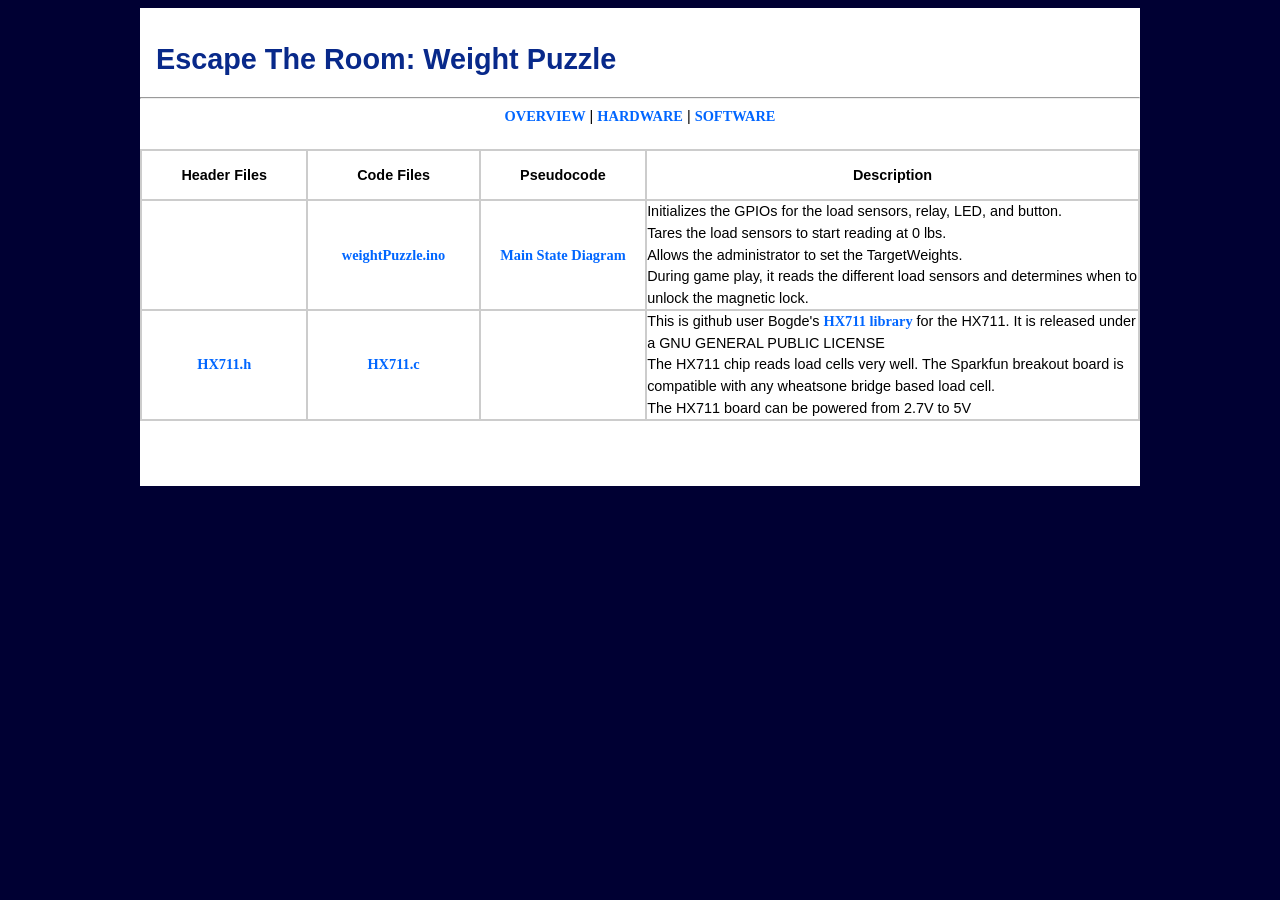
<file: capacitiveTouchRelay/Buddha Website/software.html>
<html>
<head>

<title>Weight Puzzle, September 2015</title>

<link rel="stylesheet" type="text/css" href="mystyles.css">


</head>

<body>
<style1>
<table width="1000" border="0" align="center" cellpadding="0" cellspacing="0" bordercolor="#cccccc" bgcolor="#ffffff">


  <tr>

    <td align="left" colspan=4>
      <br>
      <h1 style="color:#08298A">&nbsp&nbspEscape The Room: Weight Puzzle</h1>
      <!--<img src="photos/Heading.jpg"> -->
    </td>
  </tr>
  <tr>
    <td colspan=4>
	<hr>
    </td>

  </tr>

  <tr>
    <td align="center" font size="0.9em" colspan=4>
	<a href="index.html">OVERVIEW</a>
	 | <a href="hardware.html">HARDWARE</a>	
	 | <a href="software.html">SOFTWARE</a>	


<br>
<br>
    </td>
  </tr>

  <tr>
    <td>

<table width="1000" border="1" align="center" cellpadding="0" cellspacing="0" bordercolor="#cccccc" bgcolor="#ffffff">

  <tr height="50">
    <td width="100" align="center">

    <b>Header Files</b>
    </td>

    <td width="100" align="center">
    <b>Code Files</b>
    </td>

    <td width="100" align="center">
    <b>Pseudocode</b>

    </td>

    <td width="300" align="center">
    <b>Description</b>
    </td>

  <tr>
    <td align="center" height="30">
    </td>

    <td align="center">
	<a href="code/main.html">weightPuzzle.ino</a>
    </td>

    <td align="center">
	<a href="photos/weightPuzzleStateDiagram.png">Main State Diagram</a>
    </td>

    <td>
    	Initializes the GPIOs for the load sensors, relay, LED, and button.
      <br>Tares the load sensors to start reading at 0 lbs.
      <br>Allows the administrator to set the TargetWeights.
      <br>During game play, it reads the different load sensors and determines when to unlock the magnetic lock.
    </td>
  </tr>
  


  
  <tr>

    <td align="center">
	<a href="Code/HX711H.html">HX711.h</a>
    </td>

    <td align="center">
	<a href="Code/HX711C.html">HX711.c</a>
    </td>

    <td align="center">

    </td>

    <td>

This is github user Bogde's <a href="https://github.com/bogde/HX711">HX711 library</a> for the HX711. It is released under a GNU GENERAL PUBLIC LICENSE
<br>
The HX711 chip reads load cells very well. The Sparkfun breakout board is compatible with any wheatsone bridge based load cell.
<br>
The HX711 board can be powered from 2.7V to 5V


    </td>
  </tr>











  



</table>
<br>
<br>
<br>
</td>
</tr>
</table>

</style1>


</body>

</html>
</file>
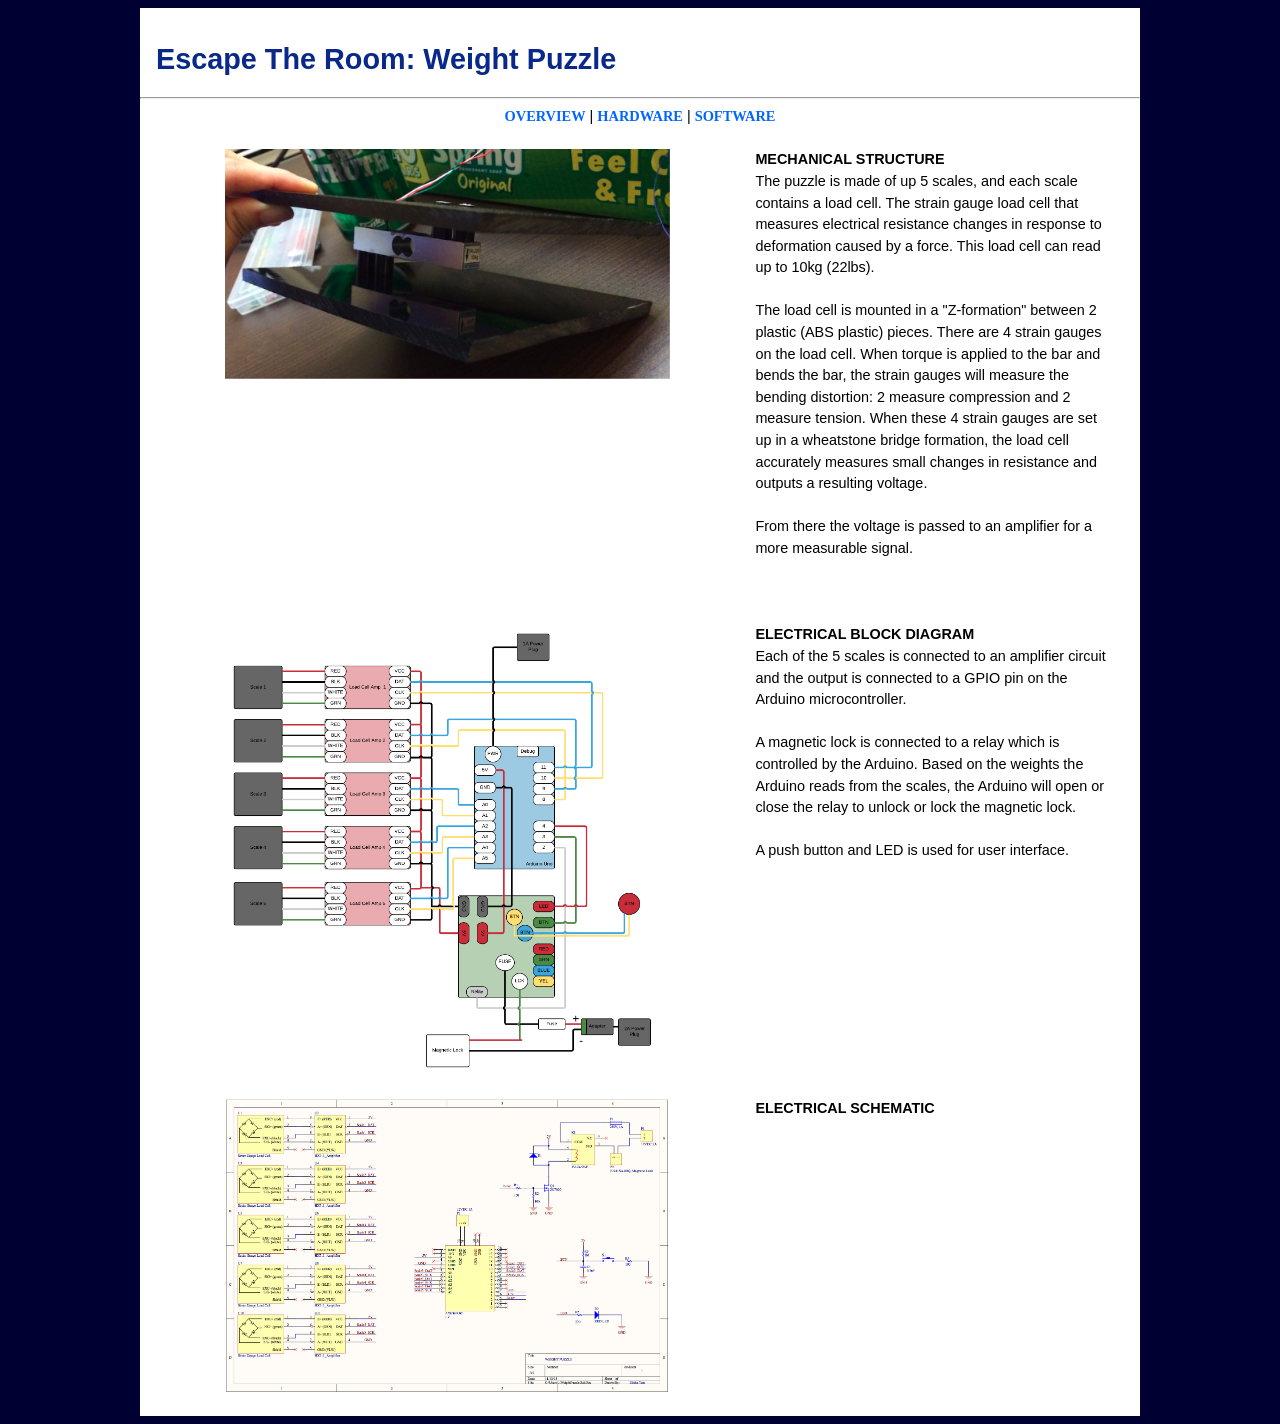
<file: weightPuzzle/weightPuzzle/hardware.html>
<html>
<head>

<title>Weight Puzzle, September 2015</title>

<link rel="stylesheet" type="text/css" href="mystyles.css">


</head>

<body>
<style1>
<table width="1000" border="0" align="center" cellpadding="0" cellspacing="0" bordercolor="#cccccc">

  <tr>
    <td align="left" colspan=3 >
      <br>
      <h1 style="color:#08298A">&nbsp&nbspEscape The Room: Weight Puzzle</h1>
      <!--<img src="photos/Heading.jpg"> -->
    </td>
  </tr>

  <tr>
    <td colspan=3>
      <hr>
    </td>
  </tr>

  <tr>
    <td align="center" font size="0.9em" colspan=3>
	     <a href="index.html">OVERVIEW</a>
	     | <a href="hardware.html">HARDWARE</a>	
	     | <a href="software.html">SOFTWARE</a>	

        <br>
        <br>
    </td>
  </tr>


  <tr>

    <td align="center" valign="top" width="520">
      <img src="photos/strainGauge01.png" width="445">

    <br>
    <br>
    <br>
    <br>

    </td>

    <td valign="top">
      <b>MECHANICAL STRUCTURE</b>
      <br>
      The puzzle is made of up 5 scales, and each scale contains a load cell. The strain gauge load cell that measures electrical resistance changes in response to deformation caused by a force. This load cell can read up to 10kg (22lbs).
      <br>
      <br>
      The load cell is mounted in a "Z-formation" between 2 plastic (ABS plastic) pieces. There are 4 strain gauges on the load cell. When torque is applied to the bar and bends the bar, the strain gauges will measure the bending distortion: 2 measure compression and 2 measure tension. When these 4 strain gauges are set up in a wheatstone bridge formation, the load cell accurately measures small changes in resistance and outputs a resulting voltage.
      <br>
      <br>
      From there the voltage is passed to an amplifier for a more measurable signal.
      <br>
      <br>
      <br>
      <br>
    </td>
    <td width="25">
    </td>
  </tr>  



  <tr>
  	<td align="center">
    	<a href="photos/weightPuzzleBlockDiagram.png"><img src="photos/weightPuzzleBlockDiagram.png" width="445"></a>
    	<br>
    	<br>
  	</td>

    <td width="300" valign="top">
    	<b>ELECTRICAL BLOCK DIAGRAM</b>
      <br>
      Each of the 5 scales is connected to an amplifier circuit and the output is connected to a GPIO pin on the Arduino microcontroller.
      <br>
      <br>
      A magnetic lock is connected to a relay which is controlled by the Arduino. Based on the weights the Arduino reads from the scales, the Arduino will open or close the relay to unlock or lock the magnetic lock.
      <br>
      <br>
      A push button and LED is used for user interface.
    </td>

    <td width="25">
    </td>
  </tr>
  
  <tr>
    <td align="center">
      <a href="photos/WeightPuzzleSchematic.png"><img src="photos/WeightPuzzleSchematic.png" width="445"> </a>
      <br>
      <br>
    </td>

    <td width="300" valign="top">
      <b>ELECTRICAL SCHEMATIC</b>
      
    </td>

    <td width="25">
    </td>
  </tr>  


  

</style1>


</body>

</html>
</file>
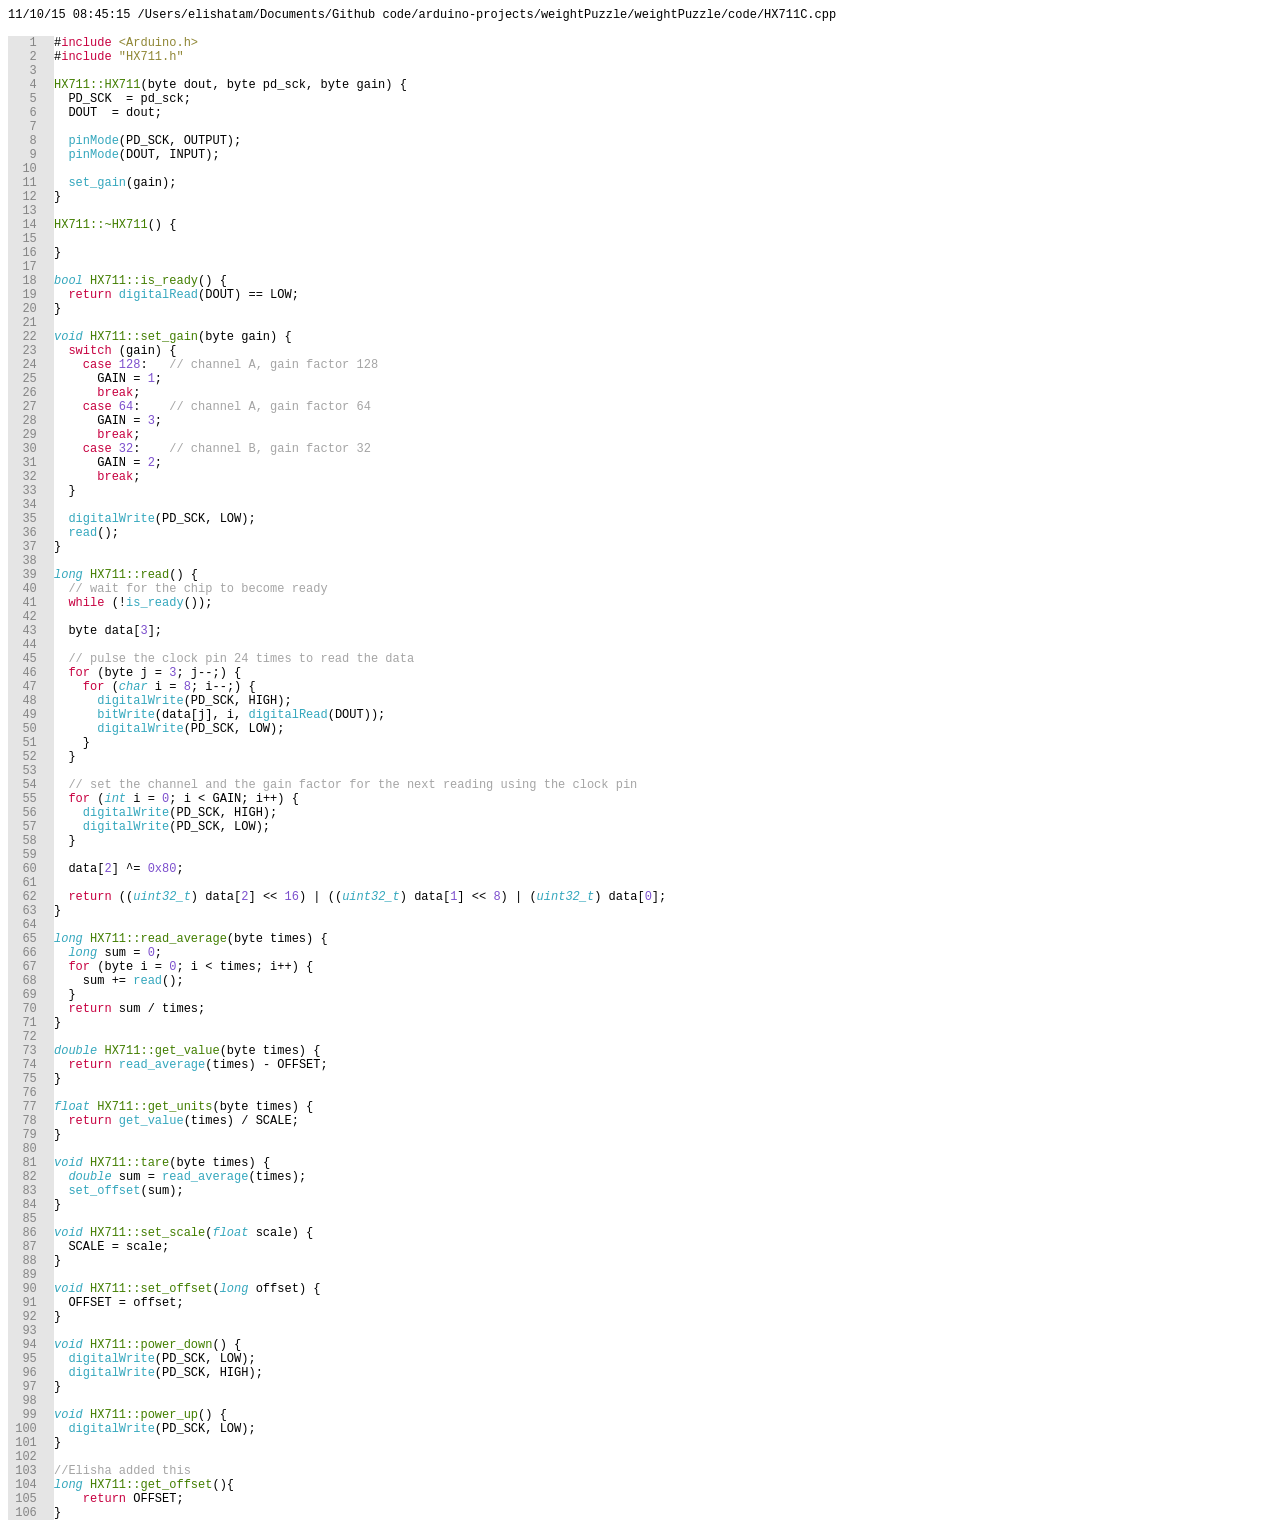
<file: weightPuzzle/weightPuzzle website/code/HX711C.html>
<!DOCTYPE HTML PUBLIC "-//W3C//DTD HTML 4.01//EN" "http://www.w3.org/TR/html4/strict.dtd">
<html>
<head>
<title>HX711C.cpp</title>
<meta http-equiv="Cache-Control" content="no-cache, no-store, must-revalidate" />
<meta http-equiv="Pragma" content="no-cache" />
<meta http-equiv="Expires" content="0" />
<style type="text/css">
/* General */
* html a:hover { background: transparent; }
body { color: #000000; }
pre { border: 0; margin: 0; padding: 0; }
td { padding: 0; }
table { border: 0; margin: 0; padding: 0; border-collapse: collapse; empty-cells: show; }
.code_text { font: 9pt "Menlo-Regular", "Courier", Monospace; }
.code_page { background-color: #FFFFFF; }
.simple_code_page { background-color: white; color: black }
.code_gutter { display: table-cell; background-color: #E5E5E5; padding-right: 10px; }
td.code_line div { width: 100%; }
span { display: inline-block; border: 0; margin: 0; }
span.bold { font-weight: bold; }
span.italic { font-style: italic; }
span.normal { font-style: normal; }
span.underline { text-decoration:underline; }

/* Wrapping */
div.wrap {
    white-space: -moz-pre-wrap; /* Mozilla */
    white-space: -hp-pre-wrap;  /* HP printers */
    white-space: -o-pre-wrap;   /* Opera 7 */
    white-space: -pre-wrap;     /* Opera 4-6 */
    white-space: pre-wrap;      /* CSS 2.1 */
    white-space: pre-line;      /* CSS 3 (and 2.1 as well, actually) */
    word-wrap: break-word;      /* IE */
}
div.wrap span { display: inline; }

/* Toolbar */
div#toolbarhide {
    position: fixed;
    top: 0px;
    right: 0px;
    padding-top: 5px;
    padding-right: 10px;
}
div#toolbar {
    visibility: hidden;
    text-align: center;
    -webkit-border-radius: 5px;
    -moz-border-radius: 5px;
    border-radius: 5px;
    opacity: 0;
    -webkit-transform: translateZ(0);    /* webkit flicker fix */
    -webkit-font-smoothing: antialiased; /* webkit text rendering fix */
    -webkit-transition: all .25s ease-in;
    -moz-transition: all .25s ease-in;
    -ms-transition: all .25s ease-in;
    -o-transition: all .25s ease-in;
    transition: all .25s ease-in;
    background-color:black;
    color: white;
}
div#toolbarhide:hover div#toolbar {
    visibility: visible;
    opacity: .8;
    -webkit-transition: all .25s ease-out;
    -moz-transition: all .25s ease-out;
    -ms-transition: all .25s ease-out;
    -o-transition: all .25s ease-out;
    transition: all .25s ease-out;
}

div#toolbar img {
    display:  inline-block ;
    vertical-align: middle;
    border: 0;
    cursor: pointer;
    height: 16px;
    width: 16px;
    padding: 5px;
}

/* tooltips */
#tooltip {
    border-radius: 5px 5px;
    -moz-border-radius: 5px;
    -webkit-border-radius: 5px;
    box-shadow: 5px 5px 5px rgba(0, 0, 0, 0.1);
    -webkit-box-shadow: 5px 5px rgba(0, 0, 0, 0.1);
    -moz-box-shadow: 5px 5px rgba(0, 0, 0, 0.1);
    white-space: -moz-pre-wrap; /* Mozilla */
    white-space: -hp-pre-wrap;  /* HP printers */
    white-space: -o-pre-wrap;   /* Opera 7 */
    white-space: -pre-wrap;     /* Opera 4-6 */
    white-space: pre-wrap;      /* CSS 2.1 */
    white-space: pre-line;      /* CSS 3 (and 2.1 as well, actually) */
    word-wrap: break-word;      /* IE */
    position:absolute; display:block;
    color: black;
    padding: 0.8em 1em;
    background: #FFFFE0; border: solid black;
    font-family: Calibri, Tahoma, Geneva, sans-serif;
    font-size: 10pt;
    font-weight: bold;
}

a.annotation {
    color: #000000;
    outline: none;
    text-decoration: underline;
}

span.annotation{ display: inline; }

.tooltip_hotspot { cursor:pointer; }

/* Annotation Table */
div#comment_list {
    visibility: hidden;
    display: none;
    margin: auto auto;
    text-align: center;
    position: fixed;
    z-index: 99;
    left:0px;
    top: 0px;
}
div#comment_wrapper {
    max-height: 200px;
    overflow: auto;
    border: solid black;
    -moz-border-radius: 5px;
    -webkit-border-radius: 5px;
    box-shadow: 5px 5px 5px rgba(0, 0, 0, 0.1);
    -webkit-box-shadow: 5px 5px rgba(0, 0, 0, 0.1);
    -moz-box-shadow: 5px 5px rgba(0, 0, 0, 0.1);
}
table#comment_table {
    border: thin solid; border-collapse: collapse;
    color: #000000; background-color: #FFFFE0; margin: auto auto;
}
div.table_footer { text-align:right; font-size: 8pt; font-weight: bold;}
a.table_close { color: black; float: right; }
a.table_close:link { text-decoration: none; }
a.table_close:active { text-decoration: none; }
a.table_close:visited { text-decoration: none; }
a.table_close:hover { text-decoration: none; }
table#comment_table th, table#comment_table td { border: thin solid; padding: 5px; }
td.annotation_link { width: 60px; text-align: right; padding-right: 20px; }
.annotation_comment { width: 500px; }
div.annotation_comment {
    float: left;
    text-align: left;
    white-space: -moz-pre-wrap; /* Mozilla */
    white-space: -hp-pre-wrap;  /* HP printers */
    white-space: -o-pre-wrap;   /* Opera 7 */
    white-space: -pre-wrap;     /* Opera 4-6 */
    white-space: pre-wrap;      /* CSS 2.1 */
    white-space: pre-line;      /* CSS 3 (and 2.1 as well, actually) */
    word-wrap: break-word;      /* IE */
}

</style>

<script type="text/javascript">
function isUndef(obj) {
  return obj === void 0;
}

function isNull(obj) {
  return obj === null;
}

</script>
<script type="text/javascript">
var plist = {
    color_scheme: {},
    content: "",
    indentlevel: 0,

    get: function(file_name) {
        this.content = '<?xml version="1.0" encoding="UTF-8"?>\n' +
                        '<!DOCTYPE plist PUBLIC "-//Apple//DTD PLIST 1.0//EN" "http://www.apple.com/DTDs/PropertyList-1.0.dtd">\n' +
                        '<plist version="1.0">\n' +
                        '<!-- ' + file_name + ' -->\n';
        this.parsedict(this.color_scheme);
        this.content += '</plist>\n';
        return this.content;
    },

    isinstance: function(obj, s) {
        return ({}).toString.call(obj).match(/\s([a-zA-Z]+)/)[1].toLowerCase() === s;
    },

    sortkeys: function(obj) {
        var sorted = {},
            keys = [],
            key;

        for (key in obj) {
            if (obj.hasOwnProperty(key)) {
                keys.push(key);
            }
        }
        keys.sort();
        return keys;
    },

    indent: function() {
        var i;
        for (i = 0; i < this.indentlevel; i++) {
            this.content += "    ";
        }
    },

    parsekey: function(k) {
        this.indent();
        this.content += '<key>' + k + '</key>\n';
    },

    parseitem: function(obj) {
        if (this.isinstance(obj, "string")) {
            this.parsestring(obj);
        } else if (this.isinstance(obj, "array")) {
            this.parsearray(obj);
        } else if (this.isinstance(obj, "object")) {
            this.parsedict(obj);
        }
    },

    parsearray: function(obj) {
        var i, len = obj.length;
        this.indent();
        this.content += '<array>\n';
        this.indentlevel++;
        for (i = 0; i < len; i++) {
            this.parseitem(obj[i]);
        }
        this.indentlevel--;
        this.indent();
        this.content += '</array>\n';
    },

    parsestring: function(s) {
        this.indent();
        this.content += '<string>' + s + '</string>\n';
    },

    parsedict: function(obj) {
        var keys = this.sortkeys(obj),
            len = keys.length,
            k, i;

        this.indent();
        this.content += '<dict>\n';
        this.indentlevel++;
        for (i = 0; i < len; i++)
        {
            k = keys[i];
            this.parsekey(k);
            this.parseitem(obj[k]);
        }
        this.indentlevel--;
        this.indent();
        this.content += '</dict>\n';
    }
},

escape_html = {
    safe_chars: {
        "&": "&amp;",
        "<": "&lt;",
        ">": "&gt;",
        '"': '&quot;',
        "'": '&#39;',
        "/": '&#x2F;'
    },
    escape: function (s) {
        return String(s).replace(/[&<>"'\/]/g, function (c) {return escape_html.safe_chars[c];});
    }
};

function extract_theme(name) {
    var text, wnd, doc,
        a = document.createElement('a');
    window.URL = window.URL || window.webkitURL;

    if (isUndef(window.Blob) && isUndef(a.download)) {
        text = new Blob([plist.get(name)], {'type':'application/octet-stream'});
        a.href = window.URL.createObjectURL(text);
        a.download = name;
        a.click();
    } else {
        text = '<pre>' + escape_html.escape(plist.get(name)) + '</pre>';
        wnd  = window.open('', '_blank', "status=1,toolbar=0,scrollbars=1");
        doc  = wnd.document;
        doc.write(text);
        doc.close();
        wnd.focus();
    }
}

plist.color_scheme = {
    "name": "Print Color",
    "settings": [
        {
            "settings": {
                "activeGuide": "#34A7BD",
                "background": "#FFFFFF",
                "bracketContentsForeground": "#F8F8F2A5",
                "bracketContentsOptions": "underline",
                "bracketsForeground": "#F8F8F2A5",
                "bracketsOptions": "underline",
                "caret": "#000000",
                "findHighlight": "#FFE792",
                "findHighlightForeground": "#000000",
                "foreground": "#000000",
                "gutter": "#E5E5E5",
                "gutterForeground": "#858585",
                "inactiveSelection": "#9D550FAA",
                "inactiveSelectionForeground": "#6ac4d6",
                "invisibles": "#3B3A32",
                "lineHighlight": "#2E2E2E22",
                "selection": "#34A7BD",
                "selectionForeground": "#FFFFFF",
                "tagsOptions": "stippled_underline"
            }
        },
        {
            "name": "Comment",
            "scope": "comment",
            "settings": {
                "foreground": "#A5A5A5"
            }
        },
        {
            "name": "String",
            "scope": "string",
            "settings": {
                "foreground": "#8F8634"
            }
        },
        {
            "name": "Number",
            "scope": "constant.numeric",
            "settings": {
                "foreground": "#7C4FCD"
            }
        },
        {
            "name": "Built-in constant",
            "scope": "constant.language",
            "settings": {
                "foreground": "#7C4FCD"
            }
        },
        {
            "name": "User-defined constant",
            "scope": "constant.character, constant.other",
            "settings": {
                "foreground": "#7C4FCD"
            }
        },
        {
            "name": "Variable",
            "scope": "variable",
            "settings": {
                "fontStyle": ""
            }
        },
        {
            "name": "Keyword",
            "scope": "keyword",
            "settings": {
                "foreground": "#C70040"
            }
        },
        {
            "name": "Storage",
            "scope": "storage",
            "settings": {
                "fontStyle": "",
                "foreground": "#C70040"
            }
        },
        {
            "name": "Storage type",
            "scope": "storage.type",
            "settings": {
                "fontStyle": "italic",
                "foreground": "#34A7BD"
            }
        },
        {
            "name": "Class name",
            "scope": "entity.name.class",
            "settings": {
                "fontStyle": "underline",
                "foreground": "#427E00"
            }
        },
        {
            "name": "Inherited class",
            "scope": "entity.other.inherited-class",
            "settings": {
                "fontStyle": "italic underline",
                "foreground": "#427E00"
            }
        },
        {
            "name": "Function name",
            "scope": "entity.name.function",
            "settings": {
                "fontStyle": "",
                "foreground": "#427E00"
            }
        },
        {
            "name": "Function argument",
            "scope": "variable.parameter",
            "settings": {
                "fontStyle": "italic",
                "foreground": "#CB6500"
            }
        },
        {
            "name": "Tag name",
            "scope": "entity.name.tag",
            "settings": {
                "fontStyle": "",
                "foreground": "#C70040"
            }
        },
        {
            "name": "Tag attribute",
            "scope": "entity.other.attribute-name",
            "settings": {
                "fontStyle": "",
                "foreground": "#427E00"
            }
        },
        {
            "name": "Library function",
            "scope": "support.function",
            "settings": {
                "fontStyle": "",
                "foreground": "#34A7BD"
            }
        },
        {
            "name": "Library constant",
            "scope": "support.constant",
            "settings": {
                "fontStyle": "",
                "foreground": "#34A7BD"
            }
        },
        {
            "name": "Library class/type",
            "scope": "support.type, support.class",
            "settings": {
                "fontStyle": "italic",
                "foreground": "#34A7BD"
            }
        },
        {
            "name": "Library variable",
            "scope": "support.other.variable",
            "settings": {
                "fontStyle": ""
            }
        },
        {
            "name": "Invalid",
            "scope": "invalid",
            "settings": {
                "background": "#C70040",
                "fontStyle": "",
                "foreground": "#F8F8F0"
            }
        },
        {
            "name": "Invalid deprecated",
            "scope": "invalid.deprecated",
            "settings": {
                "background": "#7C4FCD",
                "foreground": "#F8F8F0"
            }
        },
        {
            "name": "JSON String",
            "scope": "meta.structure.dictionary.json string.quoted.double.json",
            "settings": {
                "foreground": "#8F8634"
            }
        },
        {
            "name": "diff.deleted",
            "scope": "markup.deleted",
            "settings": {
                "foreground": "#C70040"
            }
        },
        {
            "name": "diff.inserted",
            "scope": "markup.inserted",
            "settings": {
                "foreground": "#427E00"
            }
        },
        {
            "name": "diff.changed",
            "scope": "markup.changed",
            "settings": {
                "foreground": "#8F8634"
            }
        }
    ],
    "uuid": "22808317-0a5a-4b87-baea-5aeee17bf295"
};

function dump_theme() {
    extract_theme('Packages/ExportHtml/ColorSchemes/Print-Color.tmTheme');
}
</script>

</head>
<body class="code_page code_text"><pre class="code_page"><table cellspacing="0" cellpadding="0" class="code_page"><tr><td colspan="2" style="background: #FFFFFF"><div id="file_info"><span style="color: #000000">11/10/15 08:45:15 /Users/elishatam/Documents/Github code/arduino-projects/weightPuzzle/weightPuzzle/code/HX711C.cpp

</span></div></td></tr><tr><td><table cellspacing="0" cellpadding="0" class="code_page"><tr><td valign="top" id="L_0_1" class="code_text code_gutter" style="background: #E5E5E5"><span style="color: #858585;">&nbsp;&nbsp;&nbsp;1&nbsp;</span></td><td valign="top" class="code_text code_line" style="background-color: #FFFFFF;"><div id="C_0_1"><span class="normal real_text" style="background-color: #FFFFFF; color: #000000;">#</span><span class="normal real_text" style="background-color: #FFFFFF; color: #C70040;">include</span><span class="normal real_text" style="background-color: #FFFFFF; color: #000000;"> </span><span class="normal real_text" style="background-color: #FFFFFF; color: #8F8634;">&lt;</span><span class="normal real_text" style="background-color: #FFFFFF; color: #8F8634;">Arduino.h</span><span class="normal real_text" style="background-color: #FFFFFF; color: #8F8634;">&gt;</span>
</div></td></tr><tr><td valign="top" id="L_0_2" class="code_text code_gutter" style="background: #E5E5E5"><span style="color: #858585;">&nbsp;&nbsp;&nbsp;2&nbsp;</span></td><td valign="top" class="code_text code_line" style="background-color: #FFFFFF;"><div id="C_0_2"><span class="normal real_text" style="background-color: #FFFFFF; color: #000000;"></span><span class="normal real_text" style="background-color: #FFFFFF; color: #000000;">#</span><span class="normal real_text" style="background-color: #FFFFFF; color: #C70040;">include</span><span class="normal real_text" style="background-color: #FFFFFF; color: #000000;"> </span><span class="normal real_text" style="background-color: #FFFFFF; color: #8F8634;">"</span><span class="normal real_text" style="background-color: #FFFFFF; color: #8F8634;">HX711.h</span><span class="normal real_text" style="background-color: #FFFFFF; color: #8F8634;">"</span>
</div></td></tr><tr><td valign="top" id="L_0_3" class="code_text code_gutter" style="background: #E5E5E5"><span style="color: #858585;">&nbsp;&nbsp;&nbsp;3&nbsp;</span></td><td valign="top" class="code_text code_line" style="background-color: #FFFFFF;"><div id="C_0_3"><span class="normal" style="background-color: #FFFFFF; color: #000000;">&nbsp;</span>
</div></td></tr><tr><td valign="top" id="L_0_4" class="code_text code_gutter" style="background: #E5E5E5"><span style="color: #858585;">&nbsp;&nbsp;&nbsp;4&nbsp;</span></td><td valign="top" class="code_text code_line" style="background-color: #FFFFFF;"><div id="C_0_4"><span class="normal real_text" style="background-color: #FFFFFF; color: #000000;"></span><span class="normal real_text" style="background-color: #FFFFFF; color: #427E00;">HX711::HX711</span><span class="normal real_text" style="background-color: #FFFFFF; color: #000000;">(byte dout, byte pd_sck, byte gain)</span><span class="normal real_text" style="background-color: #FFFFFF; color: #000000;"> </span><span class="normal real_text" style="background-color: #FFFFFF; color: #000000;">{</span>
</div></td></tr><tr><td valign="top" id="L_0_5" class="code_text code_gutter" style="background: #E5E5E5"><span style="color: #858585;">&nbsp;&nbsp;&nbsp;5&nbsp;</span></td><td valign="top" class="code_text code_line" style="background-color: #FFFFFF;"><div id="C_0_5"><span class="normal real_text" style="background-color: #FFFFFF; color: #000000;">&nbsp; PD_SCK&nbsp; = pd_sck;</span>
</div></td></tr><tr><td valign="top" id="L_0_6" class="code_text code_gutter" style="background: #E5E5E5"><span style="color: #858585;">&nbsp;&nbsp;&nbsp;6&nbsp;</span></td><td valign="top" class="code_text code_line" style="background-color: #FFFFFF;"><div id="C_0_6"><span class="normal real_text" style="background-color: #FFFFFF; color: #000000;">&nbsp; DOUT&nbsp; = dout;</span>
</div></td></tr><tr><td valign="top" id="L_0_7" class="code_text code_gutter" style="background: #E5E5E5"><span style="color: #858585;">&nbsp;&nbsp;&nbsp;7&nbsp;</span></td><td valign="top" class="code_text code_line" style="background-color: #FFFFFF;"><div id="C_0_7"><span class="normal real_text" style="background-color: #FFFFFF; color: #000000;">&nbsp; </span>
</div></td></tr><tr><td valign="top" id="L_0_8" class="code_text code_gutter" style="background: #E5E5E5"><span style="color: #858585;">&nbsp;&nbsp;&nbsp;8&nbsp;</span></td><td valign="top" class="code_text code_line" style="background-color: #FFFFFF;"><div id="C_0_8"><span class="normal real_text" style="background-color: #FFFFFF; color: #000000;"></span><span class="normal real_text" style="background-color: #FFFFFF; color: #000000;">&nbsp; </span><span class="normal real_text" style="background-color: #FFFFFF; color: #34A7BD;">pinMode</span><span class="normal real_text" style="background-color: #FFFFFF; color: #000000;">(</span><span class="normal real_text" style="background-color: #FFFFFF; color: #000000;">PD_SCK, OUTPUT);</span>
</div></td></tr><tr><td valign="top" id="L_0_9" class="code_text code_gutter" style="background: #E5E5E5"><span style="color: #858585;">&nbsp;&nbsp;&nbsp;9&nbsp;</span></td><td valign="top" class="code_text code_line" style="background-color: #FFFFFF;"><div id="C_0_9"><span class="normal real_text" style="background-color: #FFFFFF; color: #000000;"></span><span class="normal real_text" style="background-color: #FFFFFF; color: #000000;">&nbsp; </span><span class="normal real_text" style="background-color: #FFFFFF; color: #34A7BD;">pinMode</span><span class="normal real_text" style="background-color: #FFFFFF; color: #000000;">(</span><span class="normal real_text" style="background-color: #FFFFFF; color: #000000;">DOUT, INPUT);</span>
</div></td></tr><tr><td valign="top" id="L_0_10" class="code_text code_gutter" style="background: #E5E5E5"><span style="color: #858585;">&nbsp;&nbsp;10&nbsp;</span></td><td valign="top" class="code_text code_line" style="background-color: #FFFFFF;"><div id="C_0_10"><span class="normal" style="background-color: #FFFFFF; color: #000000;">&nbsp;</span>
</div></td></tr><tr><td valign="top" id="L_0_11" class="code_text code_gutter" style="background: #E5E5E5"><span style="color: #858585;">&nbsp;&nbsp;11&nbsp;</span></td><td valign="top" class="code_text code_line" style="background-color: #FFFFFF;"><div id="C_0_11"><span class="normal real_text" style="background-color: #FFFFFF; color: #000000;"></span><span class="normal real_text" style="background-color: #FFFFFF; color: #000000;">&nbsp; </span><span class="normal real_text" style="background-color: #FFFFFF; color: #34A7BD;">set_gain</span><span class="normal real_text" style="background-color: #FFFFFF; color: #000000;">(</span><span class="normal real_text" style="background-color: #FFFFFF; color: #000000;">gain);</span>
</div></td></tr><tr><td valign="top" id="L_0_12" class="code_text code_gutter" style="background: #E5E5E5"><span style="color: #858585;">&nbsp;&nbsp;12&nbsp;</span></td><td valign="top" class="code_text code_line" style="background-color: #FFFFFF;"><div id="C_0_12"><span class="normal real_text" style="background-color: #FFFFFF; color: #000000;">}</span>
</div></td></tr><tr><td valign="top" id="L_0_13" class="code_text code_gutter" style="background: #E5E5E5"><span style="color: #858585;">&nbsp;&nbsp;13&nbsp;</span></td><td valign="top" class="code_text code_line" style="background-color: #FFFFFF;"><div id="C_0_13"><span class="normal" style="background-color: #FFFFFF; color: #000000;">&nbsp;</span>
</div></td></tr><tr><td valign="top" id="L_0_14" class="code_text code_gutter" style="background: #E5E5E5"><span style="color: #858585;">&nbsp;&nbsp;14&nbsp;</span></td><td valign="top" class="code_text code_line" style="background-color: #FFFFFF;"><div id="C_0_14"><span class="normal real_text" style="background-color: #FFFFFF; color: #000000;"></span><span class="normal real_text" style="background-color: #FFFFFF; color: #427E00;">HX711::~HX711</span><span class="normal real_text" style="background-color: #FFFFFF; color: #000000;">()</span><span class="normal real_text" style="background-color: #FFFFFF; color: #000000;"> </span><span class="normal real_text" style="background-color: #FFFFFF; color: #000000;">{</span>
</div></td></tr><tr><td valign="top" id="L_0_15" class="code_text code_gutter" style="background: #E5E5E5"><span style="color: #858585;">&nbsp;&nbsp;15&nbsp;</span></td><td valign="top" class="code_text code_line" style="background-color: #FFFFFF;"><div id="C_0_15"><span class="normal" style="background-color: #FFFFFF; color: #000000;">&nbsp;</span>
</div></td></tr><tr><td valign="top" id="L_0_16" class="code_text code_gutter" style="background: #E5E5E5"><span style="color: #858585;">&nbsp;&nbsp;16&nbsp;</span></td><td valign="top" class="code_text code_line" style="background-color: #FFFFFF;"><div id="C_0_16"><span class="normal real_text" style="background-color: #FFFFFF; color: #000000;">}</span>
</div></td></tr><tr><td valign="top" id="L_0_17" class="code_text code_gutter" style="background: #E5E5E5"><span style="color: #858585;">&nbsp;&nbsp;17&nbsp;</span></td><td valign="top" class="code_text code_line" style="background-color: #FFFFFF;"><div id="C_0_17"><span class="normal" style="background-color: #FFFFFF; color: #000000;">&nbsp;</span>
</div></td></tr><tr><td valign="top" id="L_0_18" class="code_text code_gutter" style="background: #E5E5E5"><span style="color: #858585;">&nbsp;&nbsp;18&nbsp;</span></td><td valign="top" class="code_text code_line" style="background-color: #FFFFFF;"><div id="C_0_18"><span class="normal real_text" style="background-color: #FFFFFF; color: #000000;"></span><span class="italic real_text" style="background-color: #FFFFFF; color: #34A7BD;">bool</span><span class="normal real_text" style="background-color: #FFFFFF; color: #000000;"> </span><span class="normal real_text" style="background-color: #FFFFFF; color: #427E00;">HX711::is_ready</span><span class="normal real_text" style="background-color: #FFFFFF; color: #000000;">()</span><span class="normal real_text" style="background-color: #FFFFFF; color: #000000;"> </span><span class="normal real_text" style="background-color: #FFFFFF; color: #000000;">{</span>
</div></td></tr><tr><td valign="top" id="L_0_19" class="code_text code_gutter" style="background: #E5E5E5"><span style="color: #858585;">&nbsp;&nbsp;19&nbsp;</span></td><td valign="top" class="code_text code_line" style="background-color: #FFFFFF;"><div id="C_0_19"><span class="normal real_text" style="background-color: #FFFFFF; color: #000000;">&nbsp; </span><span class="normal real_text" style="background-color: #FFFFFF; color: #C70040;">return</span><span class="normal real_text" style="background-color: #FFFFFF; color: #000000;"> </span><span class="normal real_text" style="background-color: #FFFFFF; color: #34A7BD;">digitalRead</span><span class="normal real_text" style="background-color: #FFFFFF; color: #000000;">(</span><span class="normal real_text" style="background-color: #FFFFFF; color: #000000;">DOUT) == LOW;</span>
</div></td></tr><tr><td valign="top" id="L_0_20" class="code_text code_gutter" style="background: #E5E5E5"><span style="color: #858585;">&nbsp;&nbsp;20&nbsp;</span></td><td valign="top" class="code_text code_line" style="background-color: #FFFFFF;"><div id="C_0_20"><span class="normal real_text" style="background-color: #FFFFFF; color: #000000;">}</span>
</div></td></tr><tr><td valign="top" id="L_0_21" class="code_text code_gutter" style="background: #E5E5E5"><span style="color: #858585;">&nbsp;&nbsp;21&nbsp;</span></td><td valign="top" class="code_text code_line" style="background-color: #FFFFFF;"><div id="C_0_21"><span class="normal" style="background-color: #FFFFFF; color: #000000;">&nbsp;</span>
</div></td></tr><tr><td valign="top" id="L_0_22" class="code_text code_gutter" style="background: #E5E5E5"><span style="color: #858585;">&nbsp;&nbsp;22&nbsp;</span></td><td valign="top" class="code_text code_line" style="background-color: #FFFFFF;"><div id="C_0_22"><span class="normal real_text" style="background-color: #FFFFFF; color: #000000;"></span><span class="italic real_text" style="background-color: #FFFFFF; color: #34A7BD;">void</span><span class="normal real_text" style="background-color: #FFFFFF; color: #000000;"> </span><span class="normal real_text" style="background-color: #FFFFFF; color: #427E00;">HX711::set_gain</span><span class="normal real_text" style="background-color: #FFFFFF; color: #000000;">(byte gain)</span><span class="normal real_text" style="background-color: #FFFFFF; color: #000000;"> </span><span class="normal real_text" style="background-color: #FFFFFF; color: #000000;">{</span>
</div></td></tr><tr><td valign="top" id="L_0_23" class="code_text code_gutter" style="background: #E5E5E5"><span style="color: #858585;">&nbsp;&nbsp;23&nbsp;</span></td><td valign="top" class="code_text code_line" style="background-color: #FFFFFF;"><div id="C_0_23"><span class="normal real_text" style="background-color: #FFFFFF; color: #000000;">&nbsp; </span><span class="normal real_text" style="background-color: #FFFFFF; color: #C70040;">switch</span><span class="normal real_text" style="background-color: #FFFFFF; color: #000000;"> </span><span class="normal real_text" style="background-color: #FFFFFF; color: #000000;">(</span><span class="normal real_text" style="background-color: #FFFFFF; color: #000000;">gain) </span><span class="normal real_text" style="background-color: #FFFFFF; color: #000000;">{</span>
</div></td></tr><tr><td valign="top" id="L_0_24" class="code_text code_gutter" style="background: #E5E5E5"><span style="color: #858585;">&nbsp;&nbsp;24&nbsp;</span></td><td valign="top" class="code_text code_line" style="background-color: #FFFFFF;"><div id="C_0_24"><span class="normal real_text" style="background-color: #FFFFFF; color: #000000;">&nbsp;&nbsp;&nbsp; </span><span class="normal real_text" style="background-color: #FFFFFF; color: #C70040;">case</span><span class="normal real_text" style="background-color: #FFFFFF; color: #000000;"> </span><span class="normal real_text" style="background-color: #FFFFFF; color: #7C4FCD;">128</span><span class="normal real_text" style="background-color: #FFFFFF; color: #000000;">:&nbsp;&nbsp; </span><span class="normal real_text" style="background-color: #FFFFFF; color: #A5A5A5;">//</span><span class="normal real_text" style="background-color: #FFFFFF; color: #A5A5A5;"> channel A, gain factor 128</span>
</div></td></tr><tr><td valign="top" id="L_0_25" class="code_text code_gutter" style="background: #E5E5E5"><span style="color: #858585;">&nbsp;&nbsp;25&nbsp;</span></td><td valign="top" class="code_text code_line" style="background-color: #FFFFFF;"><div id="C_0_25"><span class="normal real_text" style="background-color: #FFFFFF; color: #A5A5A5;"></span><span class="normal real_text" style="background-color: #FFFFFF; color: #000000;">&nbsp;&nbsp;&nbsp;&nbsp;&nbsp; GAIN = </span><span class="normal real_text" style="background-color: #FFFFFF; color: #7C4FCD;">1</span><span class="normal real_text" style="background-color: #FFFFFF; color: #000000;">;</span>
</div></td></tr><tr><td valign="top" id="L_0_26" class="code_text code_gutter" style="background: #E5E5E5"><span style="color: #858585;">&nbsp;&nbsp;26&nbsp;</span></td><td valign="top" class="code_text code_line" style="background-color: #FFFFFF;"><div id="C_0_26"><span class="normal real_text" style="background-color: #FFFFFF; color: #000000;">&nbsp;&nbsp;&nbsp;&nbsp;&nbsp; </span><span class="normal real_text" style="background-color: #FFFFFF; color: #C70040;">break</span><span class="normal real_text" style="background-color: #FFFFFF; color: #000000;">;</span>
</div></td></tr><tr><td valign="top" id="L_0_27" class="code_text code_gutter" style="background: #E5E5E5"><span style="color: #858585;">&nbsp;&nbsp;27&nbsp;</span></td><td valign="top" class="code_text code_line" style="background-color: #FFFFFF;"><div id="C_0_27"><span class="normal real_text" style="background-color: #FFFFFF; color: #000000;">&nbsp;&nbsp;&nbsp; </span><span class="normal real_text" style="background-color: #FFFFFF; color: #C70040;">case</span><span class="normal real_text" style="background-color: #FFFFFF; color: #000000;"> </span><span class="normal real_text" style="background-color: #FFFFFF; color: #7C4FCD;">64</span><span class="normal real_text" style="background-color: #FFFFFF; color: #000000;">:&nbsp;&nbsp;&nbsp; </span><span class="normal real_text" style="background-color: #FFFFFF; color: #A5A5A5;">//</span><span class="normal real_text" style="background-color: #FFFFFF; color: #A5A5A5;"> channel A, gain factor 64</span>
</div></td></tr><tr><td valign="top" id="L_0_28" class="code_text code_gutter" style="background: #E5E5E5"><span style="color: #858585;">&nbsp;&nbsp;28&nbsp;</span></td><td valign="top" class="code_text code_line" style="background-color: #FFFFFF;"><div id="C_0_28"><span class="normal real_text" style="background-color: #FFFFFF; color: #A5A5A5;"></span><span class="normal real_text" style="background-color: #FFFFFF; color: #000000;">&nbsp;&nbsp;&nbsp;&nbsp;&nbsp; GAIN = </span><span class="normal real_text" style="background-color: #FFFFFF; color: #7C4FCD;">3</span><span class="normal real_text" style="background-color: #FFFFFF; color: #000000;">;</span>
</div></td></tr><tr><td valign="top" id="L_0_29" class="code_text code_gutter" style="background: #E5E5E5"><span style="color: #858585;">&nbsp;&nbsp;29&nbsp;</span></td><td valign="top" class="code_text code_line" style="background-color: #FFFFFF;"><div id="C_0_29"><span class="normal real_text" style="background-color: #FFFFFF; color: #000000;">&nbsp;&nbsp;&nbsp;&nbsp;&nbsp; </span><span class="normal real_text" style="background-color: #FFFFFF; color: #C70040;">break</span><span class="normal real_text" style="background-color: #FFFFFF; color: #000000;">;</span>
</div></td></tr><tr><td valign="top" id="L_0_30" class="code_text code_gutter" style="background: #E5E5E5"><span style="color: #858585;">&nbsp;&nbsp;30&nbsp;</span></td><td valign="top" class="code_text code_line" style="background-color: #FFFFFF;"><div id="C_0_30"><span class="normal real_text" style="background-color: #FFFFFF; color: #000000;">&nbsp;&nbsp;&nbsp; </span><span class="normal real_text" style="background-color: #FFFFFF; color: #C70040;">case</span><span class="normal real_text" style="background-color: #FFFFFF; color: #000000;"> </span><span class="normal real_text" style="background-color: #FFFFFF; color: #7C4FCD;">32</span><span class="normal real_text" style="background-color: #FFFFFF; color: #000000;">:&nbsp;&nbsp;&nbsp; </span><span class="normal real_text" style="background-color: #FFFFFF; color: #A5A5A5;">//</span><span class="normal real_text" style="background-color: #FFFFFF; color: #A5A5A5;"> channel B, gain factor 32</span>
</div></td></tr><tr><td valign="top" id="L_0_31" class="code_text code_gutter" style="background: #E5E5E5"><span style="color: #858585;">&nbsp;&nbsp;31&nbsp;</span></td><td valign="top" class="code_text code_line" style="background-color: #FFFFFF;"><div id="C_0_31"><span class="normal real_text" style="background-color: #FFFFFF; color: #A5A5A5;"></span><span class="normal real_text" style="background-color: #FFFFFF; color: #000000;">&nbsp;&nbsp;&nbsp;&nbsp;&nbsp; GAIN = </span><span class="normal real_text" style="background-color: #FFFFFF; color: #7C4FCD;">2</span><span class="normal real_text" style="background-color: #FFFFFF; color: #000000;">;</span>
</div></td></tr><tr><td valign="top" id="L_0_32" class="code_text code_gutter" style="background: #E5E5E5"><span style="color: #858585;">&nbsp;&nbsp;32&nbsp;</span></td><td valign="top" class="code_text code_line" style="background-color: #FFFFFF;"><div id="C_0_32"><span class="normal real_text" style="background-color: #FFFFFF; color: #000000;">&nbsp;&nbsp;&nbsp;&nbsp;&nbsp; </span><span class="normal real_text" style="background-color: #FFFFFF; color: #C70040;">break</span><span class="normal real_text" style="background-color: #FFFFFF; color: #000000;">;</span>
</div></td></tr><tr><td valign="top" id="L_0_33" class="code_text code_gutter" style="background: #E5E5E5"><span style="color: #858585;">&nbsp;&nbsp;33&nbsp;</span></td><td valign="top" class="code_text code_line" style="background-color: #FFFFFF;"><div id="C_0_33"><span class="normal real_text" style="background-color: #FFFFFF; color: #000000;">&nbsp; }</span>
</div></td></tr><tr><td valign="top" id="L_0_34" class="code_text code_gutter" style="background: #E5E5E5"><span style="color: #858585;">&nbsp;&nbsp;34&nbsp;</span></td><td valign="top" class="code_text code_line" style="background-color: #FFFFFF;"><div id="C_0_34"><span class="normal" style="background-color: #FFFFFF; color: #000000;">&nbsp;</span>
</div></td></tr><tr><td valign="top" id="L_0_35" class="code_text code_gutter" style="background: #E5E5E5"><span style="color: #858585;">&nbsp;&nbsp;35&nbsp;</span></td><td valign="top" class="code_text code_line" style="background-color: #FFFFFF;"><div id="C_0_35"><span class="normal real_text" style="background-color: #FFFFFF; color: #000000;"></span><span class="normal real_text" style="background-color: #FFFFFF; color: #000000;">&nbsp; </span><span class="normal real_text" style="background-color: #FFFFFF; color: #34A7BD;">digitalWrite</span><span class="normal real_text" style="background-color: #FFFFFF; color: #000000;">(</span><span class="normal real_text" style="background-color: #FFFFFF; color: #000000;">PD_SCK, LOW);</span>
</div></td></tr><tr><td valign="top" id="L_0_36" class="code_text code_gutter" style="background: #E5E5E5"><span style="color: #858585;">&nbsp;&nbsp;36&nbsp;</span></td><td valign="top" class="code_text code_line" style="background-color: #FFFFFF;"><div id="C_0_36"><span class="normal real_text" style="background-color: #FFFFFF; color: #000000;"></span><span class="normal real_text" style="background-color: #FFFFFF; color: #000000;">&nbsp; </span><span class="normal real_text" style="background-color: #FFFFFF; color: #34A7BD;">read</span><span class="normal real_text" style="background-color: #FFFFFF; color: #000000;">(</span><span class="normal real_text" style="background-color: #FFFFFF; color: #000000;">);</span>
</div></td></tr><tr><td valign="top" id="L_0_37" class="code_text code_gutter" style="background: #E5E5E5"><span style="color: #858585;">&nbsp;&nbsp;37&nbsp;</span></td><td valign="top" class="code_text code_line" style="background-color: #FFFFFF;"><div id="C_0_37"><span class="normal real_text" style="background-color: #FFFFFF; color: #000000;">}</span>
</div></td></tr><tr><td valign="top" id="L_0_38" class="code_text code_gutter" style="background: #E5E5E5"><span style="color: #858585;">&nbsp;&nbsp;38&nbsp;</span></td><td valign="top" class="code_text code_line" style="background-color: #FFFFFF;"><div id="C_0_38"><span class="normal" style="background-color: #FFFFFF; color: #000000;">&nbsp;</span>
</div></td></tr><tr><td valign="top" id="L_0_39" class="code_text code_gutter" style="background: #E5E5E5"><span style="color: #858585;">&nbsp;&nbsp;39&nbsp;</span></td><td valign="top" class="code_text code_line" style="background-color: #FFFFFF;"><div id="C_0_39"><span class="normal real_text" style="background-color: #FFFFFF; color: #000000;"></span><span class="italic real_text" style="background-color: #FFFFFF; color: #34A7BD;">long</span><span class="normal real_text" style="background-color: #FFFFFF; color: #000000;"> </span><span class="normal real_text" style="background-color: #FFFFFF; color: #427E00;">HX711::read</span><span class="normal real_text" style="background-color: #FFFFFF; color: #000000;">()</span><span class="normal real_text" style="background-color: #FFFFFF; color: #000000;"> </span><span class="normal real_text" style="background-color: #FFFFFF; color: #000000;">{</span>
</div></td></tr><tr><td valign="top" id="L_0_40" class="code_text code_gutter" style="background: #E5E5E5"><span style="color: #858585;">&nbsp;&nbsp;40&nbsp;</span></td><td valign="top" class="code_text code_line" style="background-color: #FFFFFF;"><div id="C_0_40"><span class="normal real_text" style="background-color: #FFFFFF; color: #000000;">&nbsp; </span><span class="normal real_text" style="background-color: #FFFFFF; color: #A5A5A5;">//</span><span class="normal real_text" style="background-color: #FFFFFF; color: #A5A5A5;"> wait for the chip to become ready</span>
</div></td></tr><tr><td valign="top" id="L_0_41" class="code_text code_gutter" style="background: #E5E5E5"><span style="color: #858585;">&nbsp;&nbsp;41&nbsp;</span></td><td valign="top" class="code_text code_line" style="background-color: #FFFFFF;"><div id="C_0_41"><span class="normal real_text" style="background-color: #FFFFFF; color: #A5A5A5;"></span><span class="normal real_text" style="background-color: #FFFFFF; color: #000000;">&nbsp; </span><span class="normal real_text" style="background-color: #FFFFFF; color: #C70040;">while</span><span class="normal real_text" style="background-color: #FFFFFF; color: #000000;"> </span><span class="normal real_text" style="background-color: #FFFFFF; color: #000000;">(</span><span class="normal real_text" style="background-color: #FFFFFF; color: #000000;">!</span><span class="normal real_text" style="background-color: #FFFFFF; color: #34A7BD;">is_ready</span><span class="normal real_text" style="background-color: #FFFFFF; color: #000000;">(</span><span class="normal real_text" style="background-color: #FFFFFF; color: #000000;">));</span>
</div></td></tr><tr><td valign="top" id="L_0_42" class="code_text code_gutter" style="background: #E5E5E5"><span style="color: #858585;">&nbsp;&nbsp;42&nbsp;</span></td><td valign="top" class="code_text code_line" style="background-color: #FFFFFF;"><div id="C_0_42"><span class="normal" style="background-color: #FFFFFF; color: #000000;">&nbsp;</span>
</div></td></tr><tr><td valign="top" id="L_0_43" class="code_text code_gutter" style="background: #E5E5E5"><span style="color: #858585;">&nbsp;&nbsp;43&nbsp;</span></td><td valign="top" class="code_text code_line" style="background-color: #FFFFFF;"><div id="C_0_43"><span class="normal real_text" style="background-color: #FFFFFF; color: #000000;">&nbsp; byte data[</span><span class="normal real_text" style="background-color: #FFFFFF; color: #7C4FCD;">3</span><span class="normal real_text" style="background-color: #FFFFFF; color: #000000;">];</span>
</div></td></tr><tr><td valign="top" id="L_0_44" class="code_text code_gutter" style="background: #E5E5E5"><span style="color: #858585;">&nbsp;&nbsp;44&nbsp;</span></td><td valign="top" class="code_text code_line" style="background-color: #FFFFFF;"><div id="C_0_44"><span class="normal" style="background-color: #FFFFFF; color: #000000;">&nbsp;</span>
</div></td></tr><tr><td valign="top" id="L_0_45" class="code_text code_gutter" style="background: #E5E5E5"><span style="color: #858585;">&nbsp;&nbsp;45&nbsp;</span></td><td valign="top" class="code_text code_line" style="background-color: #FFFFFF;"><div id="C_0_45"><span class="normal real_text" style="background-color: #FFFFFF; color: #000000;">&nbsp; </span><span class="normal real_text" style="background-color: #FFFFFF; color: #A5A5A5;">//</span><span class="normal real_text" style="background-color: #FFFFFF; color: #A5A5A5;"> pulse the clock pin 24 times to read the data</span>
</div></td></tr><tr><td valign="top" id="L_0_46" class="code_text code_gutter" style="background: #E5E5E5"><span style="color: #858585;">&nbsp;&nbsp;46&nbsp;</span></td><td valign="top" class="code_text code_line" style="background-color: #FFFFFF;"><div id="C_0_46"><span class="normal real_text" style="background-color: #FFFFFF; color: #A5A5A5;"></span><span class="normal real_text" style="background-color: #FFFFFF; color: #000000;">&nbsp; </span><span class="normal real_text" style="background-color: #FFFFFF; color: #C70040;">for</span><span class="normal real_text" style="background-color: #FFFFFF; color: #000000;"> </span><span class="normal real_text" style="background-color: #FFFFFF; color: #000000;">(</span><span class="normal real_text" style="background-color: #FFFFFF; color: #000000;">byte j = </span><span class="normal real_text" style="background-color: #FFFFFF; color: #7C4FCD;">3</span><span class="normal real_text" style="background-color: #FFFFFF; color: #000000;">; j--;) </span><span class="normal real_text" style="background-color: #FFFFFF; color: #000000;">{</span>
</div></td></tr><tr><td valign="top" id="L_0_47" class="code_text code_gutter" style="background: #E5E5E5"><span style="color: #858585;">&nbsp;&nbsp;47&nbsp;</span></td><td valign="top" class="code_text code_line" style="background-color: #FFFFFF;"><div id="C_0_47"><span class="normal real_text" style="background-color: #FFFFFF; color: #000000;">&nbsp;&nbsp;&nbsp; </span><span class="normal real_text" style="background-color: #FFFFFF; color: #C70040;">for</span><span class="normal real_text" style="background-color: #FFFFFF; color: #000000;"> </span><span class="normal real_text" style="background-color: #FFFFFF; color: #000000;">(</span><span class="italic real_text" style="background-color: #FFFFFF; color: #34A7BD;">char</span><span class="normal real_text" style="background-color: #FFFFFF; color: #000000;"> i = </span><span class="normal real_text" style="background-color: #FFFFFF; color: #7C4FCD;">8</span><span class="normal real_text" style="background-color: #FFFFFF; color: #000000;">; i--;) </span><span class="normal real_text" style="background-color: #FFFFFF; color: #000000;">{</span>
</div></td></tr><tr><td valign="top" id="L_0_48" class="code_text code_gutter" style="background: #E5E5E5"><span style="color: #858585;">&nbsp;&nbsp;48&nbsp;</span></td><td valign="top" class="code_text code_line" style="background-color: #FFFFFF;"><div id="C_0_48"><span class="normal real_text" style="background-color: #FFFFFF; color: #000000;"></span><span class="normal real_text" style="background-color: #FFFFFF; color: #000000;">&nbsp;&nbsp;&nbsp;&nbsp;&nbsp; </span><span class="normal real_text" style="background-color: #FFFFFF; color: #34A7BD;">digitalWrite</span><span class="normal real_text" style="background-color: #FFFFFF; color: #000000;">(</span><span class="normal real_text" style="background-color: #FFFFFF; color: #000000;">PD_SCK, HIGH);</span>
</div></td></tr><tr><td valign="top" id="L_0_49" class="code_text code_gutter" style="background: #E5E5E5"><span style="color: #858585;">&nbsp;&nbsp;49&nbsp;</span></td><td valign="top" class="code_text code_line" style="background-color: #FFFFFF;"><div id="C_0_49"><span class="normal real_text" style="background-color: #FFFFFF; color: #000000;"></span><span class="normal real_text" style="background-color: #FFFFFF; color: #000000;">&nbsp;&nbsp;&nbsp;&nbsp;&nbsp; </span><span class="normal real_text" style="background-color: #FFFFFF; color: #34A7BD;">bitWrite</span><span class="normal real_text" style="background-color: #FFFFFF; color: #000000;">(</span><span class="normal real_text" style="background-color: #FFFFFF; color: #000000;">data[j], i,</span><span class="normal real_text" style="background-color: #FFFFFF; color: #000000;"> </span><span class="normal real_text" style="background-color: #FFFFFF; color: #34A7BD;">digitalRead</span><span class="normal real_text" style="background-color: #FFFFFF; color: #000000;">(</span><span class="normal real_text" style="background-color: #FFFFFF; color: #000000;">DOUT));</span>
</div></td></tr><tr><td valign="top" id="L_0_50" class="code_text code_gutter" style="background: #E5E5E5"><span style="color: #858585;">&nbsp;&nbsp;50&nbsp;</span></td><td valign="top" class="code_text code_line" style="background-color: #FFFFFF;"><div id="C_0_50"><span class="normal real_text" style="background-color: #FFFFFF; color: #000000;"></span><span class="normal real_text" style="background-color: #FFFFFF; color: #000000;">&nbsp;&nbsp;&nbsp;&nbsp;&nbsp; </span><span class="normal real_text" style="background-color: #FFFFFF; color: #34A7BD;">digitalWrite</span><span class="normal real_text" style="background-color: #FFFFFF; color: #000000;">(</span><span class="normal real_text" style="background-color: #FFFFFF; color: #000000;">PD_SCK, LOW);</span>
</div></td></tr><tr><td valign="top" id="L_0_51" class="code_text code_gutter" style="background: #E5E5E5"><span style="color: #858585;">&nbsp;&nbsp;51&nbsp;</span></td><td valign="top" class="code_text code_line" style="background-color: #FFFFFF;"><div id="C_0_51"><span class="normal real_text" style="background-color: #FFFFFF; color: #000000;">&nbsp;&nbsp;&nbsp; }</span>
</div></td></tr><tr><td valign="top" id="L_0_52" class="code_text code_gutter" style="background: #E5E5E5"><span style="color: #858585;">&nbsp;&nbsp;52&nbsp;</span></td><td valign="top" class="code_text code_line" style="background-color: #FFFFFF;"><div id="C_0_52"><span class="normal real_text" style="background-color: #FFFFFF; color: #000000;">&nbsp; }</span>
</div></td></tr><tr><td valign="top" id="L_0_53" class="code_text code_gutter" style="background: #E5E5E5"><span style="color: #858585;">&nbsp;&nbsp;53&nbsp;</span></td><td valign="top" class="code_text code_line" style="background-color: #FFFFFF;"><div id="C_0_53"><span class="normal" style="background-color: #FFFFFF; color: #000000;">&nbsp;</span>
</div></td></tr><tr><td valign="top" id="L_0_54" class="code_text code_gutter" style="background: #E5E5E5"><span style="color: #858585;">&nbsp;&nbsp;54&nbsp;</span></td><td valign="top" class="code_text code_line" style="background-color: #FFFFFF;"><div id="C_0_54"><span class="normal real_text" style="background-color: #FFFFFF; color: #000000;">&nbsp; </span><span class="normal real_text" style="background-color: #FFFFFF; color: #A5A5A5;">//</span><span class="normal real_text" style="background-color: #FFFFFF; color: #A5A5A5;"> set the channel and the gain factor for the next reading using the clock pin</span>
</div></td></tr><tr><td valign="top" id="L_0_55" class="code_text code_gutter" style="background: #E5E5E5"><span style="color: #858585;">&nbsp;&nbsp;55&nbsp;</span></td><td valign="top" class="code_text code_line" style="background-color: #FFFFFF;"><div id="C_0_55"><span class="normal real_text" style="background-color: #FFFFFF; color: #A5A5A5;"></span><span class="normal real_text" style="background-color: #FFFFFF; color: #000000;">&nbsp; </span><span class="normal real_text" style="background-color: #FFFFFF; color: #C70040;">for</span><span class="normal real_text" style="background-color: #FFFFFF; color: #000000;"> </span><span class="normal real_text" style="background-color: #FFFFFF; color: #000000;">(</span><span class="italic real_text" style="background-color: #FFFFFF; color: #34A7BD;">int</span><span class="normal real_text" style="background-color: #FFFFFF; color: #000000;"> i = </span><span class="normal real_text" style="background-color: #FFFFFF; color: #7C4FCD;">0</span><span class="normal real_text" style="background-color: #FFFFFF; color: #000000;">; i &lt; GAIN; i++) </span><span class="normal real_text" style="background-color: #FFFFFF; color: #000000;">{</span>
</div></td></tr><tr><td valign="top" id="L_0_56" class="code_text code_gutter" style="background: #E5E5E5"><span style="color: #858585;">&nbsp;&nbsp;56&nbsp;</span></td><td valign="top" class="code_text code_line" style="background-color: #FFFFFF;"><div id="C_0_56"><span class="normal real_text" style="background-color: #FFFFFF; color: #000000;"></span><span class="normal real_text" style="background-color: #FFFFFF; color: #000000;">&nbsp;&nbsp;&nbsp; </span><span class="normal real_text" style="background-color: #FFFFFF; color: #34A7BD;">digitalWrite</span><span class="normal real_text" style="background-color: #FFFFFF; color: #000000;">(</span><span class="normal real_text" style="background-color: #FFFFFF; color: #000000;">PD_SCK, HIGH);</span>
</div></td></tr><tr><td valign="top" id="L_0_57" class="code_text code_gutter" style="background: #E5E5E5"><span style="color: #858585;">&nbsp;&nbsp;57&nbsp;</span></td><td valign="top" class="code_text code_line" style="background-color: #FFFFFF;"><div id="C_0_57"><span class="normal real_text" style="background-color: #FFFFFF; color: #000000;"></span><span class="normal real_text" style="background-color: #FFFFFF; color: #000000;">&nbsp;&nbsp;&nbsp; </span><span class="normal real_text" style="background-color: #FFFFFF; color: #34A7BD;">digitalWrite</span><span class="normal real_text" style="background-color: #FFFFFF; color: #000000;">(</span><span class="normal real_text" style="background-color: #FFFFFF; color: #000000;">PD_SCK, LOW);</span>
</div></td></tr><tr><td valign="top" id="L_0_58" class="code_text code_gutter" style="background: #E5E5E5"><span style="color: #858585;">&nbsp;&nbsp;58&nbsp;</span></td><td valign="top" class="code_text code_line" style="background-color: #FFFFFF;"><div id="C_0_58"><span class="normal real_text" style="background-color: #FFFFFF; color: #000000;">&nbsp; }</span>
</div></td></tr><tr><td valign="top" id="L_0_59" class="code_text code_gutter" style="background: #E5E5E5"><span style="color: #858585;">&nbsp;&nbsp;59&nbsp;</span></td><td valign="top" class="code_text code_line" style="background-color: #FFFFFF;"><div id="C_0_59"><span class="normal" style="background-color: #FFFFFF; color: #000000;">&nbsp;</span>
</div></td></tr><tr><td valign="top" id="L_0_60" class="code_text code_gutter" style="background: #E5E5E5"><span style="color: #858585;">&nbsp;&nbsp;60&nbsp;</span></td><td valign="top" class="code_text code_line" style="background-color: #FFFFFF;"><div id="C_0_60"><span class="normal real_text" style="background-color: #FFFFFF; color: #000000;">&nbsp; data[</span><span class="normal real_text" style="background-color: #FFFFFF; color: #7C4FCD;">2</span><span class="normal real_text" style="background-color: #FFFFFF; color: #000000;">] ^= </span><span class="normal real_text" style="background-color: #FFFFFF; color: #7C4FCD;">0x80</span><span class="normal real_text" style="background-color: #FFFFFF; color: #000000;">;</span>
</div></td></tr><tr><td valign="top" id="L_0_61" class="code_text code_gutter" style="background: #E5E5E5"><span style="color: #858585;">&nbsp;&nbsp;61&nbsp;</span></td><td valign="top" class="code_text code_line" style="background-color: #FFFFFF;"><div id="C_0_61"><span class="normal" style="background-color: #FFFFFF; color: #000000;">&nbsp;</span>
</div></td></tr><tr><td valign="top" id="L_0_62" class="code_text code_gutter" style="background: #E5E5E5"><span style="color: #858585;">&nbsp;&nbsp;62&nbsp;</span></td><td valign="top" class="code_text code_line" style="background-color: #FFFFFF;"><div id="C_0_62"><span class="normal real_text" style="background-color: #FFFFFF; color: #000000;">&nbsp; </span><span class="normal real_text" style="background-color: #FFFFFF; color: #C70040;">return</span><span class="normal real_text" style="background-color: #FFFFFF; color: #000000;"> ((</span><span class="italic real_text" style="background-color: #FFFFFF; color: #34A7BD;">uint32_t</span><span class="normal real_text" style="background-color: #FFFFFF; color: #000000;">) data[</span><span class="normal real_text" style="background-color: #FFFFFF; color: #7C4FCD;">2</span><span class="normal real_text" style="background-color: #FFFFFF; color: #000000;">] &lt;&lt; </span><span class="normal real_text" style="background-color: #FFFFFF; color: #7C4FCD;">16</span><span class="normal real_text" style="background-color: #FFFFFF; color: #000000;">) | ((</span><span class="italic real_text" style="background-color: #FFFFFF; color: #34A7BD;">uint32_t</span><span class="normal real_text" style="background-color: #FFFFFF; color: #000000;">) data[</span><span class="normal real_text" style="background-color: #FFFFFF; color: #7C4FCD;">1</span><span class="normal real_text" style="background-color: #FFFFFF; color: #000000;">] &lt;&lt; </span><span class="normal real_text" style="background-color: #FFFFFF; color: #7C4FCD;">8</span><span class="normal real_text" style="background-color: #FFFFFF; color: #000000;">) | (</span><span class="italic real_text" style="background-color: #FFFFFF; color: #34A7BD;">uint32_t</span><span class="normal real_text" style="background-color: #FFFFFF; color: #000000;">) data[</span><span class="normal real_text" style="background-color: #FFFFFF; color: #7C4FCD;">0</span><span class="normal real_text" style="background-color: #FFFFFF; color: #000000;">];</span>
</div></td></tr><tr><td valign="top" id="L_0_63" class="code_text code_gutter" style="background: #E5E5E5"><span style="color: #858585;">&nbsp;&nbsp;63&nbsp;</span></td><td valign="top" class="code_text code_line" style="background-color: #FFFFFF;"><div id="C_0_63"><span class="normal real_text" style="background-color: #FFFFFF; color: #000000;">}</span>
</div></td></tr><tr><td valign="top" id="L_0_64" class="code_text code_gutter" style="background: #E5E5E5"><span style="color: #858585;">&nbsp;&nbsp;64&nbsp;</span></td><td valign="top" class="code_text code_line" style="background-color: #FFFFFF;"><div id="C_0_64"><span class="normal" style="background-color: #FFFFFF; color: #000000;">&nbsp;</span>
</div></td></tr><tr><td valign="top" id="L_0_65" class="code_text code_gutter" style="background: #E5E5E5"><span style="color: #858585;">&nbsp;&nbsp;65&nbsp;</span></td><td valign="top" class="code_text code_line" style="background-color: #FFFFFF;"><div id="C_0_65"><span class="normal real_text" style="background-color: #FFFFFF; color: #000000;"></span><span class="italic real_text" style="background-color: #FFFFFF; color: #34A7BD;">long</span><span class="normal real_text" style="background-color: #FFFFFF; color: #000000;"> </span><span class="normal real_text" style="background-color: #FFFFFF; color: #427E00;">HX711::read_average</span><span class="normal real_text" style="background-color: #FFFFFF; color: #000000;">(byte times)</span><span class="normal real_text" style="background-color: #FFFFFF; color: #000000;"> </span><span class="normal real_text" style="background-color: #FFFFFF; color: #000000;">{</span>
</div></td></tr><tr><td valign="top" id="L_0_66" class="code_text code_gutter" style="background: #E5E5E5"><span style="color: #858585;">&nbsp;&nbsp;66&nbsp;</span></td><td valign="top" class="code_text code_line" style="background-color: #FFFFFF;"><div id="C_0_66"><span class="normal real_text" style="background-color: #FFFFFF; color: #000000;">&nbsp; </span><span class="italic real_text" style="background-color: #FFFFFF; color: #34A7BD;">long</span><span class="normal real_text" style="background-color: #FFFFFF; color: #000000;"> sum = </span><span class="normal real_text" style="background-color: #FFFFFF; color: #7C4FCD;">0</span><span class="normal real_text" style="background-color: #FFFFFF; color: #000000;">;</span>
</div></td></tr><tr><td valign="top" id="L_0_67" class="code_text code_gutter" style="background: #E5E5E5"><span style="color: #858585;">&nbsp;&nbsp;67&nbsp;</span></td><td valign="top" class="code_text code_line" style="background-color: #FFFFFF;"><div id="C_0_67"><span class="normal real_text" style="background-color: #FFFFFF; color: #000000;">&nbsp; </span><span class="normal real_text" style="background-color: #FFFFFF; color: #C70040;">for</span><span class="normal real_text" style="background-color: #FFFFFF; color: #000000;"> </span><span class="normal real_text" style="background-color: #FFFFFF; color: #000000;">(</span><span class="normal real_text" style="background-color: #FFFFFF; color: #000000;">byte i = </span><span class="normal real_text" style="background-color: #FFFFFF; color: #7C4FCD;">0</span><span class="normal real_text" style="background-color: #FFFFFF; color: #000000;">; i &lt; times; i++) </span><span class="normal real_text" style="background-color: #FFFFFF; color: #000000;">{</span>
</div></td></tr><tr><td valign="top" id="L_0_68" class="code_text code_gutter" style="background: #E5E5E5"><span style="color: #858585;">&nbsp;&nbsp;68&nbsp;</span></td><td valign="top" class="code_text code_line" style="background-color: #FFFFFF;"><div id="C_0_68"><span class="normal real_text" style="background-color: #FFFFFF; color: #000000;">&nbsp;&nbsp;&nbsp; sum +=</span><span class="normal real_text" style="background-color: #FFFFFF; color: #000000;"> </span><span class="normal real_text" style="background-color: #FFFFFF; color: #34A7BD;">read</span><span class="normal real_text" style="background-color: #FFFFFF; color: #000000;">(</span><span class="normal real_text" style="background-color: #FFFFFF; color: #000000;">);</span>
</div></td></tr><tr><td valign="top" id="L_0_69" class="code_text code_gutter" style="background: #E5E5E5"><span style="color: #858585;">&nbsp;&nbsp;69&nbsp;</span></td><td valign="top" class="code_text code_line" style="background-color: #FFFFFF;"><div id="C_0_69"><span class="normal real_text" style="background-color: #FFFFFF; color: #000000;">&nbsp; }</span>
</div></td></tr><tr><td valign="top" id="L_0_70" class="code_text code_gutter" style="background: #E5E5E5"><span style="color: #858585;">&nbsp;&nbsp;70&nbsp;</span></td><td valign="top" class="code_text code_line" style="background-color: #FFFFFF;"><div id="C_0_70"><span class="normal real_text" style="background-color: #FFFFFF; color: #000000;">&nbsp; </span><span class="normal real_text" style="background-color: #FFFFFF; color: #C70040;">return</span><span class="normal real_text" style="background-color: #FFFFFF; color: #000000;"> sum / times;</span>
</div></td></tr><tr><td valign="top" id="L_0_71" class="code_text code_gutter" style="background: #E5E5E5"><span style="color: #858585;">&nbsp;&nbsp;71&nbsp;</span></td><td valign="top" class="code_text code_line" style="background-color: #FFFFFF;"><div id="C_0_71"><span class="normal real_text" style="background-color: #FFFFFF; color: #000000;">}</span>
</div></td></tr><tr><td valign="top" id="L_0_72" class="code_text code_gutter" style="background: #E5E5E5"><span style="color: #858585;">&nbsp;&nbsp;72&nbsp;</span></td><td valign="top" class="code_text code_line" style="background-color: #FFFFFF;"><div id="C_0_72"><span class="normal" style="background-color: #FFFFFF; color: #000000;">&nbsp;</span>
</div></td></tr><tr><td valign="top" id="L_0_73" class="code_text code_gutter" style="background: #E5E5E5"><span style="color: #858585;">&nbsp;&nbsp;73&nbsp;</span></td><td valign="top" class="code_text code_line" style="background-color: #FFFFFF;"><div id="C_0_73"><span class="normal real_text" style="background-color: #FFFFFF; color: #000000;"></span><span class="italic real_text" style="background-color: #FFFFFF; color: #34A7BD;">double</span><span class="normal real_text" style="background-color: #FFFFFF; color: #000000;"> </span><span class="normal real_text" style="background-color: #FFFFFF; color: #427E00;">HX711::get_value</span><span class="normal real_text" style="background-color: #FFFFFF; color: #000000;">(byte times)</span><span class="normal real_text" style="background-color: #FFFFFF; color: #000000;"> </span><span class="normal real_text" style="background-color: #FFFFFF; color: #000000;">{</span>
</div></td></tr><tr><td valign="top" id="L_0_74" class="code_text code_gutter" style="background: #E5E5E5"><span style="color: #858585;">&nbsp;&nbsp;74&nbsp;</span></td><td valign="top" class="code_text code_line" style="background-color: #FFFFFF;"><div id="C_0_74"><span class="normal real_text" style="background-color: #FFFFFF; color: #000000;">&nbsp; </span><span class="normal real_text" style="background-color: #FFFFFF; color: #C70040;">return</span><span class="normal real_text" style="background-color: #FFFFFF; color: #000000;"> </span><span class="normal real_text" style="background-color: #FFFFFF; color: #34A7BD;">read_average</span><span class="normal real_text" style="background-color: #FFFFFF; color: #000000;">(</span><span class="normal real_text" style="background-color: #FFFFFF; color: #000000;">times) - OFFSET;</span>
</div></td></tr><tr><td valign="top" id="L_0_75" class="code_text code_gutter" style="background: #E5E5E5"><span style="color: #858585;">&nbsp;&nbsp;75&nbsp;</span></td><td valign="top" class="code_text code_line" style="background-color: #FFFFFF;"><div id="C_0_75"><span class="normal real_text" style="background-color: #FFFFFF; color: #000000;">}</span>
</div></td></tr><tr><td valign="top" id="L_0_76" class="code_text code_gutter" style="background: #E5E5E5"><span style="color: #858585;">&nbsp;&nbsp;76&nbsp;</span></td><td valign="top" class="code_text code_line" style="background-color: #FFFFFF;"><div id="C_0_76"><span class="normal" style="background-color: #FFFFFF; color: #000000;">&nbsp;</span>
</div></td></tr><tr><td valign="top" id="L_0_77" class="code_text code_gutter" style="background: #E5E5E5"><span style="color: #858585;">&nbsp;&nbsp;77&nbsp;</span></td><td valign="top" class="code_text code_line" style="background-color: #FFFFFF;"><div id="C_0_77"><span class="normal real_text" style="background-color: #FFFFFF; color: #000000;"></span><span class="italic real_text" style="background-color: #FFFFFF; color: #34A7BD;">float</span><span class="normal real_text" style="background-color: #FFFFFF; color: #000000;"> </span><span class="normal real_text" style="background-color: #FFFFFF; color: #427E00;">HX711::get_units</span><span class="normal real_text" style="background-color: #FFFFFF; color: #000000;">(byte times)</span><span class="normal real_text" style="background-color: #FFFFFF; color: #000000;"> </span><span class="normal real_text" style="background-color: #FFFFFF; color: #000000;">{</span>
</div></td></tr><tr><td valign="top" id="L_0_78" class="code_text code_gutter" style="background: #E5E5E5"><span style="color: #858585;">&nbsp;&nbsp;78&nbsp;</span></td><td valign="top" class="code_text code_line" style="background-color: #FFFFFF;"><div id="C_0_78"><span class="normal real_text" style="background-color: #FFFFFF; color: #000000;">&nbsp; </span><span class="normal real_text" style="background-color: #FFFFFF; color: #C70040;">return</span><span class="normal real_text" style="background-color: #FFFFFF; color: #000000;"> </span><span class="normal real_text" style="background-color: #FFFFFF; color: #34A7BD;">get_value</span><span class="normal real_text" style="background-color: #FFFFFF; color: #000000;">(</span><span class="normal real_text" style="background-color: #FFFFFF; color: #000000;">times) / SCALE;</span>
</div></td></tr><tr><td valign="top" id="L_0_79" class="code_text code_gutter" style="background: #E5E5E5"><span style="color: #858585;">&nbsp;&nbsp;79&nbsp;</span></td><td valign="top" class="code_text code_line" style="background-color: #FFFFFF;"><div id="C_0_79"><span class="normal real_text" style="background-color: #FFFFFF; color: #000000;">}</span>
</div></td></tr><tr><td valign="top" id="L_0_80" class="code_text code_gutter" style="background: #E5E5E5"><span style="color: #858585;">&nbsp;&nbsp;80&nbsp;</span></td><td valign="top" class="code_text code_line" style="background-color: #FFFFFF;"><div id="C_0_80"><span class="normal" style="background-color: #FFFFFF; color: #000000;">&nbsp;</span>
</div></td></tr><tr><td valign="top" id="L_0_81" class="code_text code_gutter" style="background: #E5E5E5"><span style="color: #858585;">&nbsp;&nbsp;81&nbsp;</span></td><td valign="top" class="code_text code_line" style="background-color: #FFFFFF;"><div id="C_0_81"><span class="normal real_text" style="background-color: #FFFFFF; color: #000000;"></span><span class="italic real_text" style="background-color: #FFFFFF; color: #34A7BD;">void</span><span class="normal real_text" style="background-color: #FFFFFF; color: #000000;"> </span><span class="normal real_text" style="background-color: #FFFFFF; color: #427E00;">HX711::tare</span><span class="normal real_text" style="background-color: #FFFFFF; color: #000000;">(byte times)</span><span class="normal real_text" style="background-color: #FFFFFF; color: #000000;"> </span><span class="normal real_text" style="background-color: #FFFFFF; color: #000000;">{</span>
</div></td></tr><tr><td valign="top" id="L_0_82" class="code_text code_gutter" style="background: #E5E5E5"><span style="color: #858585;">&nbsp;&nbsp;82&nbsp;</span></td><td valign="top" class="code_text code_line" style="background-color: #FFFFFF;"><div id="C_0_82"><span class="normal real_text" style="background-color: #FFFFFF; color: #000000;">&nbsp; </span><span class="italic real_text" style="background-color: #FFFFFF; color: #34A7BD;">double</span><span class="normal real_text" style="background-color: #FFFFFF; color: #000000;"> sum =</span><span class="normal real_text" style="background-color: #FFFFFF; color: #000000;"> </span><span class="normal real_text" style="background-color: #FFFFFF; color: #34A7BD;">read_average</span><span class="normal real_text" style="background-color: #FFFFFF; color: #000000;">(</span><span class="normal real_text" style="background-color: #FFFFFF; color: #000000;">times);</span>
</div></td></tr><tr><td valign="top" id="L_0_83" class="code_text code_gutter" style="background: #E5E5E5"><span style="color: #858585;">&nbsp;&nbsp;83&nbsp;</span></td><td valign="top" class="code_text code_line" style="background-color: #FFFFFF;"><div id="C_0_83"><span class="normal real_text" style="background-color: #FFFFFF; color: #000000;"></span><span class="normal real_text" style="background-color: #FFFFFF; color: #000000;">&nbsp; </span><span class="normal real_text" style="background-color: #FFFFFF; color: #34A7BD;">set_offset</span><span class="normal real_text" style="background-color: #FFFFFF; color: #000000;">(</span><span class="normal real_text" style="background-color: #FFFFFF; color: #000000;">sum);</span>
</div></td></tr><tr><td valign="top" id="L_0_84" class="code_text code_gutter" style="background: #E5E5E5"><span style="color: #858585;">&nbsp;&nbsp;84&nbsp;</span></td><td valign="top" class="code_text code_line" style="background-color: #FFFFFF;"><div id="C_0_84"><span class="normal real_text" style="background-color: #FFFFFF; color: #000000;">}</span>
</div></td></tr><tr><td valign="top" id="L_0_85" class="code_text code_gutter" style="background: #E5E5E5"><span style="color: #858585;">&nbsp;&nbsp;85&nbsp;</span></td><td valign="top" class="code_text code_line" style="background-color: #FFFFFF;"><div id="C_0_85"><span class="normal" style="background-color: #FFFFFF; color: #000000;">&nbsp;</span>
</div></td></tr><tr><td valign="top" id="L_0_86" class="code_text code_gutter" style="background: #E5E5E5"><span style="color: #858585;">&nbsp;&nbsp;86&nbsp;</span></td><td valign="top" class="code_text code_line" style="background-color: #FFFFFF;"><div id="C_0_86"><span class="normal real_text" style="background-color: #FFFFFF; color: #000000;"></span><span class="italic real_text" style="background-color: #FFFFFF; color: #34A7BD;">void</span><span class="normal real_text" style="background-color: #FFFFFF; color: #000000;"> </span><span class="normal real_text" style="background-color: #FFFFFF; color: #427E00;">HX711::set_scale</span><span class="normal real_text" style="background-color: #FFFFFF; color: #000000;">(</span><span class="italic real_text" style="background-color: #FFFFFF; color: #34A7BD;">float</span><span class="normal real_text" style="background-color: #FFFFFF; color: #000000;"> scale)</span><span class="normal real_text" style="background-color: #FFFFFF; color: #000000;"> </span><span class="normal real_text" style="background-color: #FFFFFF; color: #000000;">{</span>
</div></td></tr><tr><td valign="top" id="L_0_87" class="code_text code_gutter" style="background: #E5E5E5"><span style="color: #858585;">&nbsp;&nbsp;87&nbsp;</span></td><td valign="top" class="code_text code_line" style="background-color: #FFFFFF;"><div id="C_0_87"><span class="normal real_text" style="background-color: #FFFFFF; color: #000000;">&nbsp; SCALE = scale;</span>
</div></td></tr><tr><td valign="top" id="L_0_88" class="code_text code_gutter" style="background: #E5E5E5"><span style="color: #858585;">&nbsp;&nbsp;88&nbsp;</span></td><td valign="top" class="code_text code_line" style="background-color: #FFFFFF;"><div id="C_0_88"><span class="normal real_text" style="background-color: #FFFFFF; color: #000000;">}</span>
</div></td></tr><tr><td valign="top" id="L_0_89" class="code_text code_gutter" style="background: #E5E5E5"><span style="color: #858585;">&nbsp;&nbsp;89&nbsp;</span></td><td valign="top" class="code_text code_line" style="background-color: #FFFFFF;"><div id="C_0_89"><span class="normal" style="background-color: #FFFFFF; color: #000000;">&nbsp;</span>
</div></td></tr><tr><td valign="top" id="L_0_90" class="code_text code_gutter" style="background: #E5E5E5"><span style="color: #858585;">&nbsp;&nbsp;90&nbsp;</span></td><td valign="top" class="code_text code_line" style="background-color: #FFFFFF;"><div id="C_0_90"><span class="normal real_text" style="background-color: #FFFFFF; color: #000000;"></span><span class="italic real_text" style="background-color: #FFFFFF; color: #34A7BD;">void</span><span class="normal real_text" style="background-color: #FFFFFF; color: #000000;"> </span><span class="normal real_text" style="background-color: #FFFFFF; color: #427E00;">HX711::set_offset</span><span class="normal real_text" style="background-color: #FFFFFF; color: #000000;">(</span><span class="italic real_text" style="background-color: #FFFFFF; color: #34A7BD;">long</span><span class="normal real_text" style="background-color: #FFFFFF; color: #000000;"> offset)</span><span class="normal real_text" style="background-color: #FFFFFF; color: #000000;"> </span><span class="normal real_text" style="background-color: #FFFFFF; color: #000000;">{</span>
</div></td></tr><tr><td valign="top" id="L_0_91" class="code_text code_gutter" style="background: #E5E5E5"><span style="color: #858585;">&nbsp;&nbsp;91&nbsp;</span></td><td valign="top" class="code_text code_line" style="background-color: #FFFFFF;"><div id="C_0_91"><span class="normal real_text" style="background-color: #FFFFFF; color: #000000;">&nbsp; OFFSET = offset;</span>
</div></td></tr><tr><td valign="top" id="L_0_92" class="code_text code_gutter" style="background: #E5E5E5"><span style="color: #858585;">&nbsp;&nbsp;92&nbsp;</span></td><td valign="top" class="code_text code_line" style="background-color: #FFFFFF;"><div id="C_0_92"><span class="normal real_text" style="background-color: #FFFFFF; color: #000000;">}</span>
</div></td></tr><tr><td valign="top" id="L_0_93" class="code_text code_gutter" style="background: #E5E5E5"><span style="color: #858585;">&nbsp;&nbsp;93&nbsp;</span></td><td valign="top" class="code_text code_line" style="background-color: #FFFFFF;"><div id="C_0_93"><span class="normal" style="background-color: #FFFFFF; color: #000000;">&nbsp;</span>
</div></td></tr><tr><td valign="top" id="L_0_94" class="code_text code_gutter" style="background: #E5E5E5"><span style="color: #858585;">&nbsp;&nbsp;94&nbsp;</span></td><td valign="top" class="code_text code_line" style="background-color: #FFFFFF;"><div id="C_0_94"><span class="normal real_text" style="background-color: #FFFFFF; color: #000000;"></span><span class="italic real_text" style="background-color: #FFFFFF; color: #34A7BD;">void</span><span class="normal real_text" style="background-color: #FFFFFF; color: #000000;"> </span><span class="normal real_text" style="background-color: #FFFFFF; color: #427E00;">HX711::power_down</span><span class="normal real_text" style="background-color: #FFFFFF; color: #000000;">()</span><span class="normal real_text" style="background-color: #FFFFFF; color: #000000;"> </span><span class="normal real_text" style="background-color: #FFFFFF; color: #000000;">{</span>
</div></td></tr><tr><td valign="top" id="L_0_95" class="code_text code_gutter" style="background: #E5E5E5"><span style="color: #858585;">&nbsp;&nbsp;95&nbsp;</span></td><td valign="top" class="code_text code_line" style="background-color: #FFFFFF;"><div id="C_0_95"><span class="normal real_text" style="background-color: #FFFFFF; color: #000000;"></span><span class="normal real_text" style="background-color: #FFFFFF; color: #000000;">&nbsp; </span><span class="normal real_text" style="background-color: #FFFFFF; color: #34A7BD;">digitalWrite</span><span class="normal real_text" style="background-color: #FFFFFF; color: #000000;">(</span><span class="normal real_text" style="background-color: #FFFFFF; color: #000000;">PD_SCK, LOW);</span>
</div></td></tr><tr><td valign="top" id="L_0_96" class="code_text code_gutter" style="background: #E5E5E5"><span style="color: #858585;">&nbsp;&nbsp;96&nbsp;</span></td><td valign="top" class="code_text code_line" style="background-color: #FFFFFF;"><div id="C_0_96"><span class="normal real_text" style="background-color: #FFFFFF; color: #000000;"></span><span class="normal real_text" style="background-color: #FFFFFF; color: #000000;">&nbsp; </span><span class="normal real_text" style="background-color: #FFFFFF; color: #34A7BD;">digitalWrite</span><span class="normal real_text" style="background-color: #FFFFFF; color: #000000;">(</span><span class="normal real_text" style="background-color: #FFFFFF; color: #000000;">PD_SCK, HIGH); </span>
</div></td></tr><tr><td valign="top" id="L_0_97" class="code_text code_gutter" style="background: #E5E5E5"><span style="color: #858585;">&nbsp;&nbsp;97&nbsp;</span></td><td valign="top" class="code_text code_line" style="background-color: #FFFFFF;"><div id="C_0_97"><span class="normal real_text" style="background-color: #FFFFFF; color: #000000;">}</span>
</div></td></tr><tr><td valign="top" id="L_0_98" class="code_text code_gutter" style="background: #E5E5E5"><span style="color: #858585;">&nbsp;&nbsp;98&nbsp;</span></td><td valign="top" class="code_text code_line" style="background-color: #FFFFFF;"><div id="C_0_98"><span class="normal" style="background-color: #FFFFFF; color: #000000;">&nbsp;</span>
</div></td></tr><tr><td valign="top" id="L_0_99" class="code_text code_gutter" style="background: #E5E5E5"><span style="color: #858585;">&nbsp;&nbsp;99&nbsp;</span></td><td valign="top" class="code_text code_line" style="background-color: #FFFFFF;"><div id="C_0_99"><span class="normal real_text" style="background-color: #FFFFFF; color: #000000;"></span><span class="italic real_text" style="background-color: #FFFFFF; color: #34A7BD;">void</span><span class="normal real_text" style="background-color: #FFFFFF; color: #000000;"> </span><span class="normal real_text" style="background-color: #FFFFFF; color: #427E00;">HX711::power_up</span><span class="normal real_text" style="background-color: #FFFFFF; color: #000000;">()</span><span class="normal real_text" style="background-color: #FFFFFF; color: #000000;"> </span><span class="normal real_text" style="background-color: #FFFFFF; color: #000000;">{</span>
</div></td></tr><tr><td valign="top" id="L_0_100" class="code_text code_gutter" style="background: #E5E5E5"><span style="color: #858585;">&nbsp;100&nbsp;</span></td><td valign="top" class="code_text code_line" style="background-color: #FFFFFF;"><div id="C_0_100"><span class="normal real_text" style="background-color: #FFFFFF; color: #000000;"></span><span class="normal real_text" style="background-color: #FFFFFF; color: #000000;">&nbsp; </span><span class="normal real_text" style="background-color: #FFFFFF; color: #34A7BD;">digitalWrite</span><span class="normal real_text" style="background-color: #FFFFFF; color: #000000;">(</span><span class="normal real_text" style="background-color: #FFFFFF; color: #000000;">PD_SCK, LOW);&nbsp; </span>
</div></td></tr><tr><td valign="top" id="L_0_101" class="code_text code_gutter" style="background: #E5E5E5"><span style="color: #858585;">&nbsp;101&nbsp;</span></td><td valign="top" class="code_text code_line" style="background-color: #FFFFFF;"><div id="C_0_101"><span class="normal real_text" style="background-color: #FFFFFF; color: #000000;">}</span>
</div></td></tr><tr><td valign="top" id="L_0_102" class="code_text code_gutter" style="background: #E5E5E5"><span style="color: #858585;">&nbsp;102&nbsp;</span></td><td valign="top" class="code_text code_line" style="background-color: #FFFFFF;"><div id="C_0_102"><span class="normal" style="background-color: #FFFFFF; color: #000000;">&nbsp;</span>
</div></td></tr><tr><td valign="top" id="L_0_103" class="code_text code_gutter" style="background: #E5E5E5"><span style="color: #858585;">&nbsp;103&nbsp;</span></td><td valign="top" class="code_text code_line" style="background-color: #FFFFFF;"><div id="C_0_103"><span class="normal real_text" style="background-color: #FFFFFF; color: #000000;"></span><span class="normal real_text" style="background-color: #FFFFFF; color: #A5A5A5;">//</span><span class="normal real_text" style="background-color: #FFFFFF; color: #A5A5A5;">Elisha added this</span>
</div></td></tr><tr><td valign="top" id="L_0_104" class="code_text code_gutter" style="background: #E5E5E5"><span style="color: #858585;">&nbsp;104&nbsp;</span></td><td valign="top" class="code_text code_line" style="background-color: #FFFFFF;"><div id="C_0_104"><span class="normal real_text" style="background-color: #FFFFFF; color: #A5A5A5;"></span><span class="italic real_text" style="background-color: #FFFFFF; color: #34A7BD;">long</span><span class="normal real_text" style="background-color: #FFFFFF; color: #000000;"> </span><span class="normal real_text" style="background-color: #FFFFFF; color: #427E00;">HX711::get_offset</span><span class="normal real_text" style="background-color: #FFFFFF; color: #000000;">()</span><span class="normal real_text" style="background-color: #FFFFFF; color: #000000;">{</span>
</div></td></tr><tr><td valign="top" id="L_0_105" class="code_text code_gutter" style="background: #E5E5E5"><span style="color: #858585;">&nbsp;105&nbsp;</span></td><td valign="top" class="code_text code_line" style="background-color: #FFFFFF;"><div id="C_0_105"><span class="normal real_text" style="background-color: #FFFFFF; color: #000000;">&nbsp;&nbsp;&nbsp; </span><span class="normal real_text" style="background-color: #FFFFFF; color: #C70040;">return</span><span class="normal real_text" style="background-color: #FFFFFF; color: #000000;"> OFFSET;</span>
</div></td></tr><tr><td valign="top" id="L_0_106" class="code_text code_gutter" style="background: #E5E5E5"><span style="color: #858585;">&nbsp;106&nbsp;</span></td><td valign="top" class="code_text code_line" style="background-color: #FFFFFF;"><div id="C_0_106"><span class="normal real_text" style="background-color: #FFFFFF; color: #000000;">}</span>
</div></td></tr></table></td></tr></table></pre><div id="toolbarhide"><div id="toolbar"><img onclick="toggle_plain_text();" alt="" title="Toggle Plain" src="[data-uri]" /><img onclick="toggle_gutter();" alt="" title="Toggle Gutter" src="[data-uri]" /><img onclick="toggle_wrapping();" alt="" title="Toggle Wrapping" src="[data-uri]" /><img onclick="page_print();" alt="" title="Print" src="[data-uri]" /><img onclick="dump_theme();" alt="" title="Download" src="[data-uri]" /></div></div>

<script type="text/javascript">
function page_print() {
    var element = document.getElementById("toolbarhide");
    if (!isNull(element)) {
        element.style.display = "none";
    }
    if (window.print) {
        window.print();
    }
    if (!isNull(element)) {
        element.style.display = "block";
    }
}

</script>

<script type="text/javascript">
var plain_text_clone = null;

function toggle_plain_text() {
    var lines = document.querySelectorAll("td.code_line"),
        line_len = lines.length,
        text = "",
        plain_pre = document.querySelectorAll("pre.simple_code_page"),
        orig_pre, pre, i, j, spans, span_len, span;
    if (plain_pre.length > 0) {
        document.body.removeChild(plain_pre[0]);
        document.body.appendChild(plain_text_clone);
        document.body.className = "code_page";
    } else {
        for (i = 0; i < line_len; i++) {
            spans = lines[i].querySelectorAll("span.real_text");
            span_len = spans.length;
            for (j = 0; j < span_len; j++) {
                span = spans[j];
                if ("textContent" in span) {
                    text += span.textContent;
                } else {
                    text += span.innerText;
                }
            }
            text += "\n";
        }
        orig_pre = document.querySelectorAll("pre.code_page")[0];
        plain_text_clone = orig_pre.cloneNode(true);
        pre = document.createElement('pre');
        pre.className = "simple_code_page";
        pre.appendChild(document.createTextNode(text));
        document.body.removeChild(orig_pre);
        document.body.appendChild(pre);
        document.body.className = "simple_code_page";
    }
}

</script>

<script type="text/javascript">
var page_line_info = {
        wrap:      false,
        ranges:    null,
        wrap_size: null,
        tables:    null,
        header:    null,
        gutter:    false
    };

function wrap_code() {
    var start, end, i, j, idx, el,
        width = 0,
        mode = null;
    if (page_line_info.header) {
        document.getElementById("file_info").style.width = page_line_info.wrap_size + "px";
    }
    for (i = 1; i <= page_line_info.tables; i++) {
        idx = i - 1;
        start = page_line_info.ranges[idx][0];
        end = page_line_info.ranges[idx][1];
        for(j = start; j < end; j++) {
            if (isNull(mode)) {
                mode = true;
                if (page_line_info.gutter) {
                    width = document.getElementById("L_" + idx + "_" + j).offsetWidth;
                }
            }
            el = document.getElementById("C_" + idx + "_" + j);
            el.style.width = (page_line_info.wrap_size - width) + "px";
            el.className = "wrap";
        }
    }
}

function toggle_gutter() {
    var i, j, rows, r, tbls, cells,
        mode = null;
    tbls  = document.getElementsByTagName('table');
    for (i = 1; i <= page_line_info.tables; i++) {
        rows = tbls[i].getElementsByTagName('tr');
        r = rows.length;
        for (j = 0; j < r; j++) {
            cells = rows[j].getElementsByTagName('td');
            if (isNull(mode)) {
                if (page_line_info.gutter) {
                    mode = 'none';
                    page_line_info.gutter = false;
                } else {
                    mode = 'table-cell';
                    page_line_info.gutter = true;
                }
            }
            cells[0].style.display = mode;
        }
    }
    if (page_line_info.wrap && !isNull(mode)) {
        setTimeout(function() {wrap_code();}, 500);
    }
}

function unwrap_code() {
    var i, j, idx, start, end, el;
    if (page_line_info.header) {
        document.getElementById("file_info").style.width = "100%";
    }
    for (i = 1; i <= page_line_info.tables; i++) {
        idx = i - 1;
        start = page_line_info.ranges[idx][0];
        end = page_line_info.ranges[idx][1];
        for(j = start; j < end; j++) {
            el = document.getElementById("C_" + idx + "_" + j);
            el.style.width = "100%";
            el.className = "";
        }
    }
}

function toggle_wrapping() {
    if (page_line_info.wrap) {
        page_line_info.wrap = false;
        unwrap_code();
    } else {
        page_line_info.wrap = true;
        wrap_code();
    }
}


page_line_info.wrap      = false;
page_line_info.ranges    = [[1,107]];
page_line_info.wrap_size = 900;
page_line_info.tables    = 1;
page_line_info.header    = true;
page_line_info.gutter    = true;
</script>

<script type="text/javascript">
toggle_wrapping();
</script>

</body>
</html>
</file>
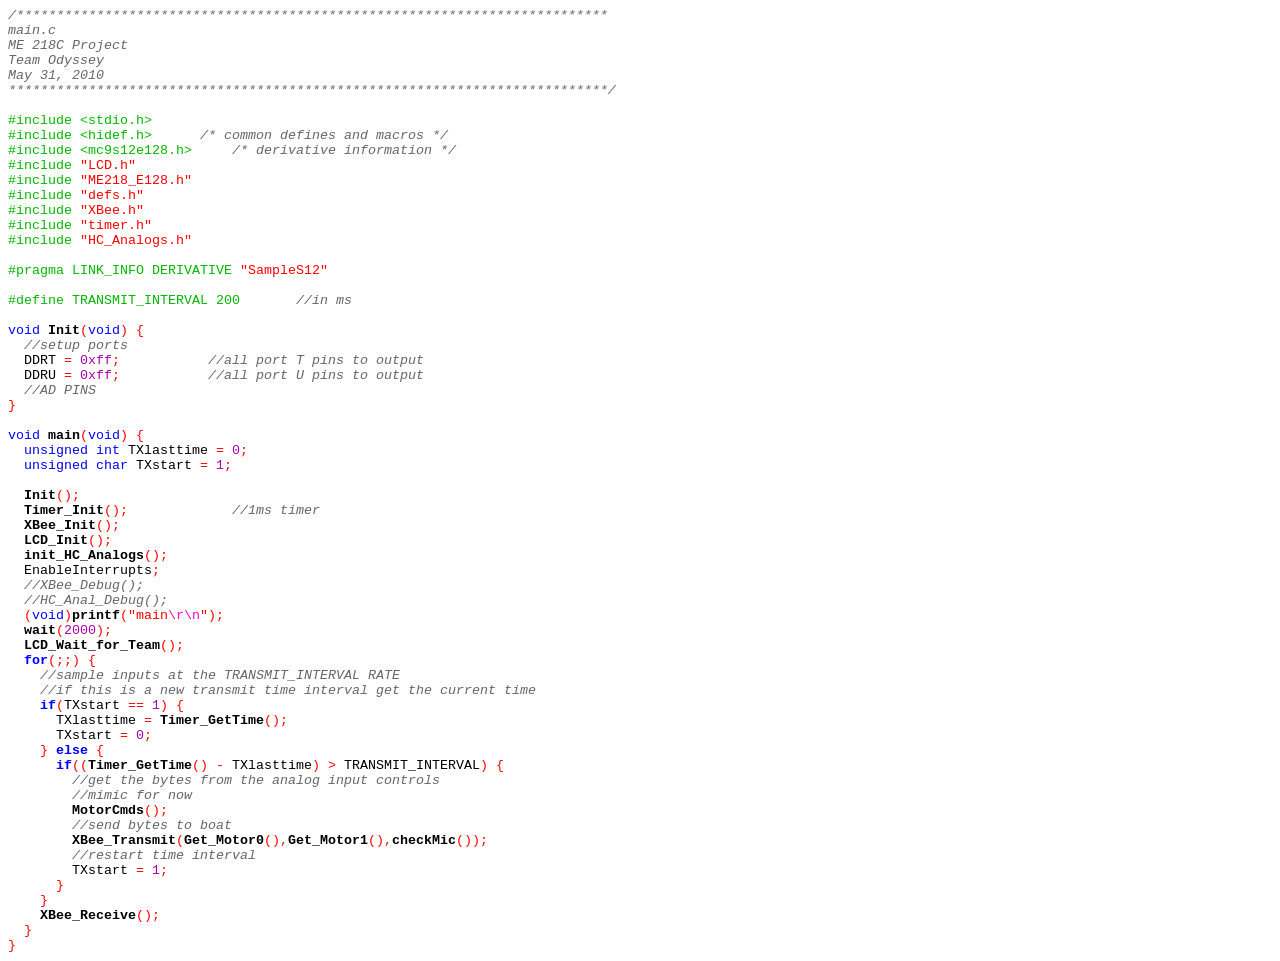
<file: weightPuzzle/weightPuzzle website/code/HX711C_old.html>
<html xmlns:o="urn:schemas-microsoft-com:office:office"
xmlns:w="urn:schemas-microsoft-com:office:word"
xmlns="http://www.w3.org/TR/REC-html40">

<head>
<meta http-equiv=Content-Type content="text/html; charset=windows-1252">
<meta name=ProgId content=Word.Document>
<meta name=Generator content="Microsoft Word 11">
<meta name=Originator content="Microsoft Word 11">
<link rel=File-List href="HC_Main_files/filelist.xml">
<title>/**************************************************************************</title>
<!--[if gte mso 9]><xml>
 <w:WordDocument>
  <w:PunctuationKerning/>
  <w:DrawingGridHorizontalSpacing>6 pt</w:DrawingGridHorizontalSpacing>
  <w:DrawingGridVerticalSpacing>6 pt</w:DrawingGridVerticalSpacing>
  <w:DisplayHorizontalDrawingGridEvery>0</w:DisplayHorizontalDrawingGridEvery>
  <w:DisplayVerticalDrawingGridEvery>3</w:DisplayVerticalDrawingGridEvery>
  <w:UseMarginsForDrawingGridOrigin/>
  <w:ValidateAgainstSchemas>false</w:ValidateAgainstSchemas>
  <w:SaveIfXMLInvalid>false</w:SaveIfXMLInvalid>
  <w:IgnoreMixedContent>false</w:IgnoreMixedContent>
  <w:AlwaysShowPlaceholderText>false</w:AlwaysShowPlaceholderText>
  <w:DoNotUnderlineInvalidXML/>
  <w:DoNotShadeFormData/>
  <w:Compatibility>
   <w:SpaceForUL/>
   <w:BalanceSingleByteDoubleByteWidth/>
   <w:DoNotLeaveBackslashAlone/>
   <w:ULTrailSpace/>
   <w:DoNotExpandShiftReturn/>
   <w:FootnoteLayoutLikeWW8/>
   <w:ShapeLayoutLikeWW8/>
   <w:AlignTablesRowByRow/>
   <w:ForgetLastTabAlignment/>
   <w:AdjustLineHeightInTable/>
   <w:LayoutRawTableWidth/>
   <w:LayoutTableRowsApart/>
   <w:UseWord97LineBreakingRules/>
   <w:SelectEntireFieldWithStartOrEnd/>
   <w:UseWord2002TableStyleRules/>
  </w:Compatibility>
  <w:BrowserLevel>MicrosoftInternetExplorer4</w:BrowserLevel>
 </w:WordDocument>
</xml><![endif]--><!--[if gte mso 9]><xml>
 <w:LatentStyles DefLockedState="false" LatentStyleCount="156">
 </w:LatentStyles>
</xml><![endif]-->
<style>
<!--
 /* Style Definitions */
 p.MsoNormal, li.MsoNormal, div.MsoNormal
	{mso-style-parent:"";
	margin:0in;
	margin-bottom:.0001pt;
	mso-pagination:widow-orphan;
	font-size:12.0pt;
	font-family:"Times New Roman";
	mso-fareast-font-family:"Times New Roman";}
 /* Page Definitions */
 @page
	{mso-page-border-surround-header:no;
	mso-page-border-surround-footer:no;}
@page Section1
	{size:841.85pt 1190.55pt;
	margin:56.7pt 56.7pt 56.7pt 56.7pt;
	mso-header-margin:.5in;
	mso-footer-margin:.5in;
	mso-paper-source:0;}
div.Section1
	{page:Section1;}
-->
</style>
<!--[if gte mso 10]>
<style>
 /* Style Definitions */
 table.MsoNormalTable
	{mso-style-name:"Table Normal";
	mso-tstyle-rowband-size:0;
	mso-tstyle-colband-size:0;
	mso-style-noshow:yes;
	mso-style-parent:"";
	mso-padding-alt:0in 5.4pt 0in 5.4pt;
	mso-para-margin:0in;
	mso-para-margin-bottom:.0001pt;
	mso-pagination:widow-orphan;
	font-size:10.0pt;
	font-family:"Times New Roman";
	mso-ansi-language:#0400;
	mso-fareast-language:#0400;
	mso-bidi-language:#0400;}
</style>
<![endif]-->
</head>

<body lang=EN-US style='tab-interval:.5in;text-justify-trim:punctuation'>

<div class=Section1>

<p class=MsoNormal style='mso-pagination:none;background:white;mso-layout-grid-align:
none;text-autospace:none'><i><span style='font-size:10.0pt;font-family:"Courier New";
color:#666666'>/**************************************************************************</span></i><span
style='font-size:10.0pt;font-family:"Courier New"'><o:p></o:p></span></p>

<p class=MsoNormal style='mso-pagination:none;background:white;mso-layout-grid-align:
none;text-autospace:none'><i><span style='font-size:10.0pt;font-family:"Courier New";
color:#666666'>main.c</span></i><span style='font-size:10.0pt;font-family:"Courier New"'><o:p></o:p></span></p>

<p class=MsoNormal style='mso-pagination:none;background:white;mso-layout-grid-align:
none;text-autospace:none'><i><span style='font-size:10.0pt;font-family:"Courier New";
color:#666666'>ME 218C Project</span></i><span style='font-size:10.0pt;
font-family:"Courier New"'><o:p></o:p></span></p>

<p class=MsoNormal style='mso-pagination:none;background:white;mso-layout-grid-align:
none;text-autospace:none'><i><span style='font-size:10.0pt;font-family:"Courier New";
color:#666666'>Team Odyssey</span></i><span style='font-size:10.0pt;font-family:
"Courier New"'><o:p></o:p></span></p>

<p class=MsoNormal style='mso-pagination:none;background:white;mso-layout-grid-align:
none;text-autospace:none'><i><span style='font-size:10.0pt;font-family:"Courier New";
color:#666666'>May 31, 2010</span></i><span style='font-size:10.0pt;font-family:
"Courier New"'><o:p></o:p></span></p>

<p class=MsoNormal style='mso-pagination:none;background:white;mso-layout-grid-align:
none;text-autospace:none'><i><span style='font-size:10.0pt;font-family:"Courier New";
color:#666666'>***************************************************************************/</span></i><span
style='font-size:10.0pt;font-family:"Courier New"'><o:p></o:p></span></p>

<p class=MsoNormal style='mso-pagination:none;background:white;mso-layout-grid-align:
none;text-autospace:none'><span style='font-size:10.0pt;font-family:"Courier New"'><o:p>&nbsp;</o:p></span></p>

<p class=MsoNormal style='mso-pagination:none;background:white;mso-layout-grid-align:
none;text-autospace:none'><span style='font-size:10.0pt;font-family:"Courier New";
color:#00B800'>#include &lt;stdio.h&gt;</span><span style='font-size:10.0pt;
font-family:"Courier New"'><o:p></o:p></span></p>

<p class=MsoNormal style='mso-pagination:none;background:white;mso-layout-grid-align:
none;text-autospace:none'><span style='font-size:10.0pt;font-family:"Courier New";
color:#00B800'>#include &lt;hidef.h&gt;</span><span style='font-size:10.0pt;
font-family:"Courier New"'><span style='mso-spacerun:yes'>����� </span><i><span
style='color:#666666'>/* common defines and macros */</span></i><o:p></o:p></span></p>

<p class=MsoNormal style='mso-pagination:none;background:white;mso-layout-grid-align:
none;text-autospace:none'><span style='font-size:10.0pt;font-family:"Courier New";
color:#00B800'>#include &lt;mc9s12e128.h&gt;</span><span style='font-size:10.0pt;
font-family:"Courier New"'><span style='mso-spacerun:yes'>���� </span><i><span
style='color:#666666'>/* derivative information */</span></i><o:p></o:p></span></p>

<p class=MsoNormal style='mso-pagination:none;background:white;mso-layout-grid-align:
none;text-autospace:none'><span style='font-size:10.0pt;font-family:"Courier New";
color:#00B800'>#include</span><span style='font-size:10.0pt;font-family:"Courier New"'>
<span style='color:red'>&quot;LCD.h&quot;</span><o:p></o:p></span></p>

<p class=MsoNormal style='mso-pagination:none;background:white;mso-layout-grid-align:
none;text-autospace:none'><span style='font-size:10.0pt;font-family:"Courier New";
color:#00B800'>#include</span><span style='font-size:10.0pt;font-family:"Courier New"'>
<span style='color:red'>&quot;ME218_E128.h&quot;</span><o:p></o:p></span></p>

<p class=MsoNormal style='mso-pagination:none;background:white;mso-layout-grid-align:
none;text-autospace:none'><span style='font-size:10.0pt;font-family:"Courier New";
color:#00B800'>#include</span><span style='font-size:10.0pt;font-family:"Courier New"'>
<span style='color:red'>&quot;defs.h&quot;</span><o:p></o:p></span></p>

<p class=MsoNormal style='mso-pagination:none;background:white;mso-layout-grid-align:
none;text-autospace:none'><span style='font-size:10.0pt;font-family:"Courier New";
color:#00B800'>#include</span><span style='font-size:10.0pt;font-family:"Courier New"'>
<span style='color:red'>&quot;XBee.h&quot;</span><o:p></o:p></span></p>

<p class=MsoNormal style='mso-pagination:none;background:white;mso-layout-grid-align:
none;text-autospace:none'><span style='font-size:10.0pt;font-family:"Courier New";
color:#00B800'>#include</span><span style='font-size:10.0pt;font-family:"Courier New"'>
<span style='color:red'>&quot;timer.h&quot;</span><o:p></o:p></span></p>

<p class=MsoNormal style='mso-pagination:none;background:white;mso-layout-grid-align:
none;text-autospace:none'><span style='font-size:10.0pt;font-family:"Courier New";
color:#00B800'>#include</span><span style='font-size:10.0pt;font-family:"Courier New"'>
<span style='color:red'>&quot;HC_Analogs.h&quot;</span><o:p></o:p></span></p>

<p class=MsoNormal style='mso-pagination:none;background:white;mso-layout-grid-align:
none;text-autospace:none'><span style='font-size:10.0pt;font-family:"Courier New"'><o:p>&nbsp;</o:p></span></p>

<p class=MsoNormal style='mso-pagination:none;background:white;mso-layout-grid-align:
none;text-autospace:none'><span style='font-size:10.0pt;font-family:"Courier New";
color:#00B800'>#pragma LINK_INFO DERIVATIVE</span><span style='font-size:10.0pt;
font-family:"Courier New"'> <span style='color:red'>&quot;SampleS12&quot;</span><o:p></o:p></span></p>

<p class=MsoNormal style='mso-pagination:none;background:white;mso-layout-grid-align:
none;text-autospace:none'><span style='font-size:10.0pt;font-family:"Courier New"'><o:p>&nbsp;</o:p></span></p>

<p class=MsoNormal style='mso-pagination:none;background:white;mso-layout-grid-align:
none;text-autospace:none'><span style='font-size:10.0pt;font-family:"Courier New";
color:#00B800'>#define TRANSMIT_INTERVAL 200</span><span style='font-size:10.0pt;
font-family:"Courier New"'><span style='mso-spacerun:yes'>������ </span><i><span
style='color:#666666'>//in ms</span></i><o:p></o:p></span></p>

<p class=MsoNormal style='mso-pagination:none;background:white;mso-layout-grid-align:
none;text-autospace:none'><span style='font-size:10.0pt;font-family:"Courier New"'><o:p>&nbsp;</o:p></span></p>

<p class=MsoNormal style='mso-pagination:none;background:white;mso-layout-grid-align:
none;text-autospace:none'><span style='font-size:10.0pt;font-family:"Courier New";
color:blue'>void</span><span style='font-size:10.0pt;font-family:"Courier New"'>
<b><span style='color:black'>Init</span></b><span style='color:red'>(</span><span
style='color:blue'>void</span><span style='color:red'>) {</span><o:p></o:p></span></p>

<p class=MsoNormal style='mso-pagination:none;background:white;mso-layout-grid-align:
none;text-autospace:none'><span style='font-size:10.0pt;font-family:"Courier New"'><span
style='mso-spacerun:yes'>� </span><i><span style='color:#666666'>//setup ports</span></i><o:p></o:p></span></p>

<p class=MsoNormal style='mso-pagination:none;background:white;mso-layout-grid-align:
none;text-autospace:none'><span style='font-size:10.0pt;font-family:"Courier New";
color:black'><span style='mso-spacerun:yes'>� </span>DDRT</span><span
style='font-size:10.0pt;font-family:"Courier New"'> <span style='color:red'>=</span>
<span style='color:#A900A9'>0xff</span><span style='color:red'>;</span><span
style='mso-spacerun:yes'>���������� </span><i><span style='color:#666666'>//all
port T pins to output</span></i><o:p></o:p></span></p>

<p class=MsoNormal style='mso-pagination:none;background:white;mso-layout-grid-align:
none;text-autospace:none'><span style='font-size:10.0pt;font-family:"Courier New";
color:black'><span style='mso-spacerun:yes'>� </span>DDRU</span><span
style='font-size:10.0pt;font-family:"Courier New"'> <span style='color:red'>=</span>
<span style='color:#A900A9'>0xff</span><span style='color:red'>;</span><span
style='mso-spacerun:yes'>���������� </span><i><span style='color:#666666'>//all
port U pins to output</span></i><o:p></o:p></span></p>

<p class=MsoNormal style='mso-pagination:none;background:white;mso-layout-grid-align:
none;text-autospace:none'><span style='font-size:10.0pt;font-family:"Courier New"'><span
style='mso-spacerun:yes'>� </span><i><span style='color:#666666'>//AD PINS</span></i><o:p></o:p></span></p>

<p class=MsoNormal style='mso-pagination:none;background:white;mso-layout-grid-align:
none;text-autospace:none'><span style='font-size:10.0pt;font-family:"Courier New";
color:red'>}</span><span style='font-size:10.0pt;font-family:"Courier New"'><o:p></o:p></span></p>

<p class=MsoNormal style='mso-pagination:none;background:white;mso-layout-grid-align:
none;text-autospace:none'><span style='font-size:10.0pt;font-family:"Courier New"'><o:p>&nbsp;</o:p></span></p>

<p class=MsoNormal style='mso-pagination:none;background:white;mso-layout-grid-align:
none;text-autospace:none'><span style='font-size:10.0pt;font-family:"Courier New";
color:blue'>void</span><span style='font-size:10.0pt;font-family:"Courier New"'>
<b><span style='color:black'>main</span></b><span style='color:red'>(</span><span
style='color:blue'>void</span><span style='color:red'>) {</span><o:p></o:p></span></p>

<p class=MsoNormal style='mso-pagination:none;background:white;mso-layout-grid-align:
none;text-autospace:none'><span style='font-size:10.0pt;font-family:"Courier New"'><span
style='mso-spacerun:yes'>� </span><span style='color:blue'>unsigned int</span> <span
style='color:black'>TXlasttime</span> <span style='color:red'>=</span> <span
style='color:#A900A9'>0</span><span style='color:red'>;</span><o:p></o:p></span></p>

<p class=MsoNormal style='mso-pagination:none;background:white;mso-layout-grid-align:
none;text-autospace:none'><span style='font-size:10.0pt;font-family:"Courier New"'><span
style='mso-spacerun:yes'>� </span><span style='color:blue'>unsigned char</span>
<span style='color:black'>TXstart</span> <span style='color:red'>=</span> <span
style='color:#A900A9'>1</span><span style='color:red'>;</span><o:p></o:p></span></p>

<p class=MsoNormal style='mso-pagination:none;background:white;mso-layout-grid-align:
none;text-autospace:none'><span style='font-size:10.0pt;font-family:"Courier New"'><o:p>&nbsp;</o:p></span></p>

<p class=MsoNormal style='mso-pagination:none;background:white;mso-layout-grid-align:
none;text-autospace:none'><span style='font-size:10.0pt;font-family:"Courier New"'><span
style='mso-spacerun:yes'>� </span><b><span style='color:black'>Init</span></b><span
style='color:red'>();</span><o:p></o:p></span></p>

<p class=MsoNormal style='mso-pagination:none;background:white;mso-layout-grid-align:
none;text-autospace:none'><span style='font-size:10.0pt;font-family:"Courier New"'><span
style='mso-spacerun:yes'>� </span><b><span style='color:black'>Timer_Init</span></b><span
style='color:red'>();</span><span style='mso-spacerun:yes'>������������ </span><i><span
style='color:#666666'>//1ms timer</span></i><o:p></o:p></span></p>

<p class=MsoNormal style='mso-pagination:none;background:white;mso-layout-grid-align:
none;text-autospace:none'><span style='font-size:10.0pt;font-family:"Courier New"'><span
style='mso-spacerun:yes'>� </span><b><span style='color:black'>XBee_Init</span></b><span
style='color:red'>();</span><o:p></o:p></span></p>

<p class=MsoNormal style='mso-pagination:none;background:white;mso-layout-grid-align:
none;text-autospace:none'><span style='font-size:10.0pt;font-family:"Courier New"'><span
style='mso-spacerun:yes'>� </span><b><span style='color:black'>LCD_Init</span></b><span
style='color:red'>();</span><o:p></o:p></span></p>

<p class=MsoNormal style='mso-pagination:none;background:white;mso-layout-grid-align:
none;text-autospace:none'><span style='font-size:10.0pt;font-family:"Courier New"'><span
style='mso-spacerun:yes'>� </span><b><span style='color:black'>init_HC_Analogs</span></b><span
style='color:red'>();</span><o:p></o:p></span></p>

<p class=MsoNormal style='mso-pagination:none;background:white;mso-layout-grid-align:
none;text-autospace:none'><span style='font-size:10.0pt;font-family:"Courier New";
color:black'><span style='mso-spacerun:yes'>� </span>EnableInterrupts</span><span
style='font-size:10.0pt;font-family:"Courier New";color:red'>;</span><span
style='font-size:10.0pt;font-family:"Courier New"'><o:p></o:p></span></p>

<p class=MsoNormal style='mso-pagination:none;background:white;mso-layout-grid-align:
none;text-autospace:none'><span style='font-size:10.0pt;font-family:"Courier New"'><span
style='mso-spacerun:yes'>� </span><i><span style='color:#666666'>//XBee_Debug();</span></i><o:p></o:p></span></p>

<p class=MsoNormal style='mso-pagination:none;background:white;mso-layout-grid-align:
none;text-autospace:none'><span style='font-size:10.0pt;font-family:"Courier New"'><span
style='mso-spacerun:yes'>� </span><i><span style='color:#666666'>//HC_Anal_Debug();</span></i><o:p></o:p></span></p>

<p class=MsoNormal style='mso-pagination:none;background:white;mso-layout-grid-align:
none;text-autospace:none'><span style='font-size:10.0pt;font-family:"Courier New"'><span
style='mso-spacerun:yes'>� </span><span style='color:red'>(</span><span
style='color:blue'>void</span><span style='color:red'>)</span><b><span
style='color:black'>printf</span></b><span style='color:red'>(&quot;main</span><span
style='color:#FF00CC'>\r\n</span><span style='color:red'>&quot;);</span><o:p></o:p></span></p>

<p class=MsoNormal style='mso-pagination:none;background:white;mso-layout-grid-align:
none;text-autospace:none'><span style='font-size:10.0pt;font-family:"Courier New"'><span
style='mso-spacerun:yes'>� </span><b><span style='color:black'>wait</span></b><span
style='color:red'>(</span><span style='color:#A900A9'>2000</span><span
style='color:red'>);</span><o:p></o:p></span></p>

<p class=MsoNormal style='mso-pagination:none;background:white;mso-layout-grid-align:
none;text-autospace:none'><span style='font-size:10.0pt;font-family:"Courier New"'><span
style='mso-spacerun:yes'>� </span><b><span style='color:black'>LCD_Wait_for_Team</span></b><span
style='color:red'>();</span><o:p></o:p></span></p>

<p class=MsoNormal style='mso-pagination:none;background:white;mso-layout-grid-align:
none;text-autospace:none'><span style='font-size:10.0pt;font-family:"Courier New"'><span
style='mso-spacerun:yes'>� </span><b><span style='color:blue'>for</span></b><span
style='color:red'>(;;) {</span><o:p></o:p></span></p>

<p class=MsoNormal style='mso-pagination:none;background:white;mso-layout-grid-align:
none;text-autospace:none'><span style='font-size:10.0pt;font-family:"Courier New"'><span
style='mso-spacerun:yes'>��� </span><i><span style='color:#666666'>//sample
inputs at the TRANSMIT_INTERVAL RATE</span></i><o:p></o:p></span></p>

<p class=MsoNormal style='mso-pagination:none;background:white;mso-layout-grid-align:
none;text-autospace:none'><span style='font-size:10.0pt;font-family:"Courier New"'><span
style='mso-spacerun:yes'>��� </span><i><span style='color:#666666'>//if this is
a new transmit time interval get the current time</span></i><o:p></o:p></span></p>

<p class=MsoNormal style='mso-pagination:none;background:white;mso-layout-grid-align:
none;text-autospace:none'><span style='font-size:10.0pt;font-family:"Courier New"'><span
style='mso-spacerun:yes'>��� </span><b><span style='color:blue'>if</span></b><span
style='color:red'>(</span><span style='color:black'>TXstart</span> <span
style='color:red'>==</span> <span style='color:#A900A9'>1</span><span
style='color:red'>) {</span><o:p></o:p></span></p>

<p class=MsoNormal style='mso-pagination:none;background:white;mso-layout-grid-align:
none;text-autospace:none'><span style='font-size:10.0pt;font-family:"Courier New";
color:black'><span style='mso-spacerun:yes'>����� </span>TXlasttime</span><span
style='font-size:10.0pt;font-family:"Courier New"'> <span style='color:red'>=</span>
<b><span style='color:black'>Timer_GetTime</span></b><span style='color:red'>();</span><o:p></o:p></span></p>

<p class=MsoNormal style='mso-pagination:none;background:white;mso-layout-grid-align:
none;text-autospace:none'><span style='font-size:10.0pt;font-family:"Courier New";
color:black'><span style='mso-spacerun:yes'>����� </span>TXstart</span><span
style='font-size:10.0pt;font-family:"Courier New"'> <span style='color:red'>=</span>
<span style='color:#A900A9'>0</span><span style='color:red'>;</span><o:p></o:p></span></p>

<p class=MsoNormal style='mso-pagination:none;background:white;mso-layout-grid-align:
none;text-autospace:none'><span style='font-size:10.0pt;font-family:"Courier New"'><span
style='mso-spacerun:yes'>��� </span><span style='color:red'>}</span> <b><span
style='color:blue'>else</span></b> <span style='color:red'>{</span><o:p></o:p></span></p>

<p class=MsoNormal style='mso-pagination:none;background:white;mso-layout-grid-align:
none;text-autospace:none'><span style='font-size:10.0pt;font-family:"Courier New"'><span
style='mso-spacerun:yes'>����� </span><b><span style='color:blue'>if</span></b><span
style='color:red'>((</span><b><span style='color:black'>Timer_GetTime</span></b><span
style='color:red'>() -</span> <span style='color:black'>TXlasttime</span><span
style='color:red'>) &gt;</span> <span style='color:black'>TRANSMIT_INTERVAL</span><span
style='color:red'>) {</span><o:p></o:p></span></p>

<p class=MsoNormal style='mso-pagination:none;background:white;mso-layout-grid-align:
none;text-autospace:none'><span style='font-size:10.0pt;font-family:"Courier New"'><span
style='mso-spacerun:yes'>������� </span><i><span style='color:#666666'>//get
the bytes from the analog input controls</span></i><o:p></o:p></span></p>

<p class=MsoNormal style='mso-pagination:none;background:white;mso-layout-grid-align:
none;text-autospace:none'><span style='font-size:10.0pt;font-family:"Courier New"'><span
style='mso-spacerun:yes'>������� </span><i><span style='color:#666666'>//mimic
for now</span></i><o:p></o:p></span></p>

<p class=MsoNormal style='mso-pagination:none;background:white;mso-layout-grid-align:
none;text-autospace:none'><span style='font-size:10.0pt;font-family:"Courier New"'><span
style='mso-spacerun:yes'>������� </span><b><span style='color:black'>MotorCmds</span></b><span
style='color:red'>();</span><o:p></o:p></span></p>

<p class=MsoNormal style='mso-pagination:none;background:white;mso-layout-grid-align:
none;text-autospace:none'><span style='font-size:10.0pt;font-family:"Courier New"'><span
style='mso-spacerun:yes'>������� </span><i><span style='color:#666666'>//send
bytes to boat</span></i><o:p></o:p></span></p>

<p class=MsoNormal style='mso-pagination:none;background:white;mso-layout-grid-align:
none;text-autospace:none'><span style='font-size:10.0pt;font-family:"Courier New"'><span
style='mso-spacerun:yes'>������� </span><b><span style='color:black'>XBee_Transmit</span></b><span
style='color:red'>(</span><b><span style='color:black'>Get_Motor0</span></b><span
style='color:red'>(),</span><b><span style='color:black'>Get_Motor1</span></b><span
style='color:red'>(),</span><b><span style='color:black'>checkMic</span></b><span
style='color:red'>());</span><o:p></o:p></span></p>

<p class=MsoNormal style='mso-pagination:none;background:white;mso-layout-grid-align:
none;text-autospace:none'><span style='font-size:10.0pt;font-family:"Courier New"'><span
style='mso-spacerun:yes'>������� </span><i><span style='color:#666666'>//restart
time interval</span></i><o:p></o:p></span></p>

<p class=MsoNormal style='mso-pagination:none;background:white;mso-layout-grid-align:
none;text-autospace:none'><span style='font-size:10.0pt;font-family:"Courier New";
color:black'><span style='mso-spacerun:yes'>������� </span>TXstart</span><span
style='font-size:10.0pt;font-family:"Courier New"'> <span style='color:red'>=</span>
<span style='color:#A900A9'>1</span><span style='color:red'>;</span><o:p></o:p></span></p>

<p class=MsoNormal style='mso-pagination:none;background:white;mso-layout-grid-align:
none;text-autospace:none'><span style='font-size:10.0pt;font-family:"Courier New"'><span
style='mso-spacerun:yes'>����� </span><span style='color:red'>}</span><o:p></o:p></span></p>

<p class=MsoNormal style='mso-pagination:none;background:white;mso-layout-grid-align:
none;text-autospace:none'><span style='font-size:10.0pt;font-family:"Courier New"'><span
style='mso-spacerun:yes'>��� </span><span style='color:red'>}</span><o:p></o:p></span></p>

<p class=MsoNormal style='mso-pagination:none;background:white;mso-layout-grid-align:
none;text-autospace:none'><span style='font-size:10.0pt;font-family:"Courier New"'><span
style='mso-spacerun:yes'>��� </span><b><span style='color:black'>XBee_Receive</span></b><span
style='color:red'>();</span><o:p></o:p></span></p>

<p class=MsoNormal style='mso-pagination:none;background:white;mso-layout-grid-align:
none;text-autospace:none'><span style='font-size:10.0pt;font-family:"Courier New"'><span
style='mso-spacerun:yes'>� </span><span style='color:red'>}</span><o:p></o:p></span></p>

<p class=MsoNormal style='mso-pagination:none;background:white;mso-layout-grid-align:
none;text-autospace:none'><span style='font-size:10.0pt;font-family:"Courier New";
color:red'>}</span><span style='font-size:10.0pt;font-family:"Courier New"'><o:p></o:p></span></p>

</div>

</body>

</html>
</file>
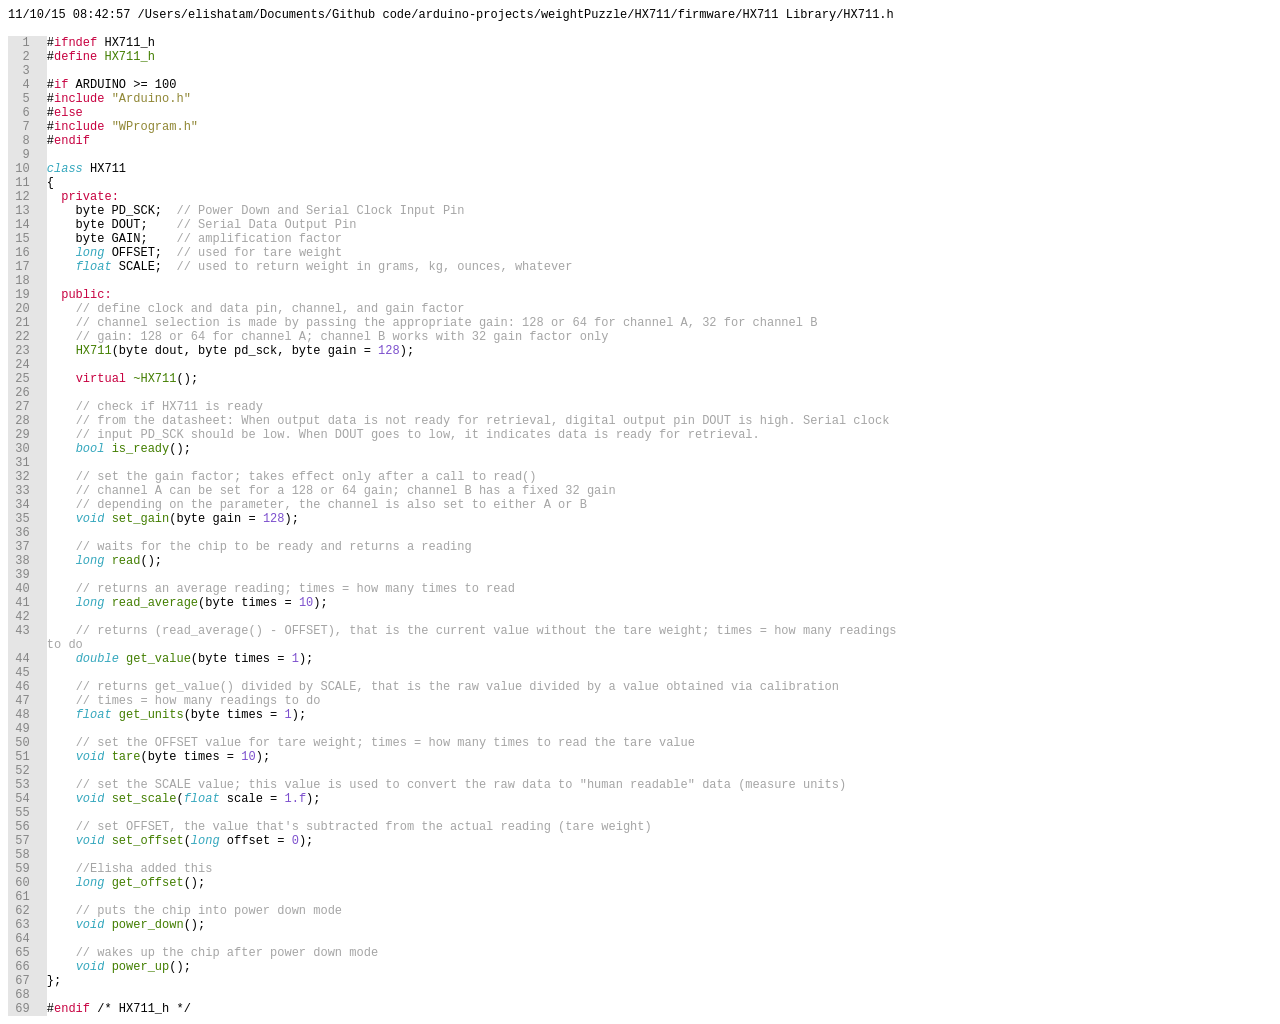
<file: weightPuzzle/weightPuzzle website/code/HX711H.html>
<!DOCTYPE HTML PUBLIC "-//W3C//DTD HTML 4.01//EN" "http://www.w3.org/TR/html4/strict.dtd">
<html>
<head>
<title>HX711.h</title>
<meta http-equiv="Cache-Control" content="no-cache, no-store, must-revalidate" />
<meta http-equiv="Pragma" content="no-cache" />
<meta http-equiv="Expires" content="0" />
<style type="text/css">
/* General */
* html a:hover { background: transparent; }
body { color: #000000; }
pre { border: 0; margin: 0; padding: 0; }
td { padding: 0; }
table { border: 0; margin: 0; padding: 0; border-collapse: collapse; empty-cells: show; }
.code_text { font: 9pt "Menlo-Regular", "Courier", Monospace; }
.code_page { background-color: #FFFFFF; }
.simple_code_page { background-color: white; color: black }
.code_gutter { display: table-cell; background-color: #E5E5E5; padding-right: 10px; }
td.code_line div { width: 100%; }
span { display: inline-block; border: 0; margin: 0; }
span.bold { font-weight: bold; }
span.italic { font-style: italic; }
span.normal { font-style: normal; }
span.underline { text-decoration:underline; }

/* Wrapping */
div.wrap {
    white-space: -moz-pre-wrap; /* Mozilla */
    white-space: -hp-pre-wrap;  /* HP printers */
    white-space: -o-pre-wrap;   /* Opera 7 */
    white-space: -pre-wrap;     /* Opera 4-6 */
    white-space: pre-wrap;      /* CSS 2.1 */
    white-space: pre-line;      /* CSS 3 (and 2.1 as well, actually) */
    word-wrap: break-word;      /* IE */
}
div.wrap span { display: inline; }

/* Toolbar */
div#toolbarhide {
    position: fixed;
    top: 0px;
    right: 0px;
    padding-top: 5px;
    padding-right: 10px;
}
div#toolbar {
    visibility: hidden;
    text-align: center;
    -webkit-border-radius: 5px;
    -moz-border-radius: 5px;
    border-radius: 5px;
    opacity: 0;
    -webkit-transform: translateZ(0);    /* webkit flicker fix */
    -webkit-font-smoothing: antialiased; /* webkit text rendering fix */
    -webkit-transition: all .25s ease-in;
    -moz-transition: all .25s ease-in;
    -ms-transition: all .25s ease-in;
    -o-transition: all .25s ease-in;
    transition: all .25s ease-in;
    background-color:black;
    color: white;
}
div#toolbarhide:hover div#toolbar {
    visibility: visible;
    opacity: .8;
    -webkit-transition: all .25s ease-out;
    -moz-transition: all .25s ease-out;
    -ms-transition: all .25s ease-out;
    -o-transition: all .25s ease-out;
    transition: all .25s ease-out;
}

div#toolbar img {
    display:  inline-block ;
    vertical-align: middle;
    border: 0;
    cursor: pointer;
    height: 16px;
    width: 16px;
    padding: 5px;
}

/* tooltips */
#tooltip {
    border-radius: 5px 5px;
    -moz-border-radius: 5px;
    -webkit-border-radius: 5px;
    box-shadow: 5px 5px 5px rgba(0, 0, 0, 0.1);
    -webkit-box-shadow: 5px 5px rgba(0, 0, 0, 0.1);
    -moz-box-shadow: 5px 5px rgba(0, 0, 0, 0.1);
    white-space: -moz-pre-wrap; /* Mozilla */
    white-space: -hp-pre-wrap;  /* HP printers */
    white-space: -o-pre-wrap;   /* Opera 7 */
    white-space: -pre-wrap;     /* Opera 4-6 */
    white-space: pre-wrap;      /* CSS 2.1 */
    white-space: pre-line;      /* CSS 3 (and 2.1 as well, actually) */
    word-wrap: break-word;      /* IE */
    position:absolute; display:block;
    color: black;
    padding: 0.8em 1em;
    background: #FFFFE0; border: solid black;
    font-family: Calibri, Tahoma, Geneva, sans-serif;
    font-size: 10pt;
    font-weight: bold;
}

a.annotation {
    color: #000000;
    outline: none;
    text-decoration: underline;
}

span.annotation{ display: inline; }

.tooltip_hotspot { cursor:pointer; }

/* Annotation Table */
div#comment_list {
    visibility: hidden;
    display: none;
    margin: auto auto;
    text-align: center;
    position: fixed;
    z-index: 99;
    left:0px;
    top: 0px;
}
div#comment_wrapper {
    max-height: 200px;
    overflow: auto;
    border: solid black;
    -moz-border-radius: 5px;
    -webkit-border-radius: 5px;
    box-shadow: 5px 5px 5px rgba(0, 0, 0, 0.1);
    -webkit-box-shadow: 5px 5px rgba(0, 0, 0, 0.1);
    -moz-box-shadow: 5px 5px rgba(0, 0, 0, 0.1);
}
table#comment_table {
    border: thin solid; border-collapse: collapse;
    color: #000000; background-color: #FFFFE0; margin: auto auto;
}
div.table_footer { text-align:right; font-size: 8pt; font-weight: bold;}
a.table_close { color: black; float: right; }
a.table_close:link { text-decoration: none; }
a.table_close:active { text-decoration: none; }
a.table_close:visited { text-decoration: none; }
a.table_close:hover { text-decoration: none; }
table#comment_table th, table#comment_table td { border: thin solid; padding: 5px; }
td.annotation_link { width: 60px; text-align: right; padding-right: 20px; }
.annotation_comment { width: 500px; }
div.annotation_comment {
    float: left;
    text-align: left;
    white-space: -moz-pre-wrap; /* Mozilla */
    white-space: -hp-pre-wrap;  /* HP printers */
    white-space: -o-pre-wrap;   /* Opera 7 */
    white-space: -pre-wrap;     /* Opera 4-6 */
    white-space: pre-wrap;      /* CSS 2.1 */
    white-space: pre-line;      /* CSS 3 (and 2.1 as well, actually) */
    word-wrap: break-word;      /* IE */
}

</style>

<script type="text/javascript">
function isUndef(obj) {
  return obj === void 0;
}

function isNull(obj) {
  return obj === null;
}

</script>
<script type="text/javascript">
var plist = {
    color_scheme: {},
    content: "",
    indentlevel: 0,

    get: function(file_name) {
        this.content = '<?xml version="1.0" encoding="UTF-8"?>\n' +
                        '<!DOCTYPE plist PUBLIC "-//Apple//DTD PLIST 1.0//EN" "http://www.apple.com/DTDs/PropertyList-1.0.dtd">\n' +
                        '<plist version="1.0">\n' +
                        '<!-- ' + file_name + ' -->\n';
        this.parsedict(this.color_scheme);
        this.content += '</plist>\n';
        return this.content;
    },

    isinstance: function(obj, s) {
        return ({}).toString.call(obj).match(/\s([a-zA-Z]+)/)[1].toLowerCase() === s;
    },

    sortkeys: function(obj) {
        var sorted = {},
            keys = [],
            key;

        for (key in obj) {
            if (obj.hasOwnProperty(key)) {
                keys.push(key);
            }
        }
        keys.sort();
        return keys;
    },

    indent: function() {
        var i;
        for (i = 0; i < this.indentlevel; i++) {
            this.content += "    ";
        }
    },

    parsekey: function(k) {
        this.indent();
        this.content += '<key>' + k + '</key>\n';
    },

    parseitem: function(obj) {
        if (this.isinstance(obj, "string")) {
            this.parsestring(obj);
        } else if (this.isinstance(obj, "array")) {
            this.parsearray(obj);
        } else if (this.isinstance(obj, "object")) {
            this.parsedict(obj);
        }
    },

    parsearray: function(obj) {
        var i, len = obj.length;
        this.indent();
        this.content += '<array>\n';
        this.indentlevel++;
        for (i = 0; i < len; i++) {
            this.parseitem(obj[i]);
        }
        this.indentlevel--;
        this.indent();
        this.content += '</array>\n';
    },

    parsestring: function(s) {
        this.indent();
        this.content += '<string>' + s + '</string>\n';
    },

    parsedict: function(obj) {
        var keys = this.sortkeys(obj),
            len = keys.length,
            k, i;

        this.indent();
        this.content += '<dict>\n';
        this.indentlevel++;
        for (i = 0; i < len; i++)
        {
            k = keys[i];
            this.parsekey(k);
            this.parseitem(obj[k]);
        }
        this.indentlevel--;
        this.indent();
        this.content += '</dict>\n';
    }
},

escape_html = {
    safe_chars: {
        "&": "&amp;",
        "<": "&lt;",
        ">": "&gt;",
        '"': '&quot;',
        "'": '&#39;',
        "/": '&#x2F;'
    },
    escape: function (s) {
        return String(s).replace(/[&<>"'\/]/g, function (c) {return escape_html.safe_chars[c];});
    }
};

function extract_theme(name) {
    var text, wnd, doc,
        a = document.createElement('a');
    window.URL = window.URL || window.webkitURL;

    if (isUndef(window.Blob) && isUndef(a.download)) {
        text = new Blob([plist.get(name)], {'type':'application/octet-stream'});
        a.href = window.URL.createObjectURL(text);
        a.download = name;
        a.click();
    } else {
        text = '<pre>' + escape_html.escape(plist.get(name)) + '</pre>';
        wnd  = window.open('', '_blank', "status=1,toolbar=0,scrollbars=1");
        doc  = wnd.document;
        doc.write(text);
        doc.close();
        wnd.focus();
    }
}

plist.color_scheme = {
    "name": "Print Color",
    "settings": [
        {
            "settings": {
                "activeGuide": "#34A7BD",
                "background": "#FFFFFF",
                "bracketContentsForeground": "#F8F8F2A5",
                "bracketContentsOptions": "underline",
                "bracketsForeground": "#F8F8F2A5",
                "bracketsOptions": "underline",
                "caret": "#000000",
                "findHighlight": "#FFE792",
                "findHighlightForeground": "#000000",
                "foreground": "#000000",
                "gutter": "#E5E5E5",
                "gutterForeground": "#858585",
                "inactiveSelection": "#9D550FAA",
                "inactiveSelectionForeground": "#6ac4d6",
                "invisibles": "#3B3A32",
                "lineHighlight": "#2E2E2E22",
                "selection": "#34A7BD",
                "selectionForeground": "#FFFFFF",
                "tagsOptions": "stippled_underline"
            }
        },
        {
            "name": "Comment",
            "scope": "comment",
            "settings": {
                "foreground": "#A5A5A5"
            }
        },
        {
            "name": "String",
            "scope": "string",
            "settings": {
                "foreground": "#8F8634"
            }
        },
        {
            "name": "Number",
            "scope": "constant.numeric",
            "settings": {
                "foreground": "#7C4FCD"
            }
        },
        {
            "name": "Built-in constant",
            "scope": "constant.language",
            "settings": {
                "foreground": "#7C4FCD"
            }
        },
        {
            "name": "User-defined constant",
            "scope": "constant.character, constant.other",
            "settings": {
                "foreground": "#7C4FCD"
            }
        },
        {
            "name": "Variable",
            "scope": "variable",
            "settings": {
                "fontStyle": ""
            }
        },
        {
            "name": "Keyword",
            "scope": "keyword",
            "settings": {
                "foreground": "#C70040"
            }
        },
        {
            "name": "Storage",
            "scope": "storage",
            "settings": {
                "fontStyle": "",
                "foreground": "#C70040"
            }
        },
        {
            "name": "Storage type",
            "scope": "storage.type",
            "settings": {
                "fontStyle": "italic",
                "foreground": "#34A7BD"
            }
        },
        {
            "name": "Class name",
            "scope": "entity.name.class",
            "settings": {
                "fontStyle": "underline",
                "foreground": "#427E00"
            }
        },
        {
            "name": "Inherited class",
            "scope": "entity.other.inherited-class",
            "settings": {
                "fontStyle": "italic underline",
                "foreground": "#427E00"
            }
        },
        {
            "name": "Function name",
            "scope": "entity.name.function",
            "settings": {
                "fontStyle": "",
                "foreground": "#427E00"
            }
        },
        {
            "name": "Function argument",
            "scope": "variable.parameter",
            "settings": {
                "fontStyle": "italic",
                "foreground": "#CB6500"
            }
        },
        {
            "name": "Tag name",
            "scope": "entity.name.tag",
            "settings": {
                "fontStyle": "",
                "foreground": "#C70040"
            }
        },
        {
            "name": "Tag attribute",
            "scope": "entity.other.attribute-name",
            "settings": {
                "fontStyle": "",
                "foreground": "#427E00"
            }
        },
        {
            "name": "Library function",
            "scope": "support.function",
            "settings": {
                "fontStyle": "",
                "foreground": "#34A7BD"
            }
        },
        {
            "name": "Library constant",
            "scope": "support.constant",
            "settings": {
                "fontStyle": "",
                "foreground": "#34A7BD"
            }
        },
        {
            "name": "Library class/type",
            "scope": "support.type, support.class",
            "settings": {
                "fontStyle": "italic",
                "foreground": "#34A7BD"
            }
        },
        {
            "name": "Library variable",
            "scope": "support.other.variable",
            "settings": {
                "fontStyle": ""
            }
        },
        {
            "name": "Invalid",
            "scope": "invalid",
            "settings": {
                "background": "#C70040",
                "fontStyle": "",
                "foreground": "#F8F8F0"
            }
        },
        {
            "name": "Invalid deprecated",
            "scope": "invalid.deprecated",
            "settings": {
                "background": "#7C4FCD",
                "foreground": "#F8F8F0"
            }
        },
        {
            "name": "JSON String",
            "scope": "meta.structure.dictionary.json string.quoted.double.json",
            "settings": {
                "foreground": "#8F8634"
            }
        },
        {
            "name": "diff.deleted",
            "scope": "markup.deleted",
            "settings": {
                "foreground": "#C70040"
            }
        },
        {
            "name": "diff.inserted",
            "scope": "markup.inserted",
            "settings": {
                "foreground": "#427E00"
            }
        },
        {
            "name": "diff.changed",
            "scope": "markup.changed",
            "settings": {
                "foreground": "#8F8634"
            }
        }
    ],
    "uuid": "22808317-0a5a-4b87-baea-5aeee17bf295"
};

function dump_theme() {
    extract_theme('Packages/ExportHtml/ColorSchemes/Print-Color.tmTheme');
}
</script>

</head>
<body class="code_page code_text"><pre class="code_page"><table cellspacing="0" cellpadding="0" class="code_page"><tr><td colspan="2" style="background: #FFFFFF"><div id="file_info"><span style="color: #000000">11/10/15 08:42:57 /Users/elishatam/Documents/Github code/arduino-projects/weightPuzzle/HX711/firmware/HX711 Library/HX711.h

</span></div></td></tr><tr><td><table cellspacing="0" cellpadding="0" class="code_page"><tr><td valign="top" id="L_0_1" class="code_text code_gutter" style="background: #E5E5E5"><span style="color: #858585;">&nbsp;&nbsp;1&nbsp;</span></td><td valign="top" class="code_text code_line" style="background-color: #FFFFFF;"><div id="C_0_1"><span class="normal real_text" style="background-color: #FFFFFF; color: #000000;">#</span><span class="normal real_text" style="background-color: #FFFFFF; color: #C70040;">ifndef</span><span class="normal real_text" style="background-color: #FFFFFF; color: #000000;"> HX711_h</span>
</div></td></tr><tr><td valign="top" id="L_0_2" class="code_text code_gutter" style="background: #E5E5E5"><span style="color: #858585;">&nbsp;&nbsp;2&nbsp;</span></td><td valign="top" class="code_text code_line" style="background-color: #FFFFFF;"><div id="C_0_2"><span class="normal real_text" style="background-color: #FFFFFF; color: #000000;"></span><span class="normal real_text" style="background-color: #FFFFFF; color: #000000;">#</span><span class="normal real_text" style="background-color: #FFFFFF; color: #C70040;">define</span><span class="normal real_text" style="background-color: #FFFFFF; color: #000000;"> </span><span class="normal real_text" style="background-color: #FFFFFF; color: #427E00;">HX711_h</span>
</div></td></tr><tr><td valign="top" id="L_0_3" class="code_text code_gutter" style="background: #E5E5E5"><span style="color: #858585;">&nbsp;&nbsp;3&nbsp;</span></td><td valign="top" class="code_text code_line" style="background-color: #FFFFFF;"><div id="C_0_3"><span class="normal" style="background-color: #FFFFFF; color: #000000;">&nbsp;</span>
</div></td></tr><tr><td valign="top" id="L_0_4" class="code_text code_gutter" style="background: #E5E5E5"><span style="color: #858585;">&nbsp;&nbsp;4&nbsp;</span></td><td valign="top" class="code_text code_line" style="background-color: #FFFFFF;"><div id="C_0_4"><span class="normal real_text" style="background-color: #FFFFFF; color: #000000;"></span><span class="normal real_text" style="background-color: #FFFFFF; color: #000000;">#</span><span class="normal real_text" style="background-color: #FFFFFF; color: #C70040;">if</span><span class="normal real_text" style="background-color: #FFFFFF; color: #000000;"> ARDUINO &gt;= 100</span>
</div></td></tr><tr><td valign="top" id="L_0_5" class="code_text code_gutter" style="background: #E5E5E5"><span style="color: #858585;">&nbsp;&nbsp;5&nbsp;</span></td><td valign="top" class="code_text code_line" style="background-color: #FFFFFF;"><div id="C_0_5"><span class="normal real_text" style="background-color: #FFFFFF; color: #000000;"></span><span class="normal real_text" style="background-color: #FFFFFF; color: #000000;">#</span><span class="normal real_text" style="background-color: #FFFFFF; color: #C70040;">include</span><span class="normal real_text" style="background-color: #FFFFFF; color: #000000;"> </span><span class="normal real_text" style="background-color: #FFFFFF; color: #8F8634;">"</span><span class="normal real_text" style="background-color: #FFFFFF; color: #8F8634;">Arduino.h</span><span class="normal real_text" style="background-color: #FFFFFF; color: #8F8634;">"</span>
</div></td></tr><tr><td valign="top" id="L_0_6" class="code_text code_gutter" style="background: #E5E5E5"><span style="color: #858585;">&nbsp;&nbsp;6&nbsp;</span></td><td valign="top" class="code_text code_line" style="background-color: #FFFFFF;"><div id="C_0_6"><span class="normal real_text" style="background-color: #FFFFFF; color: #000000;"></span><span class="normal real_text" style="background-color: #FFFFFF; color: #000000;">#</span><span class="normal real_text" style="background-color: #FFFFFF; color: #C70040;">else</span>
</div></td></tr><tr><td valign="top" id="L_0_7" class="code_text code_gutter" style="background: #E5E5E5"><span style="color: #858585;">&nbsp;&nbsp;7&nbsp;</span></td><td valign="top" class="code_text code_line" style="background-color: #FFFFFF;"><div id="C_0_7"><span class="normal real_text" style="background-color: #FFFFFF; color: #000000;"></span><span class="normal real_text" style="background-color: #FFFFFF; color: #000000;">#</span><span class="normal real_text" style="background-color: #FFFFFF; color: #C70040;">include</span><span class="normal real_text" style="background-color: #FFFFFF; color: #000000;"> </span><span class="normal real_text" style="background-color: #FFFFFF; color: #8F8634;">"</span><span class="normal real_text" style="background-color: #FFFFFF; color: #8F8634;">WProgram.h</span><span class="normal real_text" style="background-color: #FFFFFF; color: #8F8634;">"</span>
</div></td></tr><tr><td valign="top" id="L_0_8" class="code_text code_gutter" style="background: #E5E5E5"><span style="color: #858585;">&nbsp;&nbsp;8&nbsp;</span></td><td valign="top" class="code_text code_line" style="background-color: #FFFFFF;"><div id="C_0_8"><span class="normal real_text" style="background-color: #FFFFFF; color: #000000;"></span><span class="normal real_text" style="background-color: #FFFFFF; color: #000000;">#</span><span class="normal real_text" style="background-color: #FFFFFF; color: #C70040;">endif</span>
</div></td></tr><tr><td valign="top" id="L_0_9" class="code_text code_gutter" style="background: #E5E5E5"><span style="color: #858585;">&nbsp;&nbsp;9&nbsp;</span></td><td valign="top" class="code_text code_line" style="background-color: #FFFFFF;"><div id="C_0_9"><span class="normal" style="background-color: #FFFFFF; color: #000000;">&nbsp;</span>
</div></td></tr><tr><td valign="top" id="L_0_10" class="code_text code_gutter" style="background: #E5E5E5"><span style="color: #858585;">&nbsp;10&nbsp;</span></td><td valign="top" class="code_text code_line" style="background-color: #FFFFFF;"><div id="C_0_10"><span class="normal real_text" style="background-color: #FFFFFF; color: #000000;"></span><span class="italic real_text" style="background-color: #FFFFFF; color: #34A7BD;">class</span><span class="normal real_text" style="background-color: #FFFFFF; color: #000000;"> </span><span class="normal real_text" style="background-color: #FFFFFF; color: #000000;">HX711</span>
</div></td></tr><tr><td valign="top" id="L_0_11" class="code_text code_gutter" style="background: #E5E5E5"><span style="color: #858585;">&nbsp;11&nbsp;</span></td><td valign="top" class="code_text code_line" style="background-color: #FFFFFF;"><div id="C_0_11"><span class="normal real_text" style="background-color: #FFFFFF; color: #000000;"></span><span class="normal real_text" style="background-color: #FFFFFF; color: #000000;">{</span>
</div></td></tr><tr><td valign="top" id="L_0_12" class="code_text code_gutter" style="background: #E5E5E5"><span style="color: #858585;">&nbsp;12&nbsp;</span></td><td valign="top" class="code_text code_line" style="background-color: #FFFFFF;"><div id="C_0_12"><span class="normal real_text" style="background-color: #FFFFFF; color: #000000;">&nbsp; </span><span class="normal real_text" style="background-color: #FFFFFF; color: #C70040;">private:</span>
</div></td></tr><tr><td valign="top" id="L_0_13" class="code_text code_gutter" style="background: #E5E5E5"><span style="color: #858585;">&nbsp;13&nbsp;</span></td><td valign="top" class="code_text code_line" style="background-color: #FFFFFF;"><div id="C_0_13"><span class="normal real_text" style="background-color: #FFFFFF; color: #000000;">&nbsp;&nbsp;&nbsp; byte PD_SCK;&nbsp; </span><span class="normal real_text" style="background-color: #FFFFFF; color: #A5A5A5;">//</span><span class="normal real_text" style="background-color: #FFFFFF; color: #A5A5A5;"> Power Down and Serial Clock Input Pin</span>
</div></td></tr><tr><td valign="top" id="L_0_14" class="code_text code_gutter" style="background: #E5E5E5"><span style="color: #858585;">&nbsp;14&nbsp;</span></td><td valign="top" class="code_text code_line" style="background-color: #FFFFFF;"><div id="C_0_14"><span class="normal real_text" style="background-color: #FFFFFF; color: #A5A5A5;"></span><span class="normal real_text" style="background-color: #FFFFFF; color: #000000;">&nbsp;&nbsp;&nbsp; byte DOUT;&nbsp;&nbsp;&nbsp; </span><span class="normal real_text" style="background-color: #FFFFFF; color: #A5A5A5;">//</span><span class="normal real_text" style="background-color: #FFFFFF; color: #A5A5A5;"> Serial Data Output Pin</span>
</div></td></tr><tr><td valign="top" id="L_0_15" class="code_text code_gutter" style="background: #E5E5E5"><span style="color: #858585;">&nbsp;15&nbsp;</span></td><td valign="top" class="code_text code_line" style="background-color: #FFFFFF;"><div id="C_0_15"><span class="normal real_text" style="background-color: #FFFFFF; color: #A5A5A5;"></span><span class="normal real_text" style="background-color: #FFFFFF; color: #000000;">&nbsp;&nbsp;&nbsp; byte GAIN;&nbsp;&nbsp;&nbsp; </span><span class="normal real_text" style="background-color: #FFFFFF; color: #A5A5A5;">//</span><span class="normal real_text" style="background-color: #FFFFFF; color: #A5A5A5;"> amplification factor</span>
</div></td></tr><tr><td valign="top" id="L_0_16" class="code_text code_gutter" style="background: #E5E5E5"><span style="color: #858585;">&nbsp;16&nbsp;</span></td><td valign="top" class="code_text code_line" style="background-color: #FFFFFF;"><div id="C_0_16"><span class="normal real_text" style="background-color: #FFFFFF; color: #A5A5A5;"></span><span class="normal real_text" style="background-color: #FFFFFF; color: #000000;">&nbsp;&nbsp;&nbsp; </span><span class="italic real_text" style="background-color: #FFFFFF; color: #34A7BD;">long</span><span class="normal real_text" style="background-color: #FFFFFF; color: #000000;"> OFFSET;&nbsp; </span><span class="normal real_text" style="background-color: #FFFFFF; color: #A5A5A5;">//</span><span class="normal real_text" style="background-color: #FFFFFF; color: #A5A5A5;"> used for tare weight</span>
</div></td></tr><tr><td valign="top" id="L_0_17" class="code_text code_gutter" style="background: #E5E5E5"><span style="color: #858585;">&nbsp;17&nbsp;</span></td><td valign="top" class="code_text code_line" style="background-color: #FFFFFF;"><div id="C_0_17"><span class="normal real_text" style="background-color: #FFFFFF; color: #A5A5A5;"></span><span class="normal real_text" style="background-color: #FFFFFF; color: #000000;">&nbsp;&nbsp;&nbsp; </span><span class="italic real_text" style="background-color: #FFFFFF; color: #34A7BD;">float</span><span class="normal real_text" style="background-color: #FFFFFF; color: #000000;"> SCALE;&nbsp; </span><span class="normal real_text" style="background-color: #FFFFFF; color: #A5A5A5;">//</span><span class="normal real_text" style="background-color: #FFFFFF; color: #A5A5A5;"> used to return weight in grams, kg, ounces, whatever</span>
</div></td></tr><tr><td valign="top" id="L_0_18" class="code_text code_gutter" style="background: #E5E5E5"><span style="color: #858585;">&nbsp;18&nbsp;</span></td><td valign="top" class="code_text code_line" style="background-color: #FFFFFF;"><div id="C_0_18"><span class="normal" style="background-color: #FFFFFF; color: #A5A5A5;">&nbsp;</span>
</div></td></tr><tr><td valign="top" id="L_0_19" class="code_text code_gutter" style="background: #E5E5E5"><span style="color: #858585;">&nbsp;19&nbsp;</span></td><td valign="top" class="code_text code_line" style="background-color: #FFFFFF;"><div id="C_0_19"><span class="normal real_text" style="background-color: #FFFFFF; color: #000000;">&nbsp; </span><span class="normal real_text" style="background-color: #FFFFFF; color: #C70040;">public:</span>
</div></td></tr><tr><td valign="top" id="L_0_20" class="code_text code_gutter" style="background: #E5E5E5"><span style="color: #858585;">&nbsp;20&nbsp;</span></td><td valign="top" class="code_text code_line" style="background-color: #FFFFFF;"><div id="C_0_20"><span class="normal real_text" style="background-color: #FFFFFF; color: #000000;">&nbsp;&nbsp;&nbsp; </span><span class="normal real_text" style="background-color: #FFFFFF; color: #A5A5A5;">//</span><span class="normal real_text" style="background-color: #FFFFFF; color: #A5A5A5;"> define clock and data pin, channel, and gain factor</span>
</div></td></tr><tr><td valign="top" id="L_0_21" class="code_text code_gutter" style="background: #E5E5E5"><span style="color: #858585;">&nbsp;21&nbsp;</span></td><td valign="top" class="code_text code_line" style="background-color: #FFFFFF;"><div id="C_0_21"><span class="normal real_text" style="background-color: #FFFFFF; color: #A5A5A5;"></span><span class="normal real_text" style="background-color: #FFFFFF; color: #000000;">&nbsp;&nbsp;&nbsp; </span><span class="normal real_text" style="background-color: #FFFFFF; color: #A5A5A5;">//</span><span class="normal real_text" style="background-color: #FFFFFF; color: #A5A5A5;"> channel selection is made by passing the appropriate gain: 128 or 64 for channel A, 32 for channel B</span>
</div></td></tr><tr><td valign="top" id="L_0_22" class="code_text code_gutter" style="background: #E5E5E5"><span style="color: #858585;">&nbsp;22&nbsp;</span></td><td valign="top" class="code_text code_line" style="background-color: #FFFFFF;"><div id="C_0_22"><span class="normal real_text" style="background-color: #FFFFFF; color: #A5A5A5;"></span><span class="normal real_text" style="background-color: #FFFFFF; color: #000000;">&nbsp;&nbsp;&nbsp; </span><span class="normal real_text" style="background-color: #FFFFFF; color: #A5A5A5;">//</span><span class="normal real_text" style="background-color: #FFFFFF; color: #A5A5A5;"> gain: 128 or 64 for channel A; channel B works with 32 gain factor only</span>
</div></td></tr><tr><td valign="top" id="L_0_23" class="code_text code_gutter" style="background: #E5E5E5"><span style="color: #858585;">&nbsp;23&nbsp;</span></td><td valign="top" class="code_text code_line" style="background-color: #FFFFFF;"><div id="C_0_23"><span class="normal real_text" style="background-color: #FFFFFF; color: #A5A5A5;"></span><span class="normal real_text" style="background-color: #FFFFFF; color: #000000;">&nbsp;&nbsp;&nbsp; </span><span class="normal real_text" style="background-color: #FFFFFF; color: #427E00;">HX711</span><span class="normal real_text" style="background-color: #FFFFFF; color: #000000;">(</span><span class="normal real_text" style="background-color: #FFFFFF; color: #000000;">byte dout, byte pd_sck, byte gain = </span><span class="normal real_text" style="background-color: #FFFFFF; color: #7C4FCD;">128</span><span class="normal real_text" style="background-color: #FFFFFF; color: #000000;">)</span><span class="normal real_text" style="background-color: #FFFFFF; color: #000000;">;</span>
</div></td></tr><tr><td valign="top" id="L_0_24" class="code_text code_gutter" style="background: #E5E5E5"><span style="color: #858585;">&nbsp;24&nbsp;</span></td><td valign="top" class="code_text code_line" style="background-color: #FFFFFF;"><div id="C_0_24"><span class="normal" style="background-color: #FFFFFF; color: #000000;">&nbsp;</span>
</div></td></tr><tr><td valign="top" id="L_0_25" class="code_text code_gutter" style="background: #E5E5E5"><span style="color: #858585;">&nbsp;25&nbsp;</span></td><td valign="top" class="code_text code_line" style="background-color: #FFFFFF;"><div id="C_0_25"><span class="normal real_text" style="background-color: #FFFFFF; color: #000000;">&nbsp;&nbsp;&nbsp; </span><span class="normal real_text" style="background-color: #FFFFFF; color: #C70040;">virtual</span><span class="normal real_text" style="background-color: #FFFFFF; color: #000000;"> </span><span class="normal real_text" style="background-color: #FFFFFF; color: #427E00;">~HX711</span><span class="normal real_text" style="background-color: #FFFFFF; color: #000000;">()</span><span class="normal real_text" style="background-color: #FFFFFF; color: #000000;">;</span>
</div></td></tr><tr><td valign="top" id="L_0_26" class="code_text code_gutter" style="background: #E5E5E5"><span style="color: #858585;">&nbsp;26&nbsp;</span></td><td valign="top" class="code_text code_line" style="background-color: #FFFFFF;"><div id="C_0_26"><span class="normal" style="background-color: #FFFFFF; color: #000000;">&nbsp;</span>
</div></td></tr><tr><td valign="top" id="L_0_27" class="code_text code_gutter" style="background: #E5E5E5"><span style="color: #858585;">&nbsp;27&nbsp;</span></td><td valign="top" class="code_text code_line" style="background-color: #FFFFFF;"><div id="C_0_27"><span class="normal real_text" style="background-color: #FFFFFF; color: #000000;">&nbsp;&nbsp;&nbsp; </span><span class="normal real_text" style="background-color: #FFFFFF; color: #A5A5A5;">//</span><span class="normal real_text" style="background-color: #FFFFFF; color: #A5A5A5;"> check if HX711 is ready</span>
</div></td></tr><tr><td valign="top" id="L_0_28" class="code_text code_gutter" style="background: #E5E5E5"><span style="color: #858585;">&nbsp;28&nbsp;</span></td><td valign="top" class="code_text code_line" style="background-color: #FFFFFF;"><div id="C_0_28"><span class="normal real_text" style="background-color: #FFFFFF; color: #A5A5A5;"></span><span class="normal real_text" style="background-color: #FFFFFF; color: #000000;">&nbsp;&nbsp;&nbsp; </span><span class="normal real_text" style="background-color: #FFFFFF; color: #A5A5A5;">//</span><span class="normal real_text" style="background-color: #FFFFFF; color: #A5A5A5;"> from the datasheet: When output data is not ready for retrieval, digital output pin DOUT is high. Serial clock</span>
</div></td></tr><tr><td valign="top" id="L_0_29" class="code_text code_gutter" style="background: #E5E5E5"><span style="color: #858585;">&nbsp;29&nbsp;</span></td><td valign="top" class="code_text code_line" style="background-color: #FFFFFF;"><div id="C_0_29"><span class="normal real_text" style="background-color: #FFFFFF; color: #A5A5A5;"></span><span class="normal real_text" style="background-color: #FFFFFF; color: #000000;">&nbsp;&nbsp;&nbsp; </span><span class="normal real_text" style="background-color: #FFFFFF; color: #A5A5A5;">//</span><span class="normal real_text" style="background-color: #FFFFFF; color: #A5A5A5;"> input PD_SCK should be low. When DOUT goes to low, it indicates data is ready for retrieval.</span>
</div></td></tr><tr><td valign="top" id="L_0_30" class="code_text code_gutter" style="background: #E5E5E5"><span style="color: #858585;">&nbsp;30&nbsp;</span></td><td valign="top" class="code_text code_line" style="background-color: #FFFFFF;"><div id="C_0_30"><span class="normal real_text" style="background-color: #FFFFFF; color: #A5A5A5;"></span><span class="normal real_text" style="background-color: #FFFFFF; color: #000000;">&nbsp;&nbsp;&nbsp; </span><span class="italic real_text" style="background-color: #FFFFFF; color: #34A7BD;">bool</span><span class="normal real_text" style="background-color: #FFFFFF; color: #000000;"> </span><span class="normal real_text" style="background-color: #FFFFFF; color: #427E00;">is_ready</span><span class="normal real_text" style="background-color: #FFFFFF; color: #000000;">()</span><span class="normal real_text" style="background-color: #FFFFFF; color: #000000;">;</span>
</div></td></tr><tr><td valign="top" id="L_0_31" class="code_text code_gutter" style="background: #E5E5E5"><span style="color: #858585;">&nbsp;31&nbsp;</span></td><td valign="top" class="code_text code_line" style="background-color: #FFFFFF;"><div id="C_0_31"><span class="normal" style="background-color: #FFFFFF; color: #000000;">&nbsp;</span>
</div></td></tr><tr><td valign="top" id="L_0_32" class="code_text code_gutter" style="background: #E5E5E5"><span style="color: #858585;">&nbsp;32&nbsp;</span></td><td valign="top" class="code_text code_line" style="background-color: #FFFFFF;"><div id="C_0_32"><span class="normal real_text" style="background-color: #FFFFFF; color: #000000;">&nbsp;&nbsp;&nbsp; </span><span class="normal real_text" style="background-color: #FFFFFF; color: #A5A5A5;">//</span><span class="normal real_text" style="background-color: #FFFFFF; color: #A5A5A5;"> set the gain factor; takes effect only after a call to read()</span>
</div></td></tr><tr><td valign="top" id="L_0_33" class="code_text code_gutter" style="background: #E5E5E5"><span style="color: #858585;">&nbsp;33&nbsp;</span></td><td valign="top" class="code_text code_line" style="background-color: #FFFFFF;"><div id="C_0_33"><span class="normal real_text" style="background-color: #FFFFFF; color: #A5A5A5;"></span><span class="normal real_text" style="background-color: #FFFFFF; color: #000000;">&nbsp;&nbsp;&nbsp; </span><span class="normal real_text" style="background-color: #FFFFFF; color: #A5A5A5;">//</span><span class="normal real_text" style="background-color: #FFFFFF; color: #A5A5A5;"> channel A can be set for a 128 or 64 gain; channel B has a fixed 32 gain</span>
</div></td></tr><tr><td valign="top" id="L_0_34" class="code_text code_gutter" style="background: #E5E5E5"><span style="color: #858585;">&nbsp;34&nbsp;</span></td><td valign="top" class="code_text code_line" style="background-color: #FFFFFF;"><div id="C_0_34"><span class="normal real_text" style="background-color: #FFFFFF; color: #A5A5A5;"></span><span class="normal real_text" style="background-color: #FFFFFF; color: #000000;">&nbsp;&nbsp;&nbsp; </span><span class="normal real_text" style="background-color: #FFFFFF; color: #A5A5A5;">//</span><span class="normal real_text" style="background-color: #FFFFFF; color: #A5A5A5;"> depending on the parameter, the channel is also set to either A or B</span>
</div></td></tr><tr><td valign="top" id="L_0_35" class="code_text code_gutter" style="background: #E5E5E5"><span style="color: #858585;">&nbsp;35&nbsp;</span></td><td valign="top" class="code_text code_line" style="background-color: #FFFFFF;"><div id="C_0_35"><span class="normal real_text" style="background-color: #FFFFFF; color: #A5A5A5;"></span><span class="normal real_text" style="background-color: #FFFFFF; color: #000000;">&nbsp;&nbsp;&nbsp; </span><span class="italic real_text" style="background-color: #FFFFFF; color: #34A7BD;">void</span><span class="normal real_text" style="background-color: #FFFFFF; color: #000000;"> </span><span class="normal real_text" style="background-color: #FFFFFF; color: #427E00;">set_gain</span><span class="normal real_text" style="background-color: #FFFFFF; color: #000000;">(byte gain = </span><span class="normal real_text" style="background-color: #FFFFFF; color: #7C4FCD;">128</span><span class="normal real_text" style="background-color: #FFFFFF; color: #000000;">)</span><span class="normal real_text" style="background-color: #FFFFFF; color: #000000;">;</span>
</div></td></tr><tr><td valign="top" id="L_0_36" class="code_text code_gutter" style="background: #E5E5E5"><span style="color: #858585;">&nbsp;36&nbsp;</span></td><td valign="top" class="code_text code_line" style="background-color: #FFFFFF;"><div id="C_0_36"><span class="normal" style="background-color: #FFFFFF; color: #000000;">&nbsp;</span>
</div></td></tr><tr><td valign="top" id="L_0_37" class="code_text code_gutter" style="background: #E5E5E5"><span style="color: #858585;">&nbsp;37&nbsp;</span></td><td valign="top" class="code_text code_line" style="background-color: #FFFFFF;"><div id="C_0_37"><span class="normal real_text" style="background-color: #FFFFFF; color: #000000;">&nbsp;&nbsp;&nbsp; </span><span class="normal real_text" style="background-color: #FFFFFF; color: #A5A5A5;">//</span><span class="normal real_text" style="background-color: #FFFFFF; color: #A5A5A5;"> waits for the chip to be ready and returns a reading</span>
</div></td></tr><tr><td valign="top" id="L_0_38" class="code_text code_gutter" style="background: #E5E5E5"><span style="color: #858585;">&nbsp;38&nbsp;</span></td><td valign="top" class="code_text code_line" style="background-color: #FFFFFF;"><div id="C_0_38"><span class="normal real_text" style="background-color: #FFFFFF; color: #A5A5A5;"></span><span class="normal real_text" style="background-color: #FFFFFF; color: #000000;">&nbsp;&nbsp;&nbsp; </span><span class="italic real_text" style="background-color: #FFFFFF; color: #34A7BD;">long</span><span class="normal real_text" style="background-color: #FFFFFF; color: #000000;"> </span><span class="normal real_text" style="background-color: #FFFFFF; color: #427E00;">read</span><span class="normal real_text" style="background-color: #FFFFFF; color: #000000;">()</span><span class="normal real_text" style="background-color: #FFFFFF; color: #000000;">;</span>
</div></td></tr><tr><td valign="top" id="L_0_39" class="code_text code_gutter" style="background: #E5E5E5"><span style="color: #858585;">&nbsp;39&nbsp;</span></td><td valign="top" class="code_text code_line" style="background-color: #FFFFFF;"><div id="C_0_39"><span class="normal" style="background-color: #FFFFFF; color: #000000;">&nbsp;</span>
</div></td></tr><tr><td valign="top" id="L_0_40" class="code_text code_gutter" style="background: #E5E5E5"><span style="color: #858585;">&nbsp;40&nbsp;</span></td><td valign="top" class="code_text code_line" style="background-color: #FFFFFF;"><div id="C_0_40"><span class="normal real_text" style="background-color: #FFFFFF; color: #000000;">&nbsp;&nbsp;&nbsp; </span><span class="normal real_text" style="background-color: #FFFFFF; color: #A5A5A5;">//</span><span class="normal real_text" style="background-color: #FFFFFF; color: #A5A5A5;"> returns an average reading; times = how many times to read</span>
</div></td></tr><tr><td valign="top" id="L_0_41" class="code_text code_gutter" style="background: #E5E5E5"><span style="color: #858585;">&nbsp;41&nbsp;</span></td><td valign="top" class="code_text code_line" style="background-color: #FFFFFF;"><div id="C_0_41"><span class="normal real_text" style="background-color: #FFFFFF; color: #A5A5A5;"></span><span class="normal real_text" style="background-color: #FFFFFF; color: #000000;">&nbsp;&nbsp;&nbsp; </span><span class="italic real_text" style="background-color: #FFFFFF; color: #34A7BD;">long</span><span class="normal real_text" style="background-color: #FFFFFF; color: #000000;"> </span><span class="normal real_text" style="background-color: #FFFFFF; color: #427E00;">read_average</span><span class="normal real_text" style="background-color: #FFFFFF; color: #000000;">(byte times = </span><span class="normal real_text" style="background-color: #FFFFFF; color: #7C4FCD;">10</span><span class="normal real_text" style="background-color: #FFFFFF; color: #000000;">)</span><span class="normal real_text" style="background-color: #FFFFFF; color: #000000;">;</span>
</div></td></tr><tr><td valign="top" id="L_0_42" class="code_text code_gutter" style="background: #E5E5E5"><span style="color: #858585;">&nbsp;42&nbsp;</span></td><td valign="top" class="code_text code_line" style="background-color: #FFFFFF;"><div id="C_0_42"><span class="normal" style="background-color: #FFFFFF; color: #000000;">&nbsp;</span>
</div></td></tr><tr><td valign="top" id="L_0_43" class="code_text code_gutter" style="background: #E5E5E5"><span style="color: #858585;">&nbsp;43&nbsp;</span></td><td valign="top" class="code_text code_line" style="background-color: #FFFFFF;"><div id="C_0_43"><span class="normal real_text" style="background-color: #FFFFFF; color: #000000;">&nbsp;&nbsp;&nbsp; </span><span class="normal real_text" style="background-color: #FFFFFF; color: #A5A5A5;">//</span><span class="normal real_text" style="background-color: #FFFFFF; color: #A5A5A5;"> returns (read_average() - OFFSET), that is the current value without the tare weight; times = how many readings to do</span>
</div></td></tr><tr><td valign="top" id="L_0_44" class="code_text code_gutter" style="background: #E5E5E5"><span style="color: #858585;">&nbsp;44&nbsp;</span></td><td valign="top" class="code_text code_line" style="background-color: #FFFFFF;"><div id="C_0_44"><span class="normal real_text" style="background-color: #FFFFFF; color: #A5A5A5;"></span><span class="normal real_text" style="background-color: #FFFFFF; color: #000000;">&nbsp;&nbsp;&nbsp; </span><span class="italic real_text" style="background-color: #FFFFFF; color: #34A7BD;">double</span><span class="normal real_text" style="background-color: #FFFFFF; color: #000000;"> </span><span class="normal real_text" style="background-color: #FFFFFF; color: #427E00;">get_value</span><span class="normal real_text" style="background-color: #FFFFFF; color: #000000;">(byte times = </span><span class="normal real_text" style="background-color: #FFFFFF; color: #7C4FCD;">1</span><span class="normal real_text" style="background-color: #FFFFFF; color: #000000;">)</span><span class="normal real_text" style="background-color: #FFFFFF; color: #000000;">;</span>
</div></td></tr><tr><td valign="top" id="L_0_45" class="code_text code_gutter" style="background: #E5E5E5"><span style="color: #858585;">&nbsp;45&nbsp;</span></td><td valign="top" class="code_text code_line" style="background-color: #FFFFFF;"><div id="C_0_45"><span class="normal" style="background-color: #FFFFFF; color: #000000;">&nbsp;</span>
</div></td></tr><tr><td valign="top" id="L_0_46" class="code_text code_gutter" style="background: #E5E5E5"><span style="color: #858585;">&nbsp;46&nbsp;</span></td><td valign="top" class="code_text code_line" style="background-color: #FFFFFF;"><div id="C_0_46"><span class="normal real_text" style="background-color: #FFFFFF; color: #000000;">&nbsp;&nbsp;&nbsp; </span><span class="normal real_text" style="background-color: #FFFFFF; color: #A5A5A5;">//</span><span class="normal real_text" style="background-color: #FFFFFF; color: #A5A5A5;"> returns get_value() divided by SCALE, that is the raw value divided by a value obtained via calibration</span>
</div></td></tr><tr><td valign="top" id="L_0_47" class="code_text code_gutter" style="background: #E5E5E5"><span style="color: #858585;">&nbsp;47&nbsp;</span></td><td valign="top" class="code_text code_line" style="background-color: #FFFFFF;"><div id="C_0_47"><span class="normal real_text" style="background-color: #FFFFFF; color: #A5A5A5;"></span><span class="normal real_text" style="background-color: #FFFFFF; color: #000000;">&nbsp;&nbsp;&nbsp; </span><span class="normal real_text" style="background-color: #FFFFFF; color: #A5A5A5;">//</span><span class="normal real_text" style="background-color: #FFFFFF; color: #A5A5A5;"> times = how many readings to do</span>
</div></td></tr><tr><td valign="top" id="L_0_48" class="code_text code_gutter" style="background: #E5E5E5"><span style="color: #858585;">&nbsp;48&nbsp;</span></td><td valign="top" class="code_text code_line" style="background-color: #FFFFFF;"><div id="C_0_48"><span class="normal real_text" style="background-color: #FFFFFF; color: #A5A5A5;"></span><span class="normal real_text" style="background-color: #FFFFFF; color: #000000;">&nbsp;&nbsp;&nbsp; </span><span class="italic real_text" style="background-color: #FFFFFF; color: #34A7BD;">float</span><span class="normal real_text" style="background-color: #FFFFFF; color: #000000;"> </span><span class="normal real_text" style="background-color: #FFFFFF; color: #427E00;">get_units</span><span class="normal real_text" style="background-color: #FFFFFF; color: #000000;">(byte times = </span><span class="normal real_text" style="background-color: #FFFFFF; color: #7C4FCD;">1</span><span class="normal real_text" style="background-color: #FFFFFF; color: #000000;">)</span><span class="normal real_text" style="background-color: #FFFFFF; color: #000000;">;</span>
</div></td></tr><tr><td valign="top" id="L_0_49" class="code_text code_gutter" style="background: #E5E5E5"><span style="color: #858585;">&nbsp;49&nbsp;</span></td><td valign="top" class="code_text code_line" style="background-color: #FFFFFF;"><div id="C_0_49"><span class="normal" style="background-color: #FFFFFF; color: #000000;">&nbsp;</span>
</div></td></tr><tr><td valign="top" id="L_0_50" class="code_text code_gutter" style="background: #E5E5E5"><span style="color: #858585;">&nbsp;50&nbsp;</span></td><td valign="top" class="code_text code_line" style="background-color: #FFFFFF;"><div id="C_0_50"><span class="normal real_text" style="background-color: #FFFFFF; color: #000000;">&nbsp;&nbsp;&nbsp; </span><span class="normal real_text" style="background-color: #FFFFFF; color: #A5A5A5;">//</span><span class="normal real_text" style="background-color: #FFFFFF; color: #A5A5A5;"> set the OFFSET value for tare weight; times = how many times to read the tare value</span>
</div></td></tr><tr><td valign="top" id="L_0_51" class="code_text code_gutter" style="background: #E5E5E5"><span style="color: #858585;">&nbsp;51&nbsp;</span></td><td valign="top" class="code_text code_line" style="background-color: #FFFFFF;"><div id="C_0_51"><span class="normal real_text" style="background-color: #FFFFFF; color: #A5A5A5;"></span><span class="normal real_text" style="background-color: #FFFFFF; color: #000000;">&nbsp;&nbsp;&nbsp; </span><span class="italic real_text" style="background-color: #FFFFFF; color: #34A7BD;">void</span><span class="normal real_text" style="background-color: #FFFFFF; color: #000000;"> </span><span class="normal real_text" style="background-color: #FFFFFF; color: #427E00;">tare</span><span class="normal real_text" style="background-color: #FFFFFF; color: #000000;">(byte times = </span><span class="normal real_text" style="background-color: #FFFFFF; color: #7C4FCD;">10</span><span class="normal real_text" style="background-color: #FFFFFF; color: #000000;">)</span><span class="normal real_text" style="background-color: #FFFFFF; color: #000000;">;</span>
</div></td></tr><tr><td valign="top" id="L_0_52" class="code_text code_gutter" style="background: #E5E5E5"><span style="color: #858585;">&nbsp;52&nbsp;</span></td><td valign="top" class="code_text code_line" style="background-color: #FFFFFF;"><div id="C_0_52"><span class="normal" style="background-color: #FFFFFF; color: #000000;">&nbsp;</span>
</div></td></tr><tr><td valign="top" id="L_0_53" class="code_text code_gutter" style="background: #E5E5E5"><span style="color: #858585;">&nbsp;53&nbsp;</span></td><td valign="top" class="code_text code_line" style="background-color: #FFFFFF;"><div id="C_0_53"><span class="normal real_text" style="background-color: #FFFFFF; color: #000000;">&nbsp;&nbsp;&nbsp; </span><span class="normal real_text" style="background-color: #FFFFFF; color: #A5A5A5;">//</span><span class="normal real_text" style="background-color: #FFFFFF; color: #A5A5A5;"> set the SCALE value; this value is used to convert the raw data to "human readable" data (measure units)</span>
</div></td></tr><tr><td valign="top" id="L_0_54" class="code_text code_gutter" style="background: #E5E5E5"><span style="color: #858585;">&nbsp;54&nbsp;</span></td><td valign="top" class="code_text code_line" style="background-color: #FFFFFF;"><div id="C_0_54"><span class="normal real_text" style="background-color: #FFFFFF; color: #A5A5A5;"></span><span class="normal real_text" style="background-color: #FFFFFF; color: #000000;">&nbsp;&nbsp;&nbsp; </span><span class="italic real_text" style="background-color: #FFFFFF; color: #34A7BD;">void</span><span class="normal real_text" style="background-color: #FFFFFF; color: #000000;"> </span><span class="normal real_text" style="background-color: #FFFFFF; color: #427E00;">set_scale</span><span class="normal real_text" style="background-color: #FFFFFF; color: #000000;">(</span><span class="italic real_text" style="background-color: #FFFFFF; color: #34A7BD;">float</span><span class="normal real_text" style="background-color: #FFFFFF; color: #000000;"> scale = </span><span class="normal real_text" style="background-color: #FFFFFF; color: #7C4FCD;">1.f</span><span class="normal real_text" style="background-color: #FFFFFF; color: #000000;">)</span><span class="normal real_text" style="background-color: #FFFFFF; color: #000000;">;</span>
</div></td></tr><tr><td valign="top" id="L_0_55" class="code_text code_gutter" style="background: #E5E5E5"><span style="color: #858585;">&nbsp;55&nbsp;</span></td><td valign="top" class="code_text code_line" style="background-color: #FFFFFF;"><div id="C_0_55"><span class="normal" style="background-color: #FFFFFF; color: #000000;">&nbsp;</span>
</div></td></tr><tr><td valign="top" id="L_0_56" class="code_text code_gutter" style="background: #E5E5E5"><span style="color: #858585;">&nbsp;56&nbsp;</span></td><td valign="top" class="code_text code_line" style="background-color: #FFFFFF;"><div id="C_0_56"><span class="normal real_text" style="background-color: #FFFFFF; color: #000000;">&nbsp;&nbsp;&nbsp; </span><span class="normal real_text" style="background-color: #FFFFFF; color: #A5A5A5;">//</span><span class="normal real_text" style="background-color: #FFFFFF; color: #A5A5A5;"> set OFFSET, the value that's subtracted from the actual reading (tare weight)</span>
</div></td></tr><tr><td valign="top" id="L_0_57" class="code_text code_gutter" style="background: #E5E5E5"><span style="color: #858585;">&nbsp;57&nbsp;</span></td><td valign="top" class="code_text code_line" style="background-color: #FFFFFF;"><div id="C_0_57"><span class="normal real_text" style="background-color: #FFFFFF; color: #A5A5A5;"></span><span class="normal real_text" style="background-color: #FFFFFF; color: #000000;">&nbsp;&nbsp;&nbsp; </span><span class="italic real_text" style="background-color: #FFFFFF; color: #34A7BD;">void</span><span class="normal real_text" style="background-color: #FFFFFF; color: #000000;"> </span><span class="normal real_text" style="background-color: #FFFFFF; color: #427E00;">set_offset</span><span class="normal real_text" style="background-color: #FFFFFF; color: #000000;">(</span><span class="italic real_text" style="background-color: #FFFFFF; color: #34A7BD;">long</span><span class="normal real_text" style="background-color: #FFFFFF; color: #000000;"> offset = </span><span class="normal real_text" style="background-color: #FFFFFF; color: #7C4FCD;">0</span><span class="normal real_text" style="background-color: #FFFFFF; color: #000000;">)</span><span class="normal real_text" style="background-color: #FFFFFF; color: #000000;">;</span>
</div></td></tr><tr><td valign="top" id="L_0_58" class="code_text code_gutter" style="background: #E5E5E5"><span style="color: #858585;">&nbsp;58&nbsp;</span></td><td valign="top" class="code_text code_line" style="background-color: #FFFFFF;"><div id="C_0_58"><span class="normal real_text" style="background-color: #FFFFFF; color: #000000;">&nbsp;&nbsp;&nbsp; </span>
</div></td></tr><tr><td valign="top" id="L_0_59" class="code_text code_gutter" style="background: #E5E5E5"><span style="color: #858585;">&nbsp;59&nbsp;</span></td><td valign="top" class="code_text code_line" style="background-color: #FFFFFF;"><div id="C_0_59"><span class="normal real_text" style="background-color: #FFFFFF; color: #000000;">&nbsp;&nbsp;&nbsp; </span><span class="normal real_text" style="background-color: #FFFFFF; color: #A5A5A5;">//</span><span class="normal real_text" style="background-color: #FFFFFF; color: #A5A5A5;">Elisha added this</span>
</div></td></tr><tr><td valign="top" id="L_0_60" class="code_text code_gutter" style="background: #E5E5E5"><span style="color: #858585;">&nbsp;60&nbsp;</span></td><td valign="top" class="code_text code_line" style="background-color: #FFFFFF;"><div id="C_0_60"><span class="normal real_text" style="background-color: #FFFFFF; color: #A5A5A5;"></span><span class="normal real_text" style="background-color: #FFFFFF; color: #000000;">&nbsp;&nbsp;&nbsp; </span><span class="italic real_text" style="background-color: #FFFFFF; color: #34A7BD;">long</span><span class="normal real_text" style="background-color: #FFFFFF; color: #000000;"> </span><span class="normal real_text" style="background-color: #FFFFFF; color: #427E00;">get_offset</span><span class="normal real_text" style="background-color: #FFFFFF; color: #000000;">()</span><span class="normal real_text" style="background-color: #FFFFFF; color: #000000;">;</span>
</div></td></tr><tr><td valign="top" id="L_0_61" class="code_text code_gutter" style="background: #E5E5E5"><span style="color: #858585;">&nbsp;61&nbsp;</span></td><td valign="top" class="code_text code_line" style="background-color: #FFFFFF;"><div id="C_0_61"><span class="normal" style="background-color: #FFFFFF; color: #000000;">&nbsp;</span>
</div></td></tr><tr><td valign="top" id="L_0_62" class="code_text code_gutter" style="background: #E5E5E5"><span style="color: #858585;">&nbsp;62&nbsp;</span></td><td valign="top" class="code_text code_line" style="background-color: #FFFFFF;"><div id="C_0_62"><span class="normal real_text" style="background-color: #FFFFFF; color: #000000;">&nbsp;&nbsp;&nbsp; </span><span class="normal real_text" style="background-color: #FFFFFF; color: #A5A5A5;">//</span><span class="normal real_text" style="background-color: #FFFFFF; color: #A5A5A5;"> puts the chip into power down mode</span>
</div></td></tr><tr><td valign="top" id="L_0_63" class="code_text code_gutter" style="background: #E5E5E5"><span style="color: #858585;">&nbsp;63&nbsp;</span></td><td valign="top" class="code_text code_line" style="background-color: #FFFFFF;"><div id="C_0_63"><span class="normal real_text" style="background-color: #FFFFFF; color: #A5A5A5;"></span><span class="normal real_text" style="background-color: #FFFFFF; color: #000000;">&nbsp;&nbsp;&nbsp; </span><span class="italic real_text" style="background-color: #FFFFFF; color: #34A7BD;">void</span><span class="normal real_text" style="background-color: #FFFFFF; color: #000000;"> </span><span class="normal real_text" style="background-color: #FFFFFF; color: #427E00;">power_down</span><span class="normal real_text" style="background-color: #FFFFFF; color: #000000;">()</span><span class="normal real_text" style="background-color: #FFFFFF; color: #000000;">;</span>
</div></td></tr><tr><td valign="top" id="L_0_64" class="code_text code_gutter" style="background: #E5E5E5"><span style="color: #858585;">&nbsp;64&nbsp;</span></td><td valign="top" class="code_text code_line" style="background-color: #FFFFFF;"><div id="C_0_64"><span class="normal" style="background-color: #FFFFFF; color: #000000;">&nbsp;</span>
</div></td></tr><tr><td valign="top" id="L_0_65" class="code_text code_gutter" style="background: #E5E5E5"><span style="color: #858585;">&nbsp;65&nbsp;</span></td><td valign="top" class="code_text code_line" style="background-color: #FFFFFF;"><div id="C_0_65"><span class="normal real_text" style="background-color: #FFFFFF; color: #000000;">&nbsp;&nbsp;&nbsp; </span><span class="normal real_text" style="background-color: #FFFFFF; color: #A5A5A5;">//</span><span class="normal real_text" style="background-color: #FFFFFF; color: #A5A5A5;"> wakes up the chip after power down mode</span>
</div></td></tr><tr><td valign="top" id="L_0_66" class="code_text code_gutter" style="background: #E5E5E5"><span style="color: #858585;">&nbsp;66&nbsp;</span></td><td valign="top" class="code_text code_line" style="background-color: #FFFFFF;"><div id="C_0_66"><span class="normal real_text" style="background-color: #FFFFFF; color: #A5A5A5;"></span><span class="normal real_text" style="background-color: #FFFFFF; color: #000000;">&nbsp;&nbsp;&nbsp; </span><span class="italic real_text" style="background-color: #FFFFFF; color: #34A7BD;">void</span><span class="normal real_text" style="background-color: #FFFFFF; color: #000000;"> </span><span class="normal real_text" style="background-color: #FFFFFF; color: #427E00;">power_up</span><span class="normal real_text" style="background-color: #FFFFFF; color: #000000;">()</span><span class="normal real_text" style="background-color: #FFFFFF; color: #000000;">;</span>
</div></td></tr><tr><td valign="top" id="L_0_67" class="code_text code_gutter" style="background: #E5E5E5"><span style="color: #858585;">&nbsp;67&nbsp;</span></td><td valign="top" class="code_text code_line" style="background-color: #FFFFFF;"><div id="C_0_67"><span class="normal real_text" style="background-color: #FFFFFF; color: #000000;"></span><span class="normal real_text" style="background-color: #FFFFFF; color: #000000;">}</span><span class="normal real_text" style="background-color: #FFFFFF; color: #000000;">;</span>
</div></td></tr><tr><td valign="top" id="L_0_68" class="code_text code_gutter" style="background: #E5E5E5"><span style="color: #858585;">&nbsp;68&nbsp;</span></td><td valign="top" class="code_text code_line" style="background-color: #FFFFFF;"><div id="C_0_68"><span class="normal" style="background-color: #FFFFFF; color: #000000;">&nbsp;</span>
</div></td></tr><tr><td valign="top" id="L_0_69" class="code_text code_gutter" style="background: #E5E5E5"><span style="color: #858585;">&nbsp;69&nbsp;</span></td><td valign="top" class="code_text code_line" style="background-color: #FFFFFF;"><div id="C_0_69"><span class="normal real_text" style="background-color: #FFFFFF; color: #000000;"></span><span class="normal real_text" style="background-color: #FFFFFF; color: #000000;">#</span><span class="normal real_text" style="background-color: #FFFFFF; color: #C70040;">endif</span><span class="normal real_text" style="background-color: #FFFFFF; color: #000000;"> /* HX711_h */</span>
</div></td></tr></table></td></tr></table></pre><div id="toolbarhide"><div id="toolbar"><img onclick="toggle_plain_text();" alt="" title="Toggle Plain" src="[data-uri]" /><img onclick="toggle_gutter();" alt="" title="Toggle Gutter" src="[data-uri]" /><img onclick="toggle_wrapping();" alt="" title="Toggle Wrapping" src="[data-uri]" /><img onclick="page_print();" alt="" title="Print" src="[data-uri]" /><img onclick="dump_theme();" alt="" title="Download" src="[data-uri]" /></div></div>

<script type="text/javascript">
function page_print() {
    var element = document.getElementById("toolbarhide");
    if (!isNull(element)) {
        element.style.display = "none";
    }
    if (window.print) {
        window.print();
    }
    if (!isNull(element)) {
        element.style.display = "block";
    }
}

</script>

<script type="text/javascript">
var plain_text_clone = null;

function toggle_plain_text() {
    var lines = document.querySelectorAll("td.code_line"),
        line_len = lines.length,
        text = "",
        plain_pre = document.querySelectorAll("pre.simple_code_page"),
        orig_pre, pre, i, j, spans, span_len, span;
    if (plain_pre.length > 0) {
        document.body.removeChild(plain_pre[0]);
        document.body.appendChild(plain_text_clone);
        document.body.className = "code_page";
    } else {
        for (i = 0; i < line_len; i++) {
            spans = lines[i].querySelectorAll("span.real_text");
            span_len = spans.length;
            for (j = 0; j < span_len; j++) {
                span = spans[j];
                if ("textContent" in span) {
                    text += span.textContent;
                } else {
                    text += span.innerText;
                }
            }
            text += "\n";
        }
        orig_pre = document.querySelectorAll("pre.code_page")[0];
        plain_text_clone = orig_pre.cloneNode(true);
        pre = document.createElement('pre');
        pre.className = "simple_code_page";
        pre.appendChild(document.createTextNode(text));
        document.body.removeChild(orig_pre);
        document.body.appendChild(pre);
        document.body.className = "simple_code_page";
    }
}

</script>

<script type="text/javascript">
var page_line_info = {
        wrap:      false,
        ranges:    null,
        wrap_size: null,
        tables:    null,
        header:    null,
        gutter:    false
    };

function wrap_code() {
    var start, end, i, j, idx, el,
        width = 0,
        mode = null;
    if (page_line_info.header) {
        document.getElementById("file_info").style.width = page_line_info.wrap_size + "px";
    }
    for (i = 1; i <= page_line_info.tables; i++) {
        idx = i - 1;
        start = page_line_info.ranges[idx][0];
        end = page_line_info.ranges[idx][1];
        for(j = start; j < end; j++) {
            if (isNull(mode)) {
                mode = true;
                if (page_line_info.gutter) {
                    width = document.getElementById("L_" + idx + "_" + j).offsetWidth;
                }
            }
            el = document.getElementById("C_" + idx + "_" + j);
            el.style.width = (page_line_info.wrap_size - width) + "px";
            el.className = "wrap";
        }
    }
}

function toggle_gutter() {
    var i, j, rows, r, tbls, cells,
        mode = null;
    tbls  = document.getElementsByTagName('table');
    for (i = 1; i <= page_line_info.tables; i++) {
        rows = tbls[i].getElementsByTagName('tr');
        r = rows.length;
        for (j = 0; j < r; j++) {
            cells = rows[j].getElementsByTagName('td');
            if (isNull(mode)) {
                if (page_line_info.gutter) {
                    mode = 'none';
                    page_line_info.gutter = false;
                } else {
                    mode = 'table-cell';
                    page_line_info.gutter = true;
                }
            }
            cells[0].style.display = mode;
        }
    }
    if (page_line_info.wrap && !isNull(mode)) {
        setTimeout(function() {wrap_code();}, 500);
    }
}

function unwrap_code() {
    var i, j, idx, start, end, el;
    if (page_line_info.header) {
        document.getElementById("file_info").style.width = "100%";
    }
    for (i = 1; i <= page_line_info.tables; i++) {
        idx = i - 1;
        start = page_line_info.ranges[idx][0];
        end = page_line_info.ranges[idx][1];
        for(j = start; j < end; j++) {
            el = document.getElementById("C_" + idx + "_" + j);
            el.style.width = "100%";
            el.className = "";
        }
    }
}

function toggle_wrapping() {
    if (page_line_info.wrap) {
        page_line_info.wrap = false;
        unwrap_code();
    } else {
        page_line_info.wrap = true;
        wrap_code();
    }
}


page_line_info.wrap      = false;
page_line_info.ranges    = [[1,70]];
page_line_info.wrap_size = 900;
page_line_info.tables    = 1;
page_line_info.header    = true;
page_line_info.gutter    = true;
</script>

<script type="text/javascript">
toggle_wrapping();
</script>

</body>
</html>
</file>
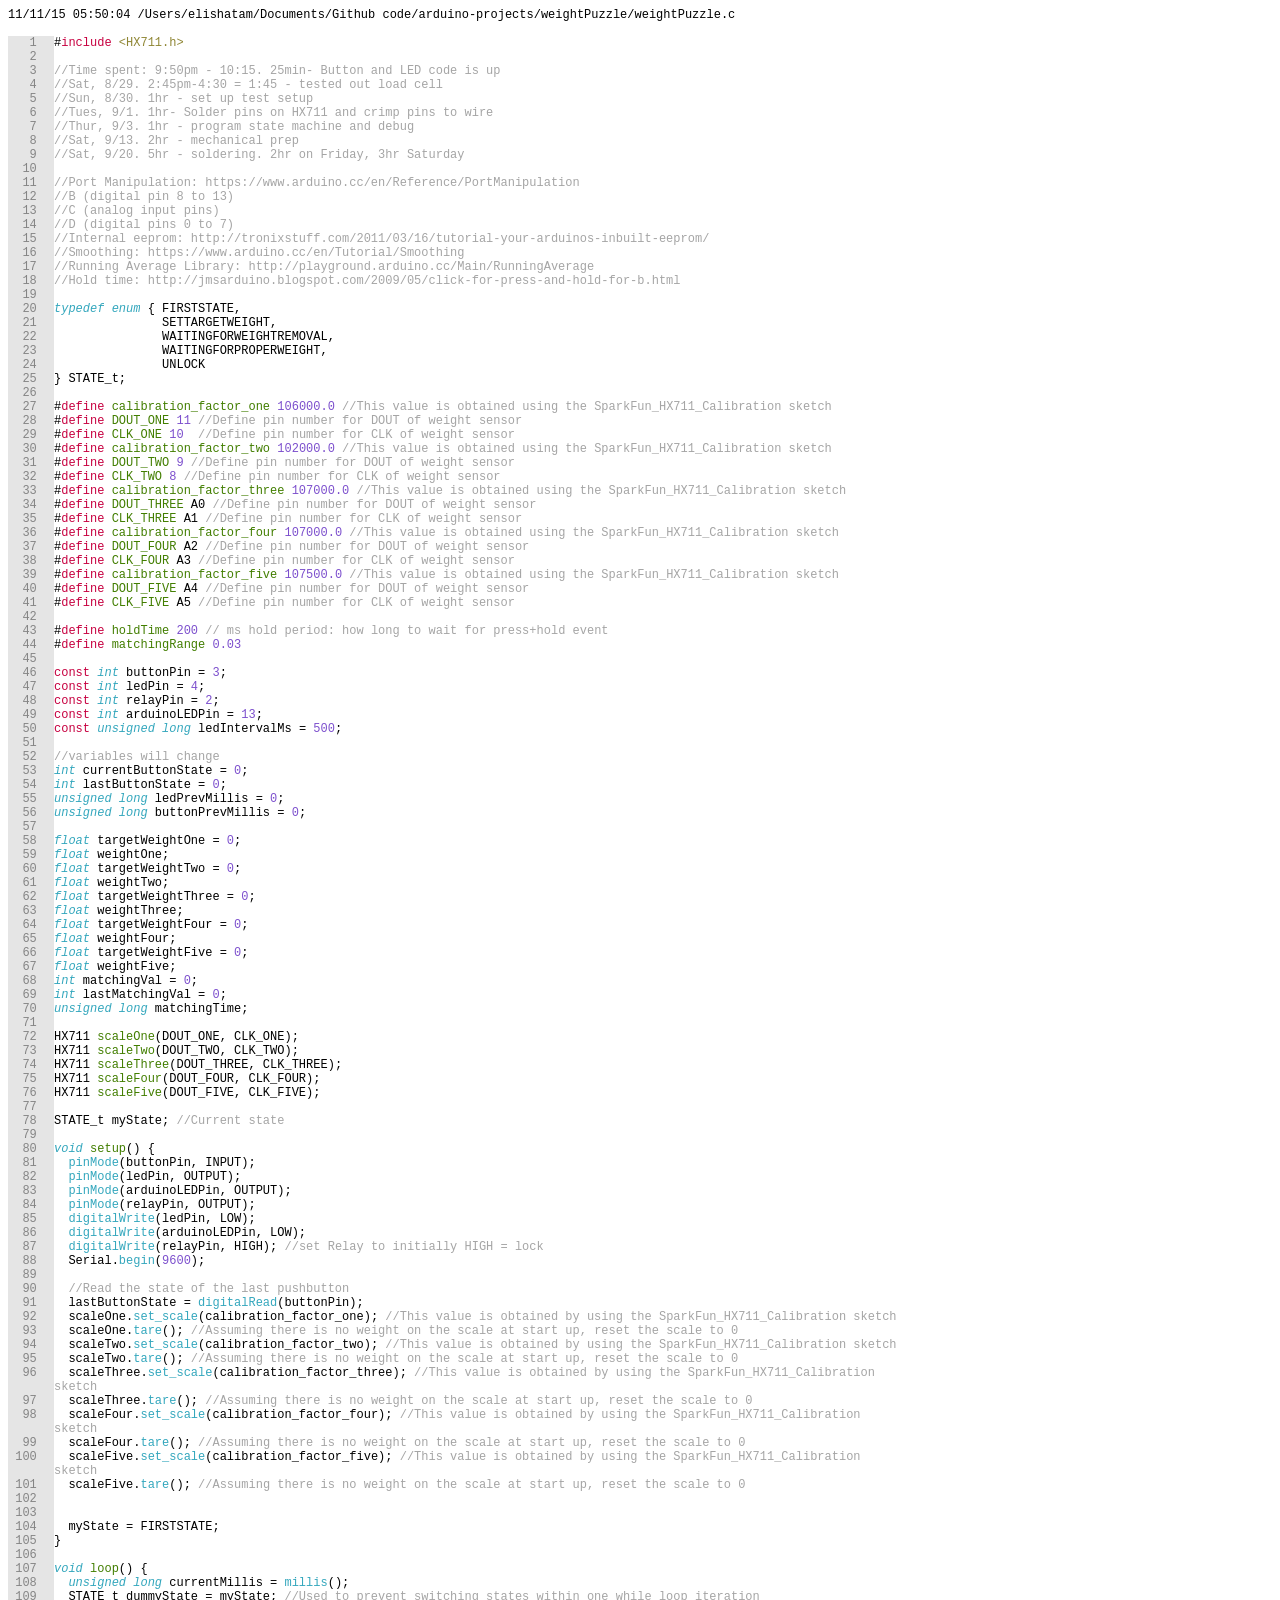
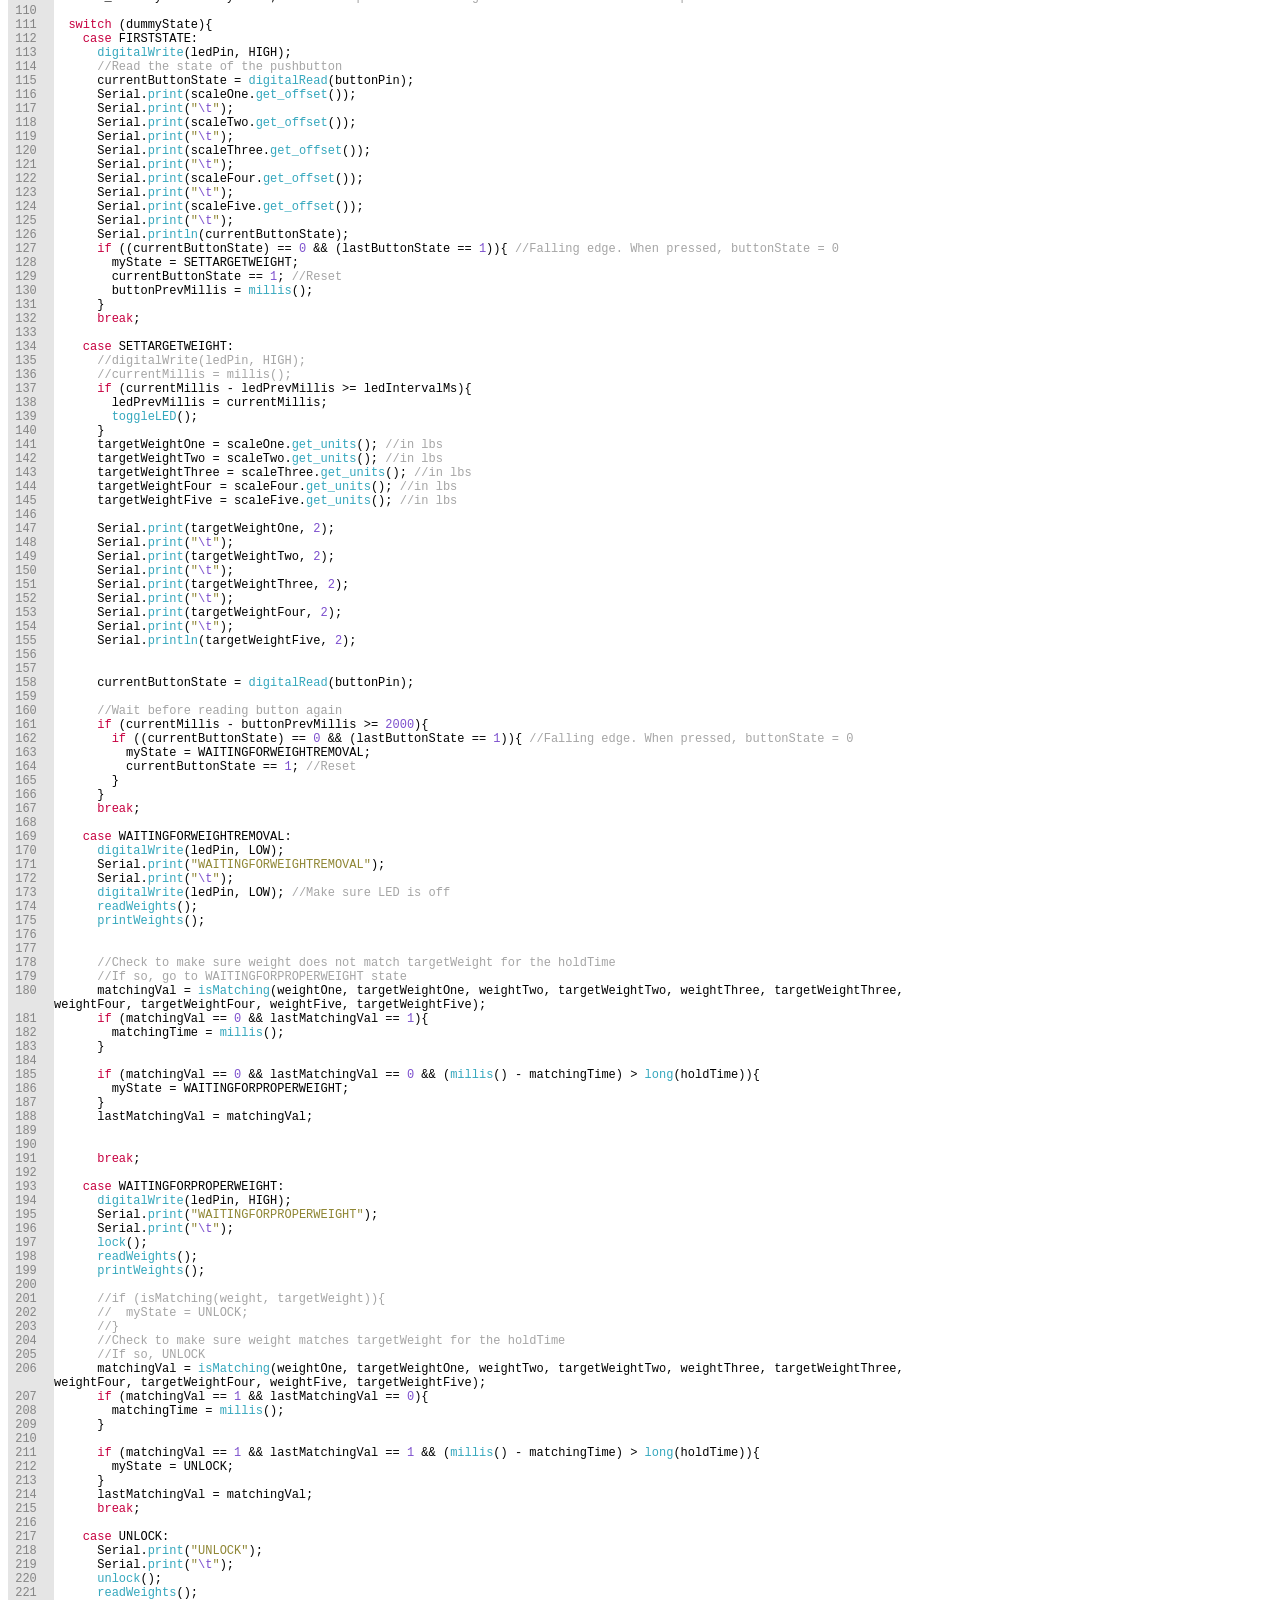
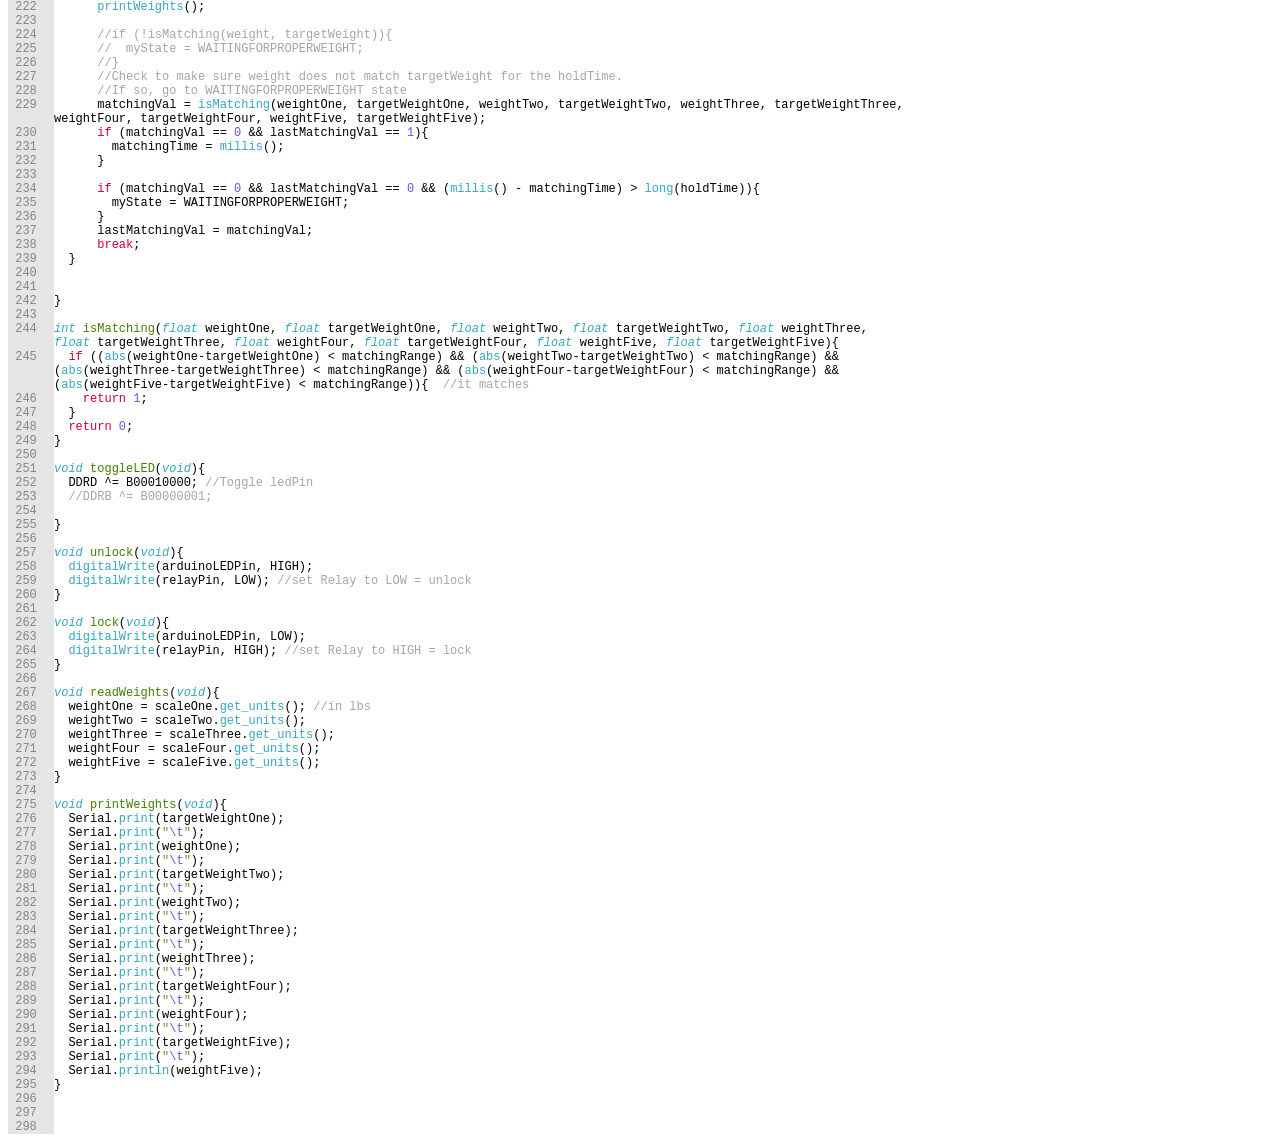
<file: weightPuzzle/weightPuzzle website/code/main.html>
<!DOCTYPE HTML PUBLIC "-//W3C//DTD HTML 4.01//EN" "http://www.w3.org/TR/html4/strict.dtd">
<html>
<head>
<title>weightPuzzle.c</title>
<meta http-equiv="Cache-Control" content="no-cache, no-store, must-revalidate" />
<meta http-equiv="Pragma" content="no-cache" />
<meta http-equiv="Expires" content="0" />
<style type="text/css">
/* General */
* html a:hover { background: transparent; }
body { color: #000000; }
pre { border: 0; margin: 0; padding: 0; }
td { padding: 0; }
table { border: 0; margin: 0; padding: 0; border-collapse: collapse; empty-cells: show; }
.code_text { font: 9pt "Menlo-Regular", "Courier", Monospace; }
.code_page { background-color: #FFFFFF; }
.simple_code_page { background-color: white; color: black }
.code_gutter { display: table-cell; background-color: #E5E5E5; padding-right: 10px; }
td.code_line div { width: 100%; }
span { display: inline-block; border: 0; margin: 0; }
span.bold { font-weight: bold; }
span.italic { font-style: italic; }
span.normal { font-style: normal; }
span.underline { text-decoration:underline; }

/* Wrapping */
div.wrap {
    white-space: -moz-pre-wrap; /* Mozilla */
    white-space: -hp-pre-wrap;  /* HP printers */
    white-space: -o-pre-wrap;   /* Opera 7 */
    white-space: -pre-wrap;     /* Opera 4-6 */
    white-space: pre-wrap;      /* CSS 2.1 */
    white-space: pre-line;      /* CSS 3 (and 2.1 as well, actually) */
    word-wrap: break-word;      /* IE */
}
div.wrap span { display: inline; }

/* Toolbar */
div#toolbarhide {
    position: fixed;
    top: 0px;
    right: 0px;
    padding-top: 5px;
    padding-right: 10px;
}
div#toolbar {
    visibility: hidden;
    text-align: center;
    -webkit-border-radius: 5px;
    -moz-border-radius: 5px;
    border-radius: 5px;
    opacity: 0;
    -webkit-transform: translateZ(0);    /* webkit flicker fix */
    -webkit-font-smoothing: antialiased; /* webkit text rendering fix */
    -webkit-transition: all .25s ease-in;
    -moz-transition: all .25s ease-in;
    -ms-transition: all .25s ease-in;
    -o-transition: all .25s ease-in;
    transition: all .25s ease-in;
    background-color:black;
    color: white;
}
div#toolbarhide:hover div#toolbar {
    visibility: visible;
    opacity: .8;
    -webkit-transition: all .25s ease-out;
    -moz-transition: all .25s ease-out;
    -ms-transition: all .25s ease-out;
    -o-transition: all .25s ease-out;
    transition: all .25s ease-out;
}

div#toolbar img {
    display:  inline-block ;
    vertical-align: middle;
    border: 0;
    cursor: pointer;
    height: 16px;
    width: 16px;
    padding: 5px;
}

/* tooltips */
#tooltip {
    border-radius: 5px 5px;
    -moz-border-radius: 5px;
    -webkit-border-radius: 5px;
    box-shadow: 5px 5px 5px rgba(0, 0, 0, 0.1);
    -webkit-box-shadow: 5px 5px rgba(0, 0, 0, 0.1);
    -moz-box-shadow: 5px 5px rgba(0, 0, 0, 0.1);
    white-space: -moz-pre-wrap; /* Mozilla */
    white-space: -hp-pre-wrap;  /* HP printers */
    white-space: -o-pre-wrap;   /* Opera 7 */
    white-space: -pre-wrap;     /* Opera 4-6 */
    white-space: pre-wrap;      /* CSS 2.1 */
    white-space: pre-line;      /* CSS 3 (and 2.1 as well, actually) */
    word-wrap: break-word;      /* IE */
    position:absolute; display:block;
    color: black;
    padding: 0.8em 1em;
    background: #FFFFE0; border: solid black;
    font-family: Calibri, Tahoma, Geneva, sans-serif;
    font-size: 10pt;
    font-weight: bold;
}

a.annotation {
    color: #000000;
    outline: none;
    text-decoration: underline;
}

span.annotation{ display: inline; }

.tooltip_hotspot { cursor:pointer; }

/* Annotation Table */
div#comment_list {
    visibility: hidden;
    display: none;
    margin: auto auto;
    text-align: center;
    position: fixed;
    z-index: 99;
    left:0px;
    top: 0px;
}
div#comment_wrapper {
    max-height: 200px;
    overflow: auto;
    border: solid black;
    -moz-border-radius: 5px;
    -webkit-border-radius: 5px;
    box-shadow: 5px 5px 5px rgba(0, 0, 0, 0.1);
    -webkit-box-shadow: 5px 5px rgba(0, 0, 0, 0.1);
    -moz-box-shadow: 5px 5px rgba(0, 0, 0, 0.1);
}
table#comment_table {
    border: thin solid; border-collapse: collapse;
    color: #000000; background-color: #FFFFE0; margin: auto auto;
}
div.table_footer { text-align:right; font-size: 8pt; font-weight: bold;}
a.table_close { color: black; float: right; }
a.table_close:link { text-decoration: none; }
a.table_close:active { text-decoration: none; }
a.table_close:visited { text-decoration: none; }
a.table_close:hover { text-decoration: none; }
table#comment_table th, table#comment_table td { border: thin solid; padding: 5px; }
td.annotation_link { width: 60px; text-align: right; padding-right: 20px; }
.annotation_comment { width: 500px; }
div.annotation_comment {
    float: left;
    text-align: left;
    white-space: -moz-pre-wrap; /* Mozilla */
    white-space: -hp-pre-wrap;  /* HP printers */
    white-space: -o-pre-wrap;   /* Opera 7 */
    white-space: -pre-wrap;     /* Opera 4-6 */
    white-space: pre-wrap;      /* CSS 2.1 */
    white-space: pre-line;      /* CSS 3 (and 2.1 as well, actually) */
    word-wrap: break-word;      /* IE */
}

</style>

<script type="text/javascript">
function isUndef(obj) {
  return obj === void 0;
}

function isNull(obj) {
  return obj === null;
}

</script>
<script type="text/javascript">
var plist = {
    color_scheme: {},
    content: "",
    indentlevel: 0,

    get: function(file_name) {
        this.content = '<?xml version="1.0" encoding="UTF-8"?>\n' +
                        '<!DOCTYPE plist PUBLIC "-//Apple//DTD PLIST 1.0//EN" "http://www.apple.com/DTDs/PropertyList-1.0.dtd">\n' +
                        '<plist version="1.0">\n' +
                        '<!-- ' + file_name + ' -->\n';
        this.parsedict(this.color_scheme);
        this.content += '</plist>\n';
        return this.content;
    },

    isinstance: function(obj, s) {
        return ({}).toString.call(obj).match(/\s([a-zA-Z]+)/)[1].toLowerCase() === s;
    },

    sortkeys: function(obj) {
        var sorted = {},
            keys = [],
            key;

        for (key in obj) {
            if (obj.hasOwnProperty(key)) {
                keys.push(key);
            }
        }
        keys.sort();
        return keys;
    },

    indent: function() {
        var i;
        for (i = 0; i < this.indentlevel; i++) {
            this.content += "    ";
        }
    },

    parsekey: function(k) {
        this.indent();
        this.content += '<key>' + k + '</key>\n';
    },

    parseitem: function(obj) {
        if (this.isinstance(obj, "string")) {
            this.parsestring(obj);
        } else if (this.isinstance(obj, "array")) {
            this.parsearray(obj);
        } else if (this.isinstance(obj, "object")) {
            this.parsedict(obj);
        }
    },

    parsearray: function(obj) {
        var i, len = obj.length;
        this.indent();
        this.content += '<array>\n';
        this.indentlevel++;
        for (i = 0; i < len; i++) {
            this.parseitem(obj[i]);
        }
        this.indentlevel--;
        this.indent();
        this.content += '</array>\n';
    },

    parsestring: function(s) {
        this.indent();
        this.content += '<string>' + s + '</string>\n';
    },

    parsedict: function(obj) {
        var keys = this.sortkeys(obj),
            len = keys.length,
            k, i;

        this.indent();
        this.content += '<dict>\n';
        this.indentlevel++;
        for (i = 0; i < len; i++)
        {
            k = keys[i];
            this.parsekey(k);
            this.parseitem(obj[k]);
        }
        this.indentlevel--;
        this.indent();
        this.content += '</dict>\n';
    }
},

escape_html = {
    safe_chars: {
        "&": "&amp;",
        "<": "&lt;",
        ">": "&gt;",
        '"': '&quot;',
        "'": '&#39;',
        "/": '&#x2F;'
    },
    escape: function (s) {
        return String(s).replace(/[&<>"'\/]/g, function (c) {return escape_html.safe_chars[c];});
    }
};

function extract_theme(name) {
    var text, wnd, doc,
        a = document.createElement('a');
    window.URL = window.URL || window.webkitURL;

    if (isUndef(window.Blob) && isUndef(a.download)) {
        text = new Blob([plist.get(name)], {'type':'application/octet-stream'});
        a.href = window.URL.createObjectURL(text);
        a.download = name;
        a.click();
    } else {
        text = '<pre>' + escape_html.escape(plist.get(name)) + '</pre>';
        wnd  = window.open('', '_blank', "status=1,toolbar=0,scrollbars=1");
        doc  = wnd.document;
        doc.write(text);
        doc.close();
        wnd.focus();
    }
}

plist.color_scheme = {
    "name": "Print Color",
    "settings": [
        {
            "settings": {
                "activeGuide": "#34A7BD",
                "background": "#FFFFFF",
                "bracketContentsForeground": "#F8F8F2A5",
                "bracketContentsOptions": "underline",
                "bracketsForeground": "#F8F8F2A5",
                "bracketsOptions": "underline",
                "caret": "#000000",
                "findHighlight": "#FFE792",
                "findHighlightForeground": "#000000",
                "foreground": "#000000",
                "gutter": "#E5E5E5",
                "gutterForeground": "#858585",
                "inactiveSelection": "#9D550FAA",
                "inactiveSelectionForeground": "#6ac4d6",
                "invisibles": "#3B3A32",
                "lineHighlight": "#2E2E2E22",
                "selection": "#34A7BD",
                "selectionForeground": "#FFFFFF",
                "tagsOptions": "stippled_underline"
            }
        },
        {
            "name": "Comment",
            "scope": "comment",
            "settings": {
                "foreground": "#A5A5A5"
            }
        },
        {
            "name": "String",
            "scope": "string",
            "settings": {
                "foreground": "#8F8634"
            }
        },
        {
            "name": "Number",
            "scope": "constant.numeric",
            "settings": {
                "foreground": "#7C4FCD"
            }
        },
        {
            "name": "Built-in constant",
            "scope": "constant.language",
            "settings": {
                "foreground": "#7C4FCD"
            }
        },
        {
            "name": "User-defined constant",
            "scope": "constant.character, constant.other",
            "settings": {
                "foreground": "#7C4FCD"
            }
        },
        {
            "name": "Variable",
            "scope": "variable",
            "settings": {
                "fontStyle": ""
            }
        },
        {
            "name": "Keyword",
            "scope": "keyword",
            "settings": {
                "foreground": "#C70040"
            }
        },
        {
            "name": "Storage",
            "scope": "storage",
            "settings": {
                "fontStyle": "",
                "foreground": "#C70040"
            }
        },
        {
            "name": "Storage type",
            "scope": "storage.type",
            "settings": {
                "fontStyle": "italic",
                "foreground": "#34A7BD"
            }
        },
        {
            "name": "Class name",
            "scope": "entity.name.class",
            "settings": {
                "fontStyle": "underline",
                "foreground": "#427E00"
            }
        },
        {
            "name": "Inherited class",
            "scope": "entity.other.inherited-class",
            "settings": {
                "fontStyle": "italic underline",
                "foreground": "#427E00"
            }
        },
        {
            "name": "Function name",
            "scope": "entity.name.function",
            "settings": {
                "fontStyle": "",
                "foreground": "#427E00"
            }
        },
        {
            "name": "Function argument",
            "scope": "variable.parameter",
            "settings": {
                "fontStyle": "italic",
                "foreground": "#CB6500"
            }
        },
        {
            "name": "Tag name",
            "scope": "entity.name.tag",
            "settings": {
                "fontStyle": "",
                "foreground": "#C70040"
            }
        },
        {
            "name": "Tag attribute",
            "scope": "entity.other.attribute-name",
            "settings": {
                "fontStyle": "",
                "foreground": "#427E00"
            }
        },
        {
            "name": "Library function",
            "scope": "support.function",
            "settings": {
                "fontStyle": "",
                "foreground": "#34A7BD"
            }
        },
        {
            "name": "Library constant",
            "scope": "support.constant",
            "settings": {
                "fontStyle": "",
                "foreground": "#34A7BD"
            }
        },
        {
            "name": "Library class/type",
            "scope": "support.type, support.class",
            "settings": {
                "fontStyle": "italic",
                "foreground": "#34A7BD"
            }
        },
        {
            "name": "Library variable",
            "scope": "support.other.variable",
            "settings": {
                "fontStyle": ""
            }
        },
        {
            "name": "Invalid",
            "scope": "invalid",
            "settings": {
                "background": "#C70040",
                "fontStyle": "",
                "foreground": "#F8F8F0"
            }
        },
        {
            "name": "Invalid deprecated",
            "scope": "invalid.deprecated",
            "settings": {
                "background": "#7C4FCD",
                "foreground": "#F8F8F0"
            }
        },
        {
            "name": "JSON String",
            "scope": "meta.structure.dictionary.json string.quoted.double.json",
            "settings": {
                "foreground": "#8F8634"
            }
        },
        {
            "name": "diff.deleted",
            "scope": "markup.deleted",
            "settings": {
                "foreground": "#C70040"
            }
        },
        {
            "name": "diff.inserted",
            "scope": "markup.inserted",
            "settings": {
                "foreground": "#427E00"
            }
        },
        {
            "name": "diff.changed",
            "scope": "markup.changed",
            "settings": {
                "foreground": "#8F8634"
            }
        }
    ],
    "uuid": "22808317-0a5a-4b87-baea-5aeee17bf295"
};

function dump_theme() {
    extract_theme('Packages/ExportHtml/ColorSchemes/Print-Color.tmTheme');
}
</script>

</head>
<body class="code_page code_text"><pre class="code_page"><table cellspacing="0" cellpadding="0" class="code_page"><tr><td colspan="2" style="background: #FFFFFF"><div id="file_info"><span style="color: #000000">11/11/15 05:50:04 /Users/elishatam/Documents/Github code/arduino-projects/weightPuzzle/weightPuzzle.c

</span></div></td></tr><tr><td><table cellspacing="0" cellpadding="0" class="code_page"><tr><td valign="top" id="L_0_1" class="code_text code_gutter" style="background: #E5E5E5"><span style="color: #858585;">&nbsp;&nbsp;&nbsp;1&nbsp;</span></td><td valign="top" class="code_text code_line" style="background-color: #FFFFFF;"><div id="C_0_1"><span class="normal real_text" style="background-color: #FFFFFF; color: #000000;">#</span><span class="normal real_text" style="background-color: #FFFFFF; color: #C70040;">include</span><span class="normal real_text" style="background-color: #FFFFFF; color: #000000;"> </span><span class="normal real_text" style="background-color: #FFFFFF; color: #8F8634;">&lt;</span><span class="normal real_text" style="background-color: #FFFFFF; color: #8F8634;">HX711.h</span><span class="normal real_text" style="background-color: #FFFFFF; color: #8F8634;">&gt;</span>
</div></td></tr><tr><td valign="top" id="L_0_2" class="code_text code_gutter" style="background: #E5E5E5"><span style="color: #858585;">&nbsp;&nbsp;&nbsp;2&nbsp;</span></td><td valign="top" class="code_text code_line" style="background-color: #FFFFFF;"><div id="C_0_2"><span class="normal" style="background-color: #FFFFFF; color: #000000;">&nbsp;</span>
</div></td></tr><tr><td valign="top" id="L_0_3" class="code_text code_gutter" style="background: #E5E5E5"><span style="color: #858585;">&nbsp;&nbsp;&nbsp;3&nbsp;</span></td><td valign="top" class="code_text code_line" style="background-color: #FFFFFF;"><div id="C_0_3"><span class="normal real_text" style="background-color: #FFFFFF; color: #000000;"></span><span class="normal real_text" style="background-color: #FFFFFF; color: #A5A5A5;">//</span><span class="normal real_text" style="background-color: #FFFFFF; color: #A5A5A5;">Time spent: 9:50pm - 10:15. 25min- Button and LED code is up</span>
</div></td></tr><tr><td valign="top" id="L_0_4" class="code_text code_gutter" style="background: #E5E5E5"><span style="color: #858585;">&nbsp;&nbsp;&nbsp;4&nbsp;</span></td><td valign="top" class="code_text code_line" style="background-color: #FFFFFF;"><div id="C_0_4"><span class="normal real_text" style="background-color: #FFFFFF; color: #A5A5A5;"></span><span class="normal real_text" style="background-color: #FFFFFF; color: #A5A5A5;">//</span><span class="normal real_text" style="background-color: #FFFFFF; color: #A5A5A5;">Sat, 8/29. 2:45pm-4:30 = 1:45 - tested out load cell</span>
</div></td></tr><tr><td valign="top" id="L_0_5" class="code_text code_gutter" style="background: #E5E5E5"><span style="color: #858585;">&nbsp;&nbsp;&nbsp;5&nbsp;</span></td><td valign="top" class="code_text code_line" style="background-color: #FFFFFF;"><div id="C_0_5"><span class="normal real_text" style="background-color: #FFFFFF; color: #A5A5A5;"></span><span class="normal real_text" style="background-color: #FFFFFF; color: #A5A5A5;">//</span><span class="normal real_text" style="background-color: #FFFFFF; color: #A5A5A5;">Sun, 8/30. 1hr - set up test setup</span>
</div></td></tr><tr><td valign="top" id="L_0_6" class="code_text code_gutter" style="background: #E5E5E5"><span style="color: #858585;">&nbsp;&nbsp;&nbsp;6&nbsp;</span></td><td valign="top" class="code_text code_line" style="background-color: #FFFFFF;"><div id="C_0_6"><span class="normal real_text" style="background-color: #FFFFFF; color: #A5A5A5;"></span><span class="normal real_text" style="background-color: #FFFFFF; color: #A5A5A5;">//</span><span class="normal real_text" style="background-color: #FFFFFF; color: #A5A5A5;">Tues, 9/1. 1hr- Solder pins on HX711 and crimp pins to wire</span>
</div></td></tr><tr><td valign="top" id="L_0_7" class="code_text code_gutter" style="background: #E5E5E5"><span style="color: #858585;">&nbsp;&nbsp;&nbsp;7&nbsp;</span></td><td valign="top" class="code_text code_line" style="background-color: #FFFFFF;"><div id="C_0_7"><span class="normal real_text" style="background-color: #FFFFFF; color: #A5A5A5;"></span><span class="normal real_text" style="background-color: #FFFFFF; color: #A5A5A5;">//</span><span class="normal real_text" style="background-color: #FFFFFF; color: #A5A5A5;">Thur, 9/3. 1hr - program state machine and debug</span>
</div></td></tr><tr><td valign="top" id="L_0_8" class="code_text code_gutter" style="background: #E5E5E5"><span style="color: #858585;">&nbsp;&nbsp;&nbsp;8&nbsp;</span></td><td valign="top" class="code_text code_line" style="background-color: #FFFFFF;"><div id="C_0_8"><span class="normal real_text" style="background-color: #FFFFFF; color: #A5A5A5;"></span><span class="normal real_text" style="background-color: #FFFFFF; color: #A5A5A5;">//</span><span class="normal real_text" style="background-color: #FFFFFF; color: #A5A5A5;">Sat, 9/13. 2hr - mechanical prep</span>
</div></td></tr><tr><td valign="top" id="L_0_9" class="code_text code_gutter" style="background: #E5E5E5"><span style="color: #858585;">&nbsp;&nbsp;&nbsp;9&nbsp;</span></td><td valign="top" class="code_text code_line" style="background-color: #FFFFFF;"><div id="C_0_9"><span class="normal real_text" style="background-color: #FFFFFF; color: #A5A5A5;"></span><span class="normal real_text" style="background-color: #FFFFFF; color: #A5A5A5;">//</span><span class="normal real_text" style="background-color: #FFFFFF; color: #A5A5A5;">Sat, 9/20. 5hr - soldering. 2hr on Friday, 3hr Saturday</span>
</div></td></tr><tr><td valign="top" id="L_0_10" class="code_text code_gutter" style="background: #E5E5E5"><span style="color: #858585;">&nbsp;&nbsp;10&nbsp;</span></td><td valign="top" class="code_text code_line" style="background-color: #FFFFFF;"><div id="C_0_10"><span class="normal" style="background-color: #FFFFFF; color: #A5A5A5;">&nbsp;</span>
</div></td></tr><tr><td valign="top" id="L_0_11" class="code_text code_gutter" style="background: #E5E5E5"><span style="color: #858585;">&nbsp;&nbsp;11&nbsp;</span></td><td valign="top" class="code_text code_line" style="background-color: #FFFFFF;"><div id="C_0_11"><span class="normal real_text" style="background-color: #FFFFFF; color: #000000;"></span><span class="normal real_text" style="background-color: #FFFFFF; color: #A5A5A5;">//</span><span class="normal real_text" style="background-color: #FFFFFF; color: #A5A5A5;">Port Manipulation: https://www.arduino.cc/en/Reference/PortManipulation</span>
</div></td></tr><tr><td valign="top" id="L_0_12" class="code_text code_gutter" style="background: #E5E5E5"><span style="color: #858585;">&nbsp;&nbsp;12&nbsp;</span></td><td valign="top" class="code_text code_line" style="background-color: #FFFFFF;"><div id="C_0_12"><span class="normal real_text" style="background-color: #FFFFFF; color: #A5A5A5;"></span><span class="normal real_text" style="background-color: #FFFFFF; color: #A5A5A5;">//</span><span class="normal real_text" style="background-color: #FFFFFF; color: #A5A5A5;">B (digital pin 8 to 13)</span>
</div></td></tr><tr><td valign="top" id="L_0_13" class="code_text code_gutter" style="background: #E5E5E5"><span style="color: #858585;">&nbsp;&nbsp;13&nbsp;</span></td><td valign="top" class="code_text code_line" style="background-color: #FFFFFF;"><div id="C_0_13"><span class="normal real_text" style="background-color: #FFFFFF; color: #A5A5A5;"></span><span class="normal real_text" style="background-color: #FFFFFF; color: #A5A5A5;">//</span><span class="normal real_text" style="background-color: #FFFFFF; color: #A5A5A5;">C (analog input pins)</span>
</div></td></tr><tr><td valign="top" id="L_0_14" class="code_text code_gutter" style="background: #E5E5E5"><span style="color: #858585;">&nbsp;&nbsp;14&nbsp;</span></td><td valign="top" class="code_text code_line" style="background-color: #FFFFFF;"><div id="C_0_14"><span class="normal real_text" style="background-color: #FFFFFF; color: #A5A5A5;"></span><span class="normal real_text" style="background-color: #FFFFFF; color: #A5A5A5;">//</span><span class="normal real_text" style="background-color: #FFFFFF; color: #A5A5A5;">D (digital pins 0 to 7)</span>
</div></td></tr><tr><td valign="top" id="L_0_15" class="code_text code_gutter" style="background: #E5E5E5"><span style="color: #858585;">&nbsp;&nbsp;15&nbsp;</span></td><td valign="top" class="code_text code_line" style="background-color: #FFFFFF;"><div id="C_0_15"><span class="normal real_text" style="background-color: #FFFFFF; color: #A5A5A5;"></span><span class="normal real_text" style="background-color: #FFFFFF; color: #A5A5A5;">//</span><span class="normal real_text" style="background-color: #FFFFFF; color: #A5A5A5;">Internal eeprom: http://tronixstuff.com/2011/03/16/tutorial-your-arduinos-inbuilt-eeprom/</span>
</div></td></tr><tr><td valign="top" id="L_0_16" class="code_text code_gutter" style="background: #E5E5E5"><span style="color: #858585;">&nbsp;&nbsp;16&nbsp;</span></td><td valign="top" class="code_text code_line" style="background-color: #FFFFFF;"><div id="C_0_16"><span class="normal real_text" style="background-color: #FFFFFF; color: #A5A5A5;"></span><span class="normal real_text" style="background-color: #FFFFFF; color: #A5A5A5;">//</span><span class="normal real_text" style="background-color: #FFFFFF; color: #A5A5A5;">Smoothing: https://www.arduino.cc/en/Tutorial/Smoothing</span>
</div></td></tr><tr><td valign="top" id="L_0_17" class="code_text code_gutter" style="background: #E5E5E5"><span style="color: #858585;">&nbsp;&nbsp;17&nbsp;</span></td><td valign="top" class="code_text code_line" style="background-color: #FFFFFF;"><div id="C_0_17"><span class="normal real_text" style="background-color: #FFFFFF; color: #A5A5A5;"></span><span class="normal real_text" style="background-color: #FFFFFF; color: #A5A5A5;">//</span><span class="normal real_text" style="background-color: #FFFFFF; color: #A5A5A5;">Running Average Library: http://playground.arduino.cc/Main/RunningAverage</span>
</div></td></tr><tr><td valign="top" id="L_0_18" class="code_text code_gutter" style="background: #E5E5E5"><span style="color: #858585;">&nbsp;&nbsp;18&nbsp;</span></td><td valign="top" class="code_text code_line" style="background-color: #FFFFFF;"><div id="C_0_18"><span class="normal real_text" style="background-color: #FFFFFF; color: #A5A5A5;"></span><span class="normal real_text" style="background-color: #FFFFFF; color: #A5A5A5;">//</span><span class="normal real_text" style="background-color: #FFFFFF; color: #A5A5A5;">Hold time: http://jmsarduino.blogspot.com/2009/05/click-for-press-and-hold-for-b.html</span>
</div></td></tr><tr><td valign="top" id="L_0_19" class="code_text code_gutter" style="background: #E5E5E5"><span style="color: #858585;">&nbsp;&nbsp;19&nbsp;</span></td><td valign="top" class="code_text code_line" style="background-color: #FFFFFF;"><div id="C_0_19"><span class="normal" style="background-color: #FFFFFF; color: #A5A5A5;">&nbsp;</span>
</div></td></tr><tr><td valign="top" id="L_0_20" class="code_text code_gutter" style="background: #E5E5E5"><span style="color: #858585;">&nbsp;&nbsp;20&nbsp;</span></td><td valign="top" class="code_text code_line" style="background-color: #FFFFFF;"><div id="C_0_20"><span class="normal real_text" style="background-color: #FFFFFF; color: #000000;"></span><span class="italic real_text" style="background-color: #FFFFFF; color: #34A7BD;">typedef</span><span class="normal real_text" style="background-color: #FFFFFF; color: #000000;"> </span><span class="italic real_text" style="background-color: #FFFFFF; color: #34A7BD;">enum</span><span class="normal real_text" style="background-color: #FFFFFF; color: #000000;"> </span><span class="normal real_text" style="background-color: #FFFFFF; color: #000000;">{ FIRSTSTATE,</span>
</div></td></tr><tr><td valign="top" id="L_0_21" class="code_text code_gutter" style="background: #E5E5E5"><span style="color: #858585;">&nbsp;&nbsp;21&nbsp;</span></td><td valign="top" class="code_text code_line" style="background-color: #FFFFFF;"><div id="C_0_21"><span class="normal real_text" style="background-color: #FFFFFF; color: #000000;">&nbsp;&nbsp;&nbsp;&nbsp;&nbsp;&nbsp;&nbsp;&nbsp;&nbsp;&nbsp;&nbsp;&nbsp;&nbsp;&nbsp; SETTARGETWEIGHT,</span>
</div></td></tr><tr><td valign="top" id="L_0_22" class="code_text code_gutter" style="background: #E5E5E5"><span style="color: #858585;">&nbsp;&nbsp;22&nbsp;</span></td><td valign="top" class="code_text code_line" style="background-color: #FFFFFF;"><div id="C_0_22"><span class="normal real_text" style="background-color: #FFFFFF; color: #000000;">&nbsp;&nbsp;&nbsp;&nbsp;&nbsp;&nbsp;&nbsp;&nbsp;&nbsp;&nbsp;&nbsp;&nbsp;&nbsp;&nbsp; WAITINGFORWEIGHTREMOVAL,</span>
</div></td></tr><tr><td valign="top" id="L_0_23" class="code_text code_gutter" style="background: #E5E5E5"><span style="color: #858585;">&nbsp;&nbsp;23&nbsp;</span></td><td valign="top" class="code_text code_line" style="background-color: #FFFFFF;"><div id="C_0_23"><span class="normal real_text" style="background-color: #FFFFFF; color: #000000;">&nbsp;&nbsp;&nbsp;&nbsp;&nbsp;&nbsp;&nbsp;&nbsp;&nbsp;&nbsp;&nbsp;&nbsp;&nbsp;&nbsp; WAITINGFORPROPERWEIGHT,</span>
</div></td></tr><tr><td valign="top" id="L_0_24" class="code_text code_gutter" style="background: #E5E5E5"><span style="color: #858585;">&nbsp;&nbsp;24&nbsp;</span></td><td valign="top" class="code_text code_line" style="background-color: #FFFFFF;"><div id="C_0_24"><span class="normal real_text" style="background-color: #FFFFFF; color: #000000;">&nbsp;&nbsp;&nbsp;&nbsp;&nbsp;&nbsp;&nbsp;&nbsp;&nbsp;&nbsp;&nbsp;&nbsp;&nbsp;&nbsp; UNLOCK</span>
</div></td></tr><tr><td valign="top" id="L_0_25" class="code_text code_gutter" style="background: #E5E5E5"><span style="color: #858585;">&nbsp;&nbsp;25&nbsp;</span></td><td valign="top" class="code_text code_line" style="background-color: #FFFFFF;"><div id="C_0_25"><span class="normal real_text" style="background-color: #FFFFFF; color: #000000;">}</span><span class="normal real_text" style="background-color: #FFFFFF; color: #000000;"> STATE_t;</span>
</div></td></tr><tr><td valign="top" id="L_0_26" class="code_text code_gutter" style="background: #E5E5E5"><span style="color: #858585;">&nbsp;&nbsp;26&nbsp;</span></td><td valign="top" class="code_text code_line" style="background-color: #FFFFFF;"><div id="C_0_26"><span class="normal" style="background-color: #FFFFFF; color: #000000;">&nbsp;</span>
</div></td></tr><tr><td valign="top" id="L_0_27" class="code_text code_gutter" style="background: #E5E5E5"><span style="color: #858585;">&nbsp;&nbsp;27&nbsp;</span></td><td valign="top" class="code_text code_line" style="background-color: #FFFFFF;"><div id="C_0_27"><span class="normal real_text" style="background-color: #FFFFFF; color: #000000;"></span><span class="normal real_text" style="background-color: #FFFFFF; color: #000000;">#</span><span class="normal real_text" style="background-color: #FFFFFF; color: #C70040;">define</span><span class="normal real_text" style="background-color: #FFFFFF; color: #000000;"> </span><span class="normal real_text" style="background-color: #FFFFFF; color: #427E00;">calibration_factor_one</span><span class="normal real_text" style="background-color: #FFFFFF; color: #000000;"> </span><span class="normal real_text" style="background-color: #FFFFFF; color: #7C4FCD;">106000.0</span><span class="normal real_text" style="background-color: #FFFFFF; color: #000000;"> </span><span class="normal real_text" style="background-color: #FFFFFF; color: #A5A5A5;">//</span><span class="normal real_text" style="background-color: #FFFFFF; color: #A5A5A5;">This value is obtained using the SparkFun_HX711_Calibration sketch</span>
</div></td></tr><tr><td valign="top" id="L_0_28" class="code_text code_gutter" style="background: #E5E5E5"><span style="color: #858585;">&nbsp;&nbsp;28&nbsp;</span></td><td valign="top" class="code_text code_line" style="background-color: #FFFFFF;"><div id="C_0_28"><span class="normal real_text" style="background-color: #FFFFFF; color: #A5A5A5;"></span><span class="normal real_text" style="background-color: #FFFFFF; color: #000000;">#</span><span class="normal real_text" style="background-color: #FFFFFF; color: #C70040;">define</span><span class="normal real_text" style="background-color: #FFFFFF; color: #000000;"> </span><span class="normal real_text" style="background-color: #FFFFFF; color: #427E00;">DOUT_ONE</span><span class="normal real_text" style="background-color: #FFFFFF; color: #000000;"> </span><span class="normal real_text" style="background-color: #FFFFFF; color: #7C4FCD;">11</span><span class="normal real_text" style="background-color: #FFFFFF; color: #000000;"> </span><span class="normal real_text" style="background-color: #FFFFFF; color: #A5A5A5;">//</span><span class="normal real_text" style="background-color: #FFFFFF; color: #A5A5A5;">Define pin number for DOUT of weight sensor</span>
</div></td></tr><tr><td valign="top" id="L_0_29" class="code_text code_gutter" style="background: #E5E5E5"><span style="color: #858585;">&nbsp;&nbsp;29&nbsp;</span></td><td valign="top" class="code_text code_line" style="background-color: #FFFFFF;"><div id="C_0_29"><span class="normal real_text" style="background-color: #FFFFFF; color: #A5A5A5;"></span><span class="normal real_text" style="background-color: #FFFFFF; color: #000000;">#</span><span class="normal real_text" style="background-color: #FFFFFF; color: #C70040;">define</span><span class="normal real_text" style="background-color: #FFFFFF; color: #000000;"> </span><span class="normal real_text" style="background-color: #FFFFFF; color: #427E00;">CLK_ONE</span><span class="normal real_text" style="background-color: #FFFFFF; color: #000000;"> </span><span class="normal real_text" style="background-color: #FFFFFF; color: #7C4FCD;">10</span><span class="normal real_text" style="background-color: #FFFFFF; color: #000000;">&nbsp; </span><span class="normal real_text" style="background-color: #FFFFFF; color: #A5A5A5;">//</span><span class="normal real_text" style="background-color: #FFFFFF; color: #A5A5A5;">Define pin number for CLK of weight sensor</span>
</div></td></tr><tr><td valign="top" id="L_0_30" class="code_text code_gutter" style="background: #E5E5E5"><span style="color: #858585;">&nbsp;&nbsp;30&nbsp;</span></td><td valign="top" class="code_text code_line" style="background-color: #FFFFFF;"><div id="C_0_30"><span class="normal real_text" style="background-color: #FFFFFF; color: #A5A5A5;"></span><span class="normal real_text" style="background-color: #FFFFFF; color: #000000;">#</span><span class="normal real_text" style="background-color: #FFFFFF; color: #C70040;">define</span><span class="normal real_text" style="background-color: #FFFFFF; color: #000000;"> </span><span class="normal real_text" style="background-color: #FFFFFF; color: #427E00;">calibration_factor_two</span><span class="normal real_text" style="background-color: #FFFFFF; color: #000000;"> </span><span class="normal real_text" style="background-color: #FFFFFF; color: #7C4FCD;">102000.0</span><span class="normal real_text" style="background-color: #FFFFFF; color: #000000;"> </span><span class="normal real_text" style="background-color: #FFFFFF; color: #A5A5A5;">//</span><span class="normal real_text" style="background-color: #FFFFFF; color: #A5A5A5;">This value is obtained using the SparkFun_HX711_Calibration sketch</span>
</div></td></tr><tr><td valign="top" id="L_0_31" class="code_text code_gutter" style="background: #E5E5E5"><span style="color: #858585;">&nbsp;&nbsp;31&nbsp;</span></td><td valign="top" class="code_text code_line" style="background-color: #FFFFFF;"><div id="C_0_31"><span class="normal real_text" style="background-color: #FFFFFF; color: #A5A5A5;"></span><span class="normal real_text" style="background-color: #FFFFFF; color: #000000;">#</span><span class="normal real_text" style="background-color: #FFFFFF; color: #C70040;">define</span><span class="normal real_text" style="background-color: #FFFFFF; color: #000000;"> </span><span class="normal real_text" style="background-color: #FFFFFF; color: #427E00;">DOUT_TWO</span><span class="normal real_text" style="background-color: #FFFFFF; color: #000000;"> </span><span class="normal real_text" style="background-color: #FFFFFF; color: #7C4FCD;">9</span><span class="normal real_text" style="background-color: #FFFFFF; color: #000000;"> </span><span class="normal real_text" style="background-color: #FFFFFF; color: #A5A5A5;">//</span><span class="normal real_text" style="background-color: #FFFFFF; color: #A5A5A5;">Define pin number for DOUT of weight sensor</span>
</div></td></tr><tr><td valign="top" id="L_0_32" class="code_text code_gutter" style="background: #E5E5E5"><span style="color: #858585;">&nbsp;&nbsp;32&nbsp;</span></td><td valign="top" class="code_text code_line" style="background-color: #FFFFFF;"><div id="C_0_32"><span class="normal real_text" style="background-color: #FFFFFF; color: #A5A5A5;"></span><span class="normal real_text" style="background-color: #FFFFFF; color: #000000;">#</span><span class="normal real_text" style="background-color: #FFFFFF; color: #C70040;">define</span><span class="normal real_text" style="background-color: #FFFFFF; color: #000000;"> </span><span class="normal real_text" style="background-color: #FFFFFF; color: #427E00;">CLK_TWO</span><span class="normal real_text" style="background-color: #FFFFFF; color: #000000;"> </span><span class="normal real_text" style="background-color: #FFFFFF; color: #7C4FCD;">8</span><span class="normal real_text" style="background-color: #FFFFFF; color: #000000;"> </span><span class="normal real_text" style="background-color: #FFFFFF; color: #A5A5A5;">//</span><span class="normal real_text" style="background-color: #FFFFFF; color: #A5A5A5;">Define pin number for CLK of weight sensor</span>
</div></td></tr><tr><td valign="top" id="L_0_33" class="code_text code_gutter" style="background: #E5E5E5"><span style="color: #858585;">&nbsp;&nbsp;33&nbsp;</span></td><td valign="top" class="code_text code_line" style="background-color: #FFFFFF;"><div id="C_0_33"><span class="normal real_text" style="background-color: #FFFFFF; color: #A5A5A5;"></span><span class="normal real_text" style="background-color: #FFFFFF; color: #000000;">#</span><span class="normal real_text" style="background-color: #FFFFFF; color: #C70040;">define</span><span class="normal real_text" style="background-color: #FFFFFF; color: #000000;"> </span><span class="normal real_text" style="background-color: #FFFFFF; color: #427E00;">calibration_factor_three</span><span class="normal real_text" style="background-color: #FFFFFF; color: #000000;"> </span><span class="normal real_text" style="background-color: #FFFFFF; color: #7C4FCD;">107000.0</span><span class="normal real_text" style="background-color: #FFFFFF; color: #000000;"> </span><span class="normal real_text" style="background-color: #FFFFFF; color: #A5A5A5;">//</span><span class="normal real_text" style="background-color: #FFFFFF; color: #A5A5A5;">This value is obtained using the SparkFun_HX711_Calibration sketch</span>
</div></td></tr><tr><td valign="top" id="L_0_34" class="code_text code_gutter" style="background: #E5E5E5"><span style="color: #858585;">&nbsp;&nbsp;34&nbsp;</span></td><td valign="top" class="code_text code_line" style="background-color: #FFFFFF;"><div id="C_0_34"><span class="normal real_text" style="background-color: #FFFFFF; color: #A5A5A5;"></span><span class="normal real_text" style="background-color: #FFFFFF; color: #000000;">#</span><span class="normal real_text" style="background-color: #FFFFFF; color: #C70040;">define</span><span class="normal real_text" style="background-color: #FFFFFF; color: #000000;"> </span><span class="normal real_text" style="background-color: #FFFFFF; color: #427E00;">DOUT_THREE</span><span class="normal real_text" style="background-color: #FFFFFF; color: #000000;"> A0 </span><span class="normal real_text" style="background-color: #FFFFFF; color: #A5A5A5;">//</span><span class="normal real_text" style="background-color: #FFFFFF; color: #A5A5A5;">Define pin number for DOUT of weight sensor</span>
</div></td></tr><tr><td valign="top" id="L_0_35" class="code_text code_gutter" style="background: #E5E5E5"><span style="color: #858585;">&nbsp;&nbsp;35&nbsp;</span></td><td valign="top" class="code_text code_line" style="background-color: #FFFFFF;"><div id="C_0_35"><span class="normal real_text" style="background-color: #FFFFFF; color: #A5A5A5;"></span><span class="normal real_text" style="background-color: #FFFFFF; color: #000000;">#</span><span class="normal real_text" style="background-color: #FFFFFF; color: #C70040;">define</span><span class="normal real_text" style="background-color: #FFFFFF; color: #000000;"> </span><span class="normal real_text" style="background-color: #FFFFFF; color: #427E00;">CLK_THREE</span><span class="normal real_text" style="background-color: #FFFFFF; color: #000000;"> A1 </span><span class="normal real_text" style="background-color: #FFFFFF; color: #A5A5A5;">//</span><span class="normal real_text" style="background-color: #FFFFFF; color: #A5A5A5;">Define pin number for CLK of weight sensor</span>
</div></td></tr><tr><td valign="top" id="L_0_36" class="code_text code_gutter" style="background: #E5E5E5"><span style="color: #858585;">&nbsp;&nbsp;36&nbsp;</span></td><td valign="top" class="code_text code_line" style="background-color: #FFFFFF;"><div id="C_0_36"><span class="normal real_text" style="background-color: #FFFFFF; color: #A5A5A5;"></span><span class="normal real_text" style="background-color: #FFFFFF; color: #000000;">#</span><span class="normal real_text" style="background-color: #FFFFFF; color: #C70040;">define</span><span class="normal real_text" style="background-color: #FFFFFF; color: #000000;"> </span><span class="normal real_text" style="background-color: #FFFFFF; color: #427E00;">calibration_factor_four</span><span class="normal real_text" style="background-color: #FFFFFF; color: #000000;"> </span><span class="normal real_text" style="background-color: #FFFFFF; color: #7C4FCD;">107000.0</span><span class="normal real_text" style="background-color: #FFFFFF; color: #000000;"> </span><span class="normal real_text" style="background-color: #FFFFFF; color: #A5A5A5;">//</span><span class="normal real_text" style="background-color: #FFFFFF; color: #A5A5A5;">This value is obtained using the SparkFun_HX711_Calibration sketch</span>
</div></td></tr><tr><td valign="top" id="L_0_37" class="code_text code_gutter" style="background: #E5E5E5"><span style="color: #858585;">&nbsp;&nbsp;37&nbsp;</span></td><td valign="top" class="code_text code_line" style="background-color: #FFFFFF;"><div id="C_0_37"><span class="normal real_text" style="background-color: #FFFFFF; color: #A5A5A5;"></span><span class="normal real_text" style="background-color: #FFFFFF; color: #000000;">#</span><span class="normal real_text" style="background-color: #FFFFFF; color: #C70040;">define</span><span class="normal real_text" style="background-color: #FFFFFF; color: #000000;"> </span><span class="normal real_text" style="background-color: #FFFFFF; color: #427E00;">DOUT_FOUR</span><span class="normal real_text" style="background-color: #FFFFFF; color: #000000;"> A2 </span><span class="normal real_text" style="background-color: #FFFFFF; color: #A5A5A5;">//</span><span class="normal real_text" style="background-color: #FFFFFF; color: #A5A5A5;">Define pin number for DOUT of weight sensor</span>
</div></td></tr><tr><td valign="top" id="L_0_38" class="code_text code_gutter" style="background: #E5E5E5"><span style="color: #858585;">&nbsp;&nbsp;38&nbsp;</span></td><td valign="top" class="code_text code_line" style="background-color: #FFFFFF;"><div id="C_0_38"><span class="normal real_text" style="background-color: #FFFFFF; color: #A5A5A5;"></span><span class="normal real_text" style="background-color: #FFFFFF; color: #000000;">#</span><span class="normal real_text" style="background-color: #FFFFFF; color: #C70040;">define</span><span class="normal real_text" style="background-color: #FFFFFF; color: #000000;"> </span><span class="normal real_text" style="background-color: #FFFFFF; color: #427E00;">CLK_FOUR</span><span class="normal real_text" style="background-color: #FFFFFF; color: #000000;"> A3 </span><span class="normal real_text" style="background-color: #FFFFFF; color: #A5A5A5;">//</span><span class="normal real_text" style="background-color: #FFFFFF; color: #A5A5A5;">Define pin number for CLK of weight sensor</span>
</div></td></tr><tr><td valign="top" id="L_0_39" class="code_text code_gutter" style="background: #E5E5E5"><span style="color: #858585;">&nbsp;&nbsp;39&nbsp;</span></td><td valign="top" class="code_text code_line" style="background-color: #FFFFFF;"><div id="C_0_39"><span class="normal real_text" style="background-color: #FFFFFF; color: #A5A5A5;"></span><span class="normal real_text" style="background-color: #FFFFFF; color: #000000;">#</span><span class="normal real_text" style="background-color: #FFFFFF; color: #C70040;">define</span><span class="normal real_text" style="background-color: #FFFFFF; color: #000000;"> </span><span class="normal real_text" style="background-color: #FFFFFF; color: #427E00;">calibration_factor_five</span><span class="normal real_text" style="background-color: #FFFFFF; color: #000000;"> </span><span class="normal real_text" style="background-color: #FFFFFF; color: #7C4FCD;">107500.0</span><span class="normal real_text" style="background-color: #FFFFFF; color: #000000;"> </span><span class="normal real_text" style="background-color: #FFFFFF; color: #A5A5A5;">//</span><span class="normal real_text" style="background-color: #FFFFFF; color: #A5A5A5;">This value is obtained using the SparkFun_HX711_Calibration sketch</span>
</div></td></tr><tr><td valign="top" id="L_0_40" class="code_text code_gutter" style="background: #E5E5E5"><span style="color: #858585;">&nbsp;&nbsp;40&nbsp;</span></td><td valign="top" class="code_text code_line" style="background-color: #FFFFFF;"><div id="C_0_40"><span class="normal real_text" style="background-color: #FFFFFF; color: #A5A5A5;"></span><span class="normal real_text" style="background-color: #FFFFFF; color: #000000;">#</span><span class="normal real_text" style="background-color: #FFFFFF; color: #C70040;">define</span><span class="normal real_text" style="background-color: #FFFFFF; color: #000000;"> </span><span class="normal real_text" style="background-color: #FFFFFF; color: #427E00;">DOUT_FIVE</span><span class="normal real_text" style="background-color: #FFFFFF; color: #000000;"> A4 </span><span class="normal real_text" style="background-color: #FFFFFF; color: #A5A5A5;">//</span><span class="normal real_text" style="background-color: #FFFFFF; color: #A5A5A5;">Define pin number for DOUT of weight sensor</span>
</div></td></tr><tr><td valign="top" id="L_0_41" class="code_text code_gutter" style="background: #E5E5E5"><span style="color: #858585;">&nbsp;&nbsp;41&nbsp;</span></td><td valign="top" class="code_text code_line" style="background-color: #FFFFFF;"><div id="C_0_41"><span class="normal real_text" style="background-color: #FFFFFF; color: #A5A5A5;"></span><span class="normal real_text" style="background-color: #FFFFFF; color: #000000;">#</span><span class="normal real_text" style="background-color: #FFFFFF; color: #C70040;">define</span><span class="normal real_text" style="background-color: #FFFFFF; color: #000000;"> </span><span class="normal real_text" style="background-color: #FFFFFF; color: #427E00;">CLK_FIVE</span><span class="normal real_text" style="background-color: #FFFFFF; color: #000000;"> A5 </span><span class="normal real_text" style="background-color: #FFFFFF; color: #A5A5A5;">//</span><span class="normal real_text" style="background-color: #FFFFFF; color: #A5A5A5;">Define pin number for CLK of weight sensor</span>
</div></td></tr><tr><td valign="top" id="L_0_42" class="code_text code_gutter" style="background: #E5E5E5"><span style="color: #858585;">&nbsp;&nbsp;42&nbsp;</span></td><td valign="top" class="code_text code_line" style="background-color: #FFFFFF;"><div id="C_0_42"><span class="normal" style="background-color: #FFFFFF; color: #A5A5A5;">&nbsp;</span>
</div></td></tr><tr><td valign="top" id="L_0_43" class="code_text code_gutter" style="background: #E5E5E5"><span style="color: #858585;">&nbsp;&nbsp;43&nbsp;</span></td><td valign="top" class="code_text code_line" style="background-color: #FFFFFF;"><div id="C_0_43"><span class="normal real_text" style="background-color: #FFFFFF; color: #000000;"></span><span class="normal real_text" style="background-color: #FFFFFF; color: #000000;">#</span><span class="normal real_text" style="background-color: #FFFFFF; color: #C70040;">define</span><span class="normal real_text" style="background-color: #FFFFFF; color: #000000;"> </span><span class="normal real_text" style="background-color: #FFFFFF; color: #427E00;">holdTime</span><span class="normal real_text" style="background-color: #FFFFFF; color: #000000;"> </span><span class="normal real_text" style="background-color: #FFFFFF; color: #7C4FCD;">200</span><span class="normal real_text" style="background-color: #FFFFFF; color: #000000;"> </span><span class="normal real_text" style="background-color: #FFFFFF; color: #A5A5A5;">//</span><span class="normal real_text" style="background-color: #FFFFFF; color: #A5A5A5;"> ms hold period: how long to wait for press+hold event</span>
</div></td></tr><tr><td valign="top" id="L_0_44" class="code_text code_gutter" style="background: #E5E5E5"><span style="color: #858585;">&nbsp;&nbsp;44&nbsp;</span></td><td valign="top" class="code_text code_line" style="background-color: #FFFFFF;"><div id="C_0_44"><span class="normal real_text" style="background-color: #FFFFFF; color: #A5A5A5;"></span><span class="normal real_text" style="background-color: #FFFFFF; color: #000000;">#</span><span class="normal real_text" style="background-color: #FFFFFF; color: #C70040;">define</span><span class="normal real_text" style="background-color: #FFFFFF; color: #000000;"> </span><span class="normal real_text" style="background-color: #FFFFFF; color: #427E00;">matchingRange</span><span class="normal real_text" style="background-color: #FFFFFF; color: #000000;"> </span><span class="normal real_text" style="background-color: #FFFFFF; color: #7C4FCD;">0.03</span>
</div></td></tr><tr><td valign="top" id="L_0_45" class="code_text code_gutter" style="background: #E5E5E5"><span style="color: #858585;">&nbsp;&nbsp;45&nbsp;</span></td><td valign="top" class="code_text code_line" style="background-color: #FFFFFF;"><div id="C_0_45"><span class="normal" style="background-color: #FFFFFF; color: #000000;">&nbsp;</span>
</div></td></tr><tr><td valign="top" id="L_0_46" class="code_text code_gutter" style="background: #E5E5E5"><span style="color: #858585;">&nbsp;&nbsp;46&nbsp;</span></td><td valign="top" class="code_text code_line" style="background-color: #FFFFFF;"><div id="C_0_46"><span class="normal real_text" style="background-color: #FFFFFF; color: #000000;"></span><span class="normal real_text" style="background-color: #FFFFFF; color: #C70040;">const</span><span class="normal real_text" style="background-color: #FFFFFF; color: #000000;"> </span><span class="italic real_text" style="background-color: #FFFFFF; color: #34A7BD;">int</span><span class="normal real_text" style="background-color: #FFFFFF; color: #000000;"> buttonPin = </span><span class="normal real_text" style="background-color: #FFFFFF; color: #7C4FCD;">3</span><span class="normal real_text" style="background-color: #FFFFFF; color: #000000;">;</span>
</div></td></tr><tr><td valign="top" id="L_0_47" class="code_text code_gutter" style="background: #E5E5E5"><span style="color: #858585;">&nbsp;&nbsp;47&nbsp;</span></td><td valign="top" class="code_text code_line" style="background-color: #FFFFFF;"><div id="C_0_47"><span class="normal real_text" style="background-color: #FFFFFF; color: #000000;"></span><span class="normal real_text" style="background-color: #FFFFFF; color: #C70040;">const</span><span class="normal real_text" style="background-color: #FFFFFF; color: #000000;"> </span><span class="italic real_text" style="background-color: #FFFFFF; color: #34A7BD;">int</span><span class="normal real_text" style="background-color: #FFFFFF; color: #000000;"> ledPin = </span><span class="normal real_text" style="background-color: #FFFFFF; color: #7C4FCD;">4</span><span class="normal real_text" style="background-color: #FFFFFF; color: #000000;">;</span>
</div></td></tr><tr><td valign="top" id="L_0_48" class="code_text code_gutter" style="background: #E5E5E5"><span style="color: #858585;">&nbsp;&nbsp;48&nbsp;</span></td><td valign="top" class="code_text code_line" style="background-color: #FFFFFF;"><div id="C_0_48"><span class="normal real_text" style="background-color: #FFFFFF; color: #000000;"></span><span class="normal real_text" style="background-color: #FFFFFF; color: #C70040;">const</span><span class="normal real_text" style="background-color: #FFFFFF; color: #000000;"> </span><span class="italic real_text" style="background-color: #FFFFFF; color: #34A7BD;">int</span><span class="normal real_text" style="background-color: #FFFFFF; color: #000000;"> relayPin = </span><span class="normal real_text" style="background-color: #FFFFFF; color: #7C4FCD;">2</span><span class="normal real_text" style="background-color: #FFFFFF; color: #000000;">;</span>
</div></td></tr><tr><td valign="top" id="L_0_49" class="code_text code_gutter" style="background: #E5E5E5"><span style="color: #858585;">&nbsp;&nbsp;49&nbsp;</span></td><td valign="top" class="code_text code_line" style="background-color: #FFFFFF;"><div id="C_0_49"><span class="normal real_text" style="background-color: #FFFFFF; color: #000000;"></span><span class="normal real_text" style="background-color: #FFFFFF; color: #C70040;">const</span><span class="normal real_text" style="background-color: #FFFFFF; color: #000000;"> </span><span class="italic real_text" style="background-color: #FFFFFF; color: #34A7BD;">int</span><span class="normal real_text" style="background-color: #FFFFFF; color: #000000;"> arduinoLEDPin = </span><span class="normal real_text" style="background-color: #FFFFFF; color: #7C4FCD;">13</span><span class="normal real_text" style="background-color: #FFFFFF; color: #000000;">;</span>
</div></td></tr><tr><td valign="top" id="L_0_50" class="code_text code_gutter" style="background: #E5E5E5"><span style="color: #858585;">&nbsp;&nbsp;50&nbsp;</span></td><td valign="top" class="code_text code_line" style="background-color: #FFFFFF;"><div id="C_0_50"><span class="normal real_text" style="background-color: #FFFFFF; color: #000000;"></span><span class="normal real_text" style="background-color: #FFFFFF; color: #C70040;">const</span><span class="normal real_text" style="background-color: #FFFFFF; color: #000000;"> </span><span class="italic real_text" style="background-color: #FFFFFF; color: #34A7BD;">unsigned</span><span class="normal real_text" style="background-color: #FFFFFF; color: #000000;"> </span><span class="italic real_text" style="background-color: #FFFFFF; color: #34A7BD;">long</span><span class="normal real_text" style="background-color: #FFFFFF; color: #000000;"> ledIntervalMs = </span><span class="normal real_text" style="background-color: #FFFFFF; color: #7C4FCD;">500</span><span class="normal real_text" style="background-color: #FFFFFF; color: #000000;">;</span>
</div></td></tr><tr><td valign="top" id="L_0_51" class="code_text code_gutter" style="background: #E5E5E5"><span style="color: #858585;">&nbsp;&nbsp;51&nbsp;</span></td><td valign="top" class="code_text code_line" style="background-color: #FFFFFF;"><div id="C_0_51"><span class="normal" style="background-color: #FFFFFF; color: #000000;">&nbsp;</span>
</div></td></tr><tr><td valign="top" id="L_0_52" class="code_text code_gutter" style="background: #E5E5E5"><span style="color: #858585;">&nbsp;&nbsp;52&nbsp;</span></td><td valign="top" class="code_text code_line" style="background-color: #FFFFFF;"><div id="C_0_52"><span class="normal real_text" style="background-color: #FFFFFF; color: #000000;"></span><span class="normal real_text" style="background-color: #FFFFFF; color: #A5A5A5;">//</span><span class="normal real_text" style="background-color: #FFFFFF; color: #A5A5A5;">variables will change</span>
</div></td></tr><tr><td valign="top" id="L_0_53" class="code_text code_gutter" style="background: #E5E5E5"><span style="color: #858585;">&nbsp;&nbsp;53&nbsp;</span></td><td valign="top" class="code_text code_line" style="background-color: #FFFFFF;"><div id="C_0_53"><span class="normal real_text" style="background-color: #FFFFFF; color: #A5A5A5;"></span><span class="italic real_text" style="background-color: #FFFFFF; color: #34A7BD;">int</span><span class="normal real_text" style="background-color: #FFFFFF; color: #000000;"> currentButtonState = </span><span class="normal real_text" style="background-color: #FFFFFF; color: #7C4FCD;">0</span><span class="normal real_text" style="background-color: #FFFFFF; color: #000000;">; </span>
</div></td></tr><tr><td valign="top" id="L_0_54" class="code_text code_gutter" style="background: #E5E5E5"><span style="color: #858585;">&nbsp;&nbsp;54&nbsp;</span></td><td valign="top" class="code_text code_line" style="background-color: #FFFFFF;"><div id="C_0_54"><span class="normal real_text" style="background-color: #FFFFFF; color: #000000;"></span><span class="italic real_text" style="background-color: #FFFFFF; color: #34A7BD;">int</span><span class="normal real_text" style="background-color: #FFFFFF; color: #000000;"> lastButtonState = </span><span class="normal real_text" style="background-color: #FFFFFF; color: #7C4FCD;">0</span><span class="normal real_text" style="background-color: #FFFFFF; color: #000000;">;</span>
</div></td></tr><tr><td valign="top" id="L_0_55" class="code_text code_gutter" style="background: #E5E5E5"><span style="color: #858585;">&nbsp;&nbsp;55&nbsp;</span></td><td valign="top" class="code_text code_line" style="background-color: #FFFFFF;"><div id="C_0_55"><span class="normal real_text" style="background-color: #FFFFFF; color: #000000;"></span><span class="italic real_text" style="background-color: #FFFFFF; color: #34A7BD;">unsigned</span><span class="normal real_text" style="background-color: #FFFFFF; color: #000000;"> </span><span class="italic real_text" style="background-color: #FFFFFF; color: #34A7BD;">long</span><span class="normal real_text" style="background-color: #FFFFFF; color: #000000;"> ledPrevMillis = </span><span class="normal real_text" style="background-color: #FFFFFF; color: #7C4FCD;">0</span><span class="normal real_text" style="background-color: #FFFFFF; color: #000000;">;</span>
</div></td></tr><tr><td valign="top" id="L_0_56" class="code_text code_gutter" style="background: #E5E5E5"><span style="color: #858585;">&nbsp;&nbsp;56&nbsp;</span></td><td valign="top" class="code_text code_line" style="background-color: #FFFFFF;"><div id="C_0_56"><span class="normal real_text" style="background-color: #FFFFFF; color: #000000;"></span><span class="italic real_text" style="background-color: #FFFFFF; color: #34A7BD;">unsigned</span><span class="normal real_text" style="background-color: #FFFFFF; color: #000000;"> </span><span class="italic real_text" style="background-color: #FFFFFF; color: #34A7BD;">long</span><span class="normal real_text" style="background-color: #FFFFFF; color: #000000;"> buttonPrevMillis = </span><span class="normal real_text" style="background-color: #FFFFFF; color: #7C4FCD;">0</span><span class="normal real_text" style="background-color: #FFFFFF; color: #000000;">;</span>
</div></td></tr><tr><td valign="top" id="L_0_57" class="code_text code_gutter" style="background: #E5E5E5"><span style="color: #858585;">&nbsp;&nbsp;57&nbsp;</span></td><td valign="top" class="code_text code_line" style="background-color: #FFFFFF;"><div id="C_0_57"><span class="normal" style="background-color: #FFFFFF; color: #000000;">&nbsp;</span>
</div></td></tr><tr><td valign="top" id="L_0_58" class="code_text code_gutter" style="background: #E5E5E5"><span style="color: #858585;">&nbsp;&nbsp;58&nbsp;</span></td><td valign="top" class="code_text code_line" style="background-color: #FFFFFF;"><div id="C_0_58"><span class="normal real_text" style="background-color: #FFFFFF; color: #000000;"></span><span class="italic real_text" style="background-color: #FFFFFF; color: #34A7BD;">float</span><span class="normal real_text" style="background-color: #FFFFFF; color: #000000;"> targetWeightOne = </span><span class="normal real_text" style="background-color: #FFFFFF; color: #7C4FCD;">0</span><span class="normal real_text" style="background-color: #FFFFFF; color: #000000;">;</span>
</div></td></tr><tr><td valign="top" id="L_0_59" class="code_text code_gutter" style="background: #E5E5E5"><span style="color: #858585;">&nbsp;&nbsp;59&nbsp;</span></td><td valign="top" class="code_text code_line" style="background-color: #FFFFFF;"><div id="C_0_59"><span class="normal real_text" style="background-color: #FFFFFF; color: #000000;"></span><span class="italic real_text" style="background-color: #FFFFFF; color: #34A7BD;">float</span><span class="normal real_text" style="background-color: #FFFFFF; color: #000000;"> weightOne;</span>
</div></td></tr><tr><td valign="top" id="L_0_60" class="code_text code_gutter" style="background: #E5E5E5"><span style="color: #858585;">&nbsp;&nbsp;60&nbsp;</span></td><td valign="top" class="code_text code_line" style="background-color: #FFFFFF;"><div id="C_0_60"><span class="normal real_text" style="background-color: #FFFFFF; color: #000000;"></span><span class="italic real_text" style="background-color: #FFFFFF; color: #34A7BD;">float</span><span class="normal real_text" style="background-color: #FFFFFF; color: #000000;"> targetWeightTwo = </span><span class="normal real_text" style="background-color: #FFFFFF; color: #7C4FCD;">0</span><span class="normal real_text" style="background-color: #FFFFFF; color: #000000;">;</span>
</div></td></tr><tr><td valign="top" id="L_0_61" class="code_text code_gutter" style="background: #E5E5E5"><span style="color: #858585;">&nbsp;&nbsp;61&nbsp;</span></td><td valign="top" class="code_text code_line" style="background-color: #FFFFFF;"><div id="C_0_61"><span class="normal real_text" style="background-color: #FFFFFF; color: #000000;"></span><span class="italic real_text" style="background-color: #FFFFFF; color: #34A7BD;">float</span><span class="normal real_text" style="background-color: #FFFFFF; color: #000000;"> weightTwo;</span>
</div></td></tr><tr><td valign="top" id="L_0_62" class="code_text code_gutter" style="background: #E5E5E5"><span style="color: #858585;">&nbsp;&nbsp;62&nbsp;</span></td><td valign="top" class="code_text code_line" style="background-color: #FFFFFF;"><div id="C_0_62"><span class="normal real_text" style="background-color: #FFFFFF; color: #000000;"></span><span class="italic real_text" style="background-color: #FFFFFF; color: #34A7BD;">float</span><span class="normal real_text" style="background-color: #FFFFFF; color: #000000;"> targetWeightThree = </span><span class="normal real_text" style="background-color: #FFFFFF; color: #7C4FCD;">0</span><span class="normal real_text" style="background-color: #FFFFFF; color: #000000;">;</span>
</div></td></tr><tr><td valign="top" id="L_0_63" class="code_text code_gutter" style="background: #E5E5E5"><span style="color: #858585;">&nbsp;&nbsp;63&nbsp;</span></td><td valign="top" class="code_text code_line" style="background-color: #FFFFFF;"><div id="C_0_63"><span class="normal real_text" style="background-color: #FFFFFF; color: #000000;"></span><span class="italic real_text" style="background-color: #FFFFFF; color: #34A7BD;">float</span><span class="normal real_text" style="background-color: #FFFFFF; color: #000000;"> weightThree;</span>
</div></td></tr><tr><td valign="top" id="L_0_64" class="code_text code_gutter" style="background: #E5E5E5"><span style="color: #858585;">&nbsp;&nbsp;64&nbsp;</span></td><td valign="top" class="code_text code_line" style="background-color: #FFFFFF;"><div id="C_0_64"><span class="normal real_text" style="background-color: #FFFFFF; color: #000000;"></span><span class="italic real_text" style="background-color: #FFFFFF; color: #34A7BD;">float</span><span class="normal real_text" style="background-color: #FFFFFF; color: #000000;"> targetWeightFour = </span><span class="normal real_text" style="background-color: #FFFFFF; color: #7C4FCD;">0</span><span class="normal real_text" style="background-color: #FFFFFF; color: #000000;">;</span>
</div></td></tr><tr><td valign="top" id="L_0_65" class="code_text code_gutter" style="background: #E5E5E5"><span style="color: #858585;">&nbsp;&nbsp;65&nbsp;</span></td><td valign="top" class="code_text code_line" style="background-color: #FFFFFF;"><div id="C_0_65"><span class="normal real_text" style="background-color: #FFFFFF; color: #000000;"></span><span class="italic real_text" style="background-color: #FFFFFF; color: #34A7BD;">float</span><span class="normal real_text" style="background-color: #FFFFFF; color: #000000;"> weightFour;</span>
</div></td></tr><tr><td valign="top" id="L_0_66" class="code_text code_gutter" style="background: #E5E5E5"><span style="color: #858585;">&nbsp;&nbsp;66&nbsp;</span></td><td valign="top" class="code_text code_line" style="background-color: #FFFFFF;"><div id="C_0_66"><span class="normal real_text" style="background-color: #FFFFFF; color: #000000;"></span><span class="italic real_text" style="background-color: #FFFFFF; color: #34A7BD;">float</span><span class="normal real_text" style="background-color: #FFFFFF; color: #000000;"> targetWeightFive = </span><span class="normal real_text" style="background-color: #FFFFFF; color: #7C4FCD;">0</span><span class="normal real_text" style="background-color: #FFFFFF; color: #000000;">;</span>
</div></td></tr><tr><td valign="top" id="L_0_67" class="code_text code_gutter" style="background: #E5E5E5"><span style="color: #858585;">&nbsp;&nbsp;67&nbsp;</span></td><td valign="top" class="code_text code_line" style="background-color: #FFFFFF;"><div id="C_0_67"><span class="normal real_text" style="background-color: #FFFFFF; color: #000000;"></span><span class="italic real_text" style="background-color: #FFFFFF; color: #34A7BD;">float</span><span class="normal real_text" style="background-color: #FFFFFF; color: #000000;"> weightFive;</span>
</div></td></tr><tr><td valign="top" id="L_0_68" class="code_text code_gutter" style="background: #E5E5E5"><span style="color: #858585;">&nbsp;&nbsp;68&nbsp;</span></td><td valign="top" class="code_text code_line" style="background-color: #FFFFFF;"><div id="C_0_68"><span class="normal real_text" style="background-color: #FFFFFF; color: #000000;"></span><span class="italic real_text" style="background-color: #FFFFFF; color: #34A7BD;">int</span><span class="normal real_text" style="background-color: #FFFFFF; color: #000000;"> matchingVal = </span><span class="normal real_text" style="background-color: #FFFFFF; color: #7C4FCD;">0</span><span class="normal real_text" style="background-color: #FFFFFF; color: #000000;">;</span>
</div></td></tr><tr><td valign="top" id="L_0_69" class="code_text code_gutter" style="background: #E5E5E5"><span style="color: #858585;">&nbsp;&nbsp;69&nbsp;</span></td><td valign="top" class="code_text code_line" style="background-color: #FFFFFF;"><div id="C_0_69"><span class="normal real_text" style="background-color: #FFFFFF; color: #000000;"></span><span class="italic real_text" style="background-color: #FFFFFF; color: #34A7BD;">int</span><span class="normal real_text" style="background-color: #FFFFFF; color: #000000;"> lastMatchingVal = </span><span class="normal real_text" style="background-color: #FFFFFF; color: #7C4FCD;">0</span><span class="normal real_text" style="background-color: #FFFFFF; color: #000000;">;</span>
</div></td></tr><tr><td valign="top" id="L_0_70" class="code_text code_gutter" style="background: #E5E5E5"><span style="color: #858585;">&nbsp;&nbsp;70&nbsp;</span></td><td valign="top" class="code_text code_line" style="background-color: #FFFFFF;"><div id="C_0_70"><span class="normal real_text" style="background-color: #FFFFFF; color: #000000;"></span><span class="italic real_text" style="background-color: #FFFFFF; color: #34A7BD;">unsigned</span><span class="normal real_text" style="background-color: #FFFFFF; color: #000000;"> </span><span class="italic real_text" style="background-color: #FFFFFF; color: #34A7BD;">long</span><span class="normal real_text" style="background-color: #FFFFFF; color: #000000;"> matchingTime;</span>
</div></td></tr><tr><td valign="top" id="L_0_71" class="code_text code_gutter" style="background: #E5E5E5"><span style="color: #858585;">&nbsp;&nbsp;71&nbsp;</span></td><td valign="top" class="code_text code_line" style="background-color: #FFFFFF;"><div id="C_0_71"><span class="normal" style="background-color: #FFFFFF; color: #000000;">&nbsp;</span>
</div></td></tr><tr><td valign="top" id="L_0_72" class="code_text code_gutter" style="background: #E5E5E5"><span style="color: #858585;">&nbsp;&nbsp;72&nbsp;</span></td><td valign="top" class="code_text code_line" style="background-color: #FFFFFF;"><div id="C_0_72"><span class="normal real_text" style="background-color: #FFFFFF; color: #000000;">HX711</span><span class="normal real_text" style="background-color: #FFFFFF; color: #000000;"> </span><span class="normal real_text" style="background-color: #FFFFFF; color: #427E00;">scaleOne</span><span class="normal real_text" style="background-color: #FFFFFF; color: #000000;">(DOUT_ONE, CLK_ONE)</span><span class="normal real_text" style="background-color: #FFFFFF; color: #000000;">;</span>
</div></td></tr><tr><td valign="top" id="L_0_73" class="code_text code_gutter" style="background: #E5E5E5"><span style="color: #858585;">&nbsp;&nbsp;73&nbsp;</span></td><td valign="top" class="code_text code_line" style="background-color: #FFFFFF;"><div id="C_0_73"><span class="normal real_text" style="background-color: #FFFFFF; color: #000000;">HX711</span><span class="normal real_text" style="background-color: #FFFFFF; color: #000000;"> </span><span class="normal real_text" style="background-color: #FFFFFF; color: #427E00;">scaleTwo</span><span class="normal real_text" style="background-color: #FFFFFF; color: #000000;">(DOUT_TWO, CLK_TWO)</span><span class="normal real_text" style="background-color: #FFFFFF; color: #000000;">;</span>
</div></td></tr><tr><td valign="top" id="L_0_74" class="code_text code_gutter" style="background: #E5E5E5"><span style="color: #858585;">&nbsp;&nbsp;74&nbsp;</span></td><td valign="top" class="code_text code_line" style="background-color: #FFFFFF;"><div id="C_0_74"><span class="normal real_text" style="background-color: #FFFFFF; color: #000000;">HX711</span><span class="normal real_text" style="background-color: #FFFFFF; color: #000000;"> </span><span class="normal real_text" style="background-color: #FFFFFF; color: #427E00;">scaleThree</span><span class="normal real_text" style="background-color: #FFFFFF; color: #000000;">(DOUT_THREE, CLK_THREE)</span><span class="normal real_text" style="background-color: #FFFFFF; color: #000000;">;</span>
</div></td></tr><tr><td valign="top" id="L_0_75" class="code_text code_gutter" style="background: #E5E5E5"><span style="color: #858585;">&nbsp;&nbsp;75&nbsp;</span></td><td valign="top" class="code_text code_line" style="background-color: #FFFFFF;"><div id="C_0_75"><span class="normal real_text" style="background-color: #FFFFFF; color: #000000;">HX711</span><span class="normal real_text" style="background-color: #FFFFFF; color: #000000;"> </span><span class="normal real_text" style="background-color: #FFFFFF; color: #427E00;">scaleFour</span><span class="normal real_text" style="background-color: #FFFFFF; color: #000000;">(DOUT_FOUR, CLK_FOUR)</span><span class="normal real_text" style="background-color: #FFFFFF; color: #000000;">;</span>
</div></td></tr><tr><td valign="top" id="L_0_76" class="code_text code_gutter" style="background: #E5E5E5"><span style="color: #858585;">&nbsp;&nbsp;76&nbsp;</span></td><td valign="top" class="code_text code_line" style="background-color: #FFFFFF;"><div id="C_0_76"><span class="normal real_text" style="background-color: #FFFFFF; color: #000000;">HX711</span><span class="normal real_text" style="background-color: #FFFFFF; color: #000000;"> </span><span class="normal real_text" style="background-color: #FFFFFF; color: #427E00;">scaleFive</span><span class="normal real_text" style="background-color: #FFFFFF; color: #000000;">(DOUT_FIVE, CLK_FIVE)</span><span class="normal real_text" style="background-color: #FFFFFF; color: #000000;">;</span>
</div></td></tr><tr><td valign="top" id="L_0_77" class="code_text code_gutter" style="background: #E5E5E5"><span style="color: #858585;">&nbsp;&nbsp;77&nbsp;</span></td><td valign="top" class="code_text code_line" style="background-color: #FFFFFF;"><div id="C_0_77"><span class="normal" style="background-color: #FFFFFF; color: #000000;">&nbsp;</span>
</div></td></tr><tr><td valign="top" id="L_0_78" class="code_text code_gutter" style="background: #E5E5E5"><span style="color: #858585;">&nbsp;&nbsp;78&nbsp;</span></td><td valign="top" class="code_text code_line" style="background-color: #FFFFFF;"><div id="C_0_78"><span class="normal real_text" style="background-color: #FFFFFF; color: #000000;">STATE_t myState; </span><span class="normal real_text" style="background-color: #FFFFFF; color: #A5A5A5;">//</span><span class="normal real_text" style="background-color: #FFFFFF; color: #A5A5A5;">Current state</span>
</div></td></tr><tr><td valign="top" id="L_0_79" class="code_text code_gutter" style="background: #E5E5E5"><span style="color: #858585;">&nbsp;&nbsp;79&nbsp;</span></td><td valign="top" class="code_text code_line" style="background-color: #FFFFFF;"><div id="C_0_79"><span class="normal" style="background-color: #FFFFFF; color: #A5A5A5;">&nbsp;</span>
</div></td></tr><tr><td valign="top" id="L_0_80" class="code_text code_gutter" style="background: #E5E5E5"><span style="color: #858585;">&nbsp;&nbsp;80&nbsp;</span></td><td valign="top" class="code_text code_line" style="background-color: #FFFFFF;"><div id="C_0_80"><span class="normal real_text" style="background-color: #FFFFFF; color: #000000;"></span><span class="italic real_text" style="background-color: #FFFFFF; color: #34A7BD;">void</span><span class="normal real_text" style="background-color: #FFFFFF; color: #000000;"> </span><span class="normal real_text" style="background-color: #FFFFFF; color: #427E00;">setup</span><span class="normal real_text" style="background-color: #FFFFFF; color: #000000;">()</span><span class="normal real_text" style="background-color: #FFFFFF; color: #000000;"> </span><span class="normal real_text" style="background-color: #FFFFFF; color: #000000;">{</span>
</div></td></tr><tr><td valign="top" id="L_0_81" class="code_text code_gutter" style="background: #E5E5E5"><span style="color: #858585;">&nbsp;&nbsp;81&nbsp;</span></td><td valign="top" class="code_text code_line" style="background-color: #FFFFFF;"><div id="C_0_81"><span class="normal real_text" style="background-color: #FFFFFF; color: #000000;"></span><span class="normal real_text" style="background-color: #FFFFFF; color: #000000;">&nbsp; </span><span class="normal real_text" style="background-color: #FFFFFF; color: #34A7BD;">pinMode</span><span class="normal real_text" style="background-color: #FFFFFF; color: #000000;">(</span><span class="normal real_text" style="background-color: #FFFFFF; color: #000000;">buttonPin, INPUT);</span>
</div></td></tr><tr><td valign="top" id="L_0_82" class="code_text code_gutter" style="background: #E5E5E5"><span style="color: #858585;">&nbsp;&nbsp;82&nbsp;</span></td><td valign="top" class="code_text code_line" style="background-color: #FFFFFF;"><div id="C_0_82"><span class="normal real_text" style="background-color: #FFFFFF; color: #000000;"></span><span class="normal real_text" style="background-color: #FFFFFF; color: #000000;">&nbsp; </span><span class="normal real_text" style="background-color: #FFFFFF; color: #34A7BD;">pinMode</span><span class="normal real_text" style="background-color: #FFFFFF; color: #000000;">(</span><span class="normal real_text" style="background-color: #FFFFFF; color: #000000;">ledPin, OUTPUT);</span>
</div></td></tr><tr><td valign="top" id="L_0_83" class="code_text code_gutter" style="background: #E5E5E5"><span style="color: #858585;">&nbsp;&nbsp;83&nbsp;</span></td><td valign="top" class="code_text code_line" style="background-color: #FFFFFF;"><div id="C_0_83"><span class="normal real_text" style="background-color: #FFFFFF; color: #000000;"></span><span class="normal real_text" style="background-color: #FFFFFF; color: #000000;">&nbsp; </span><span class="normal real_text" style="background-color: #FFFFFF; color: #34A7BD;">pinMode</span><span class="normal real_text" style="background-color: #FFFFFF; color: #000000;">(</span><span class="normal real_text" style="background-color: #FFFFFF; color: #000000;">arduinoLEDPin, OUTPUT);</span>
</div></td></tr><tr><td valign="top" id="L_0_84" class="code_text code_gutter" style="background: #E5E5E5"><span style="color: #858585;">&nbsp;&nbsp;84&nbsp;</span></td><td valign="top" class="code_text code_line" style="background-color: #FFFFFF;"><div id="C_0_84"><span class="normal real_text" style="background-color: #FFFFFF; color: #000000;"></span><span class="normal real_text" style="background-color: #FFFFFF; color: #000000;">&nbsp; </span><span class="normal real_text" style="background-color: #FFFFFF; color: #34A7BD;">pinMode</span><span class="normal real_text" style="background-color: #FFFFFF; color: #000000;">(</span><span class="normal real_text" style="background-color: #FFFFFF; color: #000000;">relayPin, OUTPUT);</span>
</div></td></tr><tr><td valign="top" id="L_0_85" class="code_text code_gutter" style="background: #E5E5E5"><span style="color: #858585;">&nbsp;&nbsp;85&nbsp;</span></td><td valign="top" class="code_text code_line" style="background-color: #FFFFFF;"><div id="C_0_85"><span class="normal real_text" style="background-color: #FFFFFF; color: #000000;"></span><span class="normal real_text" style="background-color: #FFFFFF; color: #000000;">&nbsp; </span><span class="normal real_text" style="background-color: #FFFFFF; color: #34A7BD;">digitalWrite</span><span class="normal real_text" style="background-color: #FFFFFF; color: #000000;">(</span><span class="normal real_text" style="background-color: #FFFFFF; color: #000000;">ledPin, LOW);</span>
</div></td></tr><tr><td valign="top" id="L_0_86" class="code_text code_gutter" style="background: #E5E5E5"><span style="color: #858585;">&nbsp;&nbsp;86&nbsp;</span></td><td valign="top" class="code_text code_line" style="background-color: #FFFFFF;"><div id="C_0_86"><span class="normal real_text" style="background-color: #FFFFFF; color: #000000;"></span><span class="normal real_text" style="background-color: #FFFFFF; color: #000000;">&nbsp; </span><span class="normal real_text" style="background-color: #FFFFFF; color: #34A7BD;">digitalWrite</span><span class="normal real_text" style="background-color: #FFFFFF; color: #000000;">(</span><span class="normal real_text" style="background-color: #FFFFFF; color: #000000;">arduinoLEDPin, LOW);</span>
</div></td></tr><tr><td valign="top" id="L_0_87" class="code_text code_gutter" style="background: #E5E5E5"><span style="color: #858585;">&nbsp;&nbsp;87&nbsp;</span></td><td valign="top" class="code_text code_line" style="background-color: #FFFFFF;"><div id="C_0_87"><span class="normal real_text" style="background-color: #FFFFFF; color: #000000;"></span><span class="normal real_text" style="background-color: #FFFFFF; color: #000000;">&nbsp; </span><span class="normal real_text" style="background-color: #FFFFFF; color: #34A7BD;">digitalWrite</span><span class="normal real_text" style="background-color: #FFFFFF; color: #000000;">(</span><span class="normal real_text" style="background-color: #FFFFFF; color: #000000;">relayPin, HIGH); </span><span class="normal real_text" style="background-color: #FFFFFF; color: #A5A5A5;">//</span><span class="normal real_text" style="background-color: #FFFFFF; color: #A5A5A5;">set Relay to initially HIGH = lock</span>
</div></td></tr><tr><td valign="top" id="L_0_88" class="code_text code_gutter" style="background: #E5E5E5"><span style="color: #858585;">&nbsp;&nbsp;88&nbsp;</span></td><td valign="top" class="code_text code_line" style="background-color: #FFFFFF;"><div id="C_0_88"><span class="normal real_text" style="background-color: #FFFFFF; color: #A5A5A5;"></span><span class="normal real_text" style="background-color: #FFFFFF; color: #000000;">&nbsp; Serial.</span><span class="normal real_text" style="background-color: #FFFFFF; color: #34A7BD;">begin</span><span class="normal real_text" style="background-color: #FFFFFF; color: #000000;">(</span><span class="normal real_text" style="background-color: #FFFFFF; color: #7C4FCD;">9600</span><span class="normal real_text" style="background-color: #FFFFFF; color: #000000;">);</span>
</div></td></tr><tr><td valign="top" id="L_0_89" class="code_text code_gutter" style="background: #E5E5E5"><span style="color: #858585;">&nbsp;&nbsp;89&nbsp;</span></td><td valign="top" class="code_text code_line" style="background-color: #FFFFFF;"><div id="C_0_89"><span class="normal" style="background-color: #FFFFFF; color: #000000;">&nbsp;</span>
</div></td></tr><tr><td valign="top" id="L_0_90" class="code_text code_gutter" style="background: #E5E5E5"><span style="color: #858585;">&nbsp;&nbsp;90&nbsp;</span></td><td valign="top" class="code_text code_line" style="background-color: #FFFFFF;"><div id="C_0_90"><span class="normal real_text" style="background-color: #FFFFFF; color: #000000;">&nbsp; </span><span class="normal real_text" style="background-color: #FFFFFF; color: #A5A5A5;">//</span><span class="normal real_text" style="background-color: #FFFFFF; color: #A5A5A5;">Read the state of the last pushbutton</span>
</div></td></tr><tr><td valign="top" id="L_0_91" class="code_text code_gutter" style="background: #E5E5E5"><span style="color: #858585;">&nbsp;&nbsp;91&nbsp;</span></td><td valign="top" class="code_text code_line" style="background-color: #FFFFFF;"><div id="C_0_91"><span class="normal real_text" style="background-color: #FFFFFF; color: #A5A5A5;"></span><span class="normal real_text" style="background-color: #FFFFFF; color: #000000;">&nbsp; lastButtonState =</span><span class="normal real_text" style="background-color: #FFFFFF; color: #000000;"> </span><span class="normal real_text" style="background-color: #FFFFFF; color: #34A7BD;">digitalRead</span><span class="normal real_text" style="background-color: #FFFFFF; color: #000000;">(</span><span class="normal real_text" style="background-color: #FFFFFF; color: #000000;">buttonPin);</span>
</div></td></tr><tr><td valign="top" id="L_0_92" class="code_text code_gutter" style="background: #E5E5E5"><span style="color: #858585;">&nbsp;&nbsp;92&nbsp;</span></td><td valign="top" class="code_text code_line" style="background-color: #FFFFFF;"><div id="C_0_92"><span class="normal real_text" style="background-color: #FFFFFF; color: #000000;">&nbsp; scaleOne.</span><span class="normal real_text" style="background-color: #FFFFFF; color: #34A7BD;">set_scale</span><span class="normal real_text" style="background-color: #FFFFFF; color: #000000;">(</span><span class="normal real_text" style="background-color: #FFFFFF; color: #000000;">calibration_factor_one); </span><span class="normal real_text" style="background-color: #FFFFFF; color: #A5A5A5;">//</span><span class="normal real_text" style="background-color: #FFFFFF; color: #A5A5A5;">This value is obtained by using the SparkFun_HX711_Calibration sketch</span>
</div></td></tr><tr><td valign="top" id="L_0_93" class="code_text code_gutter" style="background: #E5E5E5"><span style="color: #858585;">&nbsp;&nbsp;93&nbsp;</span></td><td valign="top" class="code_text code_line" style="background-color: #FFFFFF;"><div id="C_0_93"><span class="normal real_text" style="background-color: #FFFFFF; color: #A5A5A5;"></span><span class="normal real_text" style="background-color: #FFFFFF; color: #000000;">&nbsp; scaleOne.</span><span class="normal real_text" style="background-color: #FFFFFF; color: #34A7BD;">tare</span><span class="normal real_text" style="background-color: #FFFFFF; color: #000000;">(</span><span class="normal real_text" style="background-color: #FFFFFF; color: #000000;">); </span><span class="normal real_text" style="background-color: #FFFFFF; color: #A5A5A5;">//</span><span class="normal real_text" style="background-color: #FFFFFF; color: #A5A5A5;">Assuming there is no weight on the scale at start up, reset the scale to 0</span>
</div></td></tr><tr><td valign="top" id="L_0_94" class="code_text code_gutter" style="background: #E5E5E5"><span style="color: #858585;">&nbsp;&nbsp;94&nbsp;</span></td><td valign="top" class="code_text code_line" style="background-color: #FFFFFF;"><div id="C_0_94"><span class="normal real_text" style="background-color: #FFFFFF; color: #A5A5A5;"></span><span class="normal real_text" style="background-color: #FFFFFF; color: #000000;">&nbsp; scaleTwo.</span><span class="normal real_text" style="background-color: #FFFFFF; color: #34A7BD;">set_scale</span><span class="normal real_text" style="background-color: #FFFFFF; color: #000000;">(</span><span class="normal real_text" style="background-color: #FFFFFF; color: #000000;">calibration_factor_two); </span><span class="normal real_text" style="background-color: #FFFFFF; color: #A5A5A5;">//</span><span class="normal real_text" style="background-color: #FFFFFF; color: #A5A5A5;">This value is obtained by using the SparkFun_HX711_Calibration sketch</span>
</div></td></tr><tr><td valign="top" id="L_0_95" class="code_text code_gutter" style="background: #E5E5E5"><span style="color: #858585;">&nbsp;&nbsp;95&nbsp;</span></td><td valign="top" class="code_text code_line" style="background-color: #FFFFFF;"><div id="C_0_95"><span class="normal real_text" style="background-color: #FFFFFF; color: #A5A5A5;"></span><span class="normal real_text" style="background-color: #FFFFFF; color: #000000;">&nbsp; scaleTwo.</span><span class="normal real_text" style="background-color: #FFFFFF; color: #34A7BD;">tare</span><span class="normal real_text" style="background-color: #FFFFFF; color: #000000;">(</span><span class="normal real_text" style="background-color: #FFFFFF; color: #000000;">); </span><span class="normal real_text" style="background-color: #FFFFFF; color: #A5A5A5;">//</span><span class="normal real_text" style="background-color: #FFFFFF; color: #A5A5A5;">Assuming there is no weight on the scale at start up, reset the scale to 0</span>
</div></td></tr><tr><td valign="top" id="L_0_96" class="code_text code_gutter" style="background: #E5E5E5"><span style="color: #858585;">&nbsp;&nbsp;96&nbsp;</span></td><td valign="top" class="code_text code_line" style="background-color: #FFFFFF;"><div id="C_0_96"><span class="normal real_text" style="background-color: #FFFFFF; color: #A5A5A5;"></span><span class="normal real_text" style="background-color: #FFFFFF; color: #000000;">&nbsp; scaleThree.</span><span class="normal real_text" style="background-color: #FFFFFF; color: #34A7BD;">set_scale</span><span class="normal real_text" style="background-color: #FFFFFF; color: #000000;">(</span><span class="normal real_text" style="background-color: #FFFFFF; color: #000000;">calibration_factor_three); </span><span class="normal real_text" style="background-color: #FFFFFF; color: #A5A5A5;">//</span><span class="normal real_text" style="background-color: #FFFFFF; color: #A5A5A5;">This value is obtained by using the SparkFun_HX711_Calibration sketch</span>
</div></td></tr><tr><td valign="top" id="L_0_97" class="code_text code_gutter" style="background: #E5E5E5"><span style="color: #858585;">&nbsp;&nbsp;97&nbsp;</span></td><td valign="top" class="code_text code_line" style="background-color: #FFFFFF;"><div id="C_0_97"><span class="normal real_text" style="background-color: #FFFFFF; color: #A5A5A5;"></span><span class="normal real_text" style="background-color: #FFFFFF; color: #000000;">&nbsp; scaleThree.</span><span class="normal real_text" style="background-color: #FFFFFF; color: #34A7BD;">tare</span><span class="normal real_text" style="background-color: #FFFFFF; color: #000000;">(</span><span class="normal real_text" style="background-color: #FFFFFF; color: #000000;">); </span><span class="normal real_text" style="background-color: #FFFFFF; color: #A5A5A5;">//</span><span class="normal real_text" style="background-color: #FFFFFF; color: #A5A5A5;">Assuming there is no weight on the scale at start up, reset the scale to 0</span>
</div></td></tr><tr><td valign="top" id="L_0_98" class="code_text code_gutter" style="background: #E5E5E5"><span style="color: #858585;">&nbsp;&nbsp;98&nbsp;</span></td><td valign="top" class="code_text code_line" style="background-color: #FFFFFF;"><div id="C_0_98"><span class="normal real_text" style="background-color: #FFFFFF; color: #A5A5A5;"></span><span class="normal real_text" style="background-color: #FFFFFF; color: #000000;">&nbsp; scaleFour.</span><span class="normal real_text" style="background-color: #FFFFFF; color: #34A7BD;">set_scale</span><span class="normal real_text" style="background-color: #FFFFFF; color: #000000;">(</span><span class="normal real_text" style="background-color: #FFFFFF; color: #000000;">calibration_factor_four); </span><span class="normal real_text" style="background-color: #FFFFFF; color: #A5A5A5;">//</span><span class="normal real_text" style="background-color: #FFFFFF; color: #A5A5A5;">This value is obtained by using the SparkFun_HX711_Calibration sketch</span>
</div></td></tr><tr><td valign="top" id="L_0_99" class="code_text code_gutter" style="background: #E5E5E5"><span style="color: #858585;">&nbsp;&nbsp;99&nbsp;</span></td><td valign="top" class="code_text code_line" style="background-color: #FFFFFF;"><div id="C_0_99"><span class="normal real_text" style="background-color: #FFFFFF; color: #A5A5A5;"></span><span class="normal real_text" style="background-color: #FFFFFF; color: #000000;">&nbsp; scaleFour.</span><span class="normal real_text" style="background-color: #FFFFFF; color: #34A7BD;">tare</span><span class="normal real_text" style="background-color: #FFFFFF; color: #000000;">(</span><span class="normal real_text" style="background-color: #FFFFFF; color: #000000;">); </span><span class="normal real_text" style="background-color: #FFFFFF; color: #A5A5A5;">//</span><span class="normal real_text" style="background-color: #FFFFFF; color: #A5A5A5;">Assuming there is no weight on the scale at start up, reset the scale to 0</span>
</div></td></tr><tr><td valign="top" id="L_0_100" class="code_text code_gutter" style="background: #E5E5E5"><span style="color: #858585;">&nbsp;100&nbsp;</span></td><td valign="top" class="code_text code_line" style="background-color: #FFFFFF;"><div id="C_0_100"><span class="normal real_text" style="background-color: #FFFFFF; color: #A5A5A5;"></span><span class="normal real_text" style="background-color: #FFFFFF; color: #000000;">&nbsp; scaleFive.</span><span class="normal real_text" style="background-color: #FFFFFF; color: #34A7BD;">set_scale</span><span class="normal real_text" style="background-color: #FFFFFF; color: #000000;">(</span><span class="normal real_text" style="background-color: #FFFFFF; color: #000000;">calibration_factor_five); </span><span class="normal real_text" style="background-color: #FFFFFF; color: #A5A5A5;">//</span><span class="normal real_text" style="background-color: #FFFFFF; color: #A5A5A5;">This value is obtained by using the SparkFun_HX711_Calibration sketch</span>
</div></td></tr><tr><td valign="top" id="L_0_101" class="code_text code_gutter" style="background: #E5E5E5"><span style="color: #858585;">&nbsp;101&nbsp;</span></td><td valign="top" class="code_text code_line" style="background-color: #FFFFFF;"><div id="C_0_101"><span class="normal real_text" style="background-color: #FFFFFF; color: #A5A5A5;"></span><span class="normal real_text" style="background-color: #FFFFFF; color: #000000;">&nbsp; scaleFive.</span><span class="normal real_text" style="background-color: #FFFFFF; color: #34A7BD;">tare</span><span class="normal real_text" style="background-color: #FFFFFF; color: #000000;">(</span><span class="normal real_text" style="background-color: #FFFFFF; color: #000000;">); </span><span class="normal real_text" style="background-color: #FFFFFF; color: #A5A5A5;">//</span><span class="normal real_text" style="background-color: #FFFFFF; color: #A5A5A5;">Assuming there is no weight on the scale at start up, reset the scale to 0</span>
</div></td></tr><tr><td valign="top" id="L_0_102" class="code_text code_gutter" style="background: #E5E5E5"><span style="color: #858585;">&nbsp;102&nbsp;</span></td><td valign="top" class="code_text code_line" style="background-color: #FFFFFF;"><div id="C_0_102"><span class="normal" style="background-color: #FFFFFF; color: #A5A5A5;">&nbsp;</span>
</div></td></tr><tr><td valign="top" id="L_0_103" class="code_text code_gutter" style="background: #E5E5E5"><span style="color: #858585;">&nbsp;103&nbsp;</span></td><td valign="top" class="code_text code_line" style="background-color: #FFFFFF;"><div id="C_0_103"><span class="normal" style="background-color: #FFFFFF; color: #000000;">&nbsp;</span>
</div></td></tr><tr><td valign="top" id="L_0_104" class="code_text code_gutter" style="background: #E5E5E5"><span style="color: #858585;">&nbsp;104&nbsp;</span></td><td valign="top" class="code_text code_line" style="background-color: #FFFFFF;"><div id="C_0_104"><span class="normal real_text" style="background-color: #FFFFFF; color: #000000;">&nbsp; myState = FIRSTSTATE;</span>
</div></td></tr><tr><td valign="top" id="L_0_105" class="code_text code_gutter" style="background: #E5E5E5"><span style="color: #858585;">&nbsp;105&nbsp;</span></td><td valign="top" class="code_text code_line" style="background-color: #FFFFFF;"><div id="C_0_105"><span class="normal real_text" style="background-color: #FFFFFF; color: #000000;">}</span>
</div></td></tr><tr><td valign="top" id="L_0_106" class="code_text code_gutter" style="background: #E5E5E5"><span style="color: #858585;">&nbsp;106&nbsp;</span></td><td valign="top" class="code_text code_line" style="background-color: #FFFFFF;"><div id="C_0_106"><span class="normal" style="background-color: #FFFFFF; color: #000000;">&nbsp;</span>
</div></td></tr><tr><td valign="top" id="L_0_107" class="code_text code_gutter" style="background: #E5E5E5"><span style="color: #858585;">&nbsp;107&nbsp;</span></td><td valign="top" class="code_text code_line" style="background-color: #FFFFFF;"><div id="C_0_107"><span class="normal real_text" style="background-color: #FFFFFF; color: #000000;"></span><span class="italic real_text" style="background-color: #FFFFFF; color: #34A7BD;">void</span><span class="normal real_text" style="background-color: #FFFFFF; color: #000000;"> </span><span class="normal real_text" style="background-color: #FFFFFF; color: #427E00;">loop</span><span class="normal real_text" style="background-color: #FFFFFF; color: #000000;">()</span><span class="normal real_text" style="background-color: #FFFFFF; color: #000000;"> </span><span class="normal real_text" style="background-color: #FFFFFF; color: #000000;">{</span>
</div></td></tr><tr><td valign="top" id="L_0_108" class="code_text code_gutter" style="background: #E5E5E5"><span style="color: #858585;">&nbsp;108&nbsp;</span></td><td valign="top" class="code_text code_line" style="background-color: #FFFFFF;"><div id="C_0_108"><span class="normal real_text" style="background-color: #FFFFFF; color: #000000;">&nbsp; </span><span class="italic real_text" style="background-color: #FFFFFF; color: #34A7BD;">unsigned</span><span class="normal real_text" style="background-color: #FFFFFF; color: #000000;"> </span><span class="italic real_text" style="background-color: #FFFFFF; color: #34A7BD;">long</span><span class="normal real_text" style="background-color: #FFFFFF; color: #000000;"> currentMillis =</span><span class="normal real_text" style="background-color: #FFFFFF; color: #000000;"> </span><span class="normal real_text" style="background-color: #FFFFFF; color: #34A7BD;">millis</span><span class="normal real_text" style="background-color: #FFFFFF; color: #000000;">(</span><span class="normal real_text" style="background-color: #FFFFFF; color: #000000;">);</span>
</div></td></tr><tr><td valign="top" id="L_0_109" class="code_text code_gutter" style="background: #E5E5E5"><span style="color: #858585;">&nbsp;109&nbsp;</span></td><td valign="top" class="code_text code_line" style="background-color: #FFFFFF;"><div id="C_0_109"><span class="normal real_text" style="background-color: #FFFFFF; color: #000000;">&nbsp; STATE_t dummyState = myState; </span><span class="normal real_text" style="background-color: #FFFFFF; color: #A5A5A5;">//</span><span class="normal real_text" style="background-color: #FFFFFF; color: #A5A5A5;">Used to prevent switching states within one while loop iteration</span>
</div></td></tr><tr><td valign="top" id="L_0_110" class="code_text code_gutter" style="background: #E5E5E5"><span style="color: #858585;">&nbsp;110&nbsp;</span></td><td valign="top" class="code_text code_line" style="background-color: #FFFFFF;"><div id="C_0_110"><span class="normal real_text" style="background-color: #FFFFFF; color: #A5A5A5;"></span><span class="normal real_text" style="background-color: #FFFFFF; color: #000000;">&nbsp; </span>
</div></td></tr><tr><td valign="top" id="L_0_111" class="code_text code_gutter" style="background: #E5E5E5"><span style="color: #858585;">&nbsp;111&nbsp;</span></td><td valign="top" class="code_text code_line" style="background-color: #FFFFFF;"><div id="C_0_111"><span class="normal real_text" style="background-color: #FFFFFF; color: #000000;">&nbsp; </span><span class="normal real_text" style="background-color: #FFFFFF; color: #C70040;">switch</span><span class="normal real_text" style="background-color: #FFFFFF; color: #000000;"> </span><span class="normal real_text" style="background-color: #FFFFFF; color: #000000;">(</span><span class="normal real_text" style="background-color: #FFFFFF; color: #000000;">dummyState)</span><span class="normal real_text" style="background-color: #FFFFFF; color: #000000;">{</span>
</div></td></tr><tr><td valign="top" id="L_0_112" class="code_text code_gutter" style="background: #E5E5E5"><span style="color: #858585;">&nbsp;112&nbsp;</span></td><td valign="top" class="code_text code_line" style="background-color: #FFFFFF;"><div id="C_0_112"><span class="normal real_text" style="background-color: #FFFFFF; color: #000000;">&nbsp;&nbsp;&nbsp; </span><span class="normal real_text" style="background-color: #FFFFFF; color: #C70040;">case</span><span class="normal real_text" style="background-color: #FFFFFF; color: #000000;"> FIRSTSTATE:</span>
</div></td></tr><tr><td valign="top" id="L_0_113" class="code_text code_gutter" style="background: #E5E5E5"><span style="color: #858585;">&nbsp;113&nbsp;</span></td><td valign="top" class="code_text code_line" style="background-color: #FFFFFF;"><div id="C_0_113"><span class="normal real_text" style="background-color: #FFFFFF; color: #000000;"></span><span class="normal real_text" style="background-color: #FFFFFF; color: #000000;">&nbsp;&nbsp;&nbsp;&nbsp;&nbsp; </span><span class="normal real_text" style="background-color: #FFFFFF; color: #34A7BD;">digitalWrite</span><span class="normal real_text" style="background-color: #FFFFFF; color: #000000;">(</span><span class="normal real_text" style="background-color: #FFFFFF; color: #000000;">ledPin, HIGH);</span>
</div></td></tr><tr><td valign="top" id="L_0_114" class="code_text code_gutter" style="background: #E5E5E5"><span style="color: #858585;">&nbsp;114&nbsp;</span></td><td valign="top" class="code_text code_line" style="background-color: #FFFFFF;"><div id="C_0_114"><span class="normal real_text" style="background-color: #FFFFFF; color: #000000;">&nbsp;&nbsp;&nbsp;&nbsp;&nbsp; </span><span class="normal real_text" style="background-color: #FFFFFF; color: #A5A5A5;">//</span><span class="normal real_text" style="background-color: #FFFFFF; color: #A5A5A5;">Read the state of the pushbutton</span>
</div></td></tr><tr><td valign="top" id="L_0_115" class="code_text code_gutter" style="background: #E5E5E5"><span style="color: #858585;">&nbsp;115&nbsp;</span></td><td valign="top" class="code_text code_line" style="background-color: #FFFFFF;"><div id="C_0_115"><span class="normal real_text" style="background-color: #FFFFFF; color: #A5A5A5;"></span><span class="normal real_text" style="background-color: #FFFFFF; color: #000000;">&nbsp;&nbsp;&nbsp;&nbsp;&nbsp; currentButtonState =</span><span class="normal real_text" style="background-color: #FFFFFF; color: #000000;"> </span><span class="normal real_text" style="background-color: #FFFFFF; color: #34A7BD;">digitalRead</span><span class="normal real_text" style="background-color: #FFFFFF; color: #000000;">(</span><span class="normal real_text" style="background-color: #FFFFFF; color: #000000;">buttonPin);&nbsp; </span>
</div></td></tr><tr><td valign="top" id="L_0_116" class="code_text code_gutter" style="background: #E5E5E5"><span style="color: #858585;">&nbsp;116&nbsp;</span></td><td valign="top" class="code_text code_line" style="background-color: #FFFFFF;"><div id="C_0_116"><span class="normal real_text" style="background-color: #FFFFFF; color: #000000;">&nbsp;&nbsp;&nbsp;&nbsp;&nbsp; Serial.</span><span class="normal real_text" style="background-color: #FFFFFF; color: #34A7BD;">print</span><span class="normal real_text" style="background-color: #FFFFFF; color: #000000;">(</span><span class="normal real_text" style="background-color: #FFFFFF; color: #000000;">scaleOne.</span><span class="normal real_text" style="background-color: #FFFFFF; color: #34A7BD;">get_offset</span><span class="normal real_text" style="background-color: #FFFFFF; color: #000000;">(</span><span class="normal real_text" style="background-color: #FFFFFF; color: #000000;">));</span>
</div></td></tr><tr><td valign="top" id="L_0_117" class="code_text code_gutter" style="background: #E5E5E5"><span style="color: #858585;">&nbsp;117&nbsp;</span></td><td valign="top" class="code_text code_line" style="background-color: #FFFFFF;"><div id="C_0_117"><span class="normal real_text" style="background-color: #FFFFFF; color: #000000;">&nbsp;&nbsp;&nbsp;&nbsp;&nbsp; Serial.</span><span class="normal real_text" style="background-color: #FFFFFF; color: #34A7BD;">print</span><span class="normal real_text" style="background-color: #FFFFFF; color: #000000;">(</span><span class="normal real_text" style="background-color: #FFFFFF; color: #8F8634;">"</span><span class="normal real_text" style="background-color: #FFFFFF; color: #7C4FCD;">\t</span><span class="normal real_text" style="background-color: #FFFFFF; color: #8F8634;">"</span><span class="normal real_text" style="background-color: #FFFFFF; color: #000000;">);</span>
</div></td></tr><tr><td valign="top" id="L_0_118" class="code_text code_gutter" style="background: #E5E5E5"><span style="color: #858585;">&nbsp;118&nbsp;</span></td><td valign="top" class="code_text code_line" style="background-color: #FFFFFF;"><div id="C_0_118"><span class="normal real_text" style="background-color: #FFFFFF; color: #000000;">&nbsp;&nbsp;&nbsp;&nbsp;&nbsp; Serial.</span><span class="normal real_text" style="background-color: #FFFFFF; color: #34A7BD;">print</span><span class="normal real_text" style="background-color: #FFFFFF; color: #000000;">(</span><span class="normal real_text" style="background-color: #FFFFFF; color: #000000;">scaleTwo.</span><span class="normal real_text" style="background-color: #FFFFFF; color: #34A7BD;">get_offset</span><span class="normal real_text" style="background-color: #FFFFFF; color: #000000;">(</span><span class="normal real_text" style="background-color: #FFFFFF; color: #000000;">));</span>
</div></td></tr><tr><td valign="top" id="L_0_119" class="code_text code_gutter" style="background: #E5E5E5"><span style="color: #858585;">&nbsp;119&nbsp;</span></td><td valign="top" class="code_text code_line" style="background-color: #FFFFFF;"><div id="C_0_119"><span class="normal real_text" style="background-color: #FFFFFF; color: #000000;">&nbsp;&nbsp;&nbsp;&nbsp;&nbsp; Serial.</span><span class="normal real_text" style="background-color: #FFFFFF; color: #34A7BD;">print</span><span class="normal real_text" style="background-color: #FFFFFF; color: #000000;">(</span><span class="normal real_text" style="background-color: #FFFFFF; color: #8F8634;">"</span><span class="normal real_text" style="background-color: #FFFFFF; color: #7C4FCD;">\t</span><span class="normal real_text" style="background-color: #FFFFFF; color: #8F8634;">"</span><span class="normal real_text" style="background-color: #FFFFFF; color: #000000;">);</span>
</div></td></tr><tr><td valign="top" id="L_0_120" class="code_text code_gutter" style="background: #E5E5E5"><span style="color: #858585;">&nbsp;120&nbsp;</span></td><td valign="top" class="code_text code_line" style="background-color: #FFFFFF;"><div id="C_0_120"><span class="normal real_text" style="background-color: #FFFFFF; color: #000000;">&nbsp;&nbsp;&nbsp;&nbsp;&nbsp; Serial.</span><span class="normal real_text" style="background-color: #FFFFFF; color: #34A7BD;">print</span><span class="normal real_text" style="background-color: #FFFFFF; color: #000000;">(</span><span class="normal real_text" style="background-color: #FFFFFF; color: #000000;">scaleThree.</span><span class="normal real_text" style="background-color: #FFFFFF; color: #34A7BD;">get_offset</span><span class="normal real_text" style="background-color: #FFFFFF; color: #000000;">(</span><span class="normal real_text" style="background-color: #FFFFFF; color: #000000;">));</span>
</div></td></tr><tr><td valign="top" id="L_0_121" class="code_text code_gutter" style="background: #E5E5E5"><span style="color: #858585;">&nbsp;121&nbsp;</span></td><td valign="top" class="code_text code_line" style="background-color: #FFFFFF;"><div id="C_0_121"><span class="normal real_text" style="background-color: #FFFFFF; color: #000000;">&nbsp;&nbsp;&nbsp;&nbsp;&nbsp; Serial.</span><span class="normal real_text" style="background-color: #FFFFFF; color: #34A7BD;">print</span><span class="normal real_text" style="background-color: #FFFFFF; color: #000000;">(</span><span class="normal real_text" style="background-color: #FFFFFF; color: #8F8634;">"</span><span class="normal real_text" style="background-color: #FFFFFF; color: #7C4FCD;">\t</span><span class="normal real_text" style="background-color: #FFFFFF; color: #8F8634;">"</span><span class="normal real_text" style="background-color: #FFFFFF; color: #000000;">);</span>
</div></td></tr><tr><td valign="top" id="L_0_122" class="code_text code_gutter" style="background: #E5E5E5"><span style="color: #858585;">&nbsp;122&nbsp;</span></td><td valign="top" class="code_text code_line" style="background-color: #FFFFFF;"><div id="C_0_122"><span class="normal real_text" style="background-color: #FFFFFF; color: #000000;">&nbsp;&nbsp;&nbsp;&nbsp;&nbsp; Serial.</span><span class="normal real_text" style="background-color: #FFFFFF; color: #34A7BD;">print</span><span class="normal real_text" style="background-color: #FFFFFF; color: #000000;">(</span><span class="normal real_text" style="background-color: #FFFFFF; color: #000000;">scaleFour.</span><span class="normal real_text" style="background-color: #FFFFFF; color: #34A7BD;">get_offset</span><span class="normal real_text" style="background-color: #FFFFFF; color: #000000;">(</span><span class="normal real_text" style="background-color: #FFFFFF; color: #000000;">));</span>
</div></td></tr><tr><td valign="top" id="L_0_123" class="code_text code_gutter" style="background: #E5E5E5"><span style="color: #858585;">&nbsp;123&nbsp;</span></td><td valign="top" class="code_text code_line" style="background-color: #FFFFFF;"><div id="C_0_123"><span class="normal real_text" style="background-color: #FFFFFF; color: #000000;">&nbsp;&nbsp;&nbsp;&nbsp;&nbsp; Serial.</span><span class="normal real_text" style="background-color: #FFFFFF; color: #34A7BD;">print</span><span class="normal real_text" style="background-color: #FFFFFF; color: #000000;">(</span><span class="normal real_text" style="background-color: #FFFFFF; color: #8F8634;">"</span><span class="normal real_text" style="background-color: #FFFFFF; color: #7C4FCD;">\t</span><span class="normal real_text" style="background-color: #FFFFFF; color: #8F8634;">"</span><span class="normal real_text" style="background-color: #FFFFFF; color: #000000;">);</span>
</div></td></tr><tr><td valign="top" id="L_0_124" class="code_text code_gutter" style="background: #E5E5E5"><span style="color: #858585;">&nbsp;124&nbsp;</span></td><td valign="top" class="code_text code_line" style="background-color: #FFFFFF;"><div id="C_0_124"><span class="normal real_text" style="background-color: #FFFFFF; color: #000000;">&nbsp;&nbsp;&nbsp;&nbsp;&nbsp; Serial.</span><span class="normal real_text" style="background-color: #FFFFFF; color: #34A7BD;">print</span><span class="normal real_text" style="background-color: #FFFFFF; color: #000000;">(</span><span class="normal real_text" style="background-color: #FFFFFF; color: #000000;">scaleFive.</span><span class="normal real_text" style="background-color: #FFFFFF; color: #34A7BD;">get_offset</span><span class="normal real_text" style="background-color: #FFFFFF; color: #000000;">(</span><span class="normal real_text" style="background-color: #FFFFFF; color: #000000;">));</span>
</div></td></tr><tr><td valign="top" id="L_0_125" class="code_text code_gutter" style="background: #E5E5E5"><span style="color: #858585;">&nbsp;125&nbsp;</span></td><td valign="top" class="code_text code_line" style="background-color: #FFFFFF;"><div id="C_0_125"><span class="normal real_text" style="background-color: #FFFFFF; color: #000000;">&nbsp;&nbsp;&nbsp;&nbsp;&nbsp; Serial.</span><span class="normal real_text" style="background-color: #FFFFFF; color: #34A7BD;">print</span><span class="normal real_text" style="background-color: #FFFFFF; color: #000000;">(</span><span class="normal real_text" style="background-color: #FFFFFF; color: #8F8634;">"</span><span class="normal real_text" style="background-color: #FFFFFF; color: #7C4FCD;">\t</span><span class="normal real_text" style="background-color: #FFFFFF; color: #8F8634;">"</span><span class="normal real_text" style="background-color: #FFFFFF; color: #000000;">);</span>
</div></td></tr><tr><td valign="top" id="L_0_126" class="code_text code_gutter" style="background: #E5E5E5"><span style="color: #858585;">&nbsp;126&nbsp;</span></td><td valign="top" class="code_text code_line" style="background-color: #FFFFFF;"><div id="C_0_126"><span class="normal real_text" style="background-color: #FFFFFF; color: #000000;">&nbsp;&nbsp;&nbsp;&nbsp;&nbsp; Serial.</span><span class="normal real_text" style="background-color: #FFFFFF; color: #34A7BD;">println</span><span class="normal real_text" style="background-color: #FFFFFF; color: #000000;">(</span><span class="normal real_text" style="background-color: #FFFFFF; color: #000000;">currentButtonState);</span>
</div></td></tr><tr><td valign="top" id="L_0_127" class="code_text code_gutter" style="background: #E5E5E5"><span style="color: #858585;">&nbsp;127&nbsp;</span></td><td valign="top" class="code_text code_line" style="background-color: #FFFFFF;"><div id="C_0_127"><span class="normal real_text" style="background-color: #FFFFFF; color: #000000;">&nbsp;&nbsp;&nbsp;&nbsp;&nbsp; </span><span class="normal real_text" style="background-color: #FFFFFF; color: #C70040;">if</span><span class="normal real_text" style="background-color: #FFFFFF; color: #000000;"> </span><span class="normal real_text" style="background-color: #FFFFFF; color: #000000;">(</span><span class="normal real_text" style="background-color: #FFFFFF; color: #000000;">(currentButtonState) == </span><span class="normal real_text" style="background-color: #FFFFFF; color: #7C4FCD;">0</span><span class="normal real_text" style="background-color: #FFFFFF; color: #000000;"> &amp;&amp; (lastButtonState == </span><span class="normal real_text" style="background-color: #FFFFFF; color: #7C4FCD;">1</span><span class="normal real_text" style="background-color: #FFFFFF; color: #000000;">))</span><span class="normal real_text" style="background-color: #FFFFFF; color: #000000;">{ </span><span class="normal real_text" style="background-color: #FFFFFF; color: #A5A5A5;">//</span><span class="normal real_text" style="background-color: #FFFFFF; color: #A5A5A5;">Falling edge. When pressed, buttonState = 0</span>
</div></td></tr><tr><td valign="top" id="L_0_128" class="code_text code_gutter" style="background: #E5E5E5"><span style="color: #858585;">&nbsp;128&nbsp;</span></td><td valign="top" class="code_text code_line" style="background-color: #FFFFFF;"><div id="C_0_128"><span class="normal real_text" style="background-color: #FFFFFF; color: #A5A5A5;"></span><span class="normal real_text" style="background-color: #FFFFFF; color: #000000;">&nbsp;&nbsp;&nbsp;&nbsp;&nbsp;&nbsp;&nbsp; myState = SETTARGETWEIGHT;</span>
</div></td></tr><tr><td valign="top" id="L_0_129" class="code_text code_gutter" style="background: #E5E5E5"><span style="color: #858585;">&nbsp;129&nbsp;</span></td><td valign="top" class="code_text code_line" style="background-color: #FFFFFF;"><div id="C_0_129"><span class="normal real_text" style="background-color: #FFFFFF; color: #000000;">&nbsp;&nbsp;&nbsp;&nbsp;&nbsp;&nbsp;&nbsp; currentButtonState == </span><span class="normal real_text" style="background-color: #FFFFFF; color: #7C4FCD;">1</span><span class="normal real_text" style="background-color: #FFFFFF; color: #000000;">; </span><span class="normal real_text" style="background-color: #FFFFFF; color: #A5A5A5;">//</span><span class="normal real_text" style="background-color: #FFFFFF; color: #A5A5A5;">Reset</span>
</div></td></tr><tr><td valign="top" id="L_0_130" class="code_text code_gutter" style="background: #E5E5E5"><span style="color: #858585;">&nbsp;130&nbsp;</span></td><td valign="top" class="code_text code_line" style="background-color: #FFFFFF;"><div id="C_0_130"><span class="normal real_text" style="background-color: #FFFFFF; color: #A5A5A5;"></span><span class="normal real_text" style="background-color: #FFFFFF; color: #000000;">&nbsp;&nbsp;&nbsp;&nbsp;&nbsp;&nbsp;&nbsp; buttonPrevMillis =</span><span class="normal real_text" style="background-color: #FFFFFF; color: #000000;"> </span><span class="normal real_text" style="background-color: #FFFFFF; color: #34A7BD;">millis</span><span class="normal real_text" style="background-color: #FFFFFF; color: #000000;">(</span><span class="normal real_text" style="background-color: #FFFFFF; color: #000000;">);</span>
</div></td></tr><tr><td valign="top" id="L_0_131" class="code_text code_gutter" style="background: #E5E5E5"><span style="color: #858585;">&nbsp;131&nbsp;</span></td><td valign="top" class="code_text code_line" style="background-color: #FFFFFF;"><div id="C_0_131"><span class="normal real_text" style="background-color: #FFFFFF; color: #000000;">&nbsp;&nbsp;&nbsp;&nbsp;&nbsp; }</span>
</div></td></tr><tr><td valign="top" id="L_0_132" class="code_text code_gutter" style="background: #E5E5E5"><span style="color: #858585;">&nbsp;132&nbsp;</span></td><td valign="top" class="code_text code_line" style="background-color: #FFFFFF;"><div id="C_0_132"><span class="normal real_text" style="background-color: #FFFFFF; color: #000000;">&nbsp;&nbsp;&nbsp;&nbsp;&nbsp; </span><span class="normal real_text" style="background-color: #FFFFFF; color: #C70040;">break</span><span class="normal real_text" style="background-color: #FFFFFF; color: #000000;">;</span>
</div></td></tr><tr><td valign="top" id="L_0_133" class="code_text code_gutter" style="background: #E5E5E5"><span style="color: #858585;">&nbsp;133&nbsp;</span></td><td valign="top" class="code_text code_line" style="background-color: #FFFFFF;"><div id="C_0_133"><span class="normal" style="background-color: #FFFFFF; color: #000000;">&nbsp;</span>
</div></td></tr><tr><td valign="top" id="L_0_134" class="code_text code_gutter" style="background: #E5E5E5"><span style="color: #858585;">&nbsp;134&nbsp;</span></td><td valign="top" class="code_text code_line" style="background-color: #FFFFFF;"><div id="C_0_134"><span class="normal real_text" style="background-color: #FFFFFF; color: #000000;">&nbsp;&nbsp;&nbsp; </span><span class="normal real_text" style="background-color: #FFFFFF; color: #C70040;">case</span><span class="normal real_text" style="background-color: #FFFFFF; color: #000000;"> SETTARGETWEIGHT:</span>
</div></td></tr><tr><td valign="top" id="L_0_135" class="code_text code_gutter" style="background: #E5E5E5"><span style="color: #858585;">&nbsp;135&nbsp;</span></td><td valign="top" class="code_text code_line" style="background-color: #FFFFFF;"><div id="C_0_135"><span class="normal real_text" style="background-color: #FFFFFF; color: #000000;">&nbsp;&nbsp;&nbsp;&nbsp;&nbsp; </span><span class="normal real_text" style="background-color: #FFFFFF; color: #A5A5A5;">//</span><span class="normal real_text" style="background-color: #FFFFFF; color: #A5A5A5;">digitalWrite(ledPin, HIGH);</span>
</div></td></tr><tr><td valign="top" id="L_0_136" class="code_text code_gutter" style="background: #E5E5E5"><span style="color: #858585;">&nbsp;136&nbsp;</span></td><td valign="top" class="code_text code_line" style="background-color: #FFFFFF;"><div id="C_0_136"><span class="normal real_text" style="background-color: #FFFFFF; color: #A5A5A5;"></span><span class="normal real_text" style="background-color: #FFFFFF; color: #000000;">&nbsp;&nbsp;&nbsp;&nbsp;&nbsp; </span><span class="normal real_text" style="background-color: #FFFFFF; color: #A5A5A5;">//</span><span class="normal real_text" style="background-color: #FFFFFF; color: #A5A5A5;">currentMillis = millis();</span>
</div></td></tr><tr><td valign="top" id="L_0_137" class="code_text code_gutter" style="background: #E5E5E5"><span style="color: #858585;">&nbsp;137&nbsp;</span></td><td valign="top" class="code_text code_line" style="background-color: #FFFFFF;"><div id="C_0_137"><span class="normal real_text" style="background-color: #FFFFFF; color: #A5A5A5;"></span><span class="normal real_text" style="background-color: #FFFFFF; color: #000000;">&nbsp;&nbsp;&nbsp;&nbsp;&nbsp; </span><span class="normal real_text" style="background-color: #FFFFFF; color: #C70040;">if</span><span class="normal real_text" style="background-color: #FFFFFF; color: #000000;"> </span><span class="normal real_text" style="background-color: #FFFFFF; color: #000000;">(</span><span class="normal real_text" style="background-color: #FFFFFF; color: #000000;">currentMillis - ledPrevMillis &gt;= ledIntervalMs)</span><span class="normal real_text" style="background-color: #FFFFFF; color: #000000;">{</span>
</div></td></tr><tr><td valign="top" id="L_0_138" class="code_text code_gutter" style="background: #E5E5E5"><span style="color: #858585;">&nbsp;138&nbsp;</span></td><td valign="top" class="code_text code_line" style="background-color: #FFFFFF;"><div id="C_0_138"><span class="normal real_text" style="background-color: #FFFFFF; color: #000000;">&nbsp;&nbsp;&nbsp;&nbsp;&nbsp;&nbsp;&nbsp; ledPrevMillis = currentMillis;</span>
</div></td></tr><tr><td valign="top" id="L_0_139" class="code_text code_gutter" style="background: #E5E5E5"><span style="color: #858585;">&nbsp;139&nbsp;</span></td><td valign="top" class="code_text code_line" style="background-color: #FFFFFF;"><div id="C_0_139"><span class="normal real_text" style="background-color: #FFFFFF; color: #000000;"></span><span class="normal real_text" style="background-color: #FFFFFF; color: #000000;">&nbsp;&nbsp;&nbsp;&nbsp;&nbsp;&nbsp;&nbsp; </span><span class="normal real_text" style="background-color: #FFFFFF; color: #34A7BD;">toggleLED</span><span class="normal real_text" style="background-color: #FFFFFF; color: #000000;">(</span><span class="normal real_text" style="background-color: #FFFFFF; color: #000000;">);</span>
</div></td></tr><tr><td valign="top" id="L_0_140" class="code_text code_gutter" style="background: #E5E5E5"><span style="color: #858585;">&nbsp;140&nbsp;</span></td><td valign="top" class="code_text code_line" style="background-color: #FFFFFF;"><div id="C_0_140"><span class="normal real_text" style="background-color: #FFFFFF; color: #000000;">&nbsp;&nbsp;&nbsp;&nbsp;&nbsp; }</span>
</div></td></tr><tr><td valign="top" id="L_0_141" class="code_text code_gutter" style="background: #E5E5E5"><span style="color: #858585;">&nbsp;141&nbsp;</span></td><td valign="top" class="code_text code_line" style="background-color: #FFFFFF;"><div id="C_0_141"><span class="normal real_text" style="background-color: #FFFFFF; color: #000000;">&nbsp;&nbsp;&nbsp;&nbsp;&nbsp; targetWeightOne = scaleOne.</span><span class="normal real_text" style="background-color: #FFFFFF; color: #34A7BD;">get_units</span><span class="normal real_text" style="background-color: #FFFFFF; color: #000000;">(</span><span class="normal real_text" style="background-color: #FFFFFF; color: #000000;">); </span><span class="normal real_text" style="background-color: #FFFFFF; color: #A5A5A5;">//</span><span class="normal real_text" style="background-color: #FFFFFF; color: #A5A5A5;">in lbs</span>
</div></td></tr><tr><td valign="top" id="L_0_142" class="code_text code_gutter" style="background: #E5E5E5"><span style="color: #858585;">&nbsp;142&nbsp;</span></td><td valign="top" class="code_text code_line" style="background-color: #FFFFFF;"><div id="C_0_142"><span class="normal real_text" style="background-color: #FFFFFF; color: #A5A5A5;"></span><span class="normal real_text" style="background-color: #FFFFFF; color: #000000;">&nbsp;&nbsp;&nbsp;&nbsp;&nbsp; targetWeightTwo = scaleTwo.</span><span class="normal real_text" style="background-color: #FFFFFF; color: #34A7BD;">get_units</span><span class="normal real_text" style="background-color: #FFFFFF; color: #000000;">(</span><span class="normal real_text" style="background-color: #FFFFFF; color: #000000;">); </span><span class="normal real_text" style="background-color: #FFFFFF; color: #A5A5A5;">//</span><span class="normal real_text" style="background-color: #FFFFFF; color: #A5A5A5;">in lbs</span>
</div></td></tr><tr><td valign="top" id="L_0_143" class="code_text code_gutter" style="background: #E5E5E5"><span style="color: #858585;">&nbsp;143&nbsp;</span></td><td valign="top" class="code_text code_line" style="background-color: #FFFFFF;"><div id="C_0_143"><span class="normal real_text" style="background-color: #FFFFFF; color: #A5A5A5;"></span><span class="normal real_text" style="background-color: #FFFFFF; color: #000000;">&nbsp;&nbsp;&nbsp;&nbsp;&nbsp; targetWeightThree = scaleThree.</span><span class="normal real_text" style="background-color: #FFFFFF; color: #34A7BD;">get_units</span><span class="normal real_text" style="background-color: #FFFFFF; color: #000000;">(</span><span class="normal real_text" style="background-color: #FFFFFF; color: #000000;">); </span><span class="normal real_text" style="background-color: #FFFFFF; color: #A5A5A5;">//</span><span class="normal real_text" style="background-color: #FFFFFF; color: #A5A5A5;">in lbs</span>
</div></td></tr><tr><td valign="top" id="L_0_144" class="code_text code_gutter" style="background: #E5E5E5"><span style="color: #858585;">&nbsp;144&nbsp;</span></td><td valign="top" class="code_text code_line" style="background-color: #FFFFFF;"><div id="C_0_144"><span class="normal real_text" style="background-color: #FFFFFF; color: #A5A5A5;"></span><span class="normal real_text" style="background-color: #FFFFFF; color: #000000;">&nbsp;&nbsp;&nbsp;&nbsp;&nbsp; targetWeightFour = scaleFour.</span><span class="normal real_text" style="background-color: #FFFFFF; color: #34A7BD;">get_units</span><span class="normal real_text" style="background-color: #FFFFFF; color: #000000;">(</span><span class="normal real_text" style="background-color: #FFFFFF; color: #000000;">); </span><span class="normal real_text" style="background-color: #FFFFFF; color: #A5A5A5;">//</span><span class="normal real_text" style="background-color: #FFFFFF; color: #A5A5A5;">in lbs</span>
</div></td></tr><tr><td valign="top" id="L_0_145" class="code_text code_gutter" style="background: #E5E5E5"><span style="color: #858585;">&nbsp;145&nbsp;</span></td><td valign="top" class="code_text code_line" style="background-color: #FFFFFF;"><div id="C_0_145"><span class="normal real_text" style="background-color: #FFFFFF; color: #A5A5A5;"></span><span class="normal real_text" style="background-color: #FFFFFF; color: #000000;">&nbsp;&nbsp;&nbsp;&nbsp;&nbsp; targetWeightFive = scaleFive.</span><span class="normal real_text" style="background-color: #FFFFFF; color: #34A7BD;">get_units</span><span class="normal real_text" style="background-color: #FFFFFF; color: #000000;">(</span><span class="normal real_text" style="background-color: #FFFFFF; color: #000000;">); </span><span class="normal real_text" style="background-color: #FFFFFF; color: #A5A5A5;">//</span><span class="normal real_text" style="background-color: #FFFFFF; color: #A5A5A5;">in lbs</span>
</div></td></tr><tr><td valign="top" id="L_0_146" class="code_text code_gutter" style="background: #E5E5E5"><span style="color: #858585;">&nbsp;146&nbsp;</span></td><td valign="top" class="code_text code_line" style="background-color: #FFFFFF;"><div id="C_0_146"><span class="normal" style="background-color: #FFFFFF; color: #A5A5A5;">&nbsp;</span>
</div></td></tr><tr><td valign="top" id="L_0_147" class="code_text code_gutter" style="background: #E5E5E5"><span style="color: #858585;">&nbsp;147&nbsp;</span></td><td valign="top" class="code_text code_line" style="background-color: #FFFFFF;"><div id="C_0_147"><span class="normal real_text" style="background-color: #FFFFFF; color: #000000;">&nbsp;&nbsp;&nbsp;&nbsp;&nbsp; Serial.</span><span class="normal real_text" style="background-color: #FFFFFF; color: #34A7BD;">print</span><span class="normal real_text" style="background-color: #FFFFFF; color: #000000;">(</span><span class="normal real_text" style="background-color: #FFFFFF; color: #000000;">targetWeightOne, </span><span class="normal real_text" style="background-color: #FFFFFF; color: #7C4FCD;">2</span><span class="normal real_text" style="background-color: #FFFFFF; color: #000000;">);</span>
</div></td></tr><tr><td valign="top" id="L_0_148" class="code_text code_gutter" style="background: #E5E5E5"><span style="color: #858585;">&nbsp;148&nbsp;</span></td><td valign="top" class="code_text code_line" style="background-color: #FFFFFF;"><div id="C_0_148"><span class="normal real_text" style="background-color: #FFFFFF; color: #000000;">&nbsp;&nbsp;&nbsp;&nbsp;&nbsp; Serial.</span><span class="normal real_text" style="background-color: #FFFFFF; color: #34A7BD;">print</span><span class="normal real_text" style="background-color: #FFFFFF; color: #000000;">(</span><span class="normal real_text" style="background-color: #FFFFFF; color: #8F8634;">"</span><span class="normal real_text" style="background-color: #FFFFFF; color: #7C4FCD;">\t</span><span class="normal real_text" style="background-color: #FFFFFF; color: #8F8634;">"</span><span class="normal real_text" style="background-color: #FFFFFF; color: #000000;">);</span>
</div></td></tr><tr><td valign="top" id="L_0_149" class="code_text code_gutter" style="background: #E5E5E5"><span style="color: #858585;">&nbsp;149&nbsp;</span></td><td valign="top" class="code_text code_line" style="background-color: #FFFFFF;"><div id="C_0_149"><span class="normal real_text" style="background-color: #FFFFFF; color: #000000;">&nbsp;&nbsp;&nbsp;&nbsp;&nbsp; Serial.</span><span class="normal real_text" style="background-color: #FFFFFF; color: #34A7BD;">print</span><span class="normal real_text" style="background-color: #FFFFFF; color: #000000;">(</span><span class="normal real_text" style="background-color: #FFFFFF; color: #000000;">targetWeightTwo, </span><span class="normal real_text" style="background-color: #FFFFFF; color: #7C4FCD;">2</span><span class="normal real_text" style="background-color: #FFFFFF; color: #000000;">);</span>
</div></td></tr><tr><td valign="top" id="L_0_150" class="code_text code_gutter" style="background: #E5E5E5"><span style="color: #858585;">&nbsp;150&nbsp;</span></td><td valign="top" class="code_text code_line" style="background-color: #FFFFFF;"><div id="C_0_150"><span class="normal real_text" style="background-color: #FFFFFF; color: #000000;">&nbsp;&nbsp;&nbsp;&nbsp;&nbsp; Serial.</span><span class="normal real_text" style="background-color: #FFFFFF; color: #34A7BD;">print</span><span class="normal real_text" style="background-color: #FFFFFF; color: #000000;">(</span><span class="normal real_text" style="background-color: #FFFFFF; color: #8F8634;">"</span><span class="normal real_text" style="background-color: #FFFFFF; color: #7C4FCD;">\t</span><span class="normal real_text" style="background-color: #FFFFFF; color: #8F8634;">"</span><span class="normal real_text" style="background-color: #FFFFFF; color: #000000;">);</span>
</div></td></tr><tr><td valign="top" id="L_0_151" class="code_text code_gutter" style="background: #E5E5E5"><span style="color: #858585;">&nbsp;151&nbsp;</span></td><td valign="top" class="code_text code_line" style="background-color: #FFFFFF;"><div id="C_0_151"><span class="normal real_text" style="background-color: #FFFFFF; color: #000000;">&nbsp;&nbsp;&nbsp;&nbsp;&nbsp; Serial.</span><span class="normal real_text" style="background-color: #FFFFFF; color: #34A7BD;">print</span><span class="normal real_text" style="background-color: #FFFFFF; color: #000000;">(</span><span class="normal real_text" style="background-color: #FFFFFF; color: #000000;">targetWeightThree, </span><span class="normal real_text" style="background-color: #FFFFFF; color: #7C4FCD;">2</span><span class="normal real_text" style="background-color: #FFFFFF; color: #000000;">);</span>
</div></td></tr><tr><td valign="top" id="L_0_152" class="code_text code_gutter" style="background: #E5E5E5"><span style="color: #858585;">&nbsp;152&nbsp;</span></td><td valign="top" class="code_text code_line" style="background-color: #FFFFFF;"><div id="C_0_152"><span class="normal real_text" style="background-color: #FFFFFF; color: #000000;">&nbsp;&nbsp;&nbsp;&nbsp;&nbsp; Serial.</span><span class="normal real_text" style="background-color: #FFFFFF; color: #34A7BD;">print</span><span class="normal real_text" style="background-color: #FFFFFF; color: #000000;">(</span><span class="normal real_text" style="background-color: #FFFFFF; color: #8F8634;">"</span><span class="normal real_text" style="background-color: #FFFFFF; color: #7C4FCD;">\t</span><span class="normal real_text" style="background-color: #FFFFFF; color: #8F8634;">"</span><span class="normal real_text" style="background-color: #FFFFFF; color: #000000;">);</span>
</div></td></tr><tr><td valign="top" id="L_0_153" class="code_text code_gutter" style="background: #E5E5E5"><span style="color: #858585;">&nbsp;153&nbsp;</span></td><td valign="top" class="code_text code_line" style="background-color: #FFFFFF;"><div id="C_0_153"><span class="normal real_text" style="background-color: #FFFFFF; color: #000000;">&nbsp;&nbsp;&nbsp;&nbsp;&nbsp; Serial.</span><span class="normal real_text" style="background-color: #FFFFFF; color: #34A7BD;">print</span><span class="normal real_text" style="background-color: #FFFFFF; color: #000000;">(</span><span class="normal real_text" style="background-color: #FFFFFF; color: #000000;">targetWeightFour, </span><span class="normal real_text" style="background-color: #FFFFFF; color: #7C4FCD;">2</span><span class="normal real_text" style="background-color: #FFFFFF; color: #000000;">);</span>
</div></td></tr><tr><td valign="top" id="L_0_154" class="code_text code_gutter" style="background: #E5E5E5"><span style="color: #858585;">&nbsp;154&nbsp;</span></td><td valign="top" class="code_text code_line" style="background-color: #FFFFFF;"><div id="C_0_154"><span class="normal real_text" style="background-color: #FFFFFF; color: #000000;">&nbsp;&nbsp;&nbsp;&nbsp;&nbsp; Serial.</span><span class="normal real_text" style="background-color: #FFFFFF; color: #34A7BD;">print</span><span class="normal real_text" style="background-color: #FFFFFF; color: #000000;">(</span><span class="normal real_text" style="background-color: #FFFFFF; color: #8F8634;">"</span><span class="normal real_text" style="background-color: #FFFFFF; color: #7C4FCD;">\t</span><span class="normal real_text" style="background-color: #FFFFFF; color: #8F8634;">"</span><span class="normal real_text" style="background-color: #FFFFFF; color: #000000;">);</span>
</div></td></tr><tr><td valign="top" id="L_0_155" class="code_text code_gutter" style="background: #E5E5E5"><span style="color: #858585;">&nbsp;155&nbsp;</span></td><td valign="top" class="code_text code_line" style="background-color: #FFFFFF;"><div id="C_0_155"><span class="normal real_text" style="background-color: #FFFFFF; color: #000000;">&nbsp;&nbsp;&nbsp;&nbsp;&nbsp; Serial.</span><span class="normal real_text" style="background-color: #FFFFFF; color: #34A7BD;">println</span><span class="normal real_text" style="background-color: #FFFFFF; color: #000000;">(</span><span class="normal real_text" style="background-color: #FFFFFF; color: #000000;">targetWeightFive, </span><span class="normal real_text" style="background-color: #FFFFFF; color: #7C4FCD;">2</span><span class="normal real_text" style="background-color: #FFFFFF; color: #000000;">);</span>
</div></td></tr><tr><td valign="top" id="L_0_156" class="code_text code_gutter" style="background: #E5E5E5"><span style="color: #858585;">&nbsp;156&nbsp;</span></td><td valign="top" class="code_text code_line" style="background-color: #FFFFFF;"><div id="C_0_156"><span class="normal" style="background-color: #FFFFFF; color: #000000;">&nbsp;</span>
</div></td></tr><tr><td valign="top" id="L_0_157" class="code_text code_gutter" style="background: #E5E5E5"><span style="color: #858585;">&nbsp;157&nbsp;</span></td><td valign="top" class="code_text code_line" style="background-color: #FFFFFF;"><div id="C_0_157"><span class="normal" style="background-color: #FFFFFF; color: #000000;">&nbsp;</span>
</div></td></tr><tr><td valign="top" id="L_0_158" class="code_text code_gutter" style="background: #E5E5E5"><span style="color: #858585;">&nbsp;158&nbsp;</span></td><td valign="top" class="code_text code_line" style="background-color: #FFFFFF;"><div id="C_0_158"><span class="normal real_text" style="background-color: #FFFFFF; color: #000000;">&nbsp;&nbsp;&nbsp;&nbsp;&nbsp; currentButtonState =</span><span class="normal real_text" style="background-color: #FFFFFF; color: #000000;"> </span><span class="normal real_text" style="background-color: #FFFFFF; color: #34A7BD;">digitalRead</span><span class="normal real_text" style="background-color: #FFFFFF; color: #000000;">(</span><span class="normal real_text" style="background-color: #FFFFFF; color: #000000;">buttonPin); </span>
</div></td></tr><tr><td valign="top" id="L_0_159" class="code_text code_gutter" style="background: #E5E5E5"><span style="color: #858585;">&nbsp;159&nbsp;</span></td><td valign="top" class="code_text code_line" style="background-color: #FFFFFF;"><div id="C_0_159"><span class="normal" style="background-color: #FFFFFF; color: #000000;">&nbsp;</span>
</div></td></tr><tr><td valign="top" id="L_0_160" class="code_text code_gutter" style="background: #E5E5E5"><span style="color: #858585;">&nbsp;160&nbsp;</span></td><td valign="top" class="code_text code_line" style="background-color: #FFFFFF;"><div id="C_0_160"><span class="normal real_text" style="background-color: #FFFFFF; color: #000000;">&nbsp;&nbsp;&nbsp;&nbsp;&nbsp; </span><span class="normal real_text" style="background-color: #FFFFFF; color: #A5A5A5;">//</span><span class="normal real_text" style="background-color: #FFFFFF; color: #A5A5A5;">Wait before reading button again</span>
</div></td></tr><tr><td valign="top" id="L_0_161" class="code_text code_gutter" style="background: #E5E5E5"><span style="color: #858585;">&nbsp;161&nbsp;</span></td><td valign="top" class="code_text code_line" style="background-color: #FFFFFF;"><div id="C_0_161"><span class="normal real_text" style="background-color: #FFFFFF; color: #A5A5A5;"></span><span class="normal real_text" style="background-color: #FFFFFF; color: #000000;">&nbsp;&nbsp;&nbsp;&nbsp;&nbsp; </span><span class="normal real_text" style="background-color: #FFFFFF; color: #C70040;">if</span><span class="normal real_text" style="background-color: #FFFFFF; color: #000000;"> </span><span class="normal real_text" style="background-color: #FFFFFF; color: #000000;">(</span><span class="normal real_text" style="background-color: #FFFFFF; color: #000000;">currentMillis - buttonPrevMillis &gt;= </span><span class="normal real_text" style="background-color: #FFFFFF; color: #7C4FCD;">2000</span><span class="normal real_text" style="background-color: #FFFFFF; color: #000000;">)</span><span class="normal real_text" style="background-color: #FFFFFF; color: #000000;">{</span>
</div></td></tr><tr><td valign="top" id="L_0_162" class="code_text code_gutter" style="background: #E5E5E5"><span style="color: #858585;">&nbsp;162&nbsp;</span></td><td valign="top" class="code_text code_line" style="background-color: #FFFFFF;"><div id="C_0_162"><span class="normal real_text" style="background-color: #FFFFFF; color: #000000;">&nbsp;&nbsp;&nbsp;&nbsp;&nbsp;&nbsp;&nbsp; </span><span class="normal real_text" style="background-color: #FFFFFF; color: #C70040;">if</span><span class="normal real_text" style="background-color: #FFFFFF; color: #000000;"> </span><span class="normal real_text" style="background-color: #FFFFFF; color: #000000;">(</span><span class="normal real_text" style="background-color: #FFFFFF; color: #000000;">(currentButtonState) == </span><span class="normal real_text" style="background-color: #FFFFFF; color: #7C4FCD;">0</span><span class="normal real_text" style="background-color: #FFFFFF; color: #000000;"> &amp;&amp; (lastButtonState == </span><span class="normal real_text" style="background-color: #FFFFFF; color: #7C4FCD;">1</span><span class="normal real_text" style="background-color: #FFFFFF; color: #000000;">))</span><span class="normal real_text" style="background-color: #FFFFFF; color: #000000;">{ </span><span class="normal real_text" style="background-color: #FFFFFF; color: #A5A5A5;">//</span><span class="normal real_text" style="background-color: #FFFFFF; color: #A5A5A5;">Falling edge. When pressed, buttonState = 0</span>
</div></td></tr><tr><td valign="top" id="L_0_163" class="code_text code_gutter" style="background: #E5E5E5"><span style="color: #858585;">&nbsp;163&nbsp;</span></td><td valign="top" class="code_text code_line" style="background-color: #FFFFFF;"><div id="C_0_163"><span class="normal real_text" style="background-color: #FFFFFF; color: #A5A5A5;"></span><span class="normal real_text" style="background-color: #FFFFFF; color: #000000;">&nbsp;&nbsp;&nbsp;&nbsp;&nbsp;&nbsp;&nbsp;&nbsp;&nbsp; myState = WAITINGFORWEIGHTREMOVAL;</span>
</div></td></tr><tr><td valign="top" id="L_0_164" class="code_text code_gutter" style="background: #E5E5E5"><span style="color: #858585;">&nbsp;164&nbsp;</span></td><td valign="top" class="code_text code_line" style="background-color: #FFFFFF;"><div id="C_0_164"><span class="normal real_text" style="background-color: #FFFFFF; color: #000000;">&nbsp;&nbsp;&nbsp;&nbsp;&nbsp;&nbsp;&nbsp;&nbsp;&nbsp; currentButtonState == </span><span class="normal real_text" style="background-color: #FFFFFF; color: #7C4FCD;">1</span><span class="normal real_text" style="background-color: #FFFFFF; color: #000000;">; </span><span class="normal real_text" style="background-color: #FFFFFF; color: #A5A5A5;">//</span><span class="normal real_text" style="background-color: #FFFFFF; color: #A5A5A5;">Reset</span>
</div></td></tr><tr><td valign="top" id="L_0_165" class="code_text code_gutter" style="background: #E5E5E5"><span style="color: #858585;">&nbsp;165&nbsp;</span></td><td valign="top" class="code_text code_line" style="background-color: #FFFFFF;"><div id="C_0_165"><span class="normal real_text" style="background-color: #FFFFFF; color: #A5A5A5;"></span><span class="normal real_text" style="background-color: #FFFFFF; color: #000000;">&nbsp;&nbsp;&nbsp;&nbsp;&nbsp;&nbsp;&nbsp; }</span>
</div></td></tr><tr><td valign="top" id="L_0_166" class="code_text code_gutter" style="background: #E5E5E5"><span style="color: #858585;">&nbsp;166&nbsp;</span></td><td valign="top" class="code_text code_line" style="background-color: #FFFFFF;"><div id="C_0_166"><span class="normal real_text" style="background-color: #FFFFFF; color: #000000;">&nbsp;&nbsp;&nbsp;&nbsp;&nbsp; }</span>
</div></td></tr><tr><td valign="top" id="L_0_167" class="code_text code_gutter" style="background: #E5E5E5"><span style="color: #858585;">&nbsp;167&nbsp;</span></td><td valign="top" class="code_text code_line" style="background-color: #FFFFFF;"><div id="C_0_167"><span class="normal real_text" style="background-color: #FFFFFF; color: #000000;">&nbsp;&nbsp;&nbsp;&nbsp;&nbsp; </span><span class="normal real_text" style="background-color: #FFFFFF; color: #C70040;">break</span><span class="normal real_text" style="background-color: #FFFFFF; color: #000000;">;</span>
</div></td></tr><tr><td valign="top" id="L_0_168" class="code_text code_gutter" style="background: #E5E5E5"><span style="color: #858585;">&nbsp;168&nbsp;</span></td><td valign="top" class="code_text code_line" style="background-color: #FFFFFF;"><div id="C_0_168"><span class="normal" style="background-color: #FFFFFF; color: #000000;">&nbsp;</span>
</div></td></tr><tr><td valign="top" id="L_0_169" class="code_text code_gutter" style="background: #E5E5E5"><span style="color: #858585;">&nbsp;169&nbsp;</span></td><td valign="top" class="code_text code_line" style="background-color: #FFFFFF;"><div id="C_0_169"><span class="normal real_text" style="background-color: #FFFFFF; color: #000000;">&nbsp;&nbsp;&nbsp; </span><span class="normal real_text" style="background-color: #FFFFFF; color: #C70040;">case</span><span class="normal real_text" style="background-color: #FFFFFF; color: #000000;"> WAITINGFORWEIGHTREMOVAL:</span>
</div></td></tr><tr><td valign="top" id="L_0_170" class="code_text code_gutter" style="background: #E5E5E5"><span style="color: #858585;">&nbsp;170&nbsp;</span></td><td valign="top" class="code_text code_line" style="background-color: #FFFFFF;"><div id="C_0_170"><span class="normal real_text" style="background-color: #FFFFFF; color: #000000;"></span><span class="normal real_text" style="background-color: #FFFFFF; color: #000000;">&nbsp;&nbsp;&nbsp;&nbsp;&nbsp; </span><span class="normal real_text" style="background-color: #FFFFFF; color: #34A7BD;">digitalWrite</span><span class="normal real_text" style="background-color: #FFFFFF; color: #000000;">(</span><span class="normal real_text" style="background-color: #FFFFFF; color: #000000;">ledPin, LOW);</span>
</div></td></tr><tr><td valign="top" id="L_0_171" class="code_text code_gutter" style="background: #E5E5E5"><span style="color: #858585;">&nbsp;171&nbsp;</span></td><td valign="top" class="code_text code_line" style="background-color: #FFFFFF;"><div id="C_0_171"><span class="normal real_text" style="background-color: #FFFFFF; color: #000000;">&nbsp;&nbsp;&nbsp;&nbsp;&nbsp; Serial.</span><span class="normal real_text" style="background-color: #FFFFFF; color: #34A7BD;">print</span><span class="normal real_text" style="background-color: #FFFFFF; color: #000000;">(</span><span class="normal real_text" style="background-color: #FFFFFF; color: #8F8634;">"</span><span class="normal real_text" style="background-color: #FFFFFF; color: #8F8634;">WAITINGFORWEIGHTREMOVAL</span><span class="normal real_text" style="background-color: #FFFFFF; color: #8F8634;">"</span><span class="normal real_text" style="background-color: #FFFFFF; color: #000000;">);</span>
</div></td></tr><tr><td valign="top" id="L_0_172" class="code_text code_gutter" style="background: #E5E5E5"><span style="color: #858585;">&nbsp;172&nbsp;</span></td><td valign="top" class="code_text code_line" style="background-color: #FFFFFF;"><div id="C_0_172"><span class="normal real_text" style="background-color: #FFFFFF; color: #000000;">&nbsp;&nbsp;&nbsp;&nbsp;&nbsp; Serial.</span><span class="normal real_text" style="background-color: #FFFFFF; color: #34A7BD;">print</span><span class="normal real_text" style="background-color: #FFFFFF; color: #000000;">(</span><span class="normal real_text" style="background-color: #FFFFFF; color: #8F8634;">"</span><span class="normal real_text" style="background-color: #FFFFFF; color: #7C4FCD;">\t</span><span class="normal real_text" style="background-color: #FFFFFF; color: #8F8634;">"</span><span class="normal real_text" style="background-color: #FFFFFF; color: #000000;">);</span>
</div></td></tr><tr><td valign="top" id="L_0_173" class="code_text code_gutter" style="background: #E5E5E5"><span style="color: #858585;">&nbsp;173&nbsp;</span></td><td valign="top" class="code_text code_line" style="background-color: #FFFFFF;"><div id="C_0_173"><span class="normal real_text" style="background-color: #FFFFFF; color: #000000;"></span><span class="normal real_text" style="background-color: #FFFFFF; color: #000000;">&nbsp;&nbsp;&nbsp;&nbsp;&nbsp; </span><span class="normal real_text" style="background-color: #FFFFFF; color: #34A7BD;">digitalWrite</span><span class="normal real_text" style="background-color: #FFFFFF; color: #000000;">(</span><span class="normal real_text" style="background-color: #FFFFFF; color: #000000;">ledPin, LOW); </span><span class="normal real_text" style="background-color: #FFFFFF; color: #A5A5A5;">//</span><span class="normal real_text" style="background-color: #FFFFFF; color: #A5A5A5;">Make sure LED is off</span>
</div></td></tr><tr><td valign="top" id="L_0_174" class="code_text code_gutter" style="background: #E5E5E5"><span style="color: #858585;">&nbsp;174&nbsp;</span></td><td valign="top" class="code_text code_line" style="background-color: #FFFFFF;"><div id="C_0_174"><span class="normal real_text" style="background-color: #FFFFFF; color: #A5A5A5;"></span><span class="normal real_text" style="background-color: #FFFFFF; color: #000000;">&nbsp;&nbsp;&nbsp;&nbsp;&nbsp; </span><span class="normal real_text" style="background-color: #FFFFFF; color: #34A7BD;">readWeights</span><span class="normal real_text" style="background-color: #FFFFFF; color: #000000;">(</span><span class="normal real_text" style="background-color: #FFFFFF; color: #000000;">);</span>
</div></td></tr><tr><td valign="top" id="L_0_175" class="code_text code_gutter" style="background: #E5E5E5"><span style="color: #858585;">&nbsp;175&nbsp;</span></td><td valign="top" class="code_text code_line" style="background-color: #FFFFFF;"><div id="C_0_175"><span class="normal real_text" style="background-color: #FFFFFF; color: #000000;"></span><span class="normal real_text" style="background-color: #FFFFFF; color: #000000;">&nbsp;&nbsp;&nbsp;&nbsp;&nbsp; </span><span class="normal real_text" style="background-color: #FFFFFF; color: #34A7BD;">printWeights</span><span class="normal real_text" style="background-color: #FFFFFF; color: #000000;">(</span><span class="normal real_text" style="background-color: #FFFFFF; color: #000000;">);</span>
</div></td></tr><tr><td valign="top" id="L_0_176" class="code_text code_gutter" style="background: #E5E5E5"><span style="color: #858585;">&nbsp;176&nbsp;</span></td><td valign="top" class="code_text code_line" style="background-color: #FFFFFF;"><div id="C_0_176"><span class="normal" style="background-color: #FFFFFF; color: #000000;">&nbsp;</span>
</div></td></tr><tr><td valign="top" id="L_0_177" class="code_text code_gutter" style="background: #E5E5E5"><span style="color: #858585;">&nbsp;177&nbsp;</span></td><td valign="top" class="code_text code_line" style="background-color: #FFFFFF;"><div id="C_0_177"><span class="normal" style="background-color: #FFFFFF; color: #000000;">&nbsp;</span>
</div></td></tr><tr><td valign="top" id="L_0_178" class="code_text code_gutter" style="background: #E5E5E5"><span style="color: #858585;">&nbsp;178&nbsp;</span></td><td valign="top" class="code_text code_line" style="background-color: #FFFFFF;"><div id="C_0_178"><span class="normal real_text" style="background-color: #FFFFFF; color: #000000;">&nbsp;&nbsp;&nbsp;&nbsp;&nbsp; </span><span class="normal real_text" style="background-color: #FFFFFF; color: #A5A5A5;">//</span><span class="normal real_text" style="background-color: #FFFFFF; color: #A5A5A5;">Check to make sure weight does not match targetWeight for the holdTime</span>
</div></td></tr><tr><td valign="top" id="L_0_179" class="code_text code_gutter" style="background: #E5E5E5"><span style="color: #858585;">&nbsp;179&nbsp;</span></td><td valign="top" class="code_text code_line" style="background-color: #FFFFFF;"><div id="C_0_179"><span class="normal real_text" style="background-color: #FFFFFF; color: #A5A5A5;"></span><span class="normal real_text" style="background-color: #FFFFFF; color: #000000;">&nbsp;&nbsp;&nbsp;&nbsp;&nbsp; </span><span class="normal real_text" style="background-color: #FFFFFF; color: #A5A5A5;">//</span><span class="normal real_text" style="background-color: #FFFFFF; color: #A5A5A5;">If so, go to WAITINGFORPROPERWEIGHT state</span>
</div></td></tr><tr><td valign="top" id="L_0_180" class="code_text code_gutter" style="background: #E5E5E5"><span style="color: #858585;">&nbsp;180&nbsp;</span></td><td valign="top" class="code_text code_line" style="background-color: #FFFFFF;"><div id="C_0_180"><span class="normal real_text" style="background-color: #FFFFFF; color: #A5A5A5;"></span><span class="normal real_text" style="background-color: #FFFFFF; color: #000000;">&nbsp;&nbsp;&nbsp;&nbsp;&nbsp; matchingVal =</span><span class="normal real_text" style="background-color: #FFFFFF; color: #000000;"> </span><span class="normal real_text" style="background-color: #FFFFFF; color: #34A7BD;">isMatching</span><span class="normal real_text" style="background-color: #FFFFFF; color: #000000;">(</span><span class="normal real_text" style="background-color: #FFFFFF; color: #000000;">weightOne, targetWeightOne, weightTwo, targetWeightTwo, weightThree, targetWeightThree, weightFour, targetWeightFour, weightFive, targetWeightFive);</span>
</div></td></tr><tr><td valign="top" id="L_0_181" class="code_text code_gutter" style="background: #E5E5E5"><span style="color: #858585;">&nbsp;181&nbsp;</span></td><td valign="top" class="code_text code_line" style="background-color: #FFFFFF;"><div id="C_0_181"><span class="normal real_text" style="background-color: #FFFFFF; color: #000000;">&nbsp;&nbsp;&nbsp;&nbsp;&nbsp; </span><span class="normal real_text" style="background-color: #FFFFFF; color: #C70040;">if</span><span class="normal real_text" style="background-color: #FFFFFF; color: #000000;"> </span><span class="normal real_text" style="background-color: #FFFFFF; color: #000000;">(</span><span class="normal real_text" style="background-color: #FFFFFF; color: #000000;">matchingVal == </span><span class="normal real_text" style="background-color: #FFFFFF; color: #7C4FCD;">0</span><span class="normal real_text" style="background-color: #FFFFFF; color: #000000;"> &amp;&amp; lastMatchingVal == </span><span class="normal real_text" style="background-color: #FFFFFF; color: #7C4FCD;">1</span><span class="normal real_text" style="background-color: #FFFFFF; color: #000000;">)</span><span class="normal real_text" style="background-color: #FFFFFF; color: #000000;">{</span>
</div></td></tr><tr><td valign="top" id="L_0_182" class="code_text code_gutter" style="background: #E5E5E5"><span style="color: #858585;">&nbsp;182&nbsp;</span></td><td valign="top" class="code_text code_line" style="background-color: #FFFFFF;"><div id="C_0_182"><span class="normal real_text" style="background-color: #FFFFFF; color: #000000;">&nbsp;&nbsp;&nbsp;&nbsp;&nbsp;&nbsp;&nbsp; matchingTime =</span><span class="normal real_text" style="background-color: #FFFFFF; color: #000000;"> </span><span class="normal real_text" style="background-color: #FFFFFF; color: #34A7BD;">millis</span><span class="normal real_text" style="background-color: #FFFFFF; color: #000000;">(</span><span class="normal real_text" style="background-color: #FFFFFF; color: #000000;">);</span>
</div></td></tr><tr><td valign="top" id="L_0_183" class="code_text code_gutter" style="background: #E5E5E5"><span style="color: #858585;">&nbsp;183&nbsp;</span></td><td valign="top" class="code_text code_line" style="background-color: #FFFFFF;"><div id="C_0_183"><span class="normal real_text" style="background-color: #FFFFFF; color: #000000;">&nbsp;&nbsp;&nbsp;&nbsp;&nbsp; }</span>
</div></td></tr><tr><td valign="top" id="L_0_184" class="code_text code_gutter" style="background: #E5E5E5"><span style="color: #858585;">&nbsp;184&nbsp;</span></td><td valign="top" class="code_text code_line" style="background-color: #FFFFFF;"><div id="C_0_184"><span class="normal" style="background-color: #FFFFFF; color: #000000;">&nbsp;</span>
</div></td></tr><tr><td valign="top" id="L_0_185" class="code_text code_gutter" style="background: #E5E5E5"><span style="color: #858585;">&nbsp;185&nbsp;</span></td><td valign="top" class="code_text code_line" style="background-color: #FFFFFF;"><div id="C_0_185"><span class="normal real_text" style="background-color: #FFFFFF; color: #000000;">&nbsp;&nbsp;&nbsp;&nbsp;&nbsp; </span><span class="normal real_text" style="background-color: #FFFFFF; color: #C70040;">if</span><span class="normal real_text" style="background-color: #FFFFFF; color: #000000;"> </span><span class="normal real_text" style="background-color: #FFFFFF; color: #000000;">(</span><span class="normal real_text" style="background-color: #FFFFFF; color: #000000;">matchingVal == </span><span class="normal real_text" style="background-color: #FFFFFF; color: #7C4FCD;">0</span><span class="normal real_text" style="background-color: #FFFFFF; color: #000000;"> &amp;&amp; lastMatchingVal == </span><span class="normal real_text" style="background-color: #FFFFFF; color: #7C4FCD;">0</span><span class="normal real_text" style="background-color: #FFFFFF; color: #000000;"> &amp;&amp; (</span><span class="normal real_text" style="background-color: #FFFFFF; color: #34A7BD;">millis</span><span class="normal real_text" style="background-color: #FFFFFF; color: #000000;">(</span><span class="normal real_text" style="background-color: #FFFFFF; color: #000000;">) - matchingTime) &gt;</span><span class="normal real_text" style="background-color: #FFFFFF; color: #000000;"> </span><span class="normal real_text" style="background-color: #FFFFFF; color: #34A7BD;">long</span><span class="normal real_text" style="background-color: #FFFFFF; color: #000000;">(</span><span class="normal real_text" style="background-color: #FFFFFF; color: #000000;">holdTime))</span><span class="normal real_text" style="background-color: #FFFFFF; color: #000000;">{</span>
</div></td></tr><tr><td valign="top" id="L_0_186" class="code_text code_gutter" style="background: #E5E5E5"><span style="color: #858585;">&nbsp;186&nbsp;</span></td><td valign="top" class="code_text code_line" style="background-color: #FFFFFF;"><div id="C_0_186"><span class="normal real_text" style="background-color: #FFFFFF; color: #000000;">&nbsp;&nbsp;&nbsp;&nbsp;&nbsp;&nbsp;&nbsp; myState = WAITINGFORPROPERWEIGHT;</span>
</div></td></tr><tr><td valign="top" id="L_0_187" class="code_text code_gutter" style="background: #E5E5E5"><span style="color: #858585;">&nbsp;187&nbsp;</span></td><td valign="top" class="code_text code_line" style="background-color: #FFFFFF;"><div id="C_0_187"><span class="normal real_text" style="background-color: #FFFFFF; color: #000000;">&nbsp;&nbsp;&nbsp;&nbsp;&nbsp; }</span>
</div></td></tr><tr><td valign="top" id="L_0_188" class="code_text code_gutter" style="background: #E5E5E5"><span style="color: #858585;">&nbsp;188&nbsp;</span></td><td valign="top" class="code_text code_line" style="background-color: #FFFFFF;"><div id="C_0_188"><span class="normal real_text" style="background-color: #FFFFFF; color: #000000;">&nbsp;&nbsp;&nbsp;&nbsp;&nbsp; lastMatchingVal = matchingVal;&nbsp;&nbsp;&nbsp;&nbsp;&nbsp; </span>
</div></td></tr><tr><td valign="top" id="L_0_189" class="code_text code_gutter" style="background: #E5E5E5"><span style="color: #858585;">&nbsp;189&nbsp;</span></td><td valign="top" class="code_text code_line" style="background-color: #FFFFFF;"><div id="C_0_189"><span class="normal" style="background-color: #FFFFFF; color: #000000;">&nbsp;</span>
</div></td></tr><tr><td valign="top" id="L_0_190" class="code_text code_gutter" style="background: #E5E5E5"><span style="color: #858585;">&nbsp;190&nbsp;</span></td><td valign="top" class="code_text code_line" style="background-color: #FFFFFF;"><div id="C_0_190"><span class="normal real_text" style="background-color: #FFFFFF; color: #000000;">&nbsp;&nbsp;&nbsp;&nbsp;&nbsp; </span>
</div></td></tr><tr><td valign="top" id="L_0_191" class="code_text code_gutter" style="background: #E5E5E5"><span style="color: #858585;">&nbsp;191&nbsp;</span></td><td valign="top" class="code_text code_line" style="background-color: #FFFFFF;"><div id="C_0_191"><span class="normal real_text" style="background-color: #FFFFFF; color: #000000;">&nbsp;&nbsp;&nbsp;&nbsp;&nbsp; </span><span class="normal real_text" style="background-color: #FFFFFF; color: #C70040;">break</span><span class="normal real_text" style="background-color: #FFFFFF; color: #000000;">;</span>
</div></td></tr><tr><td valign="top" id="L_0_192" class="code_text code_gutter" style="background: #E5E5E5"><span style="color: #858585;">&nbsp;192&nbsp;</span></td><td valign="top" class="code_text code_line" style="background-color: #FFFFFF;"><div id="C_0_192"><span class="normal" style="background-color: #FFFFFF; color: #000000;">&nbsp;</span>
</div></td></tr><tr><td valign="top" id="L_0_193" class="code_text code_gutter" style="background: #E5E5E5"><span style="color: #858585;">&nbsp;193&nbsp;</span></td><td valign="top" class="code_text code_line" style="background-color: #FFFFFF;"><div id="C_0_193"><span class="normal real_text" style="background-color: #FFFFFF; color: #000000;">&nbsp;&nbsp;&nbsp; </span><span class="normal real_text" style="background-color: #FFFFFF; color: #C70040;">case</span><span class="normal real_text" style="background-color: #FFFFFF; color: #000000;"> WAITINGFORPROPERWEIGHT:</span>
</div></td></tr><tr><td valign="top" id="L_0_194" class="code_text code_gutter" style="background: #E5E5E5"><span style="color: #858585;">&nbsp;194&nbsp;</span></td><td valign="top" class="code_text code_line" style="background-color: #FFFFFF;"><div id="C_0_194"><span class="normal real_text" style="background-color: #FFFFFF; color: #000000;"></span><span class="normal real_text" style="background-color: #FFFFFF; color: #000000;">&nbsp;&nbsp;&nbsp;&nbsp;&nbsp; </span><span class="normal real_text" style="background-color: #FFFFFF; color: #34A7BD;">digitalWrite</span><span class="normal real_text" style="background-color: #FFFFFF; color: #000000;">(</span><span class="normal real_text" style="background-color: #FFFFFF; color: #000000;">ledPin, HIGH);</span>
</div></td></tr><tr><td valign="top" id="L_0_195" class="code_text code_gutter" style="background: #E5E5E5"><span style="color: #858585;">&nbsp;195&nbsp;</span></td><td valign="top" class="code_text code_line" style="background-color: #FFFFFF;"><div id="C_0_195"><span class="normal real_text" style="background-color: #FFFFFF; color: #000000;">&nbsp;&nbsp;&nbsp;&nbsp;&nbsp; Serial.</span><span class="normal real_text" style="background-color: #FFFFFF; color: #34A7BD;">print</span><span class="normal real_text" style="background-color: #FFFFFF; color: #000000;">(</span><span class="normal real_text" style="background-color: #FFFFFF; color: #8F8634;">"</span><span class="normal real_text" style="background-color: #FFFFFF; color: #8F8634;">WAITINGFORPROPERWEIGHT</span><span class="normal real_text" style="background-color: #FFFFFF; color: #8F8634;">"</span><span class="normal real_text" style="background-color: #FFFFFF; color: #000000;">);</span>
</div></td></tr><tr><td valign="top" id="L_0_196" class="code_text code_gutter" style="background: #E5E5E5"><span style="color: #858585;">&nbsp;196&nbsp;</span></td><td valign="top" class="code_text code_line" style="background-color: #FFFFFF;"><div id="C_0_196"><span class="normal real_text" style="background-color: #FFFFFF; color: #000000;">&nbsp;&nbsp;&nbsp;&nbsp;&nbsp; Serial.</span><span class="normal real_text" style="background-color: #FFFFFF; color: #34A7BD;">print</span><span class="normal real_text" style="background-color: #FFFFFF; color: #000000;">(</span><span class="normal real_text" style="background-color: #FFFFFF; color: #8F8634;">"</span><span class="normal real_text" style="background-color: #FFFFFF; color: #7C4FCD;">\t</span><span class="normal real_text" style="background-color: #FFFFFF; color: #8F8634;">"</span><span class="normal real_text" style="background-color: #FFFFFF; color: #000000;">);</span>
</div></td></tr><tr><td valign="top" id="L_0_197" class="code_text code_gutter" style="background: #E5E5E5"><span style="color: #858585;">&nbsp;197&nbsp;</span></td><td valign="top" class="code_text code_line" style="background-color: #FFFFFF;"><div id="C_0_197"><span class="normal real_text" style="background-color: #FFFFFF; color: #000000;"></span><span class="normal real_text" style="background-color: #FFFFFF; color: #000000;">&nbsp;&nbsp;&nbsp;&nbsp;&nbsp; </span><span class="normal real_text" style="background-color: #FFFFFF; color: #34A7BD;">lock</span><span class="normal real_text" style="background-color: #FFFFFF; color: #000000;">(</span><span class="normal real_text" style="background-color: #FFFFFF; color: #000000;">);</span>
</div></td></tr><tr><td valign="top" id="L_0_198" class="code_text code_gutter" style="background: #E5E5E5"><span style="color: #858585;">&nbsp;198&nbsp;</span></td><td valign="top" class="code_text code_line" style="background-color: #FFFFFF;"><div id="C_0_198"><span class="normal real_text" style="background-color: #FFFFFF; color: #000000;"></span><span class="normal real_text" style="background-color: #FFFFFF; color: #000000;">&nbsp;&nbsp;&nbsp;&nbsp;&nbsp; </span><span class="normal real_text" style="background-color: #FFFFFF; color: #34A7BD;">readWeights</span><span class="normal real_text" style="background-color: #FFFFFF; color: #000000;">(</span><span class="normal real_text" style="background-color: #FFFFFF; color: #000000;">);</span>
</div></td></tr><tr><td valign="top" id="L_0_199" class="code_text code_gutter" style="background: #E5E5E5"><span style="color: #858585;">&nbsp;199&nbsp;</span></td><td valign="top" class="code_text code_line" style="background-color: #FFFFFF;"><div id="C_0_199"><span class="normal real_text" style="background-color: #FFFFFF; color: #000000;"></span><span class="normal real_text" style="background-color: #FFFFFF; color: #000000;">&nbsp;&nbsp;&nbsp;&nbsp;&nbsp; </span><span class="normal real_text" style="background-color: #FFFFFF; color: #34A7BD;">printWeights</span><span class="normal real_text" style="background-color: #FFFFFF; color: #000000;">(</span><span class="normal real_text" style="background-color: #FFFFFF; color: #000000;">);</span>
</div></td></tr><tr><td valign="top" id="L_0_200" class="code_text code_gutter" style="background: #E5E5E5"><span style="color: #858585;">&nbsp;200&nbsp;</span></td><td valign="top" class="code_text code_line" style="background-color: #FFFFFF;"><div id="C_0_200"><span class="normal real_text" style="background-color: #FFFFFF; color: #000000;">&nbsp;&nbsp;&nbsp;&nbsp;&nbsp; </span>
</div></td></tr><tr><td valign="top" id="L_0_201" class="code_text code_gutter" style="background: #E5E5E5"><span style="color: #858585;">&nbsp;201&nbsp;</span></td><td valign="top" class="code_text code_line" style="background-color: #FFFFFF;"><div id="C_0_201"><span class="normal real_text" style="background-color: #FFFFFF; color: #000000;">&nbsp;&nbsp;&nbsp;&nbsp;&nbsp; </span><span class="normal real_text" style="background-color: #FFFFFF; color: #A5A5A5;">//</span><span class="normal real_text" style="background-color: #FFFFFF; color: #A5A5A5;">if (isMatching(weight, targetWeight)){</span>
</div></td></tr><tr><td valign="top" id="L_0_202" class="code_text code_gutter" style="background: #E5E5E5"><span style="color: #858585;">&nbsp;202&nbsp;</span></td><td valign="top" class="code_text code_line" style="background-color: #FFFFFF;"><div id="C_0_202"><span class="normal real_text" style="background-color: #FFFFFF; color: #A5A5A5;"></span><span class="normal real_text" style="background-color: #FFFFFF; color: #000000;">&nbsp;&nbsp;&nbsp;&nbsp;&nbsp; </span><span class="normal real_text" style="background-color: #FFFFFF; color: #A5A5A5;">//</span><span class="normal real_text" style="background-color: #FFFFFF; color: #A5A5A5;">&nbsp; myState = UNLOCK;</span>
</div></td></tr><tr><td valign="top" id="L_0_203" class="code_text code_gutter" style="background: #E5E5E5"><span style="color: #858585;">&nbsp;203&nbsp;</span></td><td valign="top" class="code_text code_line" style="background-color: #FFFFFF;"><div id="C_0_203"><span class="normal real_text" style="background-color: #FFFFFF; color: #A5A5A5;"></span><span class="normal real_text" style="background-color: #FFFFFF; color: #000000;">&nbsp;&nbsp;&nbsp;&nbsp;&nbsp; </span><span class="normal real_text" style="background-color: #FFFFFF; color: #A5A5A5;">//</span><span class="normal real_text" style="background-color: #FFFFFF; color: #A5A5A5;">}</span>
</div></td></tr><tr><td valign="top" id="L_0_204" class="code_text code_gutter" style="background: #E5E5E5"><span style="color: #858585;">&nbsp;204&nbsp;</span></td><td valign="top" class="code_text code_line" style="background-color: #FFFFFF;"><div id="C_0_204"><span class="normal real_text" style="background-color: #FFFFFF; color: #A5A5A5;"></span><span class="normal real_text" style="background-color: #FFFFFF; color: #000000;">&nbsp;&nbsp;&nbsp;&nbsp;&nbsp; </span><span class="normal real_text" style="background-color: #FFFFFF; color: #A5A5A5;">//</span><span class="normal real_text" style="background-color: #FFFFFF; color: #A5A5A5;">Check to make sure weight matches targetWeight for the holdTime</span>
</div></td></tr><tr><td valign="top" id="L_0_205" class="code_text code_gutter" style="background: #E5E5E5"><span style="color: #858585;">&nbsp;205&nbsp;</span></td><td valign="top" class="code_text code_line" style="background-color: #FFFFFF;"><div id="C_0_205"><span class="normal real_text" style="background-color: #FFFFFF; color: #A5A5A5;"></span><span class="normal real_text" style="background-color: #FFFFFF; color: #000000;">&nbsp;&nbsp;&nbsp;&nbsp;&nbsp; </span><span class="normal real_text" style="background-color: #FFFFFF; color: #A5A5A5;">//</span><span class="normal real_text" style="background-color: #FFFFFF; color: #A5A5A5;">If so, UNLOCK </span>
</div></td></tr><tr><td valign="top" id="L_0_206" class="code_text code_gutter" style="background: #E5E5E5"><span style="color: #858585;">&nbsp;206&nbsp;</span></td><td valign="top" class="code_text code_line" style="background-color: #FFFFFF;"><div id="C_0_206"><span class="normal real_text" style="background-color: #FFFFFF; color: #A5A5A5;"></span><span class="normal real_text" style="background-color: #FFFFFF; color: #000000;">&nbsp;&nbsp;&nbsp;&nbsp;&nbsp; matchingVal =</span><span class="normal real_text" style="background-color: #FFFFFF; color: #000000;"> </span><span class="normal real_text" style="background-color: #FFFFFF; color: #34A7BD;">isMatching</span><span class="normal real_text" style="background-color: #FFFFFF; color: #000000;">(</span><span class="normal real_text" style="background-color: #FFFFFF; color: #000000;">weightOne, targetWeightOne, weightTwo, targetWeightTwo, weightThree, targetWeightThree, weightFour, targetWeightFour, weightFive, targetWeightFive);</span>
</div></td></tr><tr><td valign="top" id="L_0_207" class="code_text code_gutter" style="background: #E5E5E5"><span style="color: #858585;">&nbsp;207&nbsp;</span></td><td valign="top" class="code_text code_line" style="background-color: #FFFFFF;"><div id="C_0_207"><span class="normal real_text" style="background-color: #FFFFFF; color: #000000;">&nbsp;&nbsp;&nbsp;&nbsp;&nbsp; </span><span class="normal real_text" style="background-color: #FFFFFF; color: #C70040;">if</span><span class="normal real_text" style="background-color: #FFFFFF; color: #000000;"> </span><span class="normal real_text" style="background-color: #FFFFFF; color: #000000;">(</span><span class="normal real_text" style="background-color: #FFFFFF; color: #000000;">matchingVal == </span><span class="normal real_text" style="background-color: #FFFFFF; color: #7C4FCD;">1</span><span class="normal real_text" style="background-color: #FFFFFF; color: #000000;"> &amp;&amp; lastMatchingVal == </span><span class="normal real_text" style="background-color: #FFFFFF; color: #7C4FCD;">0</span><span class="normal real_text" style="background-color: #FFFFFF; color: #000000;">)</span><span class="normal real_text" style="background-color: #FFFFFF; color: #000000;">{</span>
</div></td></tr><tr><td valign="top" id="L_0_208" class="code_text code_gutter" style="background: #E5E5E5"><span style="color: #858585;">&nbsp;208&nbsp;</span></td><td valign="top" class="code_text code_line" style="background-color: #FFFFFF;"><div id="C_0_208"><span class="normal real_text" style="background-color: #FFFFFF; color: #000000;">&nbsp;&nbsp;&nbsp;&nbsp;&nbsp;&nbsp;&nbsp; matchingTime =</span><span class="normal real_text" style="background-color: #FFFFFF; color: #000000;"> </span><span class="normal real_text" style="background-color: #FFFFFF; color: #34A7BD;">millis</span><span class="normal real_text" style="background-color: #FFFFFF; color: #000000;">(</span><span class="normal real_text" style="background-color: #FFFFFF; color: #000000;">);</span>
</div></td></tr><tr><td valign="top" id="L_0_209" class="code_text code_gutter" style="background: #E5E5E5"><span style="color: #858585;">&nbsp;209&nbsp;</span></td><td valign="top" class="code_text code_line" style="background-color: #FFFFFF;"><div id="C_0_209"><span class="normal real_text" style="background-color: #FFFFFF; color: #000000;">&nbsp;&nbsp;&nbsp;&nbsp;&nbsp; }</span>
</div></td></tr><tr><td valign="top" id="L_0_210" class="code_text code_gutter" style="background: #E5E5E5"><span style="color: #858585;">&nbsp;210&nbsp;</span></td><td valign="top" class="code_text code_line" style="background-color: #FFFFFF;"><div id="C_0_210"><span class="normal" style="background-color: #FFFFFF; color: #000000;">&nbsp;</span>
</div></td></tr><tr><td valign="top" id="L_0_211" class="code_text code_gutter" style="background: #E5E5E5"><span style="color: #858585;">&nbsp;211&nbsp;</span></td><td valign="top" class="code_text code_line" style="background-color: #FFFFFF;"><div id="C_0_211"><span class="normal real_text" style="background-color: #FFFFFF; color: #000000;">&nbsp;&nbsp;&nbsp;&nbsp;&nbsp; </span><span class="normal real_text" style="background-color: #FFFFFF; color: #C70040;">if</span><span class="normal real_text" style="background-color: #FFFFFF; color: #000000;"> </span><span class="normal real_text" style="background-color: #FFFFFF; color: #000000;">(</span><span class="normal real_text" style="background-color: #FFFFFF; color: #000000;">matchingVal == </span><span class="normal real_text" style="background-color: #FFFFFF; color: #7C4FCD;">1</span><span class="normal real_text" style="background-color: #FFFFFF; color: #000000;"> &amp;&amp; lastMatchingVal == </span><span class="normal real_text" style="background-color: #FFFFFF; color: #7C4FCD;">1</span><span class="normal real_text" style="background-color: #FFFFFF; color: #000000;"> &amp;&amp; (</span><span class="normal real_text" style="background-color: #FFFFFF; color: #34A7BD;">millis</span><span class="normal real_text" style="background-color: #FFFFFF; color: #000000;">(</span><span class="normal real_text" style="background-color: #FFFFFF; color: #000000;">) - matchingTime) &gt;</span><span class="normal real_text" style="background-color: #FFFFFF; color: #000000;"> </span><span class="normal real_text" style="background-color: #FFFFFF; color: #34A7BD;">long</span><span class="normal real_text" style="background-color: #FFFFFF; color: #000000;">(</span><span class="normal real_text" style="background-color: #FFFFFF; color: #000000;">holdTime))</span><span class="normal real_text" style="background-color: #FFFFFF; color: #000000;">{</span>
</div></td></tr><tr><td valign="top" id="L_0_212" class="code_text code_gutter" style="background: #E5E5E5"><span style="color: #858585;">&nbsp;212&nbsp;</span></td><td valign="top" class="code_text code_line" style="background-color: #FFFFFF;"><div id="C_0_212"><span class="normal real_text" style="background-color: #FFFFFF; color: #000000;">&nbsp;&nbsp;&nbsp;&nbsp;&nbsp;&nbsp;&nbsp; myState = UNLOCK;</span>
</div></td></tr><tr><td valign="top" id="L_0_213" class="code_text code_gutter" style="background: #E5E5E5"><span style="color: #858585;">&nbsp;213&nbsp;</span></td><td valign="top" class="code_text code_line" style="background-color: #FFFFFF;"><div id="C_0_213"><span class="normal real_text" style="background-color: #FFFFFF; color: #000000;">&nbsp;&nbsp;&nbsp;&nbsp;&nbsp; }</span>
</div></td></tr><tr><td valign="top" id="L_0_214" class="code_text code_gutter" style="background: #E5E5E5"><span style="color: #858585;">&nbsp;214&nbsp;</span></td><td valign="top" class="code_text code_line" style="background-color: #FFFFFF;"><div id="C_0_214"><span class="normal real_text" style="background-color: #FFFFFF; color: #000000;">&nbsp;&nbsp;&nbsp;&nbsp;&nbsp; lastMatchingVal = matchingVal;</span>
</div></td></tr><tr><td valign="top" id="L_0_215" class="code_text code_gutter" style="background: #E5E5E5"><span style="color: #858585;">&nbsp;215&nbsp;</span></td><td valign="top" class="code_text code_line" style="background-color: #FFFFFF;"><div id="C_0_215"><span class="normal real_text" style="background-color: #FFFFFF; color: #000000;">&nbsp;&nbsp;&nbsp;&nbsp;&nbsp; </span><span class="normal real_text" style="background-color: #FFFFFF; color: #C70040;">break</span><span class="normal real_text" style="background-color: #FFFFFF; color: #000000;">;</span>
</div></td></tr><tr><td valign="top" id="L_0_216" class="code_text code_gutter" style="background: #E5E5E5"><span style="color: #858585;">&nbsp;216&nbsp;</span></td><td valign="top" class="code_text code_line" style="background-color: #FFFFFF;"><div id="C_0_216"><span class="normal" style="background-color: #FFFFFF; color: #000000;">&nbsp;</span>
</div></td></tr><tr><td valign="top" id="L_0_217" class="code_text code_gutter" style="background: #E5E5E5"><span style="color: #858585;">&nbsp;217&nbsp;</span></td><td valign="top" class="code_text code_line" style="background-color: #FFFFFF;"><div id="C_0_217"><span class="normal real_text" style="background-color: #FFFFFF; color: #000000;">&nbsp;&nbsp;&nbsp; </span><span class="normal real_text" style="background-color: #FFFFFF; color: #C70040;">case</span><span class="normal real_text" style="background-color: #FFFFFF; color: #000000;"> UNLOCK:</span>
</div></td></tr><tr><td valign="top" id="L_0_218" class="code_text code_gutter" style="background: #E5E5E5"><span style="color: #858585;">&nbsp;218&nbsp;</span></td><td valign="top" class="code_text code_line" style="background-color: #FFFFFF;"><div id="C_0_218"><span class="normal real_text" style="background-color: #FFFFFF; color: #000000;">&nbsp;&nbsp;&nbsp;&nbsp;&nbsp; Serial.</span><span class="normal real_text" style="background-color: #FFFFFF; color: #34A7BD;">print</span><span class="normal real_text" style="background-color: #FFFFFF; color: #000000;">(</span><span class="normal real_text" style="background-color: #FFFFFF; color: #8F8634;">"</span><span class="normal real_text" style="background-color: #FFFFFF; color: #8F8634;">UNLOCK</span><span class="normal real_text" style="background-color: #FFFFFF; color: #8F8634;">"</span><span class="normal real_text" style="background-color: #FFFFFF; color: #000000;">);</span>
</div></td></tr><tr><td valign="top" id="L_0_219" class="code_text code_gutter" style="background: #E5E5E5"><span style="color: #858585;">&nbsp;219&nbsp;</span></td><td valign="top" class="code_text code_line" style="background-color: #FFFFFF;"><div id="C_0_219"><span class="normal real_text" style="background-color: #FFFFFF; color: #000000;">&nbsp;&nbsp;&nbsp;&nbsp;&nbsp; Serial.</span><span class="normal real_text" style="background-color: #FFFFFF; color: #34A7BD;">print</span><span class="normal real_text" style="background-color: #FFFFFF; color: #000000;">(</span><span class="normal real_text" style="background-color: #FFFFFF; color: #8F8634;">"</span><span class="normal real_text" style="background-color: #FFFFFF; color: #7C4FCD;">\t</span><span class="normal real_text" style="background-color: #FFFFFF; color: #8F8634;">"</span><span class="normal real_text" style="background-color: #FFFFFF; color: #000000;">);</span>
</div></td></tr><tr><td valign="top" id="L_0_220" class="code_text code_gutter" style="background: #E5E5E5"><span style="color: #858585;">&nbsp;220&nbsp;</span></td><td valign="top" class="code_text code_line" style="background-color: #FFFFFF;"><div id="C_0_220"><span class="normal real_text" style="background-color: #FFFFFF; color: #000000;"></span><span class="normal real_text" style="background-color: #FFFFFF; color: #000000;">&nbsp;&nbsp;&nbsp;&nbsp;&nbsp; </span><span class="normal real_text" style="background-color: #FFFFFF; color: #34A7BD;">unlock</span><span class="normal real_text" style="background-color: #FFFFFF; color: #000000;">(</span><span class="normal real_text" style="background-color: #FFFFFF; color: #000000;">);</span>
</div></td></tr><tr><td valign="top" id="L_0_221" class="code_text code_gutter" style="background: #E5E5E5"><span style="color: #858585;">&nbsp;221&nbsp;</span></td><td valign="top" class="code_text code_line" style="background-color: #FFFFFF;"><div id="C_0_221"><span class="normal real_text" style="background-color: #FFFFFF; color: #000000;"></span><span class="normal real_text" style="background-color: #FFFFFF; color: #000000;">&nbsp;&nbsp;&nbsp;&nbsp;&nbsp; </span><span class="normal real_text" style="background-color: #FFFFFF; color: #34A7BD;">readWeights</span><span class="normal real_text" style="background-color: #FFFFFF; color: #000000;">(</span><span class="normal real_text" style="background-color: #FFFFFF; color: #000000;">);</span>
</div></td></tr><tr><td valign="top" id="L_0_222" class="code_text code_gutter" style="background: #E5E5E5"><span style="color: #858585;">&nbsp;222&nbsp;</span></td><td valign="top" class="code_text code_line" style="background-color: #FFFFFF;"><div id="C_0_222"><span class="normal real_text" style="background-color: #FFFFFF; color: #000000;"></span><span class="normal real_text" style="background-color: #FFFFFF; color: #000000;">&nbsp;&nbsp;&nbsp;&nbsp;&nbsp; </span><span class="normal real_text" style="background-color: #FFFFFF; color: #34A7BD;">printWeights</span><span class="normal real_text" style="background-color: #FFFFFF; color: #000000;">(</span><span class="normal real_text" style="background-color: #FFFFFF; color: #000000;">);</span>
</div></td></tr><tr><td valign="top" id="L_0_223" class="code_text code_gutter" style="background: #E5E5E5"><span style="color: #858585;">&nbsp;223&nbsp;</span></td><td valign="top" class="code_text code_line" style="background-color: #FFFFFF;"><div id="C_0_223"><span class="normal real_text" style="background-color: #FFFFFF; color: #000000;">&nbsp;&nbsp;&nbsp;&nbsp;&nbsp; </span>
</div></td></tr><tr><td valign="top" id="L_0_224" class="code_text code_gutter" style="background: #E5E5E5"><span style="color: #858585;">&nbsp;224&nbsp;</span></td><td valign="top" class="code_text code_line" style="background-color: #FFFFFF;"><div id="C_0_224"><span class="normal real_text" style="background-color: #FFFFFF; color: #000000;">&nbsp;&nbsp;&nbsp;&nbsp;&nbsp; </span><span class="normal real_text" style="background-color: #FFFFFF; color: #A5A5A5;">//</span><span class="normal real_text" style="background-color: #FFFFFF; color: #A5A5A5;">if (!isMatching(weight, targetWeight)){</span>
</div></td></tr><tr><td valign="top" id="L_0_225" class="code_text code_gutter" style="background: #E5E5E5"><span style="color: #858585;">&nbsp;225&nbsp;</span></td><td valign="top" class="code_text code_line" style="background-color: #FFFFFF;"><div id="C_0_225"><span class="normal real_text" style="background-color: #FFFFFF; color: #A5A5A5;"></span><span class="normal real_text" style="background-color: #FFFFFF; color: #000000;">&nbsp;&nbsp;&nbsp;&nbsp;&nbsp; </span><span class="normal real_text" style="background-color: #FFFFFF; color: #A5A5A5;">//</span><span class="normal real_text" style="background-color: #FFFFFF; color: #A5A5A5;">&nbsp; myState = WAITINGFORPROPERWEIGHT;</span>
</div></td></tr><tr><td valign="top" id="L_0_226" class="code_text code_gutter" style="background: #E5E5E5"><span style="color: #858585;">&nbsp;226&nbsp;</span></td><td valign="top" class="code_text code_line" style="background-color: #FFFFFF;"><div id="C_0_226"><span class="normal real_text" style="background-color: #FFFFFF; color: #A5A5A5;"></span><span class="normal real_text" style="background-color: #FFFFFF; color: #000000;">&nbsp;&nbsp;&nbsp;&nbsp;&nbsp; </span><span class="normal real_text" style="background-color: #FFFFFF; color: #A5A5A5;">//</span><span class="normal real_text" style="background-color: #FFFFFF; color: #A5A5A5;">}</span>
</div></td></tr><tr><td valign="top" id="L_0_227" class="code_text code_gutter" style="background: #E5E5E5"><span style="color: #858585;">&nbsp;227&nbsp;</span></td><td valign="top" class="code_text code_line" style="background-color: #FFFFFF;"><div id="C_0_227"><span class="normal real_text" style="background-color: #FFFFFF; color: #A5A5A5;"></span><span class="normal real_text" style="background-color: #FFFFFF; color: #000000;">&nbsp;&nbsp;&nbsp;&nbsp;&nbsp; </span><span class="normal real_text" style="background-color: #FFFFFF; color: #A5A5A5;">//</span><span class="normal real_text" style="background-color: #FFFFFF; color: #A5A5A5;">Check to make sure weight does not match targetWeight for the holdTime. </span>
</div></td></tr><tr><td valign="top" id="L_0_228" class="code_text code_gutter" style="background: #E5E5E5"><span style="color: #858585;">&nbsp;228&nbsp;</span></td><td valign="top" class="code_text code_line" style="background-color: #FFFFFF;"><div id="C_0_228"><span class="normal real_text" style="background-color: #FFFFFF; color: #A5A5A5;"></span><span class="normal real_text" style="background-color: #FFFFFF; color: #000000;">&nbsp;&nbsp;&nbsp;&nbsp;&nbsp; </span><span class="normal real_text" style="background-color: #FFFFFF; color: #A5A5A5;">//</span><span class="normal real_text" style="background-color: #FFFFFF; color: #A5A5A5;">If so, go to WAITINGFORPROPERWEIGHT state</span>
</div></td></tr><tr><td valign="top" id="L_0_229" class="code_text code_gutter" style="background: #E5E5E5"><span style="color: #858585;">&nbsp;229&nbsp;</span></td><td valign="top" class="code_text code_line" style="background-color: #FFFFFF;"><div id="C_0_229"><span class="normal real_text" style="background-color: #FFFFFF; color: #A5A5A5;"></span><span class="normal real_text" style="background-color: #FFFFFF; color: #000000;">&nbsp;&nbsp;&nbsp;&nbsp;&nbsp; matchingVal =</span><span class="normal real_text" style="background-color: #FFFFFF; color: #000000;"> </span><span class="normal real_text" style="background-color: #FFFFFF; color: #34A7BD;">isMatching</span><span class="normal real_text" style="background-color: #FFFFFF; color: #000000;">(</span><span class="normal real_text" style="background-color: #FFFFFF; color: #000000;">weightOne, targetWeightOne, weightTwo, targetWeightTwo, weightThree, targetWeightThree, weightFour, targetWeightFour, weightFive, targetWeightFive);</span>
</div></td></tr><tr><td valign="top" id="L_0_230" class="code_text code_gutter" style="background: #E5E5E5"><span style="color: #858585;">&nbsp;230&nbsp;</span></td><td valign="top" class="code_text code_line" style="background-color: #FFFFFF;"><div id="C_0_230"><span class="normal real_text" style="background-color: #FFFFFF; color: #000000;">&nbsp;&nbsp;&nbsp;&nbsp;&nbsp; </span><span class="normal real_text" style="background-color: #FFFFFF; color: #C70040;">if</span><span class="normal real_text" style="background-color: #FFFFFF; color: #000000;"> </span><span class="normal real_text" style="background-color: #FFFFFF; color: #000000;">(</span><span class="normal real_text" style="background-color: #FFFFFF; color: #000000;">matchingVal == </span><span class="normal real_text" style="background-color: #FFFFFF; color: #7C4FCD;">0</span><span class="normal real_text" style="background-color: #FFFFFF; color: #000000;"> &amp;&amp; lastMatchingVal == </span><span class="normal real_text" style="background-color: #FFFFFF; color: #7C4FCD;">1</span><span class="normal real_text" style="background-color: #FFFFFF; color: #000000;">)</span><span class="normal real_text" style="background-color: #FFFFFF; color: #000000;">{</span>
</div></td></tr><tr><td valign="top" id="L_0_231" class="code_text code_gutter" style="background: #E5E5E5"><span style="color: #858585;">&nbsp;231&nbsp;</span></td><td valign="top" class="code_text code_line" style="background-color: #FFFFFF;"><div id="C_0_231"><span class="normal real_text" style="background-color: #FFFFFF; color: #000000;">&nbsp;&nbsp;&nbsp;&nbsp;&nbsp;&nbsp;&nbsp; matchingTime =</span><span class="normal real_text" style="background-color: #FFFFFF; color: #000000;"> </span><span class="normal real_text" style="background-color: #FFFFFF; color: #34A7BD;">millis</span><span class="normal real_text" style="background-color: #FFFFFF; color: #000000;">(</span><span class="normal real_text" style="background-color: #FFFFFF; color: #000000;">);</span>
</div></td></tr><tr><td valign="top" id="L_0_232" class="code_text code_gutter" style="background: #E5E5E5"><span style="color: #858585;">&nbsp;232&nbsp;</span></td><td valign="top" class="code_text code_line" style="background-color: #FFFFFF;"><div id="C_0_232"><span class="normal real_text" style="background-color: #FFFFFF; color: #000000;">&nbsp;&nbsp;&nbsp;&nbsp;&nbsp; }</span>
</div></td></tr><tr><td valign="top" id="L_0_233" class="code_text code_gutter" style="background: #E5E5E5"><span style="color: #858585;">&nbsp;233&nbsp;</span></td><td valign="top" class="code_text code_line" style="background-color: #FFFFFF;"><div id="C_0_233"><span class="normal" style="background-color: #FFFFFF; color: #000000;">&nbsp;</span>
</div></td></tr><tr><td valign="top" id="L_0_234" class="code_text code_gutter" style="background: #E5E5E5"><span style="color: #858585;">&nbsp;234&nbsp;</span></td><td valign="top" class="code_text code_line" style="background-color: #FFFFFF;"><div id="C_0_234"><span class="normal real_text" style="background-color: #FFFFFF; color: #000000;">&nbsp;&nbsp;&nbsp;&nbsp;&nbsp; </span><span class="normal real_text" style="background-color: #FFFFFF; color: #C70040;">if</span><span class="normal real_text" style="background-color: #FFFFFF; color: #000000;"> </span><span class="normal real_text" style="background-color: #FFFFFF; color: #000000;">(</span><span class="normal real_text" style="background-color: #FFFFFF; color: #000000;">matchingVal == </span><span class="normal real_text" style="background-color: #FFFFFF; color: #7C4FCD;">0</span><span class="normal real_text" style="background-color: #FFFFFF; color: #000000;"> &amp;&amp; lastMatchingVal == </span><span class="normal real_text" style="background-color: #FFFFFF; color: #7C4FCD;">0</span><span class="normal real_text" style="background-color: #FFFFFF; color: #000000;"> &amp;&amp; (</span><span class="normal real_text" style="background-color: #FFFFFF; color: #34A7BD;">millis</span><span class="normal real_text" style="background-color: #FFFFFF; color: #000000;">(</span><span class="normal real_text" style="background-color: #FFFFFF; color: #000000;">) - matchingTime) &gt;</span><span class="normal real_text" style="background-color: #FFFFFF; color: #000000;"> </span><span class="normal real_text" style="background-color: #FFFFFF; color: #34A7BD;">long</span><span class="normal real_text" style="background-color: #FFFFFF; color: #000000;">(</span><span class="normal real_text" style="background-color: #FFFFFF; color: #000000;">holdTime))</span><span class="normal real_text" style="background-color: #FFFFFF; color: #000000;">{</span>
</div></td></tr><tr><td valign="top" id="L_0_235" class="code_text code_gutter" style="background: #E5E5E5"><span style="color: #858585;">&nbsp;235&nbsp;</span></td><td valign="top" class="code_text code_line" style="background-color: #FFFFFF;"><div id="C_0_235"><span class="normal real_text" style="background-color: #FFFFFF; color: #000000;">&nbsp;&nbsp;&nbsp;&nbsp;&nbsp;&nbsp;&nbsp; myState = WAITINGFORPROPERWEIGHT;</span>
</div></td></tr><tr><td valign="top" id="L_0_236" class="code_text code_gutter" style="background: #E5E5E5"><span style="color: #858585;">&nbsp;236&nbsp;</span></td><td valign="top" class="code_text code_line" style="background-color: #FFFFFF;"><div id="C_0_236"><span class="normal real_text" style="background-color: #FFFFFF; color: #000000;">&nbsp;&nbsp;&nbsp;&nbsp;&nbsp; }</span>
</div></td></tr><tr><td valign="top" id="L_0_237" class="code_text code_gutter" style="background: #E5E5E5"><span style="color: #858585;">&nbsp;237&nbsp;</span></td><td valign="top" class="code_text code_line" style="background-color: #FFFFFF;"><div id="C_0_237"><span class="normal real_text" style="background-color: #FFFFFF; color: #000000;">&nbsp;&nbsp;&nbsp;&nbsp;&nbsp; lastMatchingVal = matchingVal;&nbsp;&nbsp;&nbsp;&nbsp;&nbsp; </span>
</div></td></tr><tr><td valign="top" id="L_0_238" class="code_text code_gutter" style="background: #E5E5E5"><span style="color: #858585;">&nbsp;238&nbsp;</span></td><td valign="top" class="code_text code_line" style="background-color: #FFFFFF;"><div id="C_0_238"><span class="normal real_text" style="background-color: #FFFFFF; color: #000000;">&nbsp;&nbsp;&nbsp;&nbsp;&nbsp; </span><span class="normal real_text" style="background-color: #FFFFFF; color: #C70040;">break</span><span class="normal real_text" style="background-color: #FFFFFF; color: #000000;">;</span>
</div></td></tr><tr><td valign="top" id="L_0_239" class="code_text code_gutter" style="background: #E5E5E5"><span style="color: #858585;">&nbsp;239&nbsp;</span></td><td valign="top" class="code_text code_line" style="background-color: #FFFFFF;"><div id="C_0_239"><span class="normal real_text" style="background-color: #FFFFFF; color: #000000;">&nbsp; }</span>
</div></td></tr><tr><td valign="top" id="L_0_240" class="code_text code_gutter" style="background: #E5E5E5"><span style="color: #858585;">&nbsp;240&nbsp;</span></td><td valign="top" class="code_text code_line" style="background-color: #FFFFFF;"><div id="C_0_240"><span class="normal" style="background-color: #FFFFFF; color: #000000;">&nbsp;</span>
</div></td></tr><tr><td valign="top" id="L_0_241" class="code_text code_gutter" style="background: #E5E5E5"><span style="color: #858585;">&nbsp;241&nbsp;</span></td><td valign="top" class="code_text code_line" style="background-color: #FFFFFF;"><div id="C_0_241"><span class="normal real_text" style="background-color: #FFFFFF; color: #000000;">&nbsp; </span>
</div></td></tr><tr><td valign="top" id="L_0_242" class="code_text code_gutter" style="background: #E5E5E5"><span style="color: #858585;">&nbsp;242&nbsp;</span></td><td valign="top" class="code_text code_line" style="background-color: #FFFFFF;"><div id="C_0_242"><span class="normal real_text" style="background-color: #FFFFFF; color: #000000;">}</span>
</div></td></tr><tr><td valign="top" id="L_0_243" class="code_text code_gutter" style="background: #E5E5E5"><span style="color: #858585;">&nbsp;243&nbsp;</span></td><td valign="top" class="code_text code_line" style="background-color: #FFFFFF;"><div id="C_0_243"><span class="normal" style="background-color: #FFFFFF; color: #000000;">&nbsp;</span>
</div></td></tr><tr><td valign="top" id="L_0_244" class="code_text code_gutter" style="background: #E5E5E5"><span style="color: #858585;">&nbsp;244&nbsp;</span></td><td valign="top" class="code_text code_line" style="background-color: #FFFFFF;"><div id="C_0_244"><span class="normal real_text" style="background-color: #FFFFFF; color: #000000;"></span><span class="italic real_text" style="background-color: #FFFFFF; color: #34A7BD;">int</span><span class="normal real_text" style="background-color: #FFFFFF; color: #000000;"> </span><span class="normal real_text" style="background-color: #FFFFFF; color: #427E00;">isMatching</span><span class="normal real_text" style="background-color: #FFFFFF; color: #000000;">(</span><span class="italic real_text" style="background-color: #FFFFFF; color: #34A7BD;">float</span><span class="normal real_text" style="background-color: #FFFFFF; color: #000000;"> weightOne, </span><span class="italic real_text" style="background-color: #FFFFFF; color: #34A7BD;">float</span><span class="normal real_text" style="background-color: #FFFFFF; color: #000000;"> targetWeightOne, </span><span class="italic real_text" style="background-color: #FFFFFF; color: #34A7BD;">float</span><span class="normal real_text" style="background-color: #FFFFFF; color: #000000;"> weightTwo, </span><span class="italic real_text" style="background-color: #FFFFFF; color: #34A7BD;">float</span><span class="normal real_text" style="background-color: #FFFFFF; color: #000000;"> targetWeightTwo, </span><span class="italic real_text" style="background-color: #FFFFFF; color: #34A7BD;">float</span><span class="normal real_text" style="background-color: #FFFFFF; color: #000000;"> weightThree, </span><span class="italic real_text" style="background-color: #FFFFFF; color: #34A7BD;">float</span><span class="normal real_text" style="background-color: #FFFFFF; color: #000000;"> targetWeightThree, </span><span class="italic real_text" style="background-color: #FFFFFF; color: #34A7BD;">float</span><span class="normal real_text" style="background-color: #FFFFFF; color: #000000;"> weightFour, </span><span class="italic real_text" style="background-color: #FFFFFF; color: #34A7BD;">float</span><span class="normal real_text" style="background-color: #FFFFFF; color: #000000;"> targetWeightFour, </span><span class="italic real_text" style="background-color: #FFFFFF; color: #34A7BD;">float</span><span class="normal real_text" style="background-color: #FFFFFF; color: #000000;"> weightFive, </span><span class="italic real_text" style="background-color: #FFFFFF; color: #34A7BD;">float</span><span class="normal real_text" style="background-color: #FFFFFF; color: #000000;"> targetWeightFive)</span><span class="normal real_text" style="background-color: #FFFFFF; color: #000000;">{</span>
</div></td></tr><tr><td valign="top" id="L_0_245" class="code_text code_gutter" style="background: #E5E5E5"><span style="color: #858585;">&nbsp;245&nbsp;</span></td><td valign="top" class="code_text code_line" style="background-color: #FFFFFF;"><div id="C_0_245"><span class="normal real_text" style="background-color: #FFFFFF; color: #000000;">&nbsp; </span><span class="normal real_text" style="background-color: #FFFFFF; color: #C70040;">if</span><span class="normal real_text" style="background-color: #FFFFFF; color: #000000;"> </span><span class="normal real_text" style="background-color: #FFFFFF; color: #000000;">(</span><span class="normal real_text" style="background-color: #FFFFFF; color: #000000;">(</span><span class="normal real_text" style="background-color: #FFFFFF; color: #34A7BD;">abs</span><span class="normal real_text" style="background-color: #FFFFFF; color: #000000;">(weightOne-targetWeightOne) &lt; matchingRange) &amp;&amp; (</span><span class="normal real_text" style="background-color: #FFFFFF; color: #34A7BD;">abs</span><span class="normal real_text" style="background-color: #FFFFFF; color: #000000;">(weightTwo-targetWeightTwo) &lt; matchingRange) &amp;&amp; (</span><span class="normal real_text" style="background-color: #FFFFFF; color: #34A7BD;">abs</span><span class="normal real_text" style="background-color: #FFFFFF; color: #000000;">(weightThree-targetWeightThree) &lt; matchingRange) &amp;&amp; (</span><span class="normal real_text" style="background-color: #FFFFFF; color: #34A7BD;">abs</span><span class="normal real_text" style="background-color: #FFFFFF; color: #000000;">(weightFour-targetWeightFour) &lt; matchingRange) &amp;&amp; (</span><span class="normal real_text" style="background-color: #FFFFFF; color: #34A7BD;">abs</span><span class="normal real_text" style="background-color: #FFFFFF; color: #000000;">(weightFive-targetWeightFive) &lt; matchingRange))</span><span class="normal real_text" style="background-color: #FFFFFF; color: #000000;">{&nbsp; </span><span class="normal real_text" style="background-color: #FFFFFF; color: #A5A5A5;">//</span><span class="normal real_text" style="background-color: #FFFFFF; color: #A5A5A5;">it matches</span>
</div></td></tr><tr><td valign="top" id="L_0_246" class="code_text code_gutter" style="background: #E5E5E5"><span style="color: #858585;">&nbsp;246&nbsp;</span></td><td valign="top" class="code_text code_line" style="background-color: #FFFFFF;"><div id="C_0_246"><span class="normal real_text" style="background-color: #FFFFFF; color: #A5A5A5;"></span><span class="normal real_text" style="background-color: #FFFFFF; color: #000000;">&nbsp;&nbsp;&nbsp; </span><span class="normal real_text" style="background-color: #FFFFFF; color: #C70040;">return</span><span class="normal real_text" style="background-color: #FFFFFF; color: #000000;"> </span><span class="normal real_text" style="background-color: #FFFFFF; color: #7C4FCD;">1</span><span class="normal real_text" style="background-color: #FFFFFF; color: #000000;">;</span>
</div></td></tr><tr><td valign="top" id="L_0_247" class="code_text code_gutter" style="background: #E5E5E5"><span style="color: #858585;">&nbsp;247&nbsp;</span></td><td valign="top" class="code_text code_line" style="background-color: #FFFFFF;"><div id="C_0_247"><span class="normal real_text" style="background-color: #FFFFFF; color: #000000;">&nbsp; }</span>
</div></td></tr><tr><td valign="top" id="L_0_248" class="code_text code_gutter" style="background: #E5E5E5"><span style="color: #858585;">&nbsp;248&nbsp;</span></td><td valign="top" class="code_text code_line" style="background-color: #FFFFFF;"><div id="C_0_248"><span class="normal real_text" style="background-color: #FFFFFF; color: #000000;">&nbsp; </span><span class="normal real_text" style="background-color: #FFFFFF; color: #C70040;">return</span><span class="normal real_text" style="background-color: #FFFFFF; color: #000000;"> </span><span class="normal real_text" style="background-color: #FFFFFF; color: #7C4FCD;">0</span><span class="normal real_text" style="background-color: #FFFFFF; color: #000000;">;&nbsp; </span>
</div></td></tr><tr><td valign="top" id="L_0_249" class="code_text code_gutter" style="background: #E5E5E5"><span style="color: #858585;">&nbsp;249&nbsp;</span></td><td valign="top" class="code_text code_line" style="background-color: #FFFFFF;"><div id="C_0_249"><span class="normal real_text" style="background-color: #FFFFFF; color: #000000;">}</span>
</div></td></tr><tr><td valign="top" id="L_0_250" class="code_text code_gutter" style="background: #E5E5E5"><span style="color: #858585;">&nbsp;250&nbsp;</span></td><td valign="top" class="code_text code_line" style="background-color: #FFFFFF;"><div id="C_0_250"><span class="normal" style="background-color: #FFFFFF; color: #000000;">&nbsp;</span>
</div></td></tr><tr><td valign="top" id="L_0_251" class="code_text code_gutter" style="background: #E5E5E5"><span style="color: #858585;">&nbsp;251&nbsp;</span></td><td valign="top" class="code_text code_line" style="background-color: #FFFFFF;"><div id="C_0_251"><span class="normal real_text" style="background-color: #FFFFFF; color: #000000;"></span><span class="italic real_text" style="background-color: #FFFFFF; color: #34A7BD;">void</span><span class="normal real_text" style="background-color: #FFFFFF; color: #000000;"> </span><span class="normal real_text" style="background-color: #FFFFFF; color: #427E00;">toggleLED</span><span class="normal real_text" style="background-color: #FFFFFF; color: #000000;">(</span><span class="italic real_text" style="background-color: #FFFFFF; color: #34A7BD;">void</span><span class="normal real_text" style="background-color: #FFFFFF; color: #000000;">)</span><span class="normal real_text" style="background-color: #FFFFFF; color: #000000;">{</span>
</div></td></tr><tr><td valign="top" id="L_0_252" class="code_text code_gutter" style="background: #E5E5E5"><span style="color: #858585;">&nbsp;252&nbsp;</span></td><td valign="top" class="code_text code_line" style="background-color: #FFFFFF;"><div id="C_0_252"><span class="normal real_text" style="background-color: #FFFFFF; color: #000000;">&nbsp; DDRD ^= B00010000; </span><span class="normal real_text" style="background-color: #FFFFFF; color: #A5A5A5;">//</span><span class="normal real_text" style="background-color: #FFFFFF; color: #A5A5A5;">Toggle ledPin</span>
</div></td></tr><tr><td valign="top" id="L_0_253" class="code_text code_gutter" style="background: #E5E5E5"><span style="color: #858585;">&nbsp;253&nbsp;</span></td><td valign="top" class="code_text code_line" style="background-color: #FFFFFF;"><div id="C_0_253"><span class="normal real_text" style="background-color: #FFFFFF; color: #A5A5A5;"></span><span class="normal real_text" style="background-color: #FFFFFF; color: #000000;">&nbsp; </span><span class="normal real_text" style="background-color: #FFFFFF; color: #A5A5A5;">//</span><span class="normal real_text" style="background-color: #FFFFFF; color: #A5A5A5;">DDRB ^= B00000001;</span>
</div></td></tr><tr><td valign="top" id="L_0_254" class="code_text code_gutter" style="background: #E5E5E5"><span style="color: #858585;">&nbsp;254&nbsp;</span></td><td valign="top" class="code_text code_line" style="background-color: #FFFFFF;"><div id="C_0_254"><span class="normal real_text" style="background-color: #FFFFFF; color: #A5A5A5;"></span><span class="normal real_text" style="background-color: #FFFFFF; color: #000000;">&nbsp; </span>
</div></td></tr><tr><td valign="top" id="L_0_255" class="code_text code_gutter" style="background: #E5E5E5"><span style="color: #858585;">&nbsp;255&nbsp;</span></td><td valign="top" class="code_text code_line" style="background-color: #FFFFFF;"><div id="C_0_255"><span class="normal real_text" style="background-color: #FFFFFF; color: #000000;">}</span>
</div></td></tr><tr><td valign="top" id="L_0_256" class="code_text code_gutter" style="background: #E5E5E5"><span style="color: #858585;">&nbsp;256&nbsp;</span></td><td valign="top" class="code_text code_line" style="background-color: #FFFFFF;"><div id="C_0_256"><span class="normal" style="background-color: #FFFFFF; color: #000000;">&nbsp;</span>
</div></td></tr><tr><td valign="top" id="L_0_257" class="code_text code_gutter" style="background: #E5E5E5"><span style="color: #858585;">&nbsp;257&nbsp;</span></td><td valign="top" class="code_text code_line" style="background-color: #FFFFFF;"><div id="C_0_257"><span class="normal real_text" style="background-color: #FFFFFF; color: #000000;"></span><span class="italic real_text" style="background-color: #FFFFFF; color: #34A7BD;">void</span><span class="normal real_text" style="background-color: #FFFFFF; color: #000000;"> </span><span class="normal real_text" style="background-color: #FFFFFF; color: #427E00;">unlock</span><span class="normal real_text" style="background-color: #FFFFFF; color: #000000;">(</span><span class="italic real_text" style="background-color: #FFFFFF; color: #34A7BD;">void</span><span class="normal real_text" style="background-color: #FFFFFF; color: #000000;">)</span><span class="normal real_text" style="background-color: #FFFFFF; color: #000000;">{</span>
</div></td></tr><tr><td valign="top" id="L_0_258" class="code_text code_gutter" style="background: #E5E5E5"><span style="color: #858585;">&nbsp;258&nbsp;</span></td><td valign="top" class="code_text code_line" style="background-color: #FFFFFF;"><div id="C_0_258"><span class="normal real_text" style="background-color: #FFFFFF; color: #000000;"></span><span class="normal real_text" style="background-color: #FFFFFF; color: #000000;">&nbsp; </span><span class="normal real_text" style="background-color: #FFFFFF; color: #34A7BD;">digitalWrite</span><span class="normal real_text" style="background-color: #FFFFFF; color: #000000;">(</span><span class="normal real_text" style="background-color: #FFFFFF; color: #000000;">arduinoLEDPin, HIGH);</span>
</div></td></tr><tr><td valign="top" id="L_0_259" class="code_text code_gutter" style="background: #E5E5E5"><span style="color: #858585;">&nbsp;259&nbsp;</span></td><td valign="top" class="code_text code_line" style="background-color: #FFFFFF;"><div id="C_0_259"><span class="normal real_text" style="background-color: #FFFFFF; color: #000000;"></span><span class="normal real_text" style="background-color: #FFFFFF; color: #000000;">&nbsp; </span><span class="normal real_text" style="background-color: #FFFFFF; color: #34A7BD;">digitalWrite</span><span class="normal real_text" style="background-color: #FFFFFF; color: #000000;">(</span><span class="normal real_text" style="background-color: #FFFFFF; color: #000000;">relayPin, LOW); </span><span class="normal real_text" style="background-color: #FFFFFF; color: #A5A5A5;">//</span><span class="normal real_text" style="background-color: #FFFFFF; color: #A5A5A5;">set Relay to LOW = unlock</span>
</div></td></tr><tr><td valign="top" id="L_0_260" class="code_text code_gutter" style="background: #E5E5E5"><span style="color: #858585;">&nbsp;260&nbsp;</span></td><td valign="top" class="code_text code_line" style="background-color: #FFFFFF;"><div id="C_0_260"><span class="normal real_text" style="background-color: #FFFFFF; color: #A5A5A5;"></span><span class="normal real_text" style="background-color: #FFFFFF; color: #000000;">}</span>
</div></td></tr><tr><td valign="top" id="L_0_261" class="code_text code_gutter" style="background: #E5E5E5"><span style="color: #858585;">&nbsp;261&nbsp;</span></td><td valign="top" class="code_text code_line" style="background-color: #FFFFFF;"><div id="C_0_261"><span class="normal" style="background-color: #FFFFFF; color: #000000;">&nbsp;</span>
</div></td></tr><tr><td valign="top" id="L_0_262" class="code_text code_gutter" style="background: #E5E5E5"><span style="color: #858585;">&nbsp;262&nbsp;</span></td><td valign="top" class="code_text code_line" style="background-color: #FFFFFF;"><div id="C_0_262"><span class="normal real_text" style="background-color: #FFFFFF; color: #000000;"></span><span class="italic real_text" style="background-color: #FFFFFF; color: #34A7BD;">void</span><span class="normal real_text" style="background-color: #FFFFFF; color: #000000;"> </span><span class="normal real_text" style="background-color: #FFFFFF; color: #427E00;">lock</span><span class="normal real_text" style="background-color: #FFFFFF; color: #000000;">(</span><span class="italic real_text" style="background-color: #FFFFFF; color: #34A7BD;">void</span><span class="normal real_text" style="background-color: #FFFFFF; color: #000000;">)</span><span class="normal real_text" style="background-color: #FFFFFF; color: #000000;">{</span>
</div></td></tr><tr><td valign="top" id="L_0_263" class="code_text code_gutter" style="background: #E5E5E5"><span style="color: #858585;">&nbsp;263&nbsp;</span></td><td valign="top" class="code_text code_line" style="background-color: #FFFFFF;"><div id="C_0_263"><span class="normal real_text" style="background-color: #FFFFFF; color: #000000;"></span><span class="normal real_text" style="background-color: #FFFFFF; color: #000000;">&nbsp; </span><span class="normal real_text" style="background-color: #FFFFFF; color: #34A7BD;">digitalWrite</span><span class="normal real_text" style="background-color: #FFFFFF; color: #000000;">(</span><span class="normal real_text" style="background-color: #FFFFFF; color: #000000;">arduinoLEDPin, LOW);</span>
</div></td></tr><tr><td valign="top" id="L_0_264" class="code_text code_gutter" style="background: #E5E5E5"><span style="color: #858585;">&nbsp;264&nbsp;</span></td><td valign="top" class="code_text code_line" style="background-color: #FFFFFF;"><div id="C_0_264"><span class="normal real_text" style="background-color: #FFFFFF; color: #000000;"></span><span class="normal real_text" style="background-color: #FFFFFF; color: #000000;">&nbsp; </span><span class="normal real_text" style="background-color: #FFFFFF; color: #34A7BD;">digitalWrite</span><span class="normal real_text" style="background-color: #FFFFFF; color: #000000;">(</span><span class="normal real_text" style="background-color: #FFFFFF; color: #000000;">relayPin, HIGH); </span><span class="normal real_text" style="background-color: #FFFFFF; color: #A5A5A5;">//</span><span class="normal real_text" style="background-color: #FFFFFF; color: #A5A5A5;">set Relay to HIGH = lock</span>
</div></td></tr><tr><td valign="top" id="L_0_265" class="code_text code_gutter" style="background: #E5E5E5"><span style="color: #858585;">&nbsp;265&nbsp;</span></td><td valign="top" class="code_text code_line" style="background-color: #FFFFFF;"><div id="C_0_265"><span class="normal real_text" style="background-color: #FFFFFF; color: #A5A5A5;"></span><span class="normal real_text" style="background-color: #FFFFFF; color: #000000;">}</span>
</div></td></tr><tr><td valign="top" id="L_0_266" class="code_text code_gutter" style="background: #E5E5E5"><span style="color: #858585;">&nbsp;266&nbsp;</span></td><td valign="top" class="code_text code_line" style="background-color: #FFFFFF;"><div id="C_0_266"><span class="normal" style="background-color: #FFFFFF; color: #000000;">&nbsp;</span>
</div></td></tr><tr><td valign="top" id="L_0_267" class="code_text code_gutter" style="background: #E5E5E5"><span style="color: #858585;">&nbsp;267&nbsp;</span></td><td valign="top" class="code_text code_line" style="background-color: #FFFFFF;"><div id="C_0_267"><span class="normal real_text" style="background-color: #FFFFFF; color: #000000;"></span><span class="italic real_text" style="background-color: #FFFFFF; color: #34A7BD;">void</span><span class="normal real_text" style="background-color: #FFFFFF; color: #000000;"> </span><span class="normal real_text" style="background-color: #FFFFFF; color: #427E00;">readWeights</span><span class="normal real_text" style="background-color: #FFFFFF; color: #000000;">(</span><span class="italic real_text" style="background-color: #FFFFFF; color: #34A7BD;">void</span><span class="normal real_text" style="background-color: #FFFFFF; color: #000000;">)</span><span class="normal real_text" style="background-color: #FFFFFF; color: #000000;">{</span>
</div></td></tr><tr><td valign="top" id="L_0_268" class="code_text code_gutter" style="background: #E5E5E5"><span style="color: #858585;">&nbsp;268&nbsp;</span></td><td valign="top" class="code_text code_line" style="background-color: #FFFFFF;"><div id="C_0_268"><span class="normal real_text" style="background-color: #FFFFFF; color: #000000;">&nbsp; weightOne = scaleOne.</span><span class="normal real_text" style="background-color: #FFFFFF; color: #34A7BD;">get_units</span><span class="normal real_text" style="background-color: #FFFFFF; color: #000000;">(</span><span class="normal real_text" style="background-color: #FFFFFF; color: #000000;">); </span><span class="normal real_text" style="background-color: #FFFFFF; color: #A5A5A5;">//</span><span class="normal real_text" style="background-color: #FFFFFF; color: #A5A5A5;">in lbs</span>
</div></td></tr><tr><td valign="top" id="L_0_269" class="code_text code_gutter" style="background: #E5E5E5"><span style="color: #858585;">&nbsp;269&nbsp;</span></td><td valign="top" class="code_text code_line" style="background-color: #FFFFFF;"><div id="C_0_269"><span class="normal real_text" style="background-color: #FFFFFF; color: #A5A5A5;"></span><span class="normal real_text" style="background-color: #FFFFFF; color: #000000;">&nbsp; weightTwo = scaleTwo.</span><span class="normal real_text" style="background-color: #FFFFFF; color: #34A7BD;">get_units</span><span class="normal real_text" style="background-color: #FFFFFF; color: #000000;">(</span><span class="normal real_text" style="background-color: #FFFFFF; color: #000000;">);</span>
</div></td></tr><tr><td valign="top" id="L_0_270" class="code_text code_gutter" style="background: #E5E5E5"><span style="color: #858585;">&nbsp;270&nbsp;</span></td><td valign="top" class="code_text code_line" style="background-color: #FFFFFF;"><div id="C_0_270"><span class="normal real_text" style="background-color: #FFFFFF; color: #000000;">&nbsp; weightThree = scaleThree.</span><span class="normal real_text" style="background-color: #FFFFFF; color: #34A7BD;">get_units</span><span class="normal real_text" style="background-color: #FFFFFF; color: #000000;">(</span><span class="normal real_text" style="background-color: #FFFFFF; color: #000000;">);</span>
</div></td></tr><tr><td valign="top" id="L_0_271" class="code_text code_gutter" style="background: #E5E5E5"><span style="color: #858585;">&nbsp;271&nbsp;</span></td><td valign="top" class="code_text code_line" style="background-color: #FFFFFF;"><div id="C_0_271"><span class="normal real_text" style="background-color: #FFFFFF; color: #000000;">&nbsp; weightFour = scaleFour.</span><span class="normal real_text" style="background-color: #FFFFFF; color: #34A7BD;">get_units</span><span class="normal real_text" style="background-color: #FFFFFF; color: #000000;">(</span><span class="normal real_text" style="background-color: #FFFFFF; color: #000000;">);</span>
</div></td></tr><tr><td valign="top" id="L_0_272" class="code_text code_gutter" style="background: #E5E5E5"><span style="color: #858585;">&nbsp;272&nbsp;</span></td><td valign="top" class="code_text code_line" style="background-color: #FFFFFF;"><div id="C_0_272"><span class="normal real_text" style="background-color: #FFFFFF; color: #000000;">&nbsp; weightFive = scaleFive.</span><span class="normal real_text" style="background-color: #FFFFFF; color: #34A7BD;">get_units</span><span class="normal real_text" style="background-color: #FFFFFF; color: #000000;">(</span><span class="normal real_text" style="background-color: #FFFFFF; color: #000000;">);</span>
</div></td></tr><tr><td valign="top" id="L_0_273" class="code_text code_gutter" style="background: #E5E5E5"><span style="color: #858585;">&nbsp;273&nbsp;</span></td><td valign="top" class="code_text code_line" style="background-color: #FFFFFF;"><div id="C_0_273"><span class="normal real_text" style="background-color: #FFFFFF; color: #000000;">}</span>
</div></td></tr><tr><td valign="top" id="L_0_274" class="code_text code_gutter" style="background: #E5E5E5"><span style="color: #858585;">&nbsp;274&nbsp;</span></td><td valign="top" class="code_text code_line" style="background-color: #FFFFFF;"><div id="C_0_274"><span class="normal" style="background-color: #FFFFFF; color: #000000;">&nbsp;</span>
</div></td></tr><tr><td valign="top" id="L_0_275" class="code_text code_gutter" style="background: #E5E5E5"><span style="color: #858585;">&nbsp;275&nbsp;</span></td><td valign="top" class="code_text code_line" style="background-color: #FFFFFF;"><div id="C_0_275"><span class="normal real_text" style="background-color: #FFFFFF; color: #000000;"></span><span class="italic real_text" style="background-color: #FFFFFF; color: #34A7BD;">void</span><span class="normal real_text" style="background-color: #FFFFFF; color: #000000;"> </span><span class="normal real_text" style="background-color: #FFFFFF; color: #427E00;">printWeights</span><span class="normal real_text" style="background-color: #FFFFFF; color: #000000;">(</span><span class="italic real_text" style="background-color: #FFFFFF; color: #34A7BD;">void</span><span class="normal real_text" style="background-color: #FFFFFF; color: #000000;">)</span><span class="normal real_text" style="background-color: #FFFFFF; color: #000000;">{</span>
</div></td></tr><tr><td valign="top" id="L_0_276" class="code_text code_gutter" style="background: #E5E5E5"><span style="color: #858585;">&nbsp;276&nbsp;</span></td><td valign="top" class="code_text code_line" style="background-color: #FFFFFF;"><div id="C_0_276"><span class="normal real_text" style="background-color: #FFFFFF; color: #000000;">&nbsp; Serial.</span><span class="normal real_text" style="background-color: #FFFFFF; color: #34A7BD;">print</span><span class="normal real_text" style="background-color: #FFFFFF; color: #000000;">(</span><span class="normal real_text" style="background-color: #FFFFFF; color: #000000;">targetWeightOne);</span>
</div></td></tr><tr><td valign="top" id="L_0_277" class="code_text code_gutter" style="background: #E5E5E5"><span style="color: #858585;">&nbsp;277&nbsp;</span></td><td valign="top" class="code_text code_line" style="background-color: #FFFFFF;"><div id="C_0_277"><span class="normal real_text" style="background-color: #FFFFFF; color: #000000;">&nbsp; Serial.</span><span class="normal real_text" style="background-color: #FFFFFF; color: #34A7BD;">print</span><span class="normal real_text" style="background-color: #FFFFFF; color: #000000;">(</span><span class="normal real_text" style="background-color: #FFFFFF; color: #8F8634;">"</span><span class="normal real_text" style="background-color: #FFFFFF; color: #7C4FCD;">\t</span><span class="normal real_text" style="background-color: #FFFFFF; color: #8F8634;">"</span><span class="normal real_text" style="background-color: #FFFFFF; color: #000000;">);</span>
</div></td></tr><tr><td valign="top" id="L_0_278" class="code_text code_gutter" style="background: #E5E5E5"><span style="color: #858585;">&nbsp;278&nbsp;</span></td><td valign="top" class="code_text code_line" style="background-color: #FFFFFF;"><div id="C_0_278"><span class="normal real_text" style="background-color: #FFFFFF; color: #000000;">&nbsp; Serial.</span><span class="normal real_text" style="background-color: #FFFFFF; color: #34A7BD;">print</span><span class="normal real_text" style="background-color: #FFFFFF; color: #000000;">(</span><span class="normal real_text" style="background-color: #FFFFFF; color: #000000;">weightOne);&nbsp;&nbsp;&nbsp;&nbsp;&nbsp; </span>
</div></td></tr><tr><td valign="top" id="L_0_279" class="code_text code_gutter" style="background: #E5E5E5"><span style="color: #858585;">&nbsp;279&nbsp;</span></td><td valign="top" class="code_text code_line" style="background-color: #FFFFFF;"><div id="C_0_279"><span class="normal real_text" style="background-color: #FFFFFF; color: #000000;">&nbsp; Serial.</span><span class="normal real_text" style="background-color: #FFFFFF; color: #34A7BD;">print</span><span class="normal real_text" style="background-color: #FFFFFF; color: #000000;">(</span><span class="normal real_text" style="background-color: #FFFFFF; color: #8F8634;">"</span><span class="normal real_text" style="background-color: #FFFFFF; color: #7C4FCD;">\t</span><span class="normal real_text" style="background-color: #FFFFFF; color: #8F8634;">"</span><span class="normal real_text" style="background-color: #FFFFFF; color: #000000;">);</span>
</div></td></tr><tr><td valign="top" id="L_0_280" class="code_text code_gutter" style="background: #E5E5E5"><span style="color: #858585;">&nbsp;280&nbsp;</span></td><td valign="top" class="code_text code_line" style="background-color: #FFFFFF;"><div id="C_0_280"><span class="normal real_text" style="background-color: #FFFFFF; color: #000000;">&nbsp; Serial.</span><span class="normal real_text" style="background-color: #FFFFFF; color: #34A7BD;">print</span><span class="normal real_text" style="background-color: #FFFFFF; color: #000000;">(</span><span class="normal real_text" style="background-color: #FFFFFF; color: #000000;">targetWeightTwo);</span>
</div></td></tr><tr><td valign="top" id="L_0_281" class="code_text code_gutter" style="background: #E5E5E5"><span style="color: #858585;">&nbsp;281&nbsp;</span></td><td valign="top" class="code_text code_line" style="background-color: #FFFFFF;"><div id="C_0_281"><span class="normal real_text" style="background-color: #FFFFFF; color: #000000;">&nbsp; Serial.</span><span class="normal real_text" style="background-color: #FFFFFF; color: #34A7BD;">print</span><span class="normal real_text" style="background-color: #FFFFFF; color: #000000;">(</span><span class="normal real_text" style="background-color: #FFFFFF; color: #8F8634;">"</span><span class="normal real_text" style="background-color: #FFFFFF; color: #7C4FCD;">\t</span><span class="normal real_text" style="background-color: #FFFFFF; color: #8F8634;">"</span><span class="normal real_text" style="background-color: #FFFFFF; color: #000000;">);</span>
</div></td></tr><tr><td valign="top" id="L_0_282" class="code_text code_gutter" style="background: #E5E5E5"><span style="color: #858585;">&nbsp;282&nbsp;</span></td><td valign="top" class="code_text code_line" style="background-color: #FFFFFF;"><div id="C_0_282"><span class="normal real_text" style="background-color: #FFFFFF; color: #000000;">&nbsp; Serial.</span><span class="normal real_text" style="background-color: #FFFFFF; color: #34A7BD;">print</span><span class="normal real_text" style="background-color: #FFFFFF; color: #000000;">(</span><span class="normal real_text" style="background-color: #FFFFFF; color: #000000;">weightTwo);</span>
</div></td></tr><tr><td valign="top" id="L_0_283" class="code_text code_gutter" style="background: #E5E5E5"><span style="color: #858585;">&nbsp;283&nbsp;</span></td><td valign="top" class="code_text code_line" style="background-color: #FFFFFF;"><div id="C_0_283"><span class="normal real_text" style="background-color: #FFFFFF; color: #000000;">&nbsp; Serial.</span><span class="normal real_text" style="background-color: #FFFFFF; color: #34A7BD;">print</span><span class="normal real_text" style="background-color: #FFFFFF; color: #000000;">(</span><span class="normal real_text" style="background-color: #FFFFFF; color: #8F8634;">"</span><span class="normal real_text" style="background-color: #FFFFFF; color: #7C4FCD;">\t</span><span class="normal real_text" style="background-color: #FFFFFF; color: #8F8634;">"</span><span class="normal real_text" style="background-color: #FFFFFF; color: #000000;">);</span>
</div></td></tr><tr><td valign="top" id="L_0_284" class="code_text code_gutter" style="background: #E5E5E5"><span style="color: #858585;">&nbsp;284&nbsp;</span></td><td valign="top" class="code_text code_line" style="background-color: #FFFFFF;"><div id="C_0_284"><span class="normal real_text" style="background-color: #FFFFFF; color: #000000;">&nbsp; Serial.</span><span class="normal real_text" style="background-color: #FFFFFF; color: #34A7BD;">print</span><span class="normal real_text" style="background-color: #FFFFFF; color: #000000;">(</span><span class="normal real_text" style="background-color: #FFFFFF; color: #000000;">targetWeightThree);</span>
</div></td></tr><tr><td valign="top" id="L_0_285" class="code_text code_gutter" style="background: #E5E5E5"><span style="color: #858585;">&nbsp;285&nbsp;</span></td><td valign="top" class="code_text code_line" style="background-color: #FFFFFF;"><div id="C_0_285"><span class="normal real_text" style="background-color: #FFFFFF; color: #000000;">&nbsp; Serial.</span><span class="normal real_text" style="background-color: #FFFFFF; color: #34A7BD;">print</span><span class="normal real_text" style="background-color: #FFFFFF; color: #000000;">(</span><span class="normal real_text" style="background-color: #FFFFFF; color: #8F8634;">"</span><span class="normal real_text" style="background-color: #FFFFFF; color: #7C4FCD;">\t</span><span class="normal real_text" style="background-color: #FFFFFF; color: #8F8634;">"</span><span class="normal real_text" style="background-color: #FFFFFF; color: #000000;">);</span>
</div></td></tr><tr><td valign="top" id="L_0_286" class="code_text code_gutter" style="background: #E5E5E5"><span style="color: #858585;">&nbsp;286&nbsp;</span></td><td valign="top" class="code_text code_line" style="background-color: #FFFFFF;"><div id="C_0_286"><span class="normal real_text" style="background-color: #FFFFFF; color: #000000;">&nbsp; Serial.</span><span class="normal real_text" style="background-color: #FFFFFF; color: #34A7BD;">print</span><span class="normal real_text" style="background-color: #FFFFFF; color: #000000;">(</span><span class="normal real_text" style="background-color: #FFFFFF; color: #000000;">weightThree);</span>
</div></td></tr><tr><td valign="top" id="L_0_287" class="code_text code_gutter" style="background: #E5E5E5"><span style="color: #858585;">&nbsp;287&nbsp;</span></td><td valign="top" class="code_text code_line" style="background-color: #FFFFFF;"><div id="C_0_287"><span class="normal real_text" style="background-color: #FFFFFF; color: #000000;">&nbsp; Serial.</span><span class="normal real_text" style="background-color: #FFFFFF; color: #34A7BD;">print</span><span class="normal real_text" style="background-color: #FFFFFF; color: #000000;">(</span><span class="normal real_text" style="background-color: #FFFFFF; color: #8F8634;">"</span><span class="normal real_text" style="background-color: #FFFFFF; color: #7C4FCD;">\t</span><span class="normal real_text" style="background-color: #FFFFFF; color: #8F8634;">"</span><span class="normal real_text" style="background-color: #FFFFFF; color: #000000;">);</span>
</div></td></tr><tr><td valign="top" id="L_0_288" class="code_text code_gutter" style="background: #E5E5E5"><span style="color: #858585;">&nbsp;288&nbsp;</span></td><td valign="top" class="code_text code_line" style="background-color: #FFFFFF;"><div id="C_0_288"><span class="normal real_text" style="background-color: #FFFFFF; color: #000000;">&nbsp; Serial.</span><span class="normal real_text" style="background-color: #FFFFFF; color: #34A7BD;">print</span><span class="normal real_text" style="background-color: #FFFFFF; color: #000000;">(</span><span class="normal real_text" style="background-color: #FFFFFF; color: #000000;">targetWeightFour);</span>
</div></td></tr><tr><td valign="top" id="L_0_289" class="code_text code_gutter" style="background: #E5E5E5"><span style="color: #858585;">&nbsp;289&nbsp;</span></td><td valign="top" class="code_text code_line" style="background-color: #FFFFFF;"><div id="C_0_289"><span class="normal real_text" style="background-color: #FFFFFF; color: #000000;">&nbsp; Serial.</span><span class="normal real_text" style="background-color: #FFFFFF; color: #34A7BD;">print</span><span class="normal real_text" style="background-color: #FFFFFF; color: #000000;">(</span><span class="normal real_text" style="background-color: #FFFFFF; color: #8F8634;">"</span><span class="normal real_text" style="background-color: #FFFFFF; color: #7C4FCD;">\t</span><span class="normal real_text" style="background-color: #FFFFFF; color: #8F8634;">"</span><span class="normal real_text" style="background-color: #FFFFFF; color: #000000;">);</span>
</div></td></tr><tr><td valign="top" id="L_0_290" class="code_text code_gutter" style="background: #E5E5E5"><span style="color: #858585;">&nbsp;290&nbsp;</span></td><td valign="top" class="code_text code_line" style="background-color: #FFFFFF;"><div id="C_0_290"><span class="normal real_text" style="background-color: #FFFFFF; color: #000000;">&nbsp; Serial.</span><span class="normal real_text" style="background-color: #FFFFFF; color: #34A7BD;">print</span><span class="normal real_text" style="background-color: #FFFFFF; color: #000000;">(</span><span class="normal real_text" style="background-color: #FFFFFF; color: #000000;">weightFour);</span>
</div></td></tr><tr><td valign="top" id="L_0_291" class="code_text code_gutter" style="background: #E5E5E5"><span style="color: #858585;">&nbsp;291&nbsp;</span></td><td valign="top" class="code_text code_line" style="background-color: #FFFFFF;"><div id="C_0_291"><span class="normal real_text" style="background-color: #FFFFFF; color: #000000;">&nbsp; Serial.</span><span class="normal real_text" style="background-color: #FFFFFF; color: #34A7BD;">print</span><span class="normal real_text" style="background-color: #FFFFFF; color: #000000;">(</span><span class="normal real_text" style="background-color: #FFFFFF; color: #8F8634;">"</span><span class="normal real_text" style="background-color: #FFFFFF; color: #7C4FCD;">\t</span><span class="normal real_text" style="background-color: #FFFFFF; color: #8F8634;">"</span><span class="normal real_text" style="background-color: #FFFFFF; color: #000000;">);</span>
</div></td></tr><tr><td valign="top" id="L_0_292" class="code_text code_gutter" style="background: #E5E5E5"><span style="color: #858585;">&nbsp;292&nbsp;</span></td><td valign="top" class="code_text code_line" style="background-color: #FFFFFF;"><div id="C_0_292"><span class="normal real_text" style="background-color: #FFFFFF; color: #000000;">&nbsp; Serial.</span><span class="normal real_text" style="background-color: #FFFFFF; color: #34A7BD;">print</span><span class="normal real_text" style="background-color: #FFFFFF; color: #000000;">(</span><span class="normal real_text" style="background-color: #FFFFFF; color: #000000;">targetWeightFive);</span>
</div></td></tr><tr><td valign="top" id="L_0_293" class="code_text code_gutter" style="background: #E5E5E5"><span style="color: #858585;">&nbsp;293&nbsp;</span></td><td valign="top" class="code_text code_line" style="background-color: #FFFFFF;"><div id="C_0_293"><span class="normal real_text" style="background-color: #FFFFFF; color: #000000;">&nbsp; Serial.</span><span class="normal real_text" style="background-color: #FFFFFF; color: #34A7BD;">print</span><span class="normal real_text" style="background-color: #FFFFFF; color: #000000;">(</span><span class="normal real_text" style="background-color: #FFFFFF; color: #8F8634;">"</span><span class="normal real_text" style="background-color: #FFFFFF; color: #7C4FCD;">\t</span><span class="normal real_text" style="background-color: #FFFFFF; color: #8F8634;">"</span><span class="normal real_text" style="background-color: #FFFFFF; color: #000000;">);</span>
</div></td></tr><tr><td valign="top" id="L_0_294" class="code_text code_gutter" style="background: #E5E5E5"><span style="color: #858585;">&nbsp;294&nbsp;</span></td><td valign="top" class="code_text code_line" style="background-color: #FFFFFF;"><div id="C_0_294"><span class="normal real_text" style="background-color: #FFFFFF; color: #000000;">&nbsp; Serial.</span><span class="normal real_text" style="background-color: #FFFFFF; color: #34A7BD;">println</span><span class="normal real_text" style="background-color: #FFFFFF; color: #000000;">(</span><span class="normal real_text" style="background-color: #FFFFFF; color: #000000;">weightFive);</span>
</div></td></tr><tr><td valign="top" id="L_0_295" class="code_text code_gutter" style="background: #E5E5E5"><span style="color: #858585;">&nbsp;295&nbsp;</span></td><td valign="top" class="code_text code_line" style="background-color: #FFFFFF;"><div id="C_0_295"><span class="normal real_text" style="background-color: #FFFFFF; color: #000000;">}</span>
</div></td></tr><tr><td valign="top" id="L_0_296" class="code_text code_gutter" style="background: #E5E5E5"><span style="color: #858585;">&nbsp;296&nbsp;</span></td><td valign="top" class="code_text code_line" style="background-color: #FFFFFF;"><div id="C_0_296"><span class="normal" style="background-color: #FFFFFF; color: #000000;">&nbsp;</span>
</div></td></tr><tr><td valign="top" id="L_0_297" class="code_text code_gutter" style="background: #E5E5E5"><span style="color: #858585;">&nbsp;297&nbsp;</span></td><td valign="top" class="code_text code_line" style="background-color: #FFFFFF;"><div id="C_0_297"><span class="normal" style="background-color: #FFFFFF; color: #000000;">&nbsp;</span>
</div></td></tr><tr><td valign="top" id="L_0_298" class="code_text code_gutter" style="background: #E5E5E5"><span style="color: #858585;">&nbsp;298&nbsp;</span></td><td valign="top" class="code_text code_line" style="background-color: #FFFFFF;"><div id="C_0_298"><span class="normal" style="background-color: #FFFFFF; color: #000000;">&nbsp;</span>
</div></td></tr></table></td></tr></table></pre><div id="toolbarhide"><div id="toolbar"><img onclick="toggle_plain_text();" alt="" title="Toggle Plain" src="[data-uri]" /><img onclick="toggle_gutter();" alt="" title="Toggle Gutter" src="[data-uri]" /><img onclick="toggle_wrapping();" alt="" title="Toggle Wrapping" src="[data-uri]" /><img onclick="page_print();" alt="" title="Print" src="[data-uri]" /><img onclick="dump_theme();" alt="" title="Download" src="[data-uri]" /></div></div>

<script type="text/javascript">
function page_print() {
    var element = document.getElementById("toolbarhide");
    if (!isNull(element)) {
        element.style.display = "none";
    }
    if (window.print) {
        window.print();
    }
    if (!isNull(element)) {
        element.style.display = "block";
    }
}

</script>

<script type="text/javascript">
var plain_text_clone = null;

function toggle_plain_text() {
    var lines = document.querySelectorAll("td.code_line"),
        line_len = lines.length,
        text = "",
        plain_pre = document.querySelectorAll("pre.simple_code_page"),
        orig_pre, pre, i, j, spans, span_len, span;
    if (plain_pre.length > 0) {
        document.body.removeChild(plain_pre[0]);
        document.body.appendChild(plain_text_clone);
        document.body.className = "code_page";
    } else {
        for (i = 0; i < line_len; i++) {
            spans = lines[i].querySelectorAll("span.real_text");
            span_len = spans.length;
            for (j = 0; j < span_len; j++) {
                span = spans[j];
                if ("textContent" in span) {
                    text += span.textContent;
                } else {
                    text += span.innerText;
                }
            }
            text += "\n";
        }
        orig_pre = document.querySelectorAll("pre.code_page")[0];
        plain_text_clone = orig_pre.cloneNode(true);
        pre = document.createElement('pre');
        pre.className = "simple_code_page";
        pre.appendChild(document.createTextNode(text));
        document.body.removeChild(orig_pre);
        document.body.appendChild(pre);
        document.body.className = "simple_code_page";
    }
}

</script>

<script type="text/javascript">
var page_line_info = {
        wrap:      false,
        ranges:    null,
        wrap_size: null,
        tables:    null,
        header:    null,
        gutter:    false
    };

function wrap_code() {
    var start, end, i, j, idx, el,
        width = 0,
        mode = null;
    if (page_line_info.header) {
        document.getElementById("file_info").style.width = page_line_info.wrap_size + "px";
    }
    for (i = 1; i <= page_line_info.tables; i++) {
        idx = i - 1;
        start = page_line_info.ranges[idx][0];
        end = page_line_info.ranges[idx][1];
        for(j = start; j < end; j++) {
            if (isNull(mode)) {
                mode = true;
                if (page_line_info.gutter) {
                    width = document.getElementById("L_" + idx + "_" + j).offsetWidth;
                }
            }
            el = document.getElementById("C_" + idx + "_" + j);
            el.style.width = (page_line_info.wrap_size - width) + "px";
            el.className = "wrap";
        }
    }
}

function toggle_gutter() {
    var i, j, rows, r, tbls, cells,
        mode = null;
    tbls  = document.getElementsByTagName('table');
    for (i = 1; i <= page_line_info.tables; i++) {
        rows = tbls[i].getElementsByTagName('tr');
        r = rows.length;
        for (j = 0; j < r; j++) {
            cells = rows[j].getElementsByTagName('td');
            if (isNull(mode)) {
                if (page_line_info.gutter) {
                    mode = 'none';
                    page_line_info.gutter = false;
                } else {
                    mode = 'table-cell';
                    page_line_info.gutter = true;
                }
            }
            cells[0].style.display = mode;
        }
    }
    if (page_line_info.wrap && !isNull(mode)) {
        setTimeout(function() {wrap_code();}, 500);
    }
}

function unwrap_code() {
    var i, j, idx, start, end, el;
    if (page_line_info.header) {
        document.getElementById("file_info").style.width = "100%";
    }
    for (i = 1; i <= page_line_info.tables; i++) {
        idx = i - 1;
        start = page_line_info.ranges[idx][0];
        end = page_line_info.ranges[idx][1];
        for(j = start; j < end; j++) {
            el = document.getElementById("C_" + idx + "_" + j);
            el.style.width = "100%";
            el.className = "";
        }
    }
}

function toggle_wrapping() {
    if (page_line_info.wrap) {
        page_line_info.wrap = false;
        unwrap_code();
    } else {
        page_line_info.wrap = true;
        wrap_code();
    }
}


page_line_info.wrap      = false;
page_line_info.ranges    = [[1,299]];
page_line_info.wrap_size = 900;
page_line_info.tables    = 1;
page_line_info.header    = true;
page_line_info.gutter    = true;
</script>

<script type="text/javascript">
toggle_wrapping();
</script>

</body>
</html>
</file>
<file: capacitiveTouchRelay/Buddha Website/mystyles.css>
style1 {
	font-family: arial, sans-serif;
	font-size: 0.9em;
	text-align: justify;
	line-height: 2em;
	color: #000000; }

body {
	background-color: #000033;}


table {
	background-color: #ffffff;}
td {
	font-family: arial, sans-serif;
	font-size: 0.9em;
	line-height: 1.5em;
	color: #000000;}

    
a:link {font-family: verdana; COLOR: #0066ff; TEXT-DECORATION: none; font-weight: bold}
a:visited {font-family: verdana; COLOR: #3366ff; TEXT-DECORATION: none; font-weight: bold}
a:hover {font-family: verdana; COLOR: #3399ff; TEXT-DECORATION: none; font-weight: bold}
a:active {font-family: verdana; COLOR: #0033ff; TEXT-DECORATION: none; font-weight: bold}

a.inside:link {font-family: verdana; COLOR: #cc0000; TEXT-DECORATION: none; font-weight: bold}
a.inside:visited {font-family: verdana; COLOR: #cc0000; TEXT-DECORATION: none; font-weight: bold}
a.inside:hover {font-family: verdana; COLOR: #ff3300; TEXT-DECORATION: none; font-weight: bold}
a.inside:active {font-family: verdana; COLOR: #cc0000; TEXT-DECORATION: none; font-weight: bold}

a.inside2:link {font-family: verdana; COLOR: #ffff66; TEXT-DECORATION: none; font-weight: bold}
a.inside2:visited {font-family: verdana; COLOR: #ffcc00; TEXT-DECORATION: none; font-weight: bold}
a.inside2:hover {font-family: verdana; COLOR: #ff9900; TEXT-DECORATION: none; font-weight: bold}
a.inside2:active {font-family: verdana; COLOR: #ff3300; TEXT-DECORATION: none; font-weight: bold}

.hiddenDiv {display:none;}
</file>
<file: weightPuzzle/weightPuzzle/mystyles.css>
style1 {
	font-family: arial, sans-serif;
	font-size: 0.9em;
	text-align: justify;
	line-height: 2em;
	color: #000000; }

body {
	background-color: #000033;}


table {
	background-color: #ffffff;}
td {
	font-family: arial, sans-serif;
	font-size: 0.9em;
	line-height: 1.5em;
	color: #000000;}

    
a:link {font-family: verdana; COLOR: #0066ff; TEXT-DECORATION: none; font-weight: bold}
a:visited {font-family: verdana; COLOR: #3366ff; TEXT-DECORATION: none; font-weight: bold}
a:hover {font-family: verdana; COLOR: #3399ff; TEXT-DECORATION: none; font-weight: bold}
a:active {font-family: verdana; COLOR: #0033ff; TEXT-DECORATION: none; font-weight: bold}

a.inside:link {font-family: verdana; COLOR: #cc0000; TEXT-DECORATION: none; font-weight: bold}
a.inside:visited {font-family: verdana; COLOR: #cc0000; TEXT-DECORATION: none; font-weight: bold}
a.inside:hover {font-family: verdana; COLOR: #ff3300; TEXT-DECORATION: none; font-weight: bold}
a.inside:active {font-family: verdana; COLOR: #cc0000; TEXT-DECORATION: none; font-weight: bold}

a.inside2:link {font-family: verdana; COLOR: #ffff66; TEXT-DECORATION: none; font-weight: bold}
a.inside2:visited {font-family: verdana; COLOR: #ffcc00; TEXT-DECORATION: none; font-weight: bold}
a.inside2:hover {font-family: verdana; COLOR: #ff9900; TEXT-DECORATION: none; font-weight: bold}
a.inside2:active {font-family: verdana; COLOR: #ff3300; TEXT-DECORATION: none; font-weight: bold}

.hiddenDiv {display:none;}
</file>
